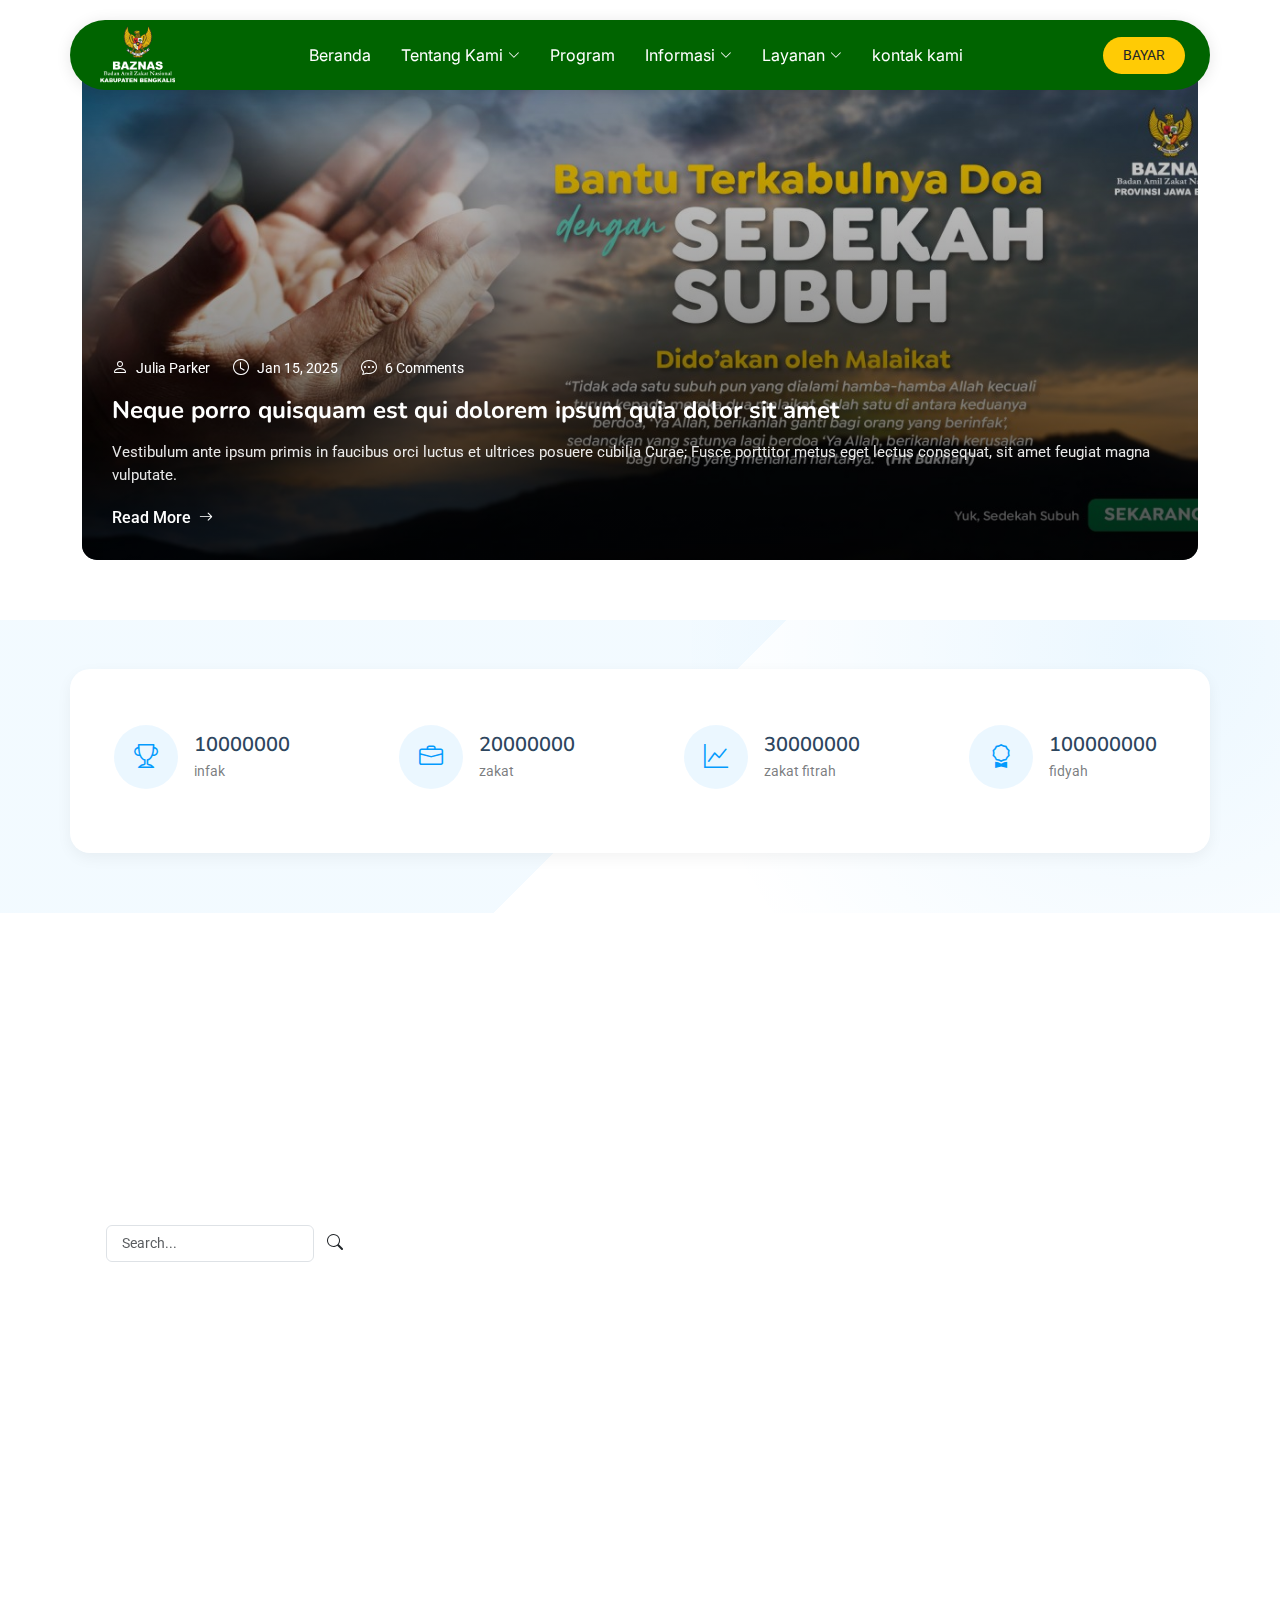
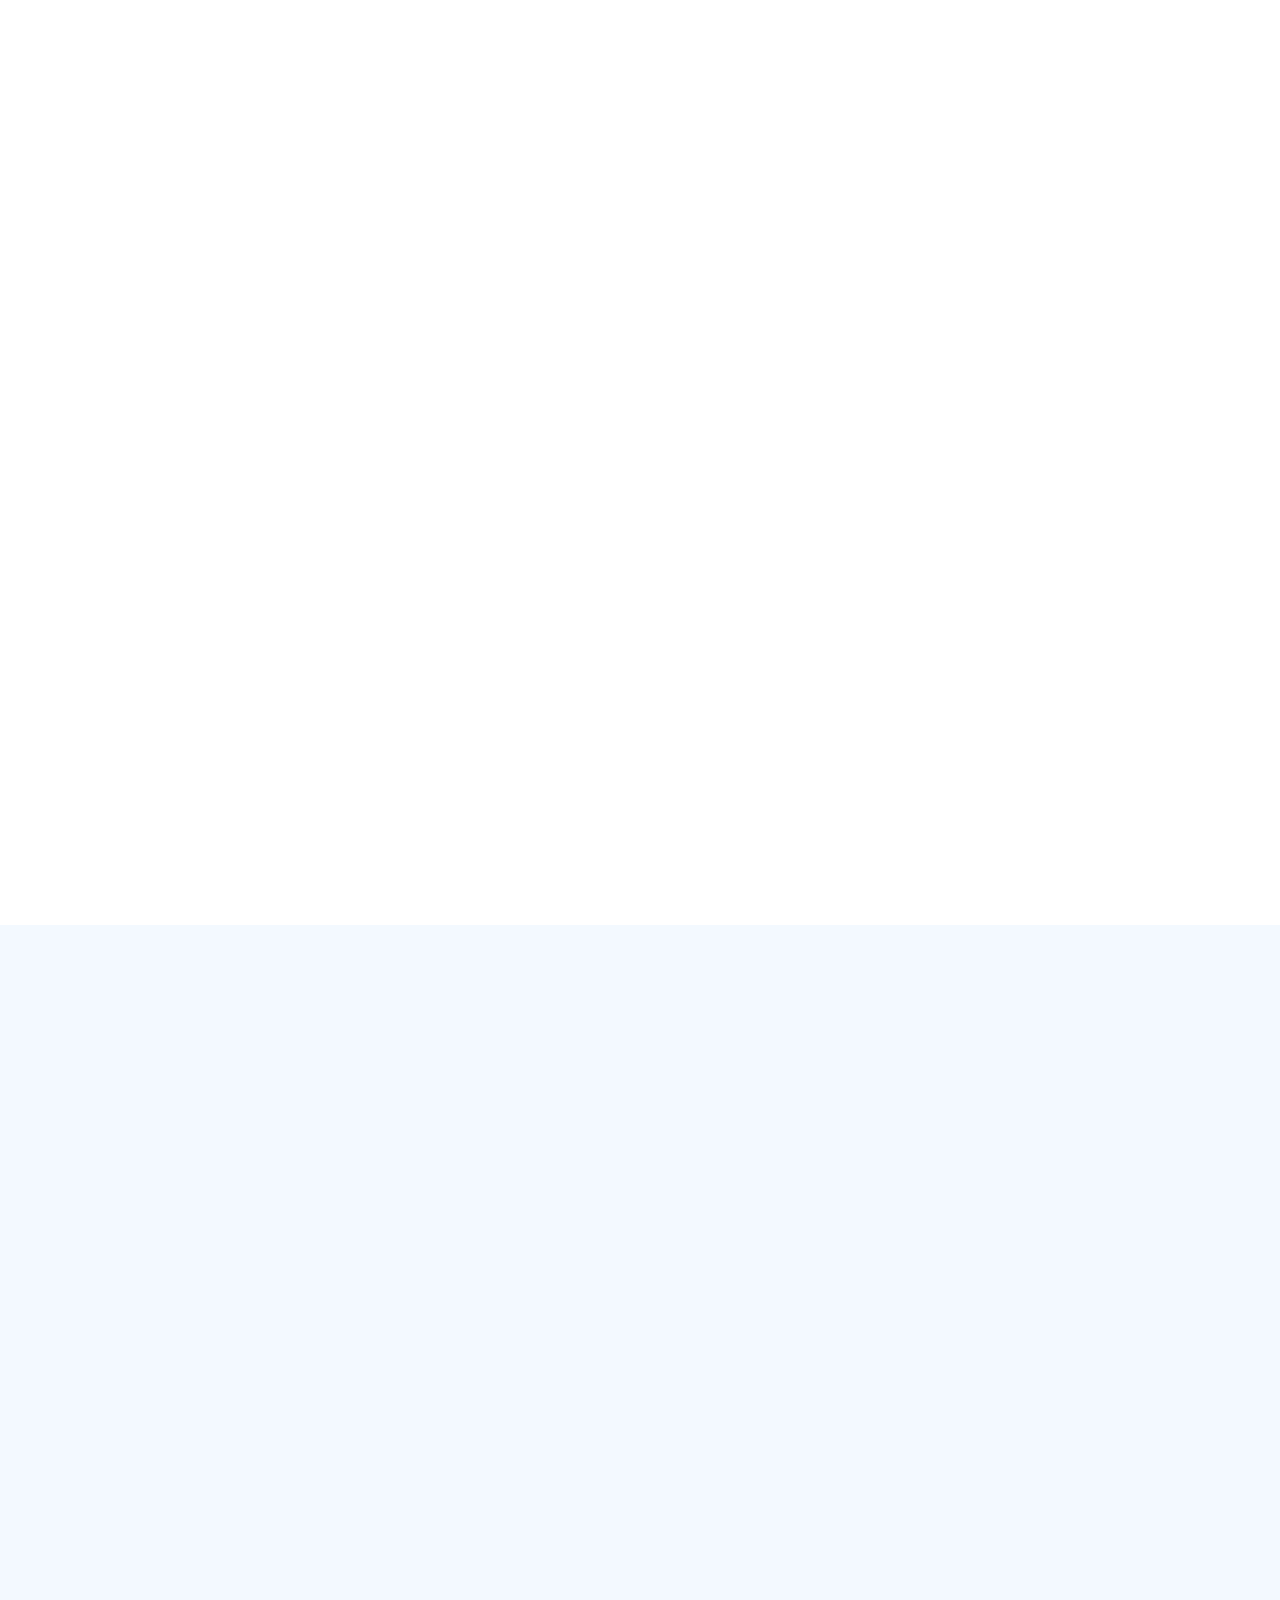
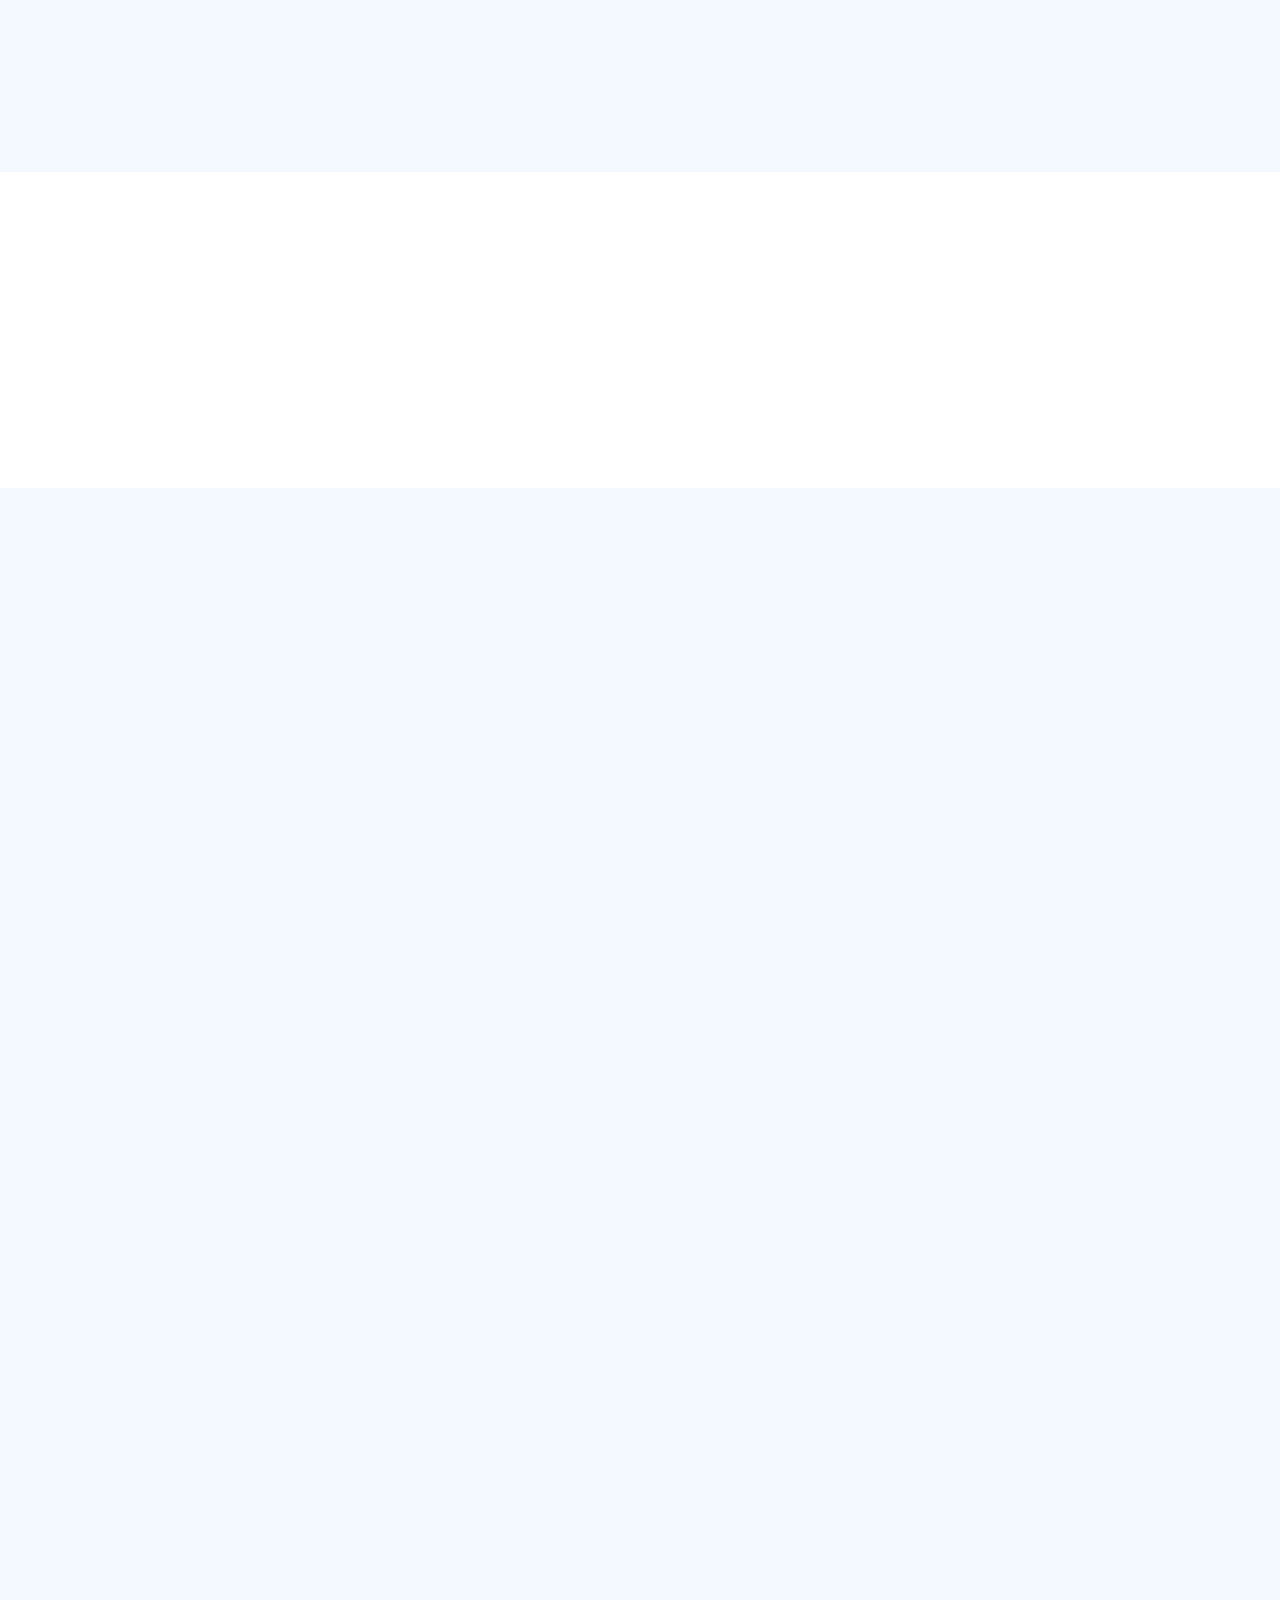
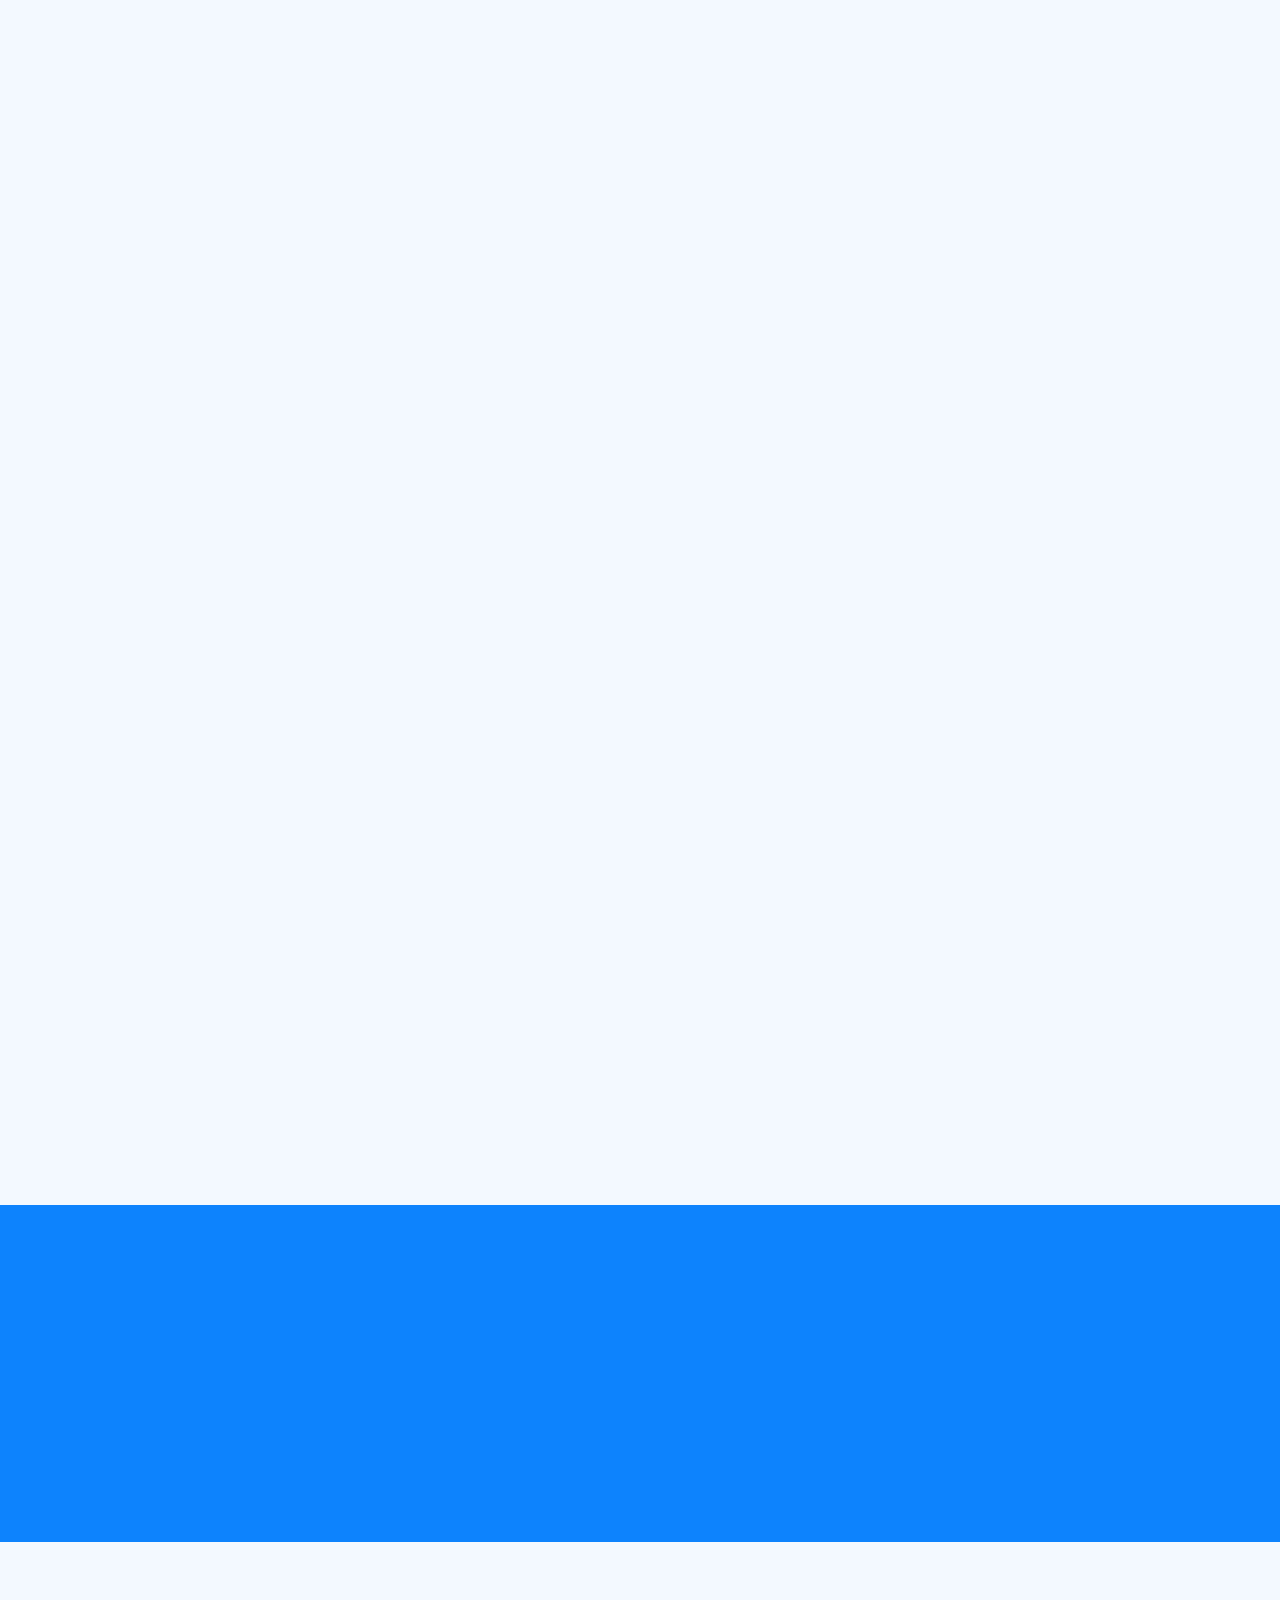
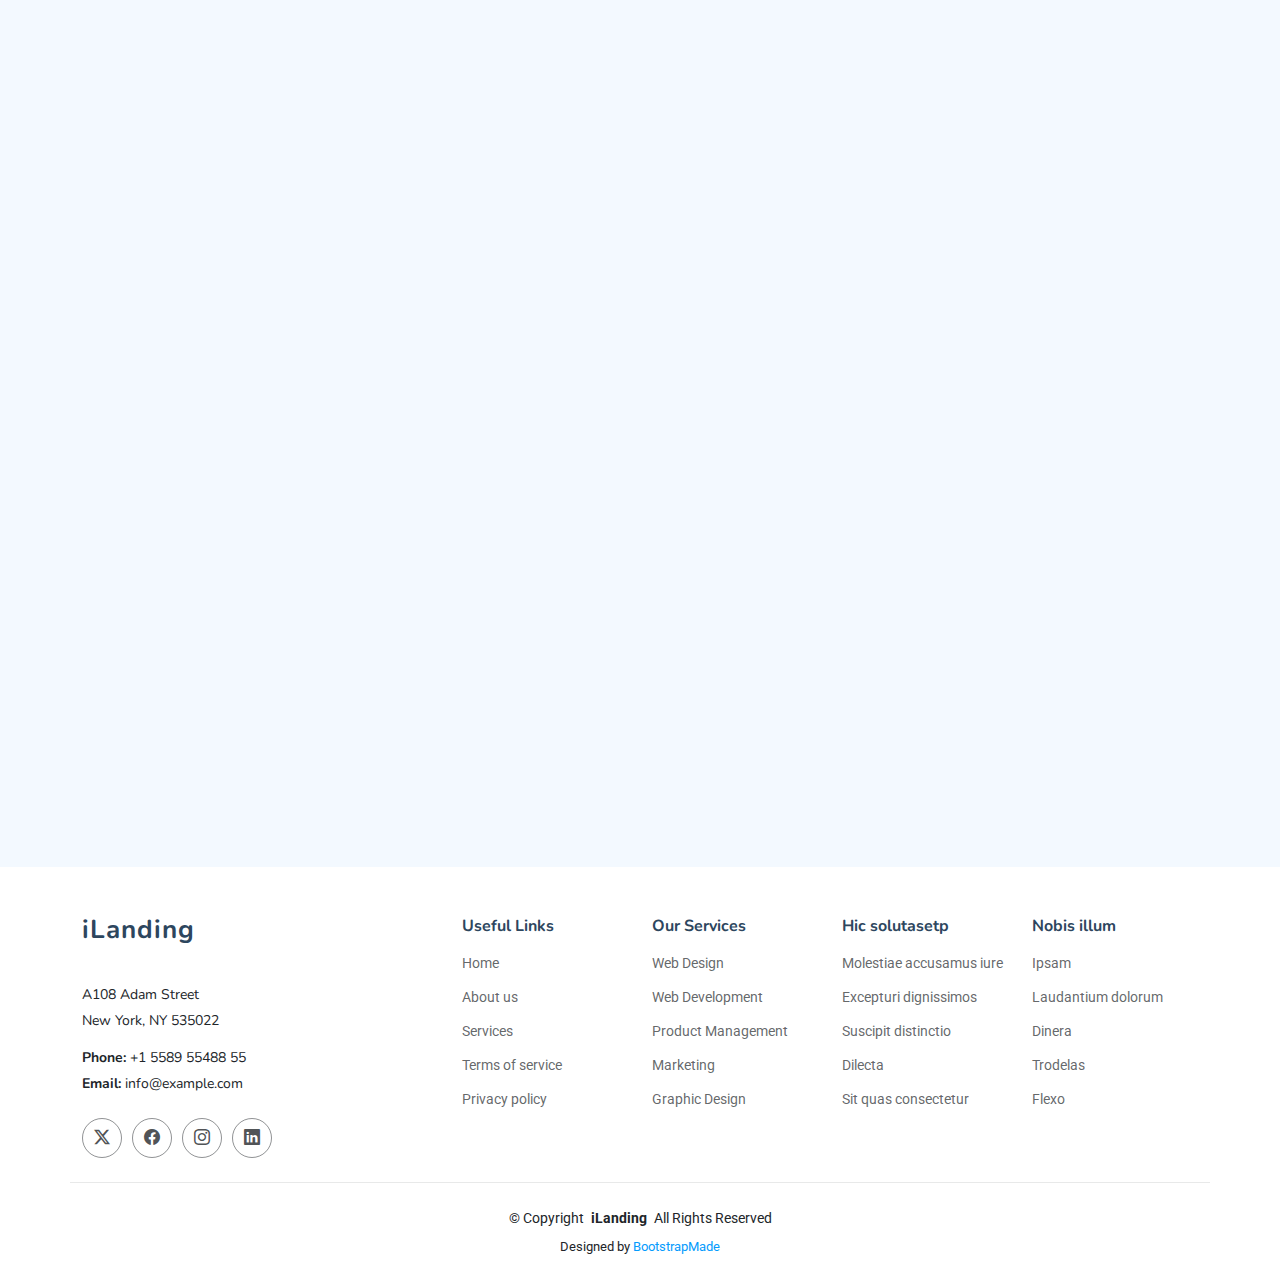
<file: index.html>
<!DOCTYPE html>
<html lang="en">

<head>
  <meta charset="utf-8" />
  <meta content="width=device-width, initial-scale=1.0" name="viewport" />
  <title>BAZNAS-BENGKALIS</title>
  <meta name="description" content="" />
  <meta name="keywords" content="" />

  <!-- Favicons -->
  <link href="assets/img/logo/LOGO BAZNAS HD putih.png" rel="icon" />
  <link href="assets/img/logo/LOGO BAZNAS HD putih.png" rel="apple-touch-icon" />

  <!-- Fonts -->
  <link href="https://fonts.googleapis.com" rel="preconnect" />
  <link href="https://fonts.gstatic.com" rel="preconnect" crossorigin />
  <link
    href="https://fonts.googleapis.com/css2?family=Roboto:ital,wght@0,100;0,300;0,400;0,500;0,700;0,900;1,100;1,300;1,400;1,500;1,700;1,900&family=Inter:wght@100;200;300;400;500;600;700;800;900&family=Nunito:ital,wght@0,200;0,300;0,400;0,500;0,600;0,700;0,800;0,900;1,200;1,300;1,400;1,500;1,600;1,700;1,800;1,900&display=swap"
    rel="stylesheet" />

  <!-- Vendor CSS Files -->
  <link href="assets/vendor/bootstrap/css/bootstrap.min.css" rel="stylesheet" />
  <link href="assets/vendor/bootstrap-icons/bootstrap-icons.css" rel="stylesheet" />
  <link href="assets/vendor/aos/aos.css" rel="stylesheet" />
  <link href="assets/vendor/glightbox/css/glightbox.min.css" rel="stylesheet" />
  <link href="assets/vendor/swiper/swiper-bundle.min.css" rel="stylesheet" />

  <!-- Main CSS File -->
  <link href="assets/css/main.css" rel="stylesheet" />
</head>

<body class="index-page">
  <!-- bagian heder -->
  <header id="header" class="header d-flex align-items-center fixed-top">
    <!-- di bawah ini nav item fix -->
    <div
      class="header-container container-fluid container-xl position-relative d-flex align-items-center justify-content-between">
      <!-- justify-content-between / -->
      <a href="#" class="logo d-flex align-items-center me-auto me-xl-0">
        <!-- Uncomment the line below if you also wish to use an image logo -->
        <img src="assets/img/logo/1.png" alt="" />
        <!-- <h1 class="sitename">BAZNAS</h1> -->
      </a>
      <nav id="navmenu" class="navmenu">
        <ul>
          <li><a href="#hero" class="active">Beranda</a></li>
          <li class="dropdown">
            <a href="#"><span>Tentang Kami</span>
              <i class="bi bi-chevron-down toggle-dropdown"></i></a>
            <ul>
              <li class="dropdown">
                <a href="#"><span>Profil</span>
                  <i class="bi bi-chevron-down toggle-dropdown"></i></a>
                <ul>
                  <li><a href="#">Kata Sambutan</a></li>
                  <li><a href="#">Sejarah</a></li>
                  <li><a href="#">Visi Misi</a></li>
                </ul>
              </li>
              <li><a href="#">Struktur</a></li>
              <li><a href="#">Penghargaan</a></li>
              <li><a href="#">Kontak</a></li>
            </ul>
          </li>
          <li><a href="#features">Program</a></li>
          <li class="dropdown">
            <a href="#"><span>Informasi</span>
              <i class="bi bi-chevron-down toggle-dropdown"></i></a>
            <ul>
              <li><a href="#">Berita</a></li>
              <li><a href="#">Laporan</a></li>
              <li><a href="#">Pengumuman</a></li>
              <li><a href="#faq">Tanya Jawab</a></li>
            </ul>
          </li>
          <li class="dropdown">
            <a href="#"><span>Layanan</span>
              <i class="bi bi-chevron-down toggle-dropdown"></i></a>
            <ul>
              <li><a href="#">Kalkulator Zakat</a></li>
              <li><a href="#">Jemput</a></li>
            </ul>
          </li>

          <li><a href="#contact">kontak kami</a></li>
        </ul>
        <i class="mobile-nav-toggle d-xl-none bi bi-list"></i>
      </nav>
      <a class="btn-getstarted" href="https://dev.xen.to/sJu4WEQ9">BAYAR</a>
    </div>
  </header>
  <!-- penutup heder -->

  <!-- bagian main -->
  <main class="main">
    <!-- slide show -->
    <section id="featured-posts" class="featured-posts section">
      <div class="container" data-aos="fade-up" data-aos-delay="100">
        <div class="blog-posts-slider swiper init-swiper">
          <script type="application/json" class="swiper-config">
            {
              "loop": true,
              "speed": 800,
              "autoplay": {
                "delay": 5000
              },
              "slidesPerView": 1,
              "spaceBetween": 20,
              "breakpoints": {
                "320": {
                  "slidesPerView": 1,
                  "spaceBetween": 20
                },
                "768": {
                  "slidesPerView": 1,
                  "spaceBetween": 20
                },
                "1200": {
                  "slidesPerView": 1,
                  "spaceBetween": 20
                }
              }
            }
          </script>

          <div class="swiper-wrapper">
            <div class="swiper-slide">
              <div class="blog-post-item">
                <img src="assets/img/blog/1.jpg" alt="Blog Image" />
                <div class="blog-post-content">
                  <div class="post-meta">
                    <span><i class="bi bi-person"></i> Julia Parker</span>
                    <span><i class="bi bi-clock"></i> Jan 15, 2025</span>
                    <span><i class="bi bi-chat-dots"></i> 6 Comments</span>
                  </div>
                  <h2>
                    <a href="#">Neque porro quisquam est qui dolorem ipsum quia dolor
                      sit amet</a>
                  </h2>
                  <p>
                    Vestibulum ante ipsum primis in faucibus orci luctus et
                    ultrices posuere cubilia Curae; Fusce porttitor metus eget
                    lectus consequat, sit amet feugiat magna vulputate.
                  </p>
                  <a href="#" class="read-more">Read More <i class="bi bi-arrow-right"></i></a>
                </div>
              </div>
            </div>
            <!-- End slide item -->

            <div class="swiper-slide">
              <div class="blog-post-item">
                <img src="assets/img/blog/2.jpeg" alt="Blog Image" />
                <div class="blog-post-content">
                  <div class="post-meta">
                    <span><i class="bi bi-person"></i> Mark Wilson</span>
                    <span><i class="bi bi-clock"></i> Jan 18, 2025</span>
                    <span><i class="bi bi-chat-dots"></i> 6 Comments</span>
                  </div>
                  <h2>
                    <a href="#">Sed ut perspiciatis unde omnis iste natus error sit
                      voluptatem</a>
                  </h2>
                  <p>
                    Maecenas tempus tellus eget condimentum rhoncus sem quam
                    semper libero sit amet adipiscing sem neque sed ipsum.
                  </p>
                  <a href="#" class="read-more">Read More <i class="bi bi-arrow-right"></i></a>
                </div>
              </div>
            </div>
            <!-- End slide item -->

            <div class="swiper-slide">
              <div class="blog-post-item">
                <img src="assets/img/blog/3.jpeg" alt="Blog Image" />
                <div class="blog-post-content">
                  <div class="post-meta">
                    <span><i class="bi bi-person"></i> Sarah Johnson</span>
                    <span><i class="bi bi-clock"></i> Jan 21, 2025</span>
                    <span><i class="bi bi-chat-dots"></i> 15 Comments</span>
                  </div>
                  <h2>
                    <a href="#">At vero eos et accusamus et iusto odio dignissimos
                      ducimus</a>
                  </h2>
                  <p>
                    Nullam dictum felis eu pede mollis pretium integer
                    tincidunt cras dapibus vivamus elementum semper nisi.
                  </p>
                  <a href="#" class="read-more">Read More <i class="bi bi-arrow-right"></i></a>
                </div>
              </div>
            </div>
            <!-- End slide item -->

            <div class="swiper-slide">
              <div class="blog-post-item">
                <img src="assets/img/blog/4.jpeg" alt="Blog Image" />
                <div class="blog-post-content">
                  <div class="post-meta">
                    <span><i class="bi bi-person"></i> David Brown</span>
                    <span><i class="bi bi-clock"></i> Jan 24, 2025</span>
                    <span><i class="bi bi-chat-dots"></i> 10 Comments</span>
                  </div>
                  <h2>
                    <a href="#">Et harum quidem rerum facilis est et expedita
                      distinctio</a>
                  </h2>
                  <p>
                    Donec quam felis ultricies nec pellentesque eu pretium
                    quis sem nulla consequat massa quis enim.
                  </p>
                  <a href="#" class="read-more">Read More <i class="bi bi-arrow-right"></i></a>
                </div>
              </div>
            </div>
            <!-- End slide item -->

            <div class="swiper-slide">
              <div class="blog-post-item">
                <img src="assets/img/blog/5.jpeg" alt="Blog Image" />
                <div class="blog-post-content">
                  <div class="post-meta">
                    <span><i class="bi bi-person"></i> Emma Davis</span>
                    <span><i class="bi bi-clock"></i> Jan 27, 2025</span>
                    <span><i class="bi bi-chat-dots"></i> 6 Comments</span>
                  </div>
                  <h2>
                    <a href="#">Nam libero tempore, cum soluta nobis est eligendi
                      optio</a>
                  </h2>
                  <p>
                    Aenean leo ligula porttitor eu consequat vitae eleifend ac
                    enim aliquam lorem ante dapibus in viverra.
                  </p>
                  <a href="#" class="read-more">Read More <i class="bi bi-arrow-right"></i></a>
                </div>
              </div>
            </div>
            <!-- End slide item -->
          </div>
        </div>
      </div>
    </section>
    <!-- /slide show -->

    <!-- view uang terkumpul -->
    <section id="hero" class="hero section">
      <div class="container" data-aos="fade-up" data-aos-delay="100">
        <div class="row stats-row gy-4 mt-5" data-aos="fade-up" data-aos-delay="500">
          <div class="col-lg-3 col-md-6">
            <div class="stat-item">
              <div class="stat-icon">
                <i class="bi bi-trophy"></i>
              </div>
              <div class="stat-content">
                <h4>10000000</h4>
                <p class="mb-0">infak</p>
              </div>
            </div>
          </div>
          <div class="col-lg-3 col-md-6">
            <div class="stat-item">
              <div class="stat-icon">
                <i class="bi bi-briefcase"></i>
              </div>
              <div class="stat-content">
                <h4>20000000</h4>
                <p class="mb-0">zakat</p>
              </div>
            </div>
          </div>
          <div class="col-lg-3 col-md-6">
            <div class="stat-item">
              <div class="stat-icon">
                <i class="bi bi-graph-up"></i>
              </div>
              <div class="stat-content">
                <h4>30000000</h4>
                <p class="mb-0">zakat fitrah</p>
              </div>
            </div>
          </div>
          <div class="col-lg-3 col-md-6">
            <div class="stat-item">
              <div class="stat-icon">
                <i class="bi bi-award"></i>
              </div>
              <div class="stat-content">
                <h4>100000000</h4>
                <p class="mb-0">fidyah</p>
              </div>
            </div>
          </div>
        </div>
      </div>
    </section>
    <!-- /view uang terkumpul -->

    <!-- Program -->
    <section id="features" class="features section">
      <!-- Section Title -->
      <div class="container section-title" data-aos="fade-up">
        <h2>Program</h2>
        <p>
          Mari ikut berperan dengan menyalurkan kepedulian anda pada sesama.
          Kepedulian anda adalah secercah kebahagiaan bagi mereka
        </p>
      </div>
      <!-- End Section Title -->

      <div class="container">
        <!-- tab nav item -->
        <div class="d-flex justify-content-center">
          <ul class="nav nav-tabs" data-aos="fade-up" data-aos-delay="100">
            <li class="nav-item">
              <a class="nav-link active show" data-bs-toggle="tab" data-bs-target="#features-tab-1">
                <h4>Pendistribusian</h4>
              </a>
            </li>
            <li class="nav-item">
              <a class="nav-link" data-bs-toggle="tab" data-bs-target="#features-tab-2">
                <h4>Pegumpulan</h4>
              </a>
            </li>
          </ul>
        </div>
        <!-- End tab nav item -->

      <!-- search form -->
      <div class="d-flex align-items-center">
        <form class="search-form ms-4">
          <input type="text" placeholder="Search..." class="form-control">
          <button type="submit" class="btn"><i class="bi bi-search"></i></button>
        </form>
      </div>
      <!-- end search form -->

        <!-- isi conten feature -->
        <div class="tab-content" data-aos="fade-up" data-aos-delay="200">
          <div class="tab-pane fade active show" id="features-tab-1">
            <!-- Category Section Section -->
            <section id="category-section" class="category-section section">
              <!-- Section Title -->
              <div class="container section-title" data-aos="fade-up">
                <h2>Category infak</h2>
                <div>
                  <span class="description-title">Category infak</span>
                </div>
              </div>
              <!-- End Section Title -->

              <div class="container" data-aos="fade-up" data-aos-delay="100">
                <!-- Featured Posts -->
                <div class="row gy-4 mb-4">
                  <div class="col-lg-4">
                    <article class="featured-post">
                      <div class="post-img">
                        <img src="assets/img/blog/infak.jpg" alt="" class="img-fluid" loading="lazy" />
                      </div>
                      <div class="post-content">
                        <div class="category-meta">
                          <span class="post-category">Health</span>
                          <div class="author-meta">
                            <!-- <img src="assets/img/person/person-f-13.webp" alt="" class="author-img" />
                            <span class="author-name">William G.</span> -->
                            <span class="post-date">28 April 2024</span>
                          </div>
                        </div>
                        <h2 class="title">
                          <a href="blog-details.html">Alirkan Pahala Tak Terputus dengan Sedekah
                            Quran</a>
                        </h2>
                      </div>
                    </article>
                  </div>

                  <div class="col-lg-4">
                    <article class="featured-post">
                      <div class="post-img">
                        <img src="assets/img/blog/infak.jpg" alt="" class="img-fluid" loading="lazy" />
                      </div>
                      <div class="post-content">
                        <div class="category-meta">
                          <span class="post-category">Education</span>
                          <div class="author-meta">
                            <!-- <img src="assets/img/person/person-m-10.webp" alt="" class="author-img" />
                            <span class="author-name">Emma D.</span> -->
                            <span class="post-date">30 May 2024</span>
                          </div>
                        </div>
                        <h2 class="title">
                          <a href="blog-details.html">Alirkan Pahala Tak Terputus dengan Sedekah
                            Quran</a>
                        </h2>
                      </div>
                    </article>
                  </div>

                  <div class="col-lg-4">
                    <article class="featured-post">
                      <div class="post-img">
                        <img src="assets/img/blog/infak.jpg" alt="" class="img-fluid" loading="lazy" />
                      </div>
                      <div class="post-content">
                        <div class="category-meta">
                          <span class="post-category">Gaming</span>
                          <div class="author-meta">
                            <!-- <img src="assets/img/person/person-f-14.webp" alt="" class="author-img" />
                            <span class="author-name">James F.</span> -->
                            <span class="post-date">3 June 2024</span>
                          </div>
                        </div>
                        <h2 class="title">
                          <a href="blog-details.html">Alirkan Pahala Tak Terputus dengan Sedekah
                            Quran</a>
                        </h2>
                      </div>
                    </article>
                  </div>
                </div>

                <!-- List Posts mini -->
                <div class="row">
                  <div class="col-xl-4 col-lg-6">
                    <article class="list-post">
                      <div class="post-img">
                        <img src="assets/img/blog/infak.jpg" alt="" class="img-fluid" loading="lazy" />
                      </div>
                      <div class="post-content">
                        <div class="category-meta">
                          <span class="post-category">Gaming</span>
                        </div>
                        <h3 class="title">
                          <a href="blog-details.html">Alirkan Pahala Tak Terputus dengan Sedekah
                            Quran</a>
                        </h3>
                        <div class="post-meta">
                          <span class="read-time">2 mins read</span>
                          <span class="post-date">6 April 2026</span>
                        </div>
                      </div>
                    </article>
                  </div>

                  <div class="col-xl-4 col-lg-6">
                    <article class="list-post">
                      <div class="post-img">
                        <img src="assets/img/blog/infak.jpg" alt="" class="img-fluid" loading="lazy" />
                      </div>
                      <div class="post-content">
                        <div class="category-meta">
                          <span class="post-category">Gaming</span>
                        </div>
                        <h3 class="title">
                          <a href="blog-details.html">Alirkan Pahala Tak Terputus dengan Sedekah
                            Quran</a>
                        </h3>
                        <div class="post-meta">
                          <span class="read-time">2 mins read</span>
                          <span class="post-date">12 June 2026</span>
                        </div>
                      </div>
                    </article>
                  </div>

                  <div class="col-xl-4 col-lg-6">
                    <article class="list-post">
                      <div class="post-img">
                        <img src="assets/img/blog/infak.jpg" alt="" class="img-fluid" loading="lazy" />
                      </div>
                      <div class="post-content">
                        <div class="category-meta">
                          <span class="post-category">Gaming</span>
                        </div>
                        <h3 class="title">
                          <a href="blog-details.html">Alirkan Pahala Tak Terputus dengan Sedekah
                            Quran</a>
                        </h3>
                        <div class="post-meta">
                          <span class="read-time">2 mins read</span>
                          <span class="post-date">9 May 2026</span>
                        </div>
                      </div>
                    </article>
                  </div>

                  <div class="col-xl-4 col-lg-6">
                    <article class="list-post">
                      <div class="post-img">
                        <img src="assets/img/blog/infak.jpg" alt="" class="img-fluid" loading="lazy" />
                      </div>
                      <div class="post-content">
                        <div class="category-meta">
                          <span class="post-category">Gaming</span>
                        </div>
                        <h3 class="title">
                          <a href="blog-details.html">Alirkan Pahala Tak Terputus dengan Sedekah
                            Quran</a>
                        </h3>
                        <div class="post-meta">
                          <span class="read-time">2 mins read</span>
                          <span class="post-date">15 July 2026</span>
                        </div>
                      </div>
                    </article>
                  </div>

                  <div class="col-xl-4 col-lg-6">
                    <article class="list-post">
                      <div class="post-img">
                        <img src="assets/img/blog/infak.jpg" alt="" class="img-fluid" loading="lazy" />
                      </div>
                      <div class="post-content">
                        <div class="category-meta">
                          <span class="post-category">Gaming</span>
                        </div>
                        <h3 class="title">
                          <a href="blog-details.html">Alirkan Pahala Tak Terputus dengan Sedekah
                            Quran</a>
                        </h3>
                        <div class="post-meta">
                          <span class="read-time">2 mins read</span>
                          <span class="post-date">18 August 2026</span>
                        </div>
                      </div>
                    </article>
                  </div>

                  <div class="col-xl-4 col-lg-6">
                    <article class="list-post">
                      <div class="post-img">
                        <img src="assets/img/blog/infak.jpg" alt="" class="img-fluid" loading="lazy" />
                      </div>
                      <div class="post-content">
                        <div class="category-meta">
                          <span class="post-category">Gaming</span>
                        </div>
                        <h3 class="title">
                          <a href="blog-details.html">Itaque earum rerum hic tenetur a sapiente
                            delectus</a>
                        </h3>
                        <div class="post-meta">
                          <span class="read-time">2 mins read</span>
                          <span class="post-date">21 September 2026</span>
                        </div>
                      </div>
                    </article>
                  </div>
                </div>
              </div>
            </section>
            <!-- /Category Section Section -->
          </div>
          <!-- End tab content item -->

          <div class="tab-pane fade" id="features-tab-2">
            <!-- Category Section Section -->
            <section id="category-section" class="category-section section">
              <!-- Section Title -->
              <div class="container section-title" data-aos="fade-up">
                <h2>Category zakat</h2>
                <div>
                  <span class="description-title">Category zakat</span>
                </div>
              </div>
              <!-- End Section Title -->

              <div class="container" data-aos="fade-up" data-aos-delay="100">
                <!-- Featured Posts -->
                <div class="row gy-4 mb-4">
                  <div class="col-lg-4">
                    <article class="featured-post">
                      <div class="post-img">
                        <img src="assets/img/blog/blog-post-6.webp" alt="" class="img-fluid" loading="lazy" />
                      </div>
                      <div class="post-content">
                        <div class="category-meta">
                          <span class="post-category">Health</span>
                          <div class="author-meta">
                            <img src="assets/img/person/person-f-13.webp" alt="" class="author-img" />
                            <span class="author-name">William G.</span>
                            <span class="post-date">28 April 2024</span>
                          </div>
                        </div>
                        <h2 class="title">
                          <a href="blog-details.html">Sed ut perspiciatis unde omnis iste natus error
                            sit voluptatem</a>
                        </h2>
                      </div>
                    </article>
                  </div>

                  <div class="col-lg-4">
                    <article class="featured-post">
                      <div class="post-img">
                        <img src="assets/img/blog/blog-post-7.webp" alt="" class="img-fluid" loading="lazy" />
                      </div>
                      <div class="post-content">
                        <div class="category-meta">
                          <span class="post-category">Education</span>
                          <div class="author-meta">
                            <img src="assets/img/person/person-m-10.webp" alt="" class="author-img" />
                            <span class="author-name">Emma D.</span>
                            <span class="post-date">30 May 2024</span>
                          </div>
                        </div>
                        <h2 class="title">
                          <a href="blog-details.html">Ut enim ad minima veniam, quis nostrum
                            exercitationem ullam corporis</a>
                        </h2>
                      </div>
                    </article>
                  </div>

                  <div class="col-lg-4">
                    <article class="featured-post">
                      <div class="post-img">
                        <img src="assets/img/blog/blog-post-5.webp" alt="" class="img-fluid" loading="lazy" />
                      </div>
                      <div class="post-content">
                        <div class="category-meta">
                          <span class="post-category">Gaming</span>
                          <div class="author-meta">
                            <img src="assets/img/person/person-f-14.webp" alt="" class="author-img" />
                            <span class="author-name">James F.</span>
                            <span class="post-date">3 June 2024</span>
                          </div>
                        </div>
                        <h2 class="title">
                          <a href="blog-details.html">Nemo enim ipsam voluptatem quia voluptas sit
                            aspernatur aut odit aut fugit</a>
                        </h2>
                      </div>
                    </article>
                  </div>
                </div>

                <!-- List Posts mini -->
                <div class="row">
                  <div class="col-xl-4 col-lg-6">
                    <article class="list-post">
                      <div class="post-img">
                        <img src="assets/img/blog/blog-post-6.webp" alt="" class="img-fluid" loading="lazy" />
                      </div>
                      <div class="post-content">
                        <div class="category-meta">
                          <span class="post-category">Gaming</span>
                        </div>
                        <h3 class="title">
                          <a href="blog-details.html">Quis autem vel eum iure reprehenderit qui in ea
                            voluptate</a>
                        </h3>
                        <div class="post-meta">
                          <span class="read-time">2 mins read</span>
                          <span class="post-date">6 April 2026</span>
                        </div>
                      </div>
                    </article>
                  </div>

                  <div class="col-xl-4 col-lg-6">
                    <article class="list-post">
                      <div class="post-img">
                        <img src="assets/img/blog/blog-post-9.webp" alt="" class="img-fluid" loading="lazy" />
                      </div>
                      <div class="post-content">
                        <div class="category-meta">
                          <span class="post-category">Gaming</span>
                        </div>
                        <h3 class="title">
                          <a href="blog-details.html">At vero eos et accusamus et iusto</a>
                        </h3>
                        <div class="post-meta">
                          <span class="read-time">2 mins read</span>
                          <span class="post-date">12 June 2026</span>
                        </div>
                      </div>
                    </article>
                  </div>

                  <div class="col-xl-4 col-lg-6">
                    <article class="list-post">
                      <div class="post-img">
                        <img src="assets/img/blog/blog-post-10.webp" alt="" class="img-fluid" loading="lazy" />
                      </div>
                      <div class="post-content">
                        <div class="category-meta">
                          <span class="post-category">Gaming</span>
                        </div>
                        <h3 class="title">
                          <a href="blog-details.html">Et harum quidem rerum facilis est et expedita
                            distinctio</a>
                        </h3>
                        <div class="post-meta">
                          <span class="read-time">2 mins read</span>
                          <span class="post-date">9 May 2026</span>
                        </div>
                      </div>
                    </article>
                  </div>

                  <div class="col-xl-4 col-lg-6">
                    <article class="list-post">
                      <div class="post-img">
                        <img src="assets/img/blog/blog-post-2.webp" alt="" class="img-fluid" loading="lazy" />
                      </div>
                      <div class="post-content">
                        <div class="category-meta">
                          <span class="post-category">Gaming</span>
                        </div>
                        <h3 class="title">
                          <a href="blog-details.html">Nam libero tempore, cum soluta nobis est
                            eligendi</a>
                        </h3>
                        <div class="post-meta">
                          <span class="read-time">2 mins read</span>
                          <span class="post-date">15 July 2026</span>
                        </div>
                      </div>
                    </article>
                  </div>

                  <div class="col-xl-4 col-lg-6">
                    <article class="list-post">
                      <div class="post-img">
                        <img src="assets/img/blog/blog-post-1.webp" alt="" class="img-fluid" loading="lazy" />
                      </div>
                      <div class="post-content">
                        <div class="category-meta">
                          <span class="post-category">Gaming</span>
                        </div>
                        <h3 class="title">
                          <a href="blog-details.html">Temporibus autem quibusdam et aut officiis
                            debitis</a>
                        </h3>
                        <div class="post-meta">
                          <span class="read-time">2 mins read</span>
                          <span class="post-date">18 August 2026</span>
                        </div>
                      </div>
                    </article>
                  </div>

                  <div class="col-xl-4 col-lg-6">
                    <article class="list-post">
                      <div class="post-img">
                        <img src="assets/img/blog/blog-post-3.webp" alt="" class="img-fluid" loading="lazy" />
                      </div>
                      <div class="post-content">
                        <div class="category-meta">
                          <span class="post-category">Gaming</span>
                        </div>
                        <h3 class="title">
                          <a href="blog-details.html">Itaque earum rerum hic tenetur a sapiente
                            delectus</a>
                        </h3>
                        <div class="post-meta">
                          <span class="read-time">2 mins read</span>
                          <span class="post-date">21 September 2026</span>
                        </div>
                      </div>
                    </article>
                  </div>
                </div>
              </div>
            </section>
            <!-- /Category Section Section -->
          </div>
          <!-- End tab content item -->

          <div class="tab-pane fade" id="features-tab-3">
            <div class="row">
              <div class="col-lg-6 order-2 order-lg-1 mt-3 mt-lg-0 d-flex flex-column justify-content-center">
                <h3>Voluptatibus commodi accusamu</h3>
                <ul>
                  <li>
                    <i class="bi bi-check2-all"></i>
                    <span>Ullamco laboris nisi ut aliquip ex ea commodo
                      consequat.</span>
                  </li>
                  <li>
                    <i class="bi bi-check2-all"></i>
                    <span>Duis aute irure dolor in reprehenderit in voluptate
                      velit.</span>
                  </li>
                  <li>
                    <i class="bi bi-check2-all"></i>
                    <span>Provident mollitia neque rerum asperiores dolores quos
                      qui a. Ipsum neque dolor voluptate nisi sed.</span>
                  </li>
                </ul>
                <p class="fst-italic">
                  Lorem ipsum dolor sit amet, consectetur adipiscing elit, sed
                  do eiusmod tempor incididunt ut labore et dolore magna
                  aliqua.
                </p>
              </div>
              <div class="col-lg-6 order-1 order-lg-2 text-center">
                <img src="assets/img/features-illustration-3.webp" alt="" class="img-fluid" />
              </div>
            </div>
          </div>
          <!-- End tab content item -->
        </div>
      </div>
    </section>
    <!-- /end program -->

    <!-- kerjasama/seponsor -->
    <section id="clients" class="clients section">
      <div class="container" data-aos="fade-up" data-aos-delay="100">
        <div class="swiper init-swiper">
          <script type="application/json" class="swiper-config">
            {
              "loop": true,
              "speed": 600,
              "autoplay": {
                "delay": 5000
              },
              "slidesPerView": "auto",
              "pagination": {
                "el": ".swiper-pagination",
                "type": "bullets",
                "clickable": true
              },
              "breakpoints": {
                "320": {
                  "slidesPerView": 2,
                  "spaceBetween": 40
                },
                "480": {
                  "slidesPerView": 3,
                  "spaceBetween": 60
                },
                "640": {
                  "slidesPerView": 4,
                  "spaceBetween": 80
                },
                "992": {
                  "slidesPerView": 6,
                  "spaceBetween": 120
                }
              }
            }
          </script>
          <div class="swiper-wrapper align-items-center">
            <div class="swiper-slide">
              <img src="assets/img/clients/client-1.png" class="img-fluid" alt="" />
            </div>
            <div class="swiper-slide">
              <img src="assets/img/clients/client-2.png" class="img-fluid" alt="" />
            </div>
            <div class="swiper-slide">
              <img src="assets/img/clients/client-3.png" class="img-fluid" alt="" />
            </div>
            <div class="swiper-slide">
              <img src="assets/img/clients/client-4.png" class="img-fluid" alt="" />
            </div>
            <div class="swiper-slide">
              <img src="assets/img/clients/client-5.png" class="img-fluid" alt="" />
            </div>
            <div class="swiper-slide">
              <img src="assets/img/clients/client-6.png" class="img-fluid" alt="" />
            </div>
            <div class="swiper-slide">
              <img src="assets/img/clients/client-7.png" class="img-fluid" alt="" />
            </div>
            <div class="swiper-slide">
              <img src="assets/img/clients/client-8.png" class="img-fluid" alt="" />
            </div>
          </div>
          <div class="swiper-pagination"></div>
        </div>
      </div>
    </section>
    <!-- /kerjasama/seponsor  -->

    <!-- Testimonials Section -->
    <section id="testimonials" class="testimonials section light-background">
      <!-- Section Title -->
      <div class="container section-title" data-aos="fade-up">
        <h2>Testimonials</h2>
        <p>
          Necessitatibus eius consequatur ex aliquid fuga eum quidem sint
          consectetur velit
        </p>
      </div>
      <!-- End Section Title -->

      <div class="container">
        <div class="row g-5">
          <div class="col-lg-6" data-aos="fade-up" data-aos-delay="100">
            <div class="testimonial-item">
              <img src="assets/img/testimonials/testimonials-1.jpg" class="testimonial-img" alt="" />
              <h3>Saul Goodman</h3>
              <h4>Ceo &amp; Founder</h4>
              <div class="stars">
                <i class="bi bi-star-fill"></i><i class="bi bi-star-fill"></i><i class="bi bi-star-fill"></i><i
                  class="bi bi-star-fill"></i><i class="bi bi-star-fill"></i>
              </div>
              <p>
                <i class="bi bi-quote quote-icon-left"></i>
                <span>Proin iaculis purus consequat sem cure digni ssim donec
                  porttitora entum suscipit rhoncus. Accusantium quam,
                  ultricies eget id, aliquam eget nibh et. Maecen aliquam,
                  risus at semper.</span>
                <i class="bi bi-quote quote-icon-right"></i>
              </p>
            </div>
          </div>
          <!-- End testimonial item -->

          <div class="col-lg-6" data-aos="fade-up" data-aos-delay="200">
            <div class="testimonial-item">
              <img src="assets/img/testimonials/testimonials-2.jpg" class="testimonial-img" alt="" />
              <h3>Sara Wilsson</h3>
              <h4>Designer</h4>
              <div class="stars">
                <i class="bi bi-star-fill"></i><i class="bi bi-star-fill"></i><i class="bi bi-star-fill"></i><i
                  class="bi bi-star-fill"></i><i class="bi bi-star-fill"></i>
              </div>
              <p>
                <i class="bi bi-quote quote-icon-left"></i>
                <span>Export tempor illum tamen malis malis eram quae irure esse
                  labore quem cillum quid cillum eram malis quorum velit fore
                  eram velit sunt aliqua noster fugiat irure amet legam anim
                  culpa.</span>
                <i class="bi bi-quote quote-icon-right"></i>
              </p>
            </div>
          </div>
          <!-- End testimonial item -->

          <div class="col-lg-6" data-aos="fade-up" data-aos-delay="300">
            <div class="testimonial-item">
              <img src="assets/img/testimonials/testimonials-3.jpg" class="testimonial-img" alt="" />
              <h3>Jena Karlis</h3>
              <h4>Store Owner</h4>
              <div class="stars">
                <i class="bi bi-star-fill"></i><i class="bi bi-star-fill"></i><i class="bi bi-star-fill"></i><i
                  class="bi bi-star-fill"></i><i class="bi bi-star-fill"></i>
              </div>
              <p>
                <i class="bi bi-quote quote-icon-left"></i>
                <span>Enim nisi quem export duis labore cillum quae magna enim
                  sint quorum nulla quem veniam duis minim tempor labore quem
                  eram duis noster aute amet eram fore quis sint minim.</span>
                <i class="bi bi-quote quote-icon-right"></i>
              </p>
            </div>
          </div>
          <!-- End testimonial item -->

          <div class="col-lg-6" data-aos="fade-up" data-aos-delay="400">
            <div class="testimonial-item">
              <img src="assets/img/testimonials/testimonials-4.jpg" class="testimonial-img" alt="" />
              <h3>Matt Brandon</h3>
              <h4>Freelancer</h4>
              <div class="stars">
                <i class="bi bi-star-fill"></i><i class="bi bi-star-fill"></i><i class="bi bi-star-fill"></i><i
                  class="bi bi-star-fill"></i><i class="bi bi-star-fill"></i>
              </div>
              <p>
                <i class="bi bi-quote quote-icon-left"></i>
                <span>Fugiat enim eram quae cillum dolore dolor amet nulla culpa
                  multos export minim fugiat minim velit minim dolor enim duis
                  veniam ipsum anim magna sunt elit fore quem dolore labore
                  illum veniam.</span>
                <i class="bi bi-quote quote-icon-right"></i>
              </p>
            </div>
          </div>
          <!-- End testimonial item -->
        </div>
      </div>
    </section>
    <!-- /Testimonials Section -->

    <!-- Stats Section -->
    <section id="stats" class="stats section">
      <div class="container" data-aos="fade-up" data-aos-delay="100">
        <div class="row gy-4">
          <div class="col-lg-3 col-md-6">
            <div class="stats-item text-center w-100 h-100">
              <span data-purecounter-start="0" data-purecounter-end="232" data-purecounter-duration="1"
                class="purecounter"></span>
              <p>Clients</p>
            </div>
          </div>
          <!-- End Stats Item -->

          <div class="col-lg-3 col-md-6">
            <div class="stats-item text-center w-100 h-100">
              <span data-purecounter-start="0" data-purecounter-end="521" data-purecounter-duration="1"
                class="purecounter"></span>
              <p>Projects</p>
            </div>
          </div>
          <!-- End Stats Item -->

          <div class="col-lg-3 col-md-6">
            <div class="stats-item text-center w-100 h-100">
              <span data-purecounter-start="0" data-purecounter-end="1453" data-purecounter-duration="1"
                class="purecounter"></span>
              <p>Hours Of Support</p>
            </div>
          </div>
          <!-- End Stats Item -->

          <div class="col-lg-3 col-md-6">
            <div class="stats-item text-center w-100 h-100">
              <span data-purecounter-start="0" data-purecounter-end="32" data-purecounter-duration="1"
                class="purecounter"></span>
              <p>Workers</p>
            </div>
          </div>
          <!-- End Stats Item -->
        </div>
      </div>
    </section>
    <!-- /Stats Section -->

    <!-- Services Section -->
    <section id="services" class="services section light-background">
      <!-- Section Title -->
      <div class="container section-title" data-aos="fade-up">
        <h2>Services</h2>
        <p>
          Necessitatibus eius consequatur ex aliquid fuga eum quidem sint
          consectetur velit
        </p>
      </div>
      <!-- End Section Title -->

      <div class="container" data-aos="fade-up" data-aos-delay="100">
        <div class="row g-4">
          <div class="col-lg-6" data-aos="fade-up" data-aos-delay="100">
            <div class="service-card d-flex">
              <div class="icon flex-shrink-0">
                <i class="bi bi-activity"></i>
              </div>
              <div>
                <h3>Nesciunt Mete</h3>
                <p>
                  Provident nihil minus qui consequatur non omnis maiores. Eos
                  accusantium minus dolores iure perferendis tempore et
                  consequatur.
                </p>
                <a href="service-details.html" class="read-more">Read More <i class="bi bi-arrow-right"></i></a>
              </div>
            </div>
          </div>
          <!-- End Service Card -->

          <div class="col-lg-6" data-aos="fade-up" data-aos-delay="200">
            <div class="service-card d-flex">
              <div class="icon flex-shrink-0">
                <i class="bi bi-diagram-3"></i>
              </div>
              <div>
                <h3>Eosle Commodi</h3>
                <p>
                  Ut autem aut autem non a. Sint sint sit facilis nam iusto
                  sint. Libero corrupti neque eum hic non ut nesciunt dolorem.
                </p>
                <a href="service-details.html" class="read-more">Read More <i class="bi bi-arrow-right"></i></a>
              </div>
            </div>
          </div>
          <!-- End Service Card -->

          <div class="col-lg-6" data-aos="fade-up" data-aos-delay="300">
            <div class="service-card d-flex">
              <div class="icon flex-shrink-0">
                <i class="bi bi-easel"></i>
              </div>
              <div>
                <h3>Ledo Markt</h3>
                <p>
                  Ut excepturi voluptatem nisi sed. Quidem fuga consequatur.
                  Minus ea aut. Vel qui id voluptas adipisci eos earum
                  corrupti.
                </p>
                <a href="service-details.html" class="read-more">Read More <i class="bi bi-arrow-right"></i></a>
              </div>
            </div>
          </div>
          <!-- End Service Card -->

          <div class="col-lg-6" data-aos="fade-up" data-aos-delay="400">
            <div class="service-card d-flex">
              <div class="icon flex-shrink-0">
                <i class="bi bi-clipboard-data"></i>
              </div>
              <div>
                <h3>Asperiores Commodit</h3>
                <p>
                  Non et temporibus minus omnis sed dolor esse consequatur.
                  Cupiditate sed error ea fuga sit provident adipisci neque.
                </p>
                <a href="service-details.html" class="read-more">Read More <i class="bi bi-arrow-right"></i></a>
              </div>
            </div>
          </div>
          <!-- End Service Card -->
        </div>
      </div>
    </section>
    <!-- /Services Section -->

    <!-- Pricing Section -->
    <section id="pricing" class="pricing section light-background">
      <!-- Section Title -->
      <div class="container section-title" data-aos="fade-up">
        <h2>Pricing</h2>
        <p>
          Necessitatibus eius consequatur ex aliquid fuga eum quidem sint
          consectetur velit
        </p>
      </div>
      <!-- End Section Title -->

      <div class="container" data-aos="fade-up" data-aos-delay="100">
        <div class="row g-4 justify-content-center">
          <!-- Basic Plan -->
          <div class="col-lg-4" data-aos="fade-up" data-aos-delay="100">
            <div class="pricing-card">
              <h3>Basic Plan</h3>
              <div class="price">
                <span class="currency">$</span>
                <span class="amount">9.9</span>
                <span class="period">/ month</span>
              </div>
              <p class="description">
                Sed ut perspiciatis unde omnis iste natus error sit voluptatem
                accusantium doloremque laudantium totam.
              </p>

              <h4>Featured Included:</h4>
              <ul class="features-list">
                <li>
                  <i class="bi bi-check-circle-fill"></i>
                  Duis aute irure dolor
                </li>
                <li>
                  <i class="bi bi-check-circle-fill"></i>
                  Excepteur sint occaecat
                </li>
                <li>
                  <i class="bi bi-check-circle-fill"></i>
                  Nemo enim ipsam voluptatem
                </li>
              </ul>

              <a href="#" class="btn btn-primary">
                Buy Now
                <i class="bi bi-arrow-right"></i>
              </a>
            </div>
          </div>

          <!-- Standard Plan -->
          <div class="col-lg-4" data-aos="fade-up" data-aos-delay="200">
            <div class="pricing-card popular">
              <div class="popular-badge">Most Popular</div>
              <h3>Standard Plan</h3>
              <div class="price">
                <span class="currency">$</span>
                <span class="amount">19.9</span>
                <span class="period">/ month</span>
              </div>
              <p class="description">
                At vero eos et accusamus et iusto odio dignissimos ducimus qui
                blanditiis praesentium voluptatum.
              </p>

              <h4>Featured Included:</h4>
              <ul class="features-list">
                <li>
                  <i class="bi bi-check-circle-fill"></i>
                  Lorem ipsum dolor sit amet
                </li>
                <li>
                  <i class="bi bi-check-circle-fill"></i>
                  Consectetur adipiscing elit
                </li>
                <li>
                  <i class="bi bi-check-circle-fill"></i>
                  Sed do eiusmod tempor
                </li>
                <li>
                  <i class="bi bi-check-circle-fill"></i>
                  Ut labore et dolore magna
                </li>
              </ul>

              <a href="#" class="btn btn-light">
                Buy Now
                <i class="bi bi-arrow-right"></i>
              </a>
            </div>
          </div>

          <!-- Premium Plan -->
          <div class="col-lg-4" data-aos="fade-up" data-aos-delay="300">
            <div class="pricing-card">
              <h3>Premium Plan</h3>
              <div class="price">
                <span class="currency">$</span>
                <span class="amount">39.9</span>
                <span class="period">/ month</span>
              </div>
              <p class="description">
                Quis autem vel eum iure reprehenderit qui in ea voluptate
                velit esse quam nihil molestiae.
              </p>

              <h4>Featured Included:</h4>
              <ul class="features-list">
                <li>
                  <i class="bi bi-check-circle-fill"></i>
                  Temporibus autem quibusdam
                </li>
                <li>
                  <i class="bi bi-check-circle-fill"></i>
                  Saepe eveniet ut et voluptates
                </li>
                <li>
                  <i class="bi bi-check-circle-fill"></i>
                  Nam libero tempore soluta
                </li>
                <li>
                  <i class="bi bi-check-circle-fill"></i>
                  Cumque nihil impedit quo
                </li>
                <li>
                  <i class="bi bi-check-circle-fill"></i>
                  Maxime placeat facere possimus
                </li>
              </ul>

              <a href="#" class="btn btn-primary">
                Buy Now
                <i class="bi bi-arrow-right"></i>
              </a>
            </div>
          </div>
        </div>
      </div>
    </section>
    <!-- /Pricing Section -->

    <!-- Faq Section -->
    <section class="faq-9 faq section light-background" id="faq">
      <div class="container">
        <div class="row">
          <div class="col-lg-5" data-aos="fade-up">
            <h2 class="faq-title">Have a question? Check out the FAQ</h2>
            <p class="faq-description">
              Maecenas tempus tellus eget condimentum rhoncus sem quam semper
              libero sit amet adipiscing sem neque sed ipsum.
            </p>
            <div class="faq-arrow d-none d-lg-block" data-aos="fade-up" data-aos-delay="200">
              <svg class="faq-arrow" width="200" height="211" viewBox="0 0 200 211" fill="none"
                xmlns="http://www.w3.org/2000/svg">
                <path
                  d="M198.804 194.488C189.279 189.596 179.529 185.52 169.407 182.07L169.384 182.049C169.227 181.994 169.07 181.939 168.912 181.884C166.669 181.139 165.906 184.546 167.669 185.615C174.053 189.473 182.761 191.837 189.146 195.695C156.603 195.912 119.781 196.591 91.266 179.049C62.5221 161.368 48.1094 130.695 56.934 98.891C84.5539 98.7247 112.556 84.0176 129.508 62.667C136.396 53.9724 146.193 35.1448 129.773 30.2717C114.292 25.6624 93.7109 41.8875 83.1971 51.3147C70.1109 63.039 59.63 78.433 54.2039 95.0087C52.1221 94.9842 50.0776 94.8683 48.0703 94.6608C30.1803 92.8027 11.2197 83.6338 5.44902 65.1074C-1.88449 41.5699 14.4994 19.0183 27.9202 1.56641C28.6411 0.625793 27.2862 -0.561638 26.5419 0.358501C13.4588 16.4098 -0.221091 34.5242 0.896608 56.5659C1.8218 74.6941 14.221 87.9401 30.4121 94.2058C37.7076 97.0203 45.3454 98.5003 53.0334 98.8449C47.8679 117.532 49.2961 137.487 60.7729 155.283C87.7615 197.081 139.616 201.147 184.786 201.155L174.332 206.827C172.119 208.033 174.345 211.287 176.537 210.105C182.06 207.125 187.582 204.122 193.084 201.144C193.346 201.147 195.161 199.887 195.423 199.868C197.08 198.548 193.084 201.144 195.528 199.81C196.688 199.192 197.846 198.552 199.006 197.935C200.397 197.167 200.007 195.087 198.804 194.488ZM60.8213 88.0427C67.6894 72.648 78.8538 59.1566 92.1207 49.0388C98.8475 43.9065 106.334 39.2953 114.188 36.1439C117.295 34.8947 120.798 33.6609 124.168 33.635C134.365 33.5511 136.354 42.9911 132.638 51.031C120.47 77.4222 86.8639 93.9837 58.0983 94.9666C58.8971 92.6666 59.783 90.3603 60.8213 88.0427Z"
                  fill="currentColor"></path>
              </svg>
            </div>
          </div>

          <div class="col-lg-7" data-aos="fade-up" data-aos-delay="300">
            <div class="faq-container">
              <div class="faq-item faq-active">
                <h3>Non consectetur a erat nam at lectus urna duis?</h3>
                <div class="faq-content">
                  <p>
                    Feugiat pretium nibh ipsum consequat. Tempus iaculis urna
                    id volutpat lacus laoreet non curabitur gravida. Venenatis
                    lectus magna fringilla urna porttitor rhoncus dolor purus
                    non.
                  </p>
                </div>
                <i class="faq-toggle bi bi-chevron-right"></i>
              </div>
              <!-- End Faq item-->

              <div class="faq-item">
                <h3>Feugiat scelerisque varius morbi enim nunc faucibus?</h3>
                <div class="faq-content">
                  <p>
                    Dolor sit amet consectetur adipiscing elit pellentesque
                    habitant morbi. Id interdum velit laoreet id donec
                    ultrices. Fringilla phasellus faucibus scelerisque
                    eleifend donec pretium. Est pellentesque elit ullamcorper
                    dignissim. Mauris ultrices eros in cursus turpis massa
                    tincidunt dui.
                  </p>
                </div>
                <i class="faq-toggle bi bi-chevron-right"></i>
              </div>
              <!-- End Faq item-->

              <div class="faq-item">
                <h3>
                  Dolor sit amet consectetur adipiscing elit pellentesque?
                </h3>
                <div class="faq-content">
                  <p>
                    Eleifend mi in nulla posuere sollicitudin aliquam ultrices
                    sagittis orci. Faucibus pulvinar elementum integer enim.
                    Sem nulla pharetra diam sit amet nisl suscipit. Rutrum
                    tellus pellentesque eu tincidunt. Lectus urna duis
                    convallis convallis tellus. Urna molestie at elementum eu
                    facilisis sed odio morbi quis
                  </p>
                </div>
                <i class="faq-toggle bi bi-chevron-right"></i>
              </div>
              <!-- End Faq item-->

              <div class="faq-item">
                <h3>
                  Ac odio tempor orci dapibus. Aliquam eleifend mi in nulla?
                </h3>
                <div class="faq-content">
                  <p>
                    Dolor sit amet consectetur adipiscing elit pellentesque
                    habitant morbi. Id interdum velit laoreet id donec
                    ultrices. Fringilla phasellus faucibus scelerisque
                    eleifend donec pretium. Est pellentesque elit ullamcorper
                    dignissim. Mauris ultrices eros in cursus turpis massa
                    tincidunt dui.
                  </p>
                </div>
                <i class="faq-toggle bi bi-chevron-right"></i>
              </div>
              <!-- End Faq item-->

              <div class="faq-item">
                <h3>
                  Tempus quam pellentesque nec nam aliquam sem et tortor?
                </h3>
                <div class="faq-content">
                  <p>
                    Molestie a iaculis at erat pellentesque adipiscing
                    commodo. Dignissim suspendisse in est ante in. Nunc vel
                    risus commodo viverra maecenas accumsan. Sit amet nisl
                    suscipit adipiscing bibendum est. Purus gravida quis
                    blandit turpis cursus in
                  </p>
                </div>
                <i class="faq-toggle bi bi-chevron-right"></i>
              </div>
              <!-- End Faq item-->

              <div class="faq-item">
                <h3>Perspiciatis quod quo quos nulla quo illum ullam?</h3>
                <div class="faq-content">
                  <p>
                    Enim ea facilis quaerat voluptas quidem et dolorem. Quis
                    et consequatur non sed in suscipit sequi. Distinctio ipsam
                    dolore et.
                  </p>
                </div>
                <i class="faq-toggle bi bi-chevron-right"></i>
              </div>
              <!-- End Faq item-->
            </div>
          </div>
        </div>
      </div>
    </section>
    <!-- /Faq Section -->

    <!-- Call To Action 2 Section -->
    <section id="call-to-action-2" class="call-to-action-2 section dark-background">
      <div class="container">
        <div class="row justify-content-center" data-aos="zoom-in" data-aos-delay="100">
          <div class="col-xl-10">
            <div class="text-center">
              <h3>Call To Action</h3>
              <p>
                Duis aute irure dolor in reprehenderit in voluptate velit esse
                cillum dolore eu fugiat nulla pariatur. Excepteur sint
                occaecat cupidatat non proident, sunt in culpa qui officia
                deserunt mollit anim id est laborum.
              </p>
              <a class="cta-btn" href="#">Call To Action</a>
            </div>
          </div>
        </div>
      </div>
    </section>
    <!-- /Call To Action 2 Section -->

    <!-- Contact Section -->
    <section id="contact" class="contact section light-background">
      <!-- Section Title -->
      <div class="container section-title" data-aos="fade-up">
        <h2>Contact</h2>
        <p>
          Necessitatibus eius consequatur ex aliquid fuga eum quidem sint
          consectetur velit
        </p>
      </div>
      <!-- End Section Title -->

      <div class="container" data-aos="fade-up" data-aos-delay="100">
        <div class="row g-4 g-lg-5">
          <div class="col-lg-5">
            <div class="info-box" data-aos="fade-up" data-aos-delay="200">
              <h3>Contact Info</h3>
              <p>
                Praesent sapien massa, convallis a pellentesque nec, egestas
                non nisi. Vestibulum ante ipsum primis.
              </p>

              <div class="info-item" data-aos="fade-up" data-aos-delay="300">
                <div class="icon-box">
                  <i class="bi bi-geo-alt"></i>
                </div>
                <div class="content">
                  <h4>Our Location</h4>
                  <p>A108 Adam Street</p>
                  <p>New York, NY 535022</p>
                </div>
              </div>

              <div class="info-item" data-aos="fade-up" data-aos-delay="400">
                <div class="icon-box">
                  <i class="bi bi-telephone"></i>
                </div>
                <div class="content">
                  <h4>Phone Number</h4>
                  <p>+1 5589 55488 55</p>
                  <p>+1 6678 254445 41</p>
                </div>
              </div>

              <div class="info-item" data-aos="fade-up" data-aos-delay="500">
                <div class="icon-box">
                  <i class="bi bi-envelope"></i>
                </div>
                <div class="content">
                  <h4>Email Address</h4>
                  <p>info@example.com</p>
                  <p>contact@example.com</p>
                </div>
              </div>
            </div>
          </div>

          <div class="col-lg-7">
            <div class="contact-form" data-aos="fade-up" data-aos-delay="300">
              <h3>Get In Touch</h3>
              <p>
                Praesent sapien massa, convallis a pellentesque nec, egestas
                non nisi. Vestibulum ante ipsum primis.
              </p>

              <form action="forms/contact.php" method="post" class="php-email-form" data-aos="fade-up"
                data-aos-delay="200">
                <div class="row gy-4">
                  <div class="col-md-6">
                    <input type="text" name="name" class="form-control" placeholder="Your Name" required="" />
                  </div>

                  <div class="col-md-6">
                    <input type="email" class="form-control" name="email" placeholder="Your Email" required="" />
                  </div>

                  <div class="col-12">
                    <input type="text" class="form-control" name="subject" placeholder="Subject" required="" />
                  </div>

                  <div class="col-12">
                    <textarea class="form-control" name="message" rows="6" placeholder="Message" required=""></textarea>
                  </div>

                  <div class="col-12 text-center">
                    <div class="loading">Loading</div>
                    <div class="error-message"></div>
                    <div class="sent-message">
                      Your message has been sent. Thank you!
                    </div>

                    <button type="submit" class="btn">Send Message</button>
                  </div>
                </div>
              </form>
            </div>
          </div>
        </div>
      </div>
    </section>
    <!-- /Contact Section -->
  </main>
  <!-- penutup main -->

  <!-- bagian footer -->
  <footer id="footer" class="footer">
    <div class="container footer-top">
      <div class="row gy-4">
        <div class="col-lg-4 col-md-6 footer-about">
          <a href="index.html" class="logo d-flex align-items-center">
            <span class="sitename">iLanding</span>
          </a>
          <div class="footer-contact pt-3">
            <p>A108 Adam Street</p>
            <p>New York, NY 535022</p>
            <p class="mt-3">
              <strong>Phone:</strong> <span>+1 5589 55488 55</span>
            </p>
            <p><strong>Email:</strong> <span>info@example.com</span></p>
          </div>
          <div class="social-links d-flex mt-4">
            <a href=""><i class="bi bi-twitter-x"></i></a>
            <a href=""><i class="bi bi-facebook"></i></a>
            <a href=""><i class="bi bi-instagram"></i></a>
            <a href=""><i class="bi bi-linkedin"></i></a>
          </div>
        </div>

        <div class="col-lg-2 col-md-3 footer-links">
          <h4>Useful Links</h4>
          <ul>
            <li><a href="#">Home</a></li>
            <li><a href="#">About us</a></li>
            <li><a href="#">Services</a></li>
            <li><a href="#">Terms of service</a></li>
            <li><a href="#">Privacy policy</a></li>
          </ul>
        </div>

        <div class="col-lg-2 col-md-3 footer-links">
          <h4>Our Services</h4>
          <ul>
            <li><a href="#">Web Design</a></li>
            <li><a href="#">Web Development</a></li>
            <li><a href="#">Product Management</a></li>
            <li><a href="#">Marketing</a></li>
            <li><a href="#">Graphic Design</a></li>
          </ul>
        </div>

        <div class="col-lg-2 col-md-3 footer-links">
          <h4>Hic solutasetp</h4>
          <ul>
            <li><a href="#">Molestiae accusamus iure</a></li>
            <li><a href="#">Excepturi dignissimos</a></li>
            <li><a href="#">Suscipit distinctio</a></li>
            <li><a href="#">Dilecta</a></li>
            <li><a href="#">Sit quas consectetur</a></li>
          </ul>
        </div>

        <div class="col-lg-2 col-md-3 footer-links">
          <h4>Nobis illum</h4>
          <ul>
            <li><a href="#">Ipsam</a></li>
            <li><a href="#">Laudantium dolorum</a></li>
            <li><a href="#">Dinera</a></li>
            <li><a href="#">Trodelas</a></li>
            <li><a href="#">Flexo</a></li>
          </ul>
        </div>
      </div>
    </div>

    <div class="container copyright text-center mt-4">
      <p>
        © <span>Copyright</span>
        <strong class="px-1 sitename">iLanding</strong>
        <span>All Rights Reserved</span>
      </p>
      <div class="credits">
        <!-- All the links in the footer should remain intact. -->
        <!-- You can delete the links only if you've purchased the pro version. -->
        <!-- Licensing information: https://bootstrapmade.com/license/ -->
        <!-- Purchase the pro version with working PHP/AJAX contact form: [buy-url] -->
        Designed by <a href="https://bootstrapmade.com/">BootstrapMade</a>
      </div>
    </div>
  </footer>
  <!-- penutup footer -->

  <!-- Scroll Top -->
  <a href="#" id="scroll-top" class="scroll-top d-flex align-items-center justify-content-center"><i
      class="bi bi-arrow-up-short"></i></a>

  <!-- Vendor JS Files -->
  <script src="assets/vendor/bootstrap/js/bootstrap.bundle.min.js"></script>
  <script src="assets/vendor/php-email-form/validate.js"></script>
  <script src="assets/vendor/aos/aos.js"></script>
  <script src="assets/vendor/glightbox/js/glightbox.min.js"></script>
  <script src="assets/vendor/swiper/swiper-bundle.min.js"></script>
  <script src="assets/vendor/purecounter/purecounter_vanilla.js"></script>

  <!-- Main JS File -->
  <script src="assets/js/main.js"></script>
</body>

</html>
</file>
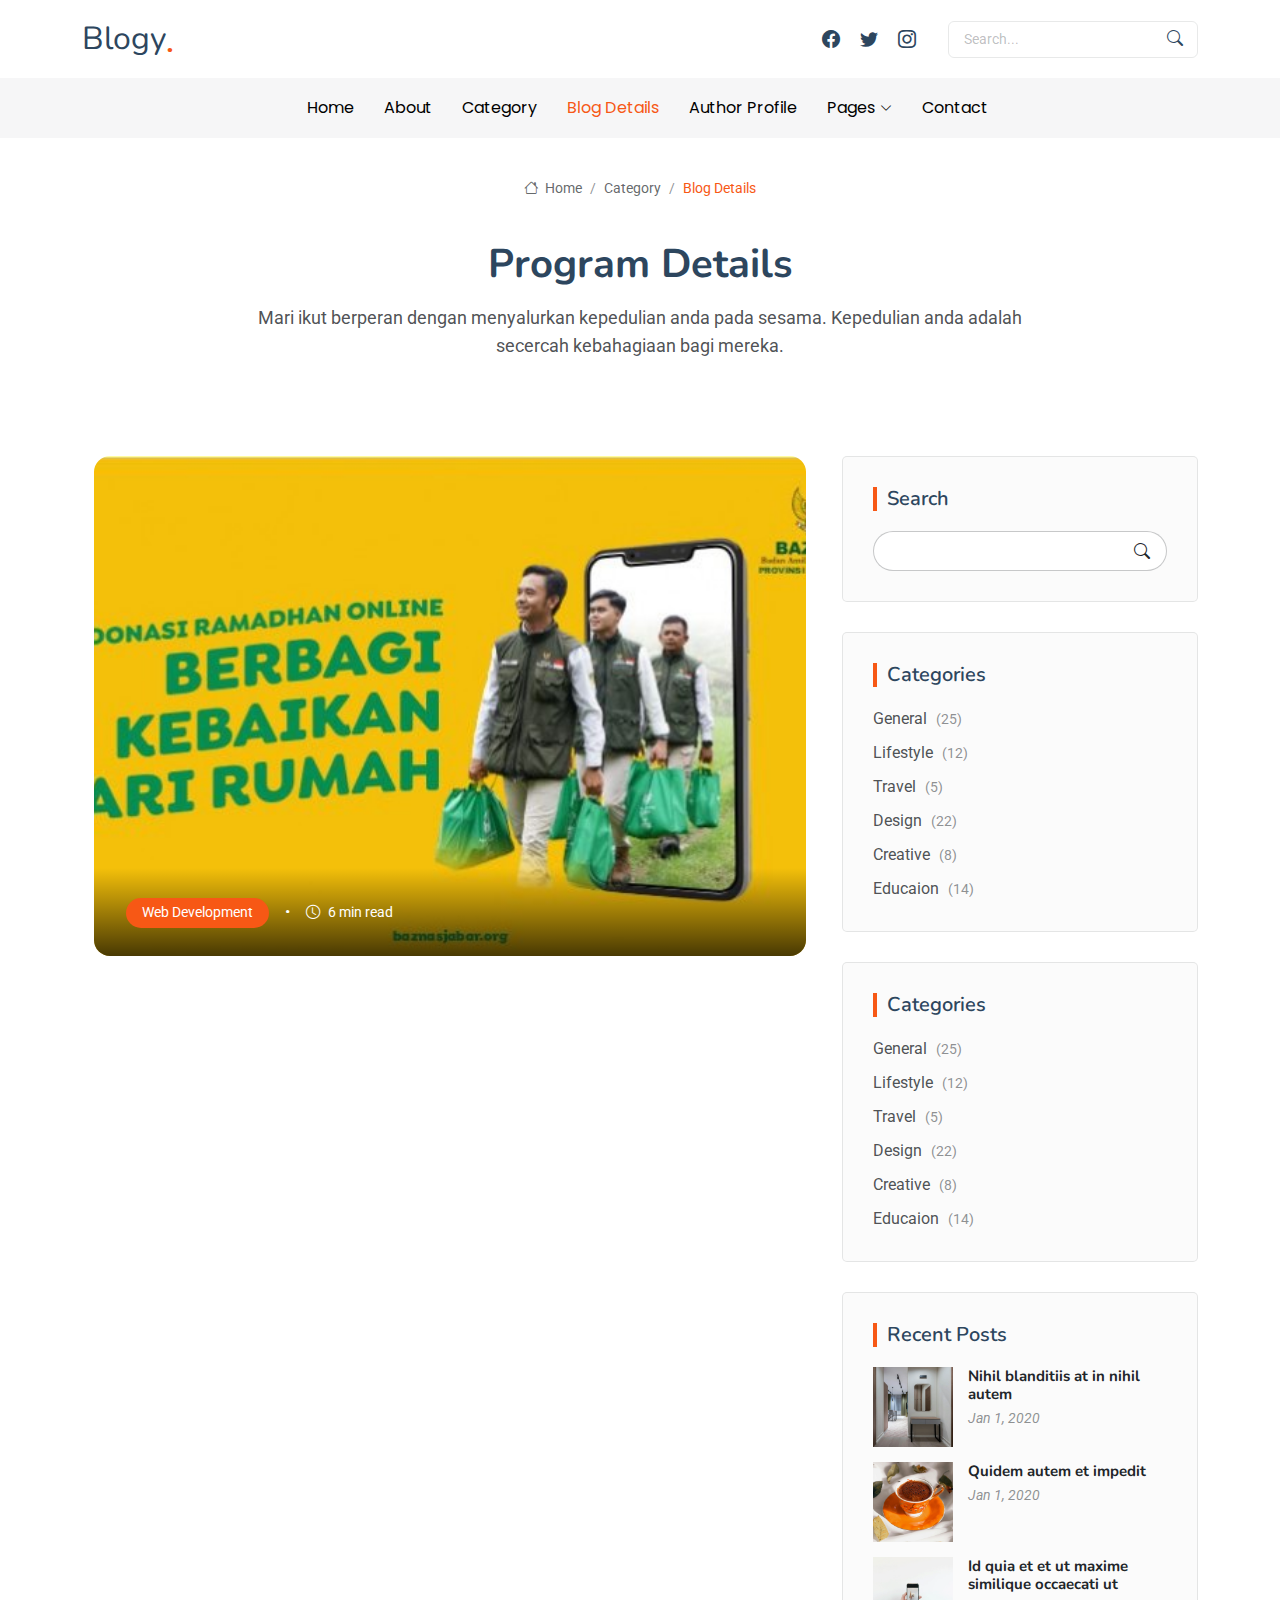
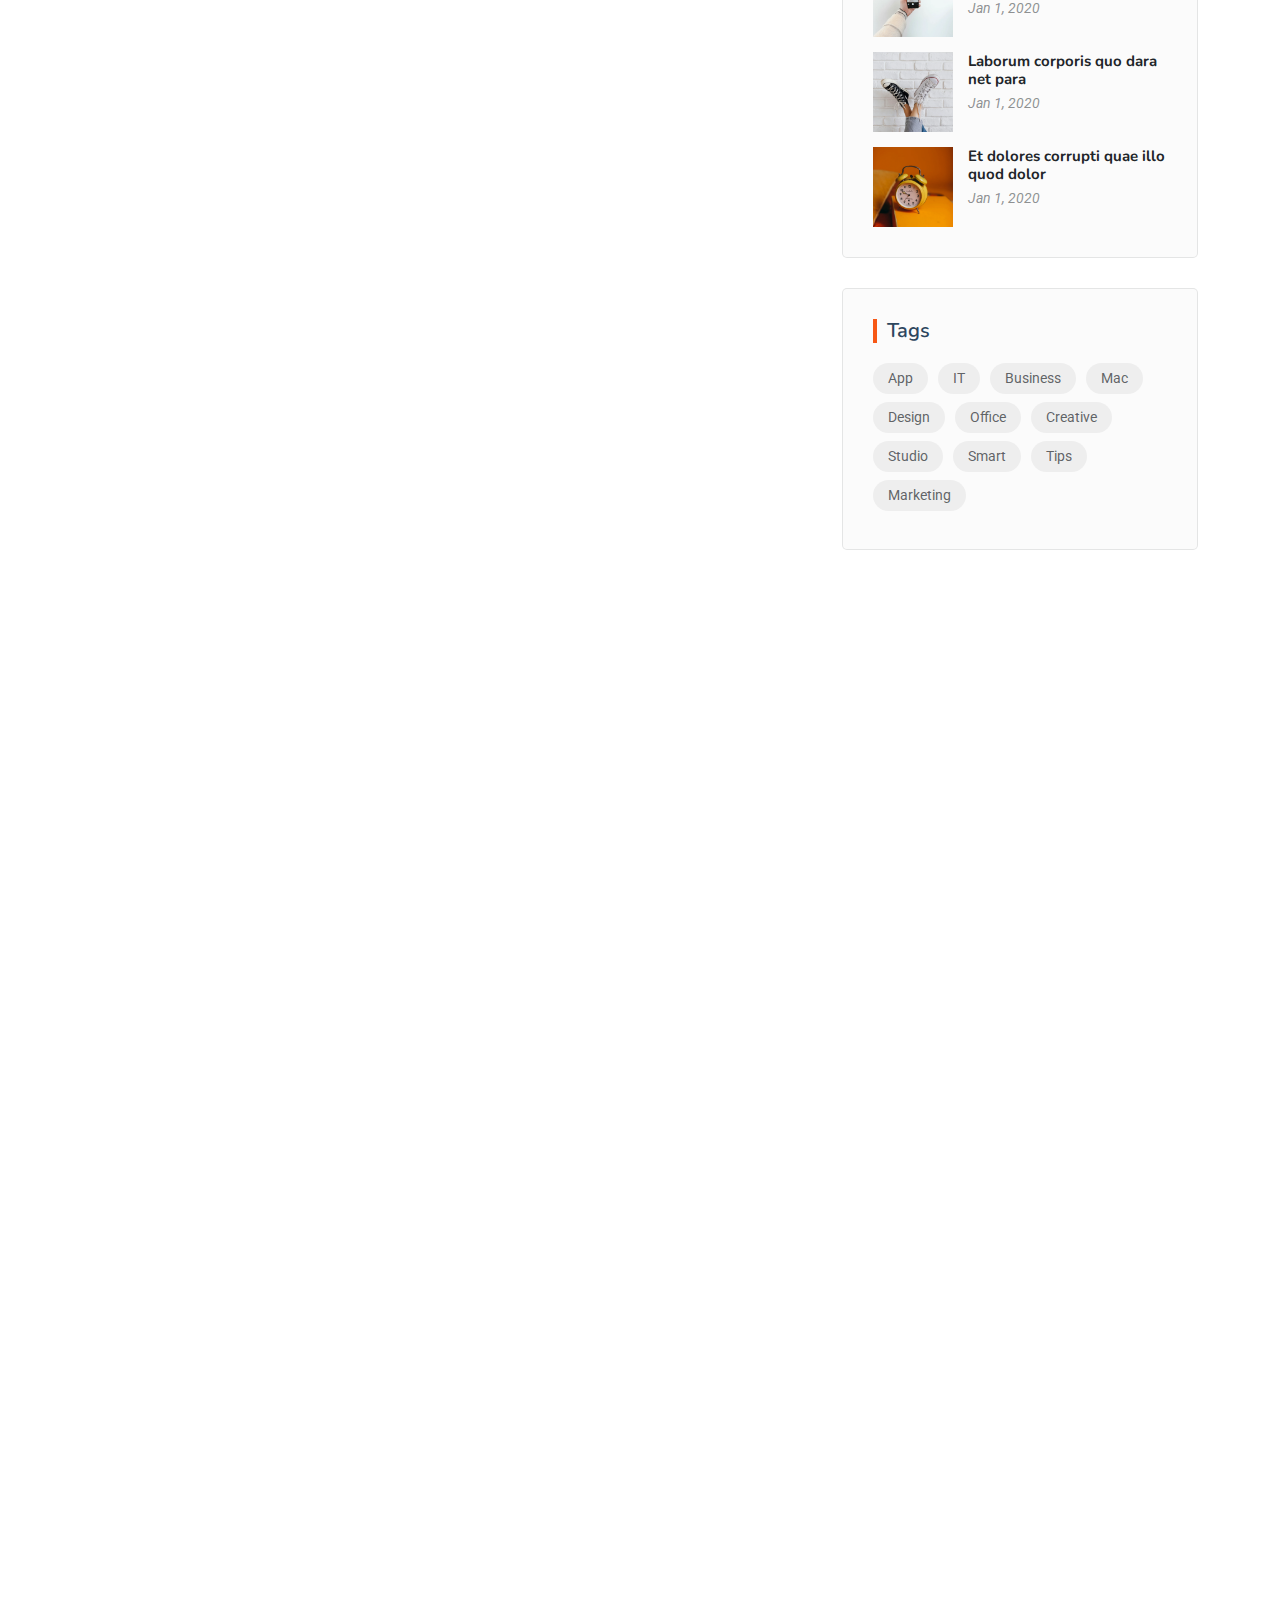
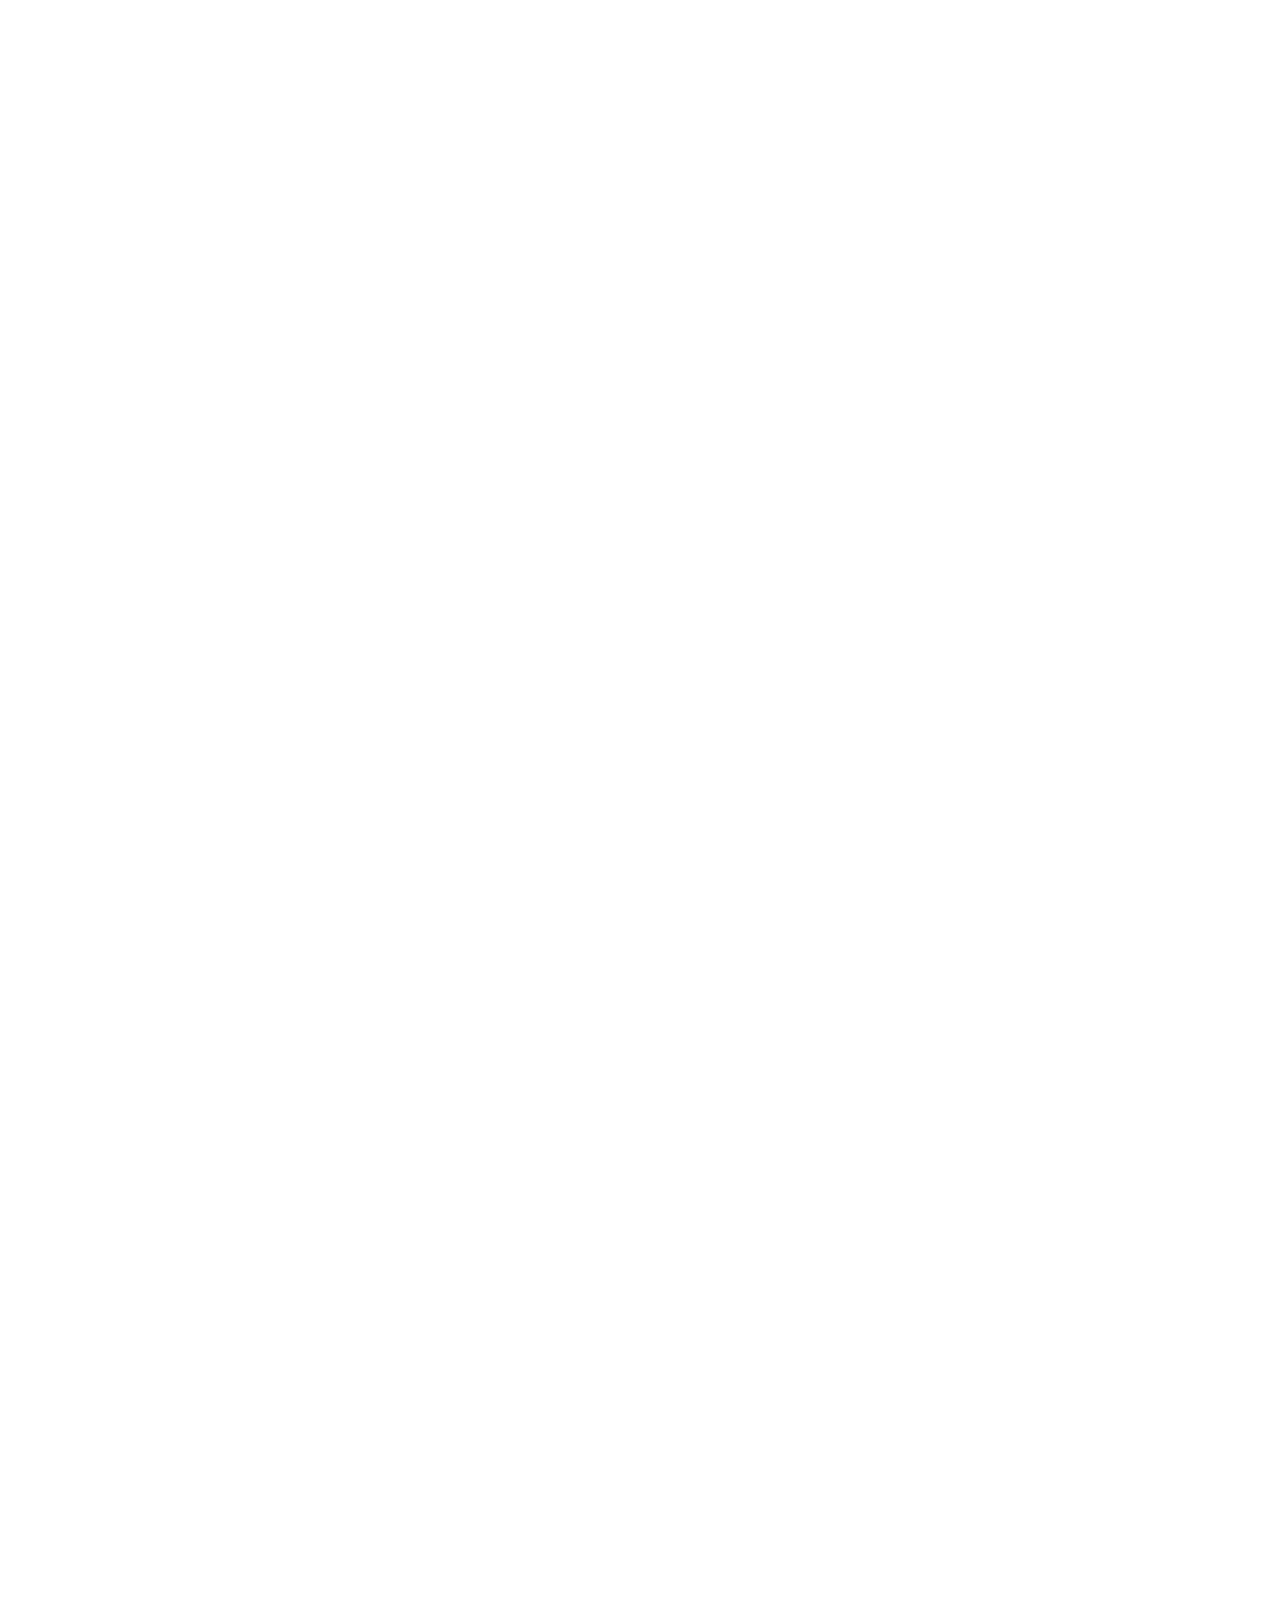
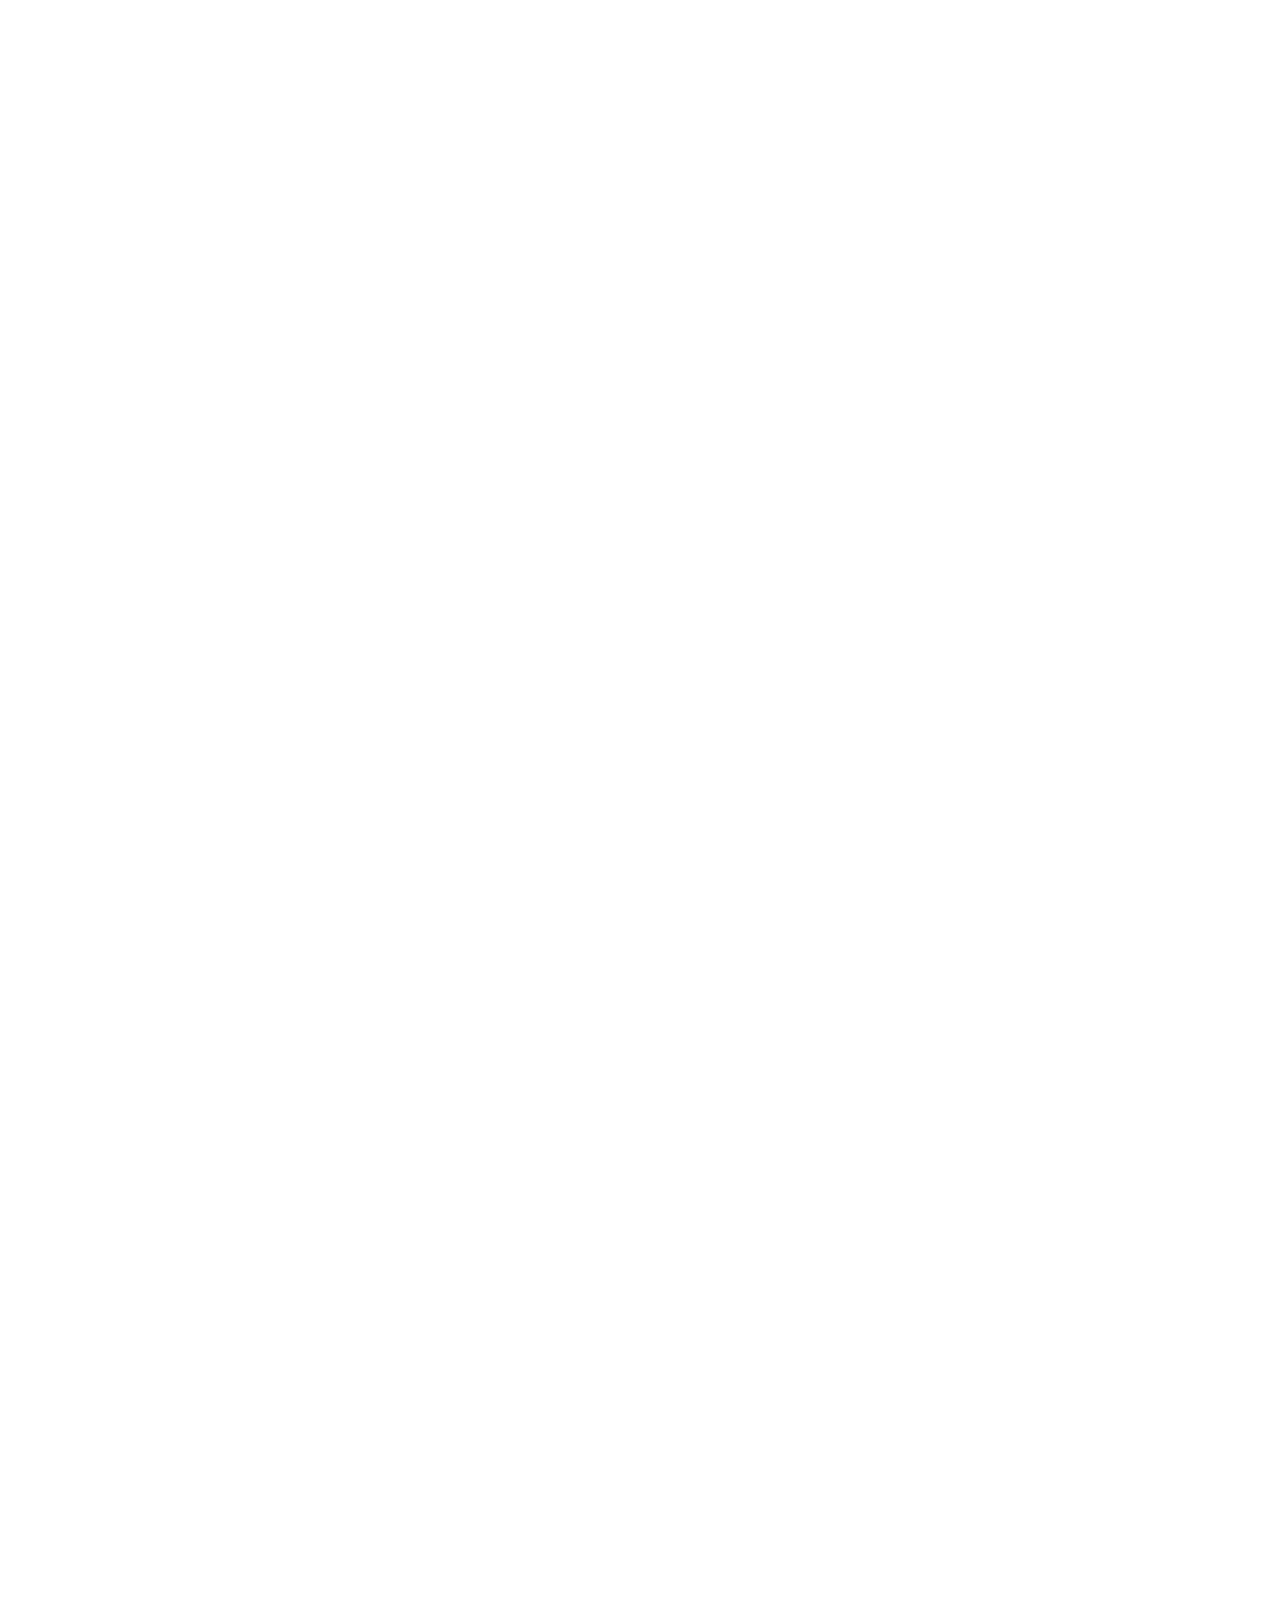
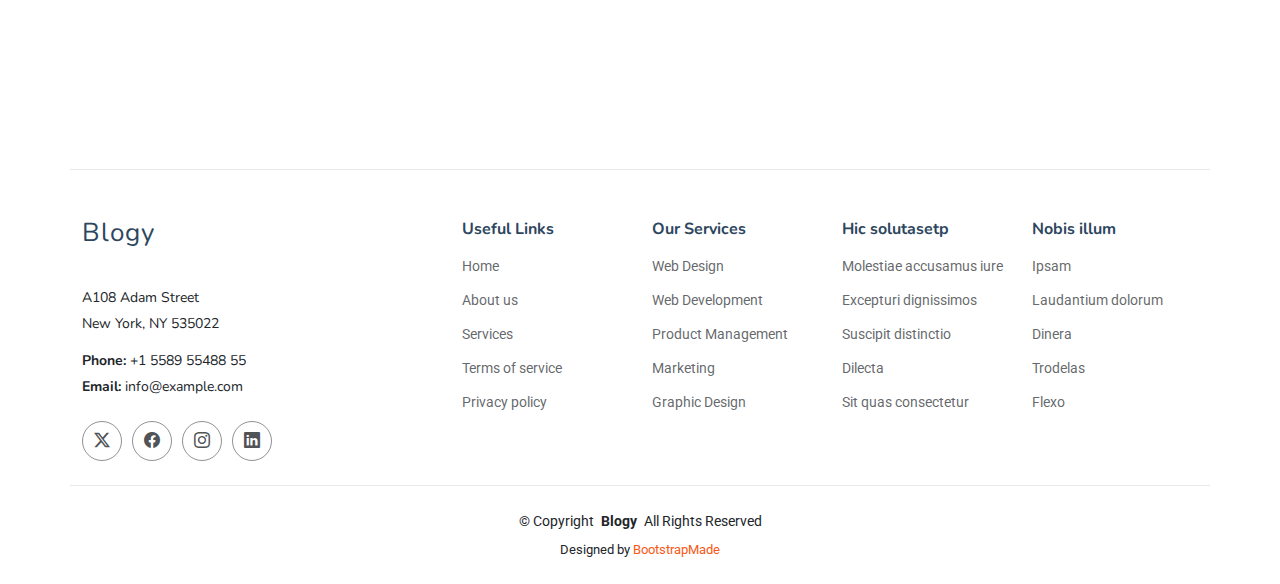
<file: blog-details.html>
<!DOCTYPE html>
<html lang="en">

<head>
  <meta charset="utf-8">
  <meta content="width=device-width, initial-scale=1.0" name="viewport">
  <title>Blog Details - Blogy Bootstrap Template</title>
  <meta name="description" content="">
  <meta name="keywords" content="">

  <!-- Favicons -->
  <link href="assets/img/favicon.png" rel="icon">
  <link href="assets/img/apple-touch-icon.png" rel="apple-touch-icon">

  <!-- Fonts -->
  <link href="https://fonts.googleapis.com" rel="preconnect">
  <link href="https://fonts.gstatic.com" rel="preconnect" crossorigin>
  <link href="https://fonts.googleapis.com/css2?family=Roboto:ital,wght@0,100;0,300;0,400;0,500;0,700;0,900;1,100;1,300;1,400;1,500;1,700;1,900&family=Poppins:ital,wght@0,100;0,200;0,300;0,400;0,500;0,600;0,700;0,800;0,900;1,100;1,200;1,300;1,400;1,500;1,600;1,700;1,800;1,900&family=Nunito:ital,wght@0,200;0,300;0,400;0,500;0,600;0,700;0,800;0,900;1,200;1,300;1,400;1,500;1,600;1,700;1,800;1,900&display=swap" rel="stylesheet">

  <!-- Vendor CSS Files -->
  <link href="assets/vendor/bootstrap/css/bootstrap.min.css" rel="stylesheet">
  <link href="assets/vendor/bootstrap-icons/bootstrap-icons.css" rel="stylesheet">
  <link href="assets/vendor/aos/aos.css" rel="stylesheet">
  <link href="assets/vendor/swiper/swiper-bundle.min.css" rel="stylesheet">
  <link href="assets/vendor/glightbox/css/glightbox.min.css" rel="stylesheet">

  <!-- Main CSS File -->
  <link href="assets/css/1.css" rel="stylesheet">

  <!-- =======================================================
  * Template Name: Blogy
  * Template URL: https://bootstrapmade.com/blogy-bootstrap-blog-template/
  * Updated: Feb 22 2025 with Bootstrap v5.3.3
  * Author: BootstrapMade.com
  * License: https://bootstrapmade.com/license/
  ======================================================== -->
</head>

<body class="blog-details-page">

  <header id="header" class="header position-relative">
    <div class="container-fluid container-xl position-relative">

      <div class="top-row d-flex align-items-center justify-content-between">
        <a href="index.html" class="logo d-flex align-items-end">
          <!-- Uncomment the line below if you also wish to use an image logo -->
          <!-- <img src="assets/img/logo.webp" alt=""> -->
          <h1 class="sitename">Blogy</h1><span>.</span>
        </a>

        <div class="d-flex align-items-center">
          <div class="social-links">
            <a href="#" class="facebook"><i class="bi bi-facebook"></i></a>
            <a href="#" class="twitter"><i class="bi bi-twitter"></i></a>
            <a href="#" class="instagram"><i class="bi bi-instagram"></i></a>
          </div>

          <form class="search-form ms-4">
            <input type="text" placeholder="Search..." class="form-control">
            <button type="submit" class="btn"><i class="bi bi-search"></i></button>
          </form>
        </div>
      </div>

    </div>

    <div class="nav-wrap">
      <div class="container d-flex justify-content-center position-relative">
        <nav id="navmenu" class="navmenu">
          <ul>
            <li><a href="index.html">Home</a></li>
            <li><a href="about.html">About</a></li>
            <li><a href="category.html">Category</a></li>
            <li><a href="blog-details.html" class="active">Blog Details</a></li>
            <li><a href="author-profile.html">Author Profile</a></li>
            <li class="dropdown"><a href="#"><span>Pages</span> <i class="bi bi-chevron-down toggle-dropdown"></i></a>
              <ul>
                <li><a href="about.html">About</a></li>
                <li><a href="category.html">Category</a></li>
                <li><a href="blog-details.html" class="active">Blog Details</a></li>
                <li><a href="author-profile.html">Author Profile</a></li>
                <li><a href="search-results.html">Search Results</a></li>
                <li><a href="404.html">404 Not Found Page</a></li>

                <li class="dropdown"><a href="#"><span>Deep Dropdown</span> <i class="bi bi-chevron-down toggle-dropdown"></i></a>
                  <ul>
                    <li><a href="#">Deep Dropdown 1</a></li>
                    <li><a href="#">Deep Dropdown 2</a></li>
                    <li><a href="#">Deep Dropdown 3</a></li>
                    <li><a href="#">Deep Dropdown 4</a></li>
                    <li><a href="#">Deep Dropdown 5</a></li>
                  </ul>
                </li>
              </ul>
            </li>
            <li><a href="contact.html">Contact</a></li>
          </ul>
          <i class="mobile-nav-toggle d-xl-none bi bi-list"></i>
        </nav>
      </div>
    </div>

  </header>

  <main class="main">

    <!-- Page Title -->
    <div class="page-title">
      <div class="breadcrumbs">
        <nav aria-label="breadcrumb">
          <ol class="breadcrumb">
            <li class="breadcrumb-item"><a href="#"><i class="bi bi-house"></i> Home</a></li>
            <li class="breadcrumb-item"><a href="#">Category</a></li>
            <li class="breadcrumb-item active current">Blog Details</li>
          </ol>
        </nav>
      </div>

      <div class="title-wrapper">
        <h1>Program Details</h1>
        <p>Mari ikut berperan dengan menyalurkan kepedulian anda pada sesama. Kepedulian anda adalah secercah kebahagiaan bagi mereka.</p>
      </div>
    </div><!-- End Page Title -->

    <div class="container">
      <div class="row">

        <div class="col-lg-8">

          <!-- Blog Details Section -->
          <section id="blog-details" class="blog-details section">
            <div class="container" data-aos="fade-up">

              <article class="article">

                <div class="hero-img" data-aos="zoom-in">
                  <img src="assets/img/blog/infak.jpg" alt="Featured blog image" class="img-fluid" loading="lazy">
                  <div class="meta-overlay">
                    <div class="meta-categories">
                      <a href="#" class="category">Web Development</a>
                      <span class="divider">•</span>
                      <span class="reading-time"><i class="bi bi-clock"></i> 6 min read</span>
                    </div>
                  </div>
                </div>

                <div class="article-content" data-aos="fade-up" data-aos-delay="100">
                  <div class="content-header">
                    <h1 class="title">Modern Web Development: Best Practices and Future Trends for 2025</h1>

                    <div class="author-info">
                      <div class="author-details">
                        <img src="assets/img/person/person-f-8.webp" alt="Author" class="author-img">
                        <div class="info">
                          <h4>Michael Chen</h4>
                          <span class="role">Senior Web Developer</span>
                        </div>
                      </div>
                      <div class="post-meta">
                        <span class="date"><i class="bi bi-calendar3"></i> Mar 15, 2025</span>
                        <span class="divider">•</span>
                        <span class="comments"><i class="bi bi-chat-text"></i> 18 Comments</span>
                      </div>
                    </div>
                  </div>

                  <div class="content">
                    <p class="lead">
                      The landscape of web development continues to evolve at an unprecedented pace, bringing new technologies, frameworks, and methodologies that reshape how we build modern web applications.
                    </p>

                    <p>
                      As we delve into 2025, the web development ecosystem has transformed dramatically, introducing innovative approaches to building faster, more secure, and highly engaging web experiences. This comprehensive guide explores the latest trends and best practices that are defining the future of web development.
                    </p>

                    <div class="content-image right-aligned">
                      <img src="assets/img/blog/blog-hero-2.webp" class="img-fluid" alt="Modern web development tools" loading="lazy">
                      <figcaption>Modern development environments emphasize collaboration and efficiency</figcaption>
                    </div>

                    <h2>The Rise of Web Components</h2>
                    <p>
                      Web Components have become increasingly crucial in modern web development, offering a standardized way to create reusable custom elements. Key advantages include:
                    </p>
                    <ul>
                      <li>Enhanced code reusability across different frameworks</li>
                      <li>Better encapsulation of functionality</li>
                      <li>Improved maintenance and scalability</li>
                      <li>Framework-agnostic component development</li>
                    </ul>

                    <div class="highlight-box">
                      <h3>Key Trends in 2025</h3>
                      <ul class="trend-list">
                        <li>
                          <i class="bi bi-lightning-charge"></i>
                          <span>Edge Computing and Serverless Architecture</span>
                        </li>
                        <li>
                          <i class="bi bi-shield-check"></i>
                          <span>Enhanced Security Measures</span>
                        </li>
                        <li>
                          <i class="bi bi-phone"></i>
                          <span>Progressive Web Apps (PWAs)</span>
                        </li>
                      </ul>
                    </div>

                    <h2>Performance Optimization</h2>
                    <p>
                      Performance remains a critical factor in web development, with an increasing focus on Core Web Vitals and user experience metrics. Modern applications must be optimized for both speed and efficiency.
                    </p>

                    <blockquote>
                      <p>
                        "The future of web development lies not just in writing code, but in creating seamless, accessible, and performant experiences that work for everyone, everywhere."
                      </p>
                      <cite>Emily Thompson, Web Performance Architect</cite>
                    </blockquote>

                    <div class="content-grid">
                      <div class="row g-4">
                        <div class="col-md-6">
                          <div class="info-card">
                            <i class="bi bi-speedometer2"></i>
                            <h4>Performance Metrics</h4>
                            <p>Focus on Core Web Vitals and user-centric performance metrics for better search rankings and user experience.</p>
                          </div>
                        </div>
                        <div class="col-md-6">
                          <div class="info-card">
                            <i class="bi bi-universal-access"></i>
                            <h4>Accessibility</h4>
                            <p>Implementing WCAG guidelines and ensuring web applications are accessible to all users across different devices.</p>
                          </div>
                        </div>
                      </div>
                    </div>

                    <h2>Looking Forward</h2>
                    <p>
                      As we continue through 2025, web development practices will further evolve, embracing new technologies while maintaining a strong foundation in performance, accessibility, and user experience. Staying updated with these trends and best practices is crucial for developers looking to build modern, scalable web applications.
                    </p>
                  </div>

                  <div class="meta-bottom">
                    <div class="tags-section">
                      <h4>Related Topics</h4>
                      <div class="tags">
                        <a href="#" class="tag">Web Development</a>
                        <a href="#" class="tag">Performance</a>
                        <a href="#" class="tag">Best Practices</a>
                        <a href="#" class="tag">Trends</a>
                        <a href="#" class="tag">2025</a>
                      </div>
                    </div>

                    <div class="share-section">
                      <h4>Share Article</h4>
                      <div class="social-links">
                        <a href="#" class="twitter"><i class="bi bi-twitter-x"></i></a>
                        <a href="#" class="facebook"><i class="bi bi-facebook"></i></a>
                        <a href="#" class="linkedin"><i class="bi bi-linkedin"></i></a>
                        <a href="#" class="copy-link" title="Copy Link"><i class="bi bi-link-45deg"></i></a>
                      </div>
                    </div>
                  </div>
                </div>

              </article>

            </div>
          </section><!-- /Blog Details Section -->

          <!-- Blog Author Section -->
          <section id="blog-author" class="blog-author section">

            <div class="container" data-aos="fade-up">
              <div class="author-box">
                <div class="row align-items-center">
                  <div class="col-lg-3 col-md-4 text-center">
                    <img src="assets/img/person/person-f-12.webp" class="author-img rounded-circle" alt="" loading="lazy">

                    <div class="author-social-links mt-3">
                      <a href="https://twitter.com/#" class="twitter"><i class="bi bi-twitter-x"></i></a>
                      <a href="https://linkedin.com/#" class="linkedin"><i class="bi bi-linkedin"></i></a>
                      <a href="https://github.com/#" class="github"><i class="bi bi-github"></i></a>
                      <a href="https://facebook.com/#" class="facebook"><i class="bi bi-facebook"></i></a>
                      <a href="https://instagram.com/#" class="instagram"><i class="bi bi-instagram"></i></a>
                    </div>
                  </div>

                  <div class="col-lg-9 col-md-8">
                    <div class="author-content">
                      <h3 class="author-name">Sarah Anderson</h3>
                      <span class="author-title">Senior Tech Writer &amp; Developer Advocate</span>

                      <div class="author-bio mt-3">
                        Sed ut perspiciatis unde omnis iste natus error sit voluptatem accusantium doloremque laudantium. Passionate about creating content that bridges the gap between developers and end-users.
                      </div>

                      <div class="author-website mt-3">
                        <a href="#" class="website-link">
                          <i class="bi bi-globe"></i>
                          <span>sarahanderson.dev</span>
                        </a>
                        <a href="#" class="more-posts">
                          Read More from Sarah <i class="bi bi-arrow-right"></i>
                        </a>
                      </div>
                    </div>
                  </div>
                </div>
              </div>
            </div>

          </section><!-- /Blog Author Section -->

          <!-- Blog Comments Section -->
          <section id="blog-comments" class="blog-comments section">

            <div class="container" data-aos="fade-up" data-aos-delay="100">

              <div class="blog-comments-3">
                <div class="section-header">
                  <h3>Discussion <span class="comment-count">(8)</span></h3>
                </div>

                <div class="comments-wrapper">
                  <!-- Comment 1 -->
                  <article class="comment-card">
                    <div class="comment-header">
                      <div class="user-info">
                        <img src="assets/img/person/person-f-9.webp" alt="User avatar" loading="lazy">
                        <div class="meta">
                          <h4 class="name">Sarah Williams</h4>
                          <span class="date"><i class="bi bi-calendar3"></i> February 13, 2025</span>
                        </div>
                      </div>
                    </div>
                    <div class="comment-content">
                      <p>Proin iaculis purus consequat sem cure digni ssim donec porttitora entum suscipit rhoncus. Accusantium quam, ultricies eget id, aliquam eget nibh et. Maecen aliquam, risus at semper.</p>
                    </div>
                    <div class="comment-actions">
                      <button class="action-btn like-btn">
                        <i class="bi bi-hand-thumbs-up"></i>
                        <span>12</span>
                      </button>
                      <button class="action-btn reply-btn">
                        <i class="bi bi-reply"></i>
                        <span>Reply</span>
                      </button>
                    </div>
                  </article>

                  <!-- Comment 2 with replies -->
                  <article class="comment-card">
                    <div class="comment-header">
                      <div class="user-info">
                        <img src="assets/img/person/person-m-9.webp" alt="User avatar" loading="lazy">
                        <div class="meta">
                          <h4 class="name">James Cooper</h4>
                          <span class="date"><i class="bi bi-calendar3"></i> February 13, 2025</span>
                        </div>
                      </div>
                    </div>
                    <div class="comment-content">
                      <p>Quisque ut nisi. Donec mi odio, faucibus at, scelerisque quis, convallis in, nisi. Suspendisse non nisl sit amet velit hendrerit rutrum. Ut leo. Ut a nisl id ante tempus hendrerit.</p>
                    </div>
                    <div class="comment-actions">
                      <button class="action-btn like-btn">
                        <i class="bi bi-hand-thumbs-up"></i>
                        <span>8</span>
                      </button>
                      <button class="action-btn reply-btn">
                        <i class="bi bi-reply"></i>
                        <span>Reply</span>
                      </button>
                    </div>

                    <!-- Reply Thread -->
                    <div class="reply-thread">
                      <!-- Reply 1 -->
                      <article class="comment-card reply">
                        <div class="comment-header">
                          <div class="user-info">
                            <img src="assets/img/person/person-f-9.webp" alt="User avatar" loading="lazy">
                            <div class="meta">
                              <h4 class="name">Emily Parker</h4>
                              <span class="date"><i class="bi bi-calendar3"></i> February 13, 2025</span>
                            </div>
                          </div>
                        </div>
                        <div class="comment-content">
                          <p>Cras ultricies mi eu turpis hendrerit fringilla. Vestibulum ante ipsum primis in faucibus orci luctus et ultrices posuere cubilia Curae.</p>
                        </div>
                        <div class="comment-actions">
                          <button class="action-btn like-btn">
                            <i class="bi bi-hand-thumbs-up"></i>
                            <span>5</span>
                          </button>
                          <button class="action-btn reply-btn">
                            <i class="bi bi-reply"></i>
                            <span>Reply</span>
                          </button>
                        </div>
                      </article>

                      <!-- Reply 2 -->
                      <article class="comment-card reply">
                        <div class="comment-header">
                          <div class="user-info">
                            <img src="assets/img/person/person-f-7.webp" alt="User avatar" loading="lazy">
                            <div class="meta">
                              <h4 class="name">Daniel Brown</h4>
                              <span class="date"><i class="bi bi-calendar3"></i> February 13, 2025</span>
                            </div>
                          </div>
                        </div>
                        <div class="comment-content">
                          <p>Nam commodo suscipit quam. Vestibulum ullamcorper mauris at ligula. Fusce fermentum odio nec arcu.</p>
                        </div>
                        <div class="comment-actions">
                          <button class="action-btn like-btn">
                            <i class="bi bi-hand-thumbs-up"></i>
                            <span>3</span>
                          </button>
                          <button class="action-btn reply-btn">
                            <i class="bi bi-reply"></i>
                            <span>Reply</span>
                          </button>
                        </div>
                      </article>
                    </div>
                  </article>

                  <!-- Comment 3 -->
                  <article class="comment-card">
                    <div class="comment-header">
                      <div class="user-info">
                        <img src="assets/img/person/person-m-6.webp" alt="User avatar" loading="lazy">
                        <div class="meta">
                          <h4 class="name">Rachel Adams</h4>
                          <span class="date"><i class="bi bi-calendar3"></i> February 13, 2025</span>
                        </div>
                      </div>
                    </div>
                    <div class="comment-content">
                      <p>Vivamus elementum semper nisi. Aenean vulputate eleifend tellus. Aenean leo ligula, porttitor eu, consequat vitae, eleifend ac, enim.</p>
                    </div>
                    <div class="comment-actions">
                      <button class="action-btn like-btn">
                        <i class="bi bi-hand-thumbs-up"></i>
                        <span>6</span>
                      </button>
                      <button class="action-btn reply-btn">
                        <i class="bi bi-reply"></i>
                        <span>Reply</span>
                      </button>
                    </div>
                  </article>
                </div>
              </div>

            </div>

          </section><!-- /Blog Comments Section -->

          <!-- Blog Comment Form Section -->
          <section id="blog-comment-form" class="blog-comment-form section">

            <div class="container" data-aos="fade-up" data-aos-delay="100">

              <form method="post" role="form">

                <div class="section-header">
                  <h3>Share Your Thoughts</h3>
                  <p>Your email address will not be published. Required fields are marked *</p>
                </div>

                <div class="row gy-3">
                  <div class="col-md-6 form-group">
                    <label for="name">Full Name *</label>
                    <input type="text" name="name" class="form-control" id="name" placeholder="Enter your full name" required="">
                  </div>

                  <div class="col-md-6 form-group">
                    <label for="email">Email Address *</label>
                    <input type="email" name="email" class="form-control" id="email" placeholder="Enter your email address" required="">
                  </div>

                  <div class="col-12 form-group">
                    <label for="website">Website</label>
                    <input type="url" name="website" class="form-control" id="website" placeholder="Your website (optional)">
                  </div>

                  <div class="col-12 form-group">
                    <label for="comment">Your Comment *</label>
                    <textarea class="form-control" name="comment" id="comment" rows="5" placeholder="Write your thoughts here..." required=""></textarea>
                  </div>

                  <div class="col-12 text-center">
                    <button type="submit" class="btn-submit">Post Comment</button>
                  </div>
                </div>

              </form>

            </div>

          </section><!-- /Blog Comment Form Section -->

        </div>

        <div class="col-lg-4 sidebar">

          <div class="widgets-container" data-aos="fade-up" data-aos-delay="200">

            <!-- Search Widget -->
            <div class="search-widget widget-item">

              <h3 class="widget-title">Search</h3>
              <form action="">
                <input type="text">
                <button type="submit" title="Search"><i class="bi bi-search"></i></button>
              </form>

            </div><!--/Search Widget -->

            <!-- Categories Widget -->
            <div class="categories-widget widget-item">

              <h3 class="widget-title">Categories</h3>
              <ul class="mt-3">
                <li><a href="#">General <span>(25)</span></a></li>
                <li><a href="#">Lifestyle <span>(12)</span></a></li>
                <li><a href="#">Travel <span>(5)</span></a></li>
                <li><a href="#">Design <span>(22)</span></a></li>
                <li><a href="#">Creative <span>(8)</span></a></li>
                <li><a href="#">Educaion <span>(14)</span></a></li>
              </ul>

            </div><!--/Categories Widget -->

            <!-- Categories Widget -->
            <div class="categories-widget widget-item">

              <h3 class="widget-title">Categories</h3>
              <ul class="mt-3">
                <li><a href="#">General <span>(25)</span></a></li>
                <li><a href="#">Lifestyle <span>(12)</span></a></li>
                <li><a href="#">Travel <span>(5)</span></a></li>
                <li><a href="#">Design <span>(22)</span></a></li>
                <li><a href="#">Creative <span>(8)</span></a></li>
                <li><a href="#">Educaion <span>(14)</span></a></li>
              </ul>

            </div><!--/Categories Widget -->

            <!-- Recent Posts Widget -->
            <div class="recent-posts-widget widget-item">

              <h3 class="widget-title">Recent Posts</h3>

              <div class="post-item">
                <img src="assets/img/blog/blog-post-square-1.webp" alt="" class="flex-shrink-0">
                <div>
                  <h4><a href="blog-details.html">Nihil blanditiis at in nihil autem</a></h4>
                  <time datetime="2020-01-01">Jan 1, 2020</time>
                </div>
              </div><!-- End recent post item-->

              <div class="post-item">
                <img src="assets/img/blog/blog-post-square-2.webp" alt="" class="flex-shrink-0">
                <div>
                  <h4><a href="blog-details.html">Quidem autem et impedit</a></h4>
                  <time datetime="2020-01-01">Jan 1, 2020</time>
                </div>
              </div><!-- End recent post item-->

              <div class="post-item">
                <img src="assets/img/blog/blog-post-square-3.webp" alt="" class="flex-shrink-0">
                <div>
                  <h4><a href="blog-details.html">Id quia et et ut maxime similique occaecati ut</a></h4>
                  <time datetime="2020-01-01">Jan 1, 2020</time>
                </div>
              </div><!-- End recent post item-->

              <div class="post-item">
                <img src="assets/img/blog/blog-post-square-4.webp" alt="" class="flex-shrink-0">
                <div>
                  <h4><a href="blog-details.html">Laborum corporis quo dara net para</a></h4>
                  <time datetime="2020-01-01">Jan 1, 2020</time>
                </div>
              </div><!-- End recent post item-->

              <div class="post-item">
                <img src="assets/img/blog/blog-post-square-5.webp" alt="" class="flex-shrink-0">
                <div>
                  <h4><a href="blog-details.html">Et dolores corrupti quae illo quod dolor</a></h4>
                  <time datetime="2020-01-01">Jan 1, 2020</time>
                </div>
              </div><!-- End recent post item-->

            </div><!--/Recent Posts Widget -->

            <!-- Tags Widget -->
            <div class="tags-widget widget-item">

              <h3 class="widget-title">Tags</h3>
              <ul>
                <li><a href="#">App</a></li>
                <li><a href="#">IT</a></li>
                <li><a href="#">Business</a></li>
                <li><a href="#">Mac</a></li>
                <li><a href="#">Design</a></li>
                <li><a href="#">Office</a></li>
                <li><a href="#">Creative</a></li>
                <li><a href="#">Studio</a></li>
                <li><a href="#">Smart</a></li>
                <li><a href="#">Tips</a></li>
                <li><a href="#">Marketing</a></li>
              </ul>

            </div><!--/Tags Widget -->

          </div>

        </div>

      </div>
    </div>

  </main>

  <footer id="footer" class="footer">

    <div class="container footer-top">
      <div class="row gy-4">
        <div class="col-lg-4 col-md-6 footer-about">
          <a href="index.html" class="logo d-flex align-items-center">
            <span class="sitename">Blogy</span>
          </a>
          <div class="footer-contact pt-3">
            <p>A108 Adam Street</p>
            <p>New York, NY 535022</p>
            <p class="mt-3"><strong>Phone:</strong> <span>+1 5589 55488 55</span></p>
            <p><strong>Email:</strong> <span>info@example.com</span></p>
          </div>
          <div class="social-links d-flex mt-4">
            <a href=""><i class="bi bi-twitter-x"></i></a>
            <a href=""><i class="bi bi-facebook"></i></a>
            <a href=""><i class="bi bi-instagram"></i></a>
            <a href=""><i class="bi bi-linkedin"></i></a>
          </div>
        </div>

        <div class="col-lg-2 col-md-3 footer-links">
          <h4>Useful Links</h4>
          <ul>
            <li><a href="#">Home</a></li>
            <li><a href="#">About us</a></li>
            <li><a href="#">Services</a></li>
            <li><a href="#">Terms of service</a></li>
            <li><a href="#">Privacy policy</a></li>
          </ul>
        </div>

        <div class="col-lg-2 col-md-3 footer-links">
          <h4>Our Services</h4>
          <ul>
            <li><a href="#">Web Design</a></li>
            <li><a href="#">Web Development</a></li>
            <li><a href="#">Product Management</a></li>
            <li><a href="#">Marketing</a></li>
            <li><a href="#">Graphic Design</a></li>
          </ul>
        </div>

        <div class="col-lg-2 col-md-3 footer-links">
          <h4>Hic solutasetp</h4>
          <ul>
            <li><a href="#">Molestiae accusamus iure</a></li>
            <li><a href="#">Excepturi dignissimos</a></li>
            <li><a href="#">Suscipit distinctio</a></li>
            <li><a href="#">Dilecta</a></li>
            <li><a href="#">Sit quas consectetur</a></li>
          </ul>
        </div>

        <div class="col-lg-2 col-md-3 footer-links">
          <h4>Nobis illum</h4>
          <ul>
            <li><a href="#">Ipsam</a></li>
            <li><a href="#">Laudantium dolorum</a></li>
            <li><a href="#">Dinera</a></li>
            <li><a href="#">Trodelas</a></li>
            <li><a href="#">Flexo</a></li>
          </ul>
        </div>

      </div>
    </div>

    <div class="container copyright text-center mt-4">
      <p>© <span>Copyright</span> <strong class="px-1 sitename">Blogy</strong> <span>All Rights Reserved</span></p>
      <div class="credits">
        <!-- All the links in the footer should remain intact. -->
        <!-- You can delete the links only if you've purchased the pro version. -->
        <!-- Licensing information: https://bootstrapmade.com/license/ -->
        <!-- Purchase the pro version with working PHP/AJAX contact form: [buy-url] -->
        Designed by <a href="https://bootstrapmade.com/">BootstrapMade</a>
      </div>
    </div>

  </footer>

  <!-- Scroll Top -->
  <a href="#" id="scroll-top" class="scroll-top d-flex align-items-center justify-content-center"><i class="bi bi-arrow-up-short"></i></a>

  <!-- Preloader -->
  <div id="preloader"></div>

  <!-- Vendor JS Files -->
  <script src="assets/vendor/bootstrap/js/bootstrap.bundle.min.js"></script>
  <script src="assets/vendor/php-email-form/validate.js"></script>
  <script src="assets/vendor/aos/aos.js"></script>
  <script src="assets/vendor/swiper/swiper-bundle.min.js"></script>
  <script src="assets/vendor/purecounter/purecounter_vanilla.js"></script>
  <script src="assets/vendor/glightbox/js/glightbox.min.js"></script>

  <!-- Main JS File -->
  <script src="assets/js/1.js"></script>

</body>

</html>
</file>
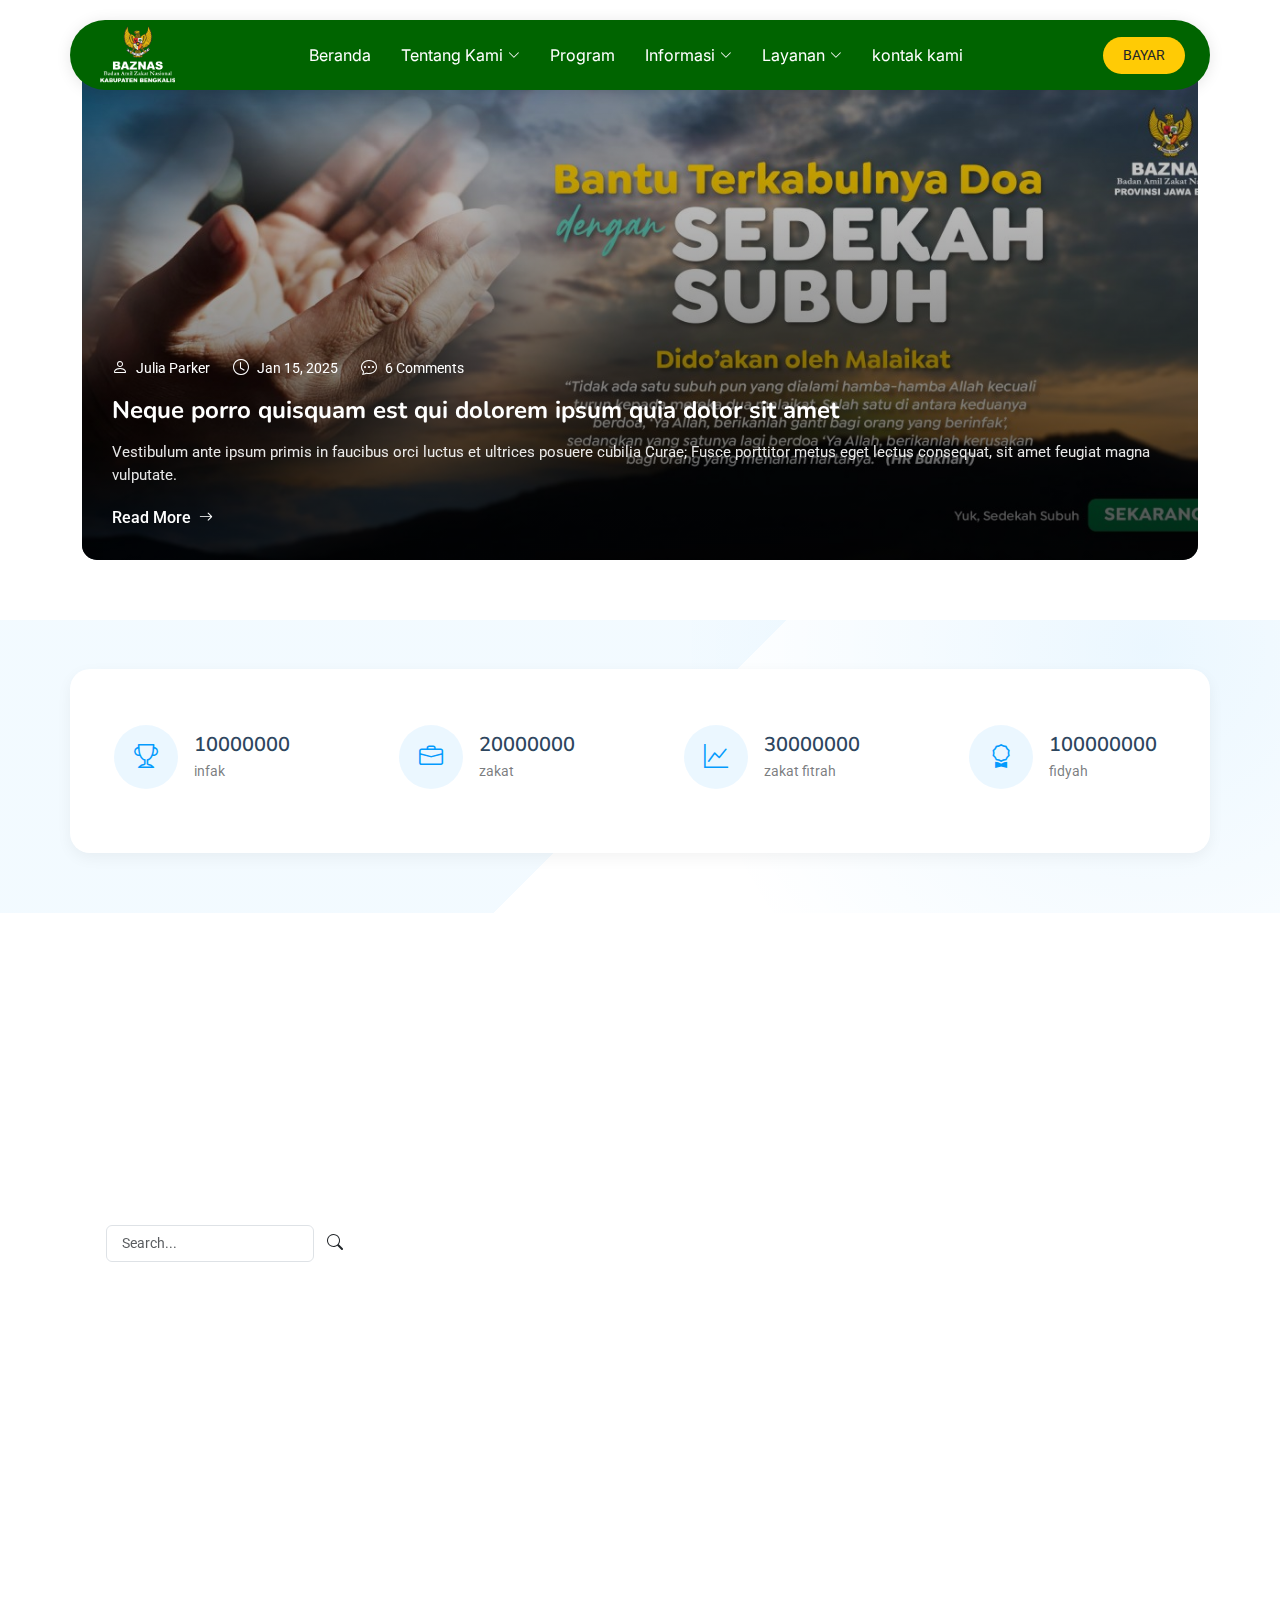
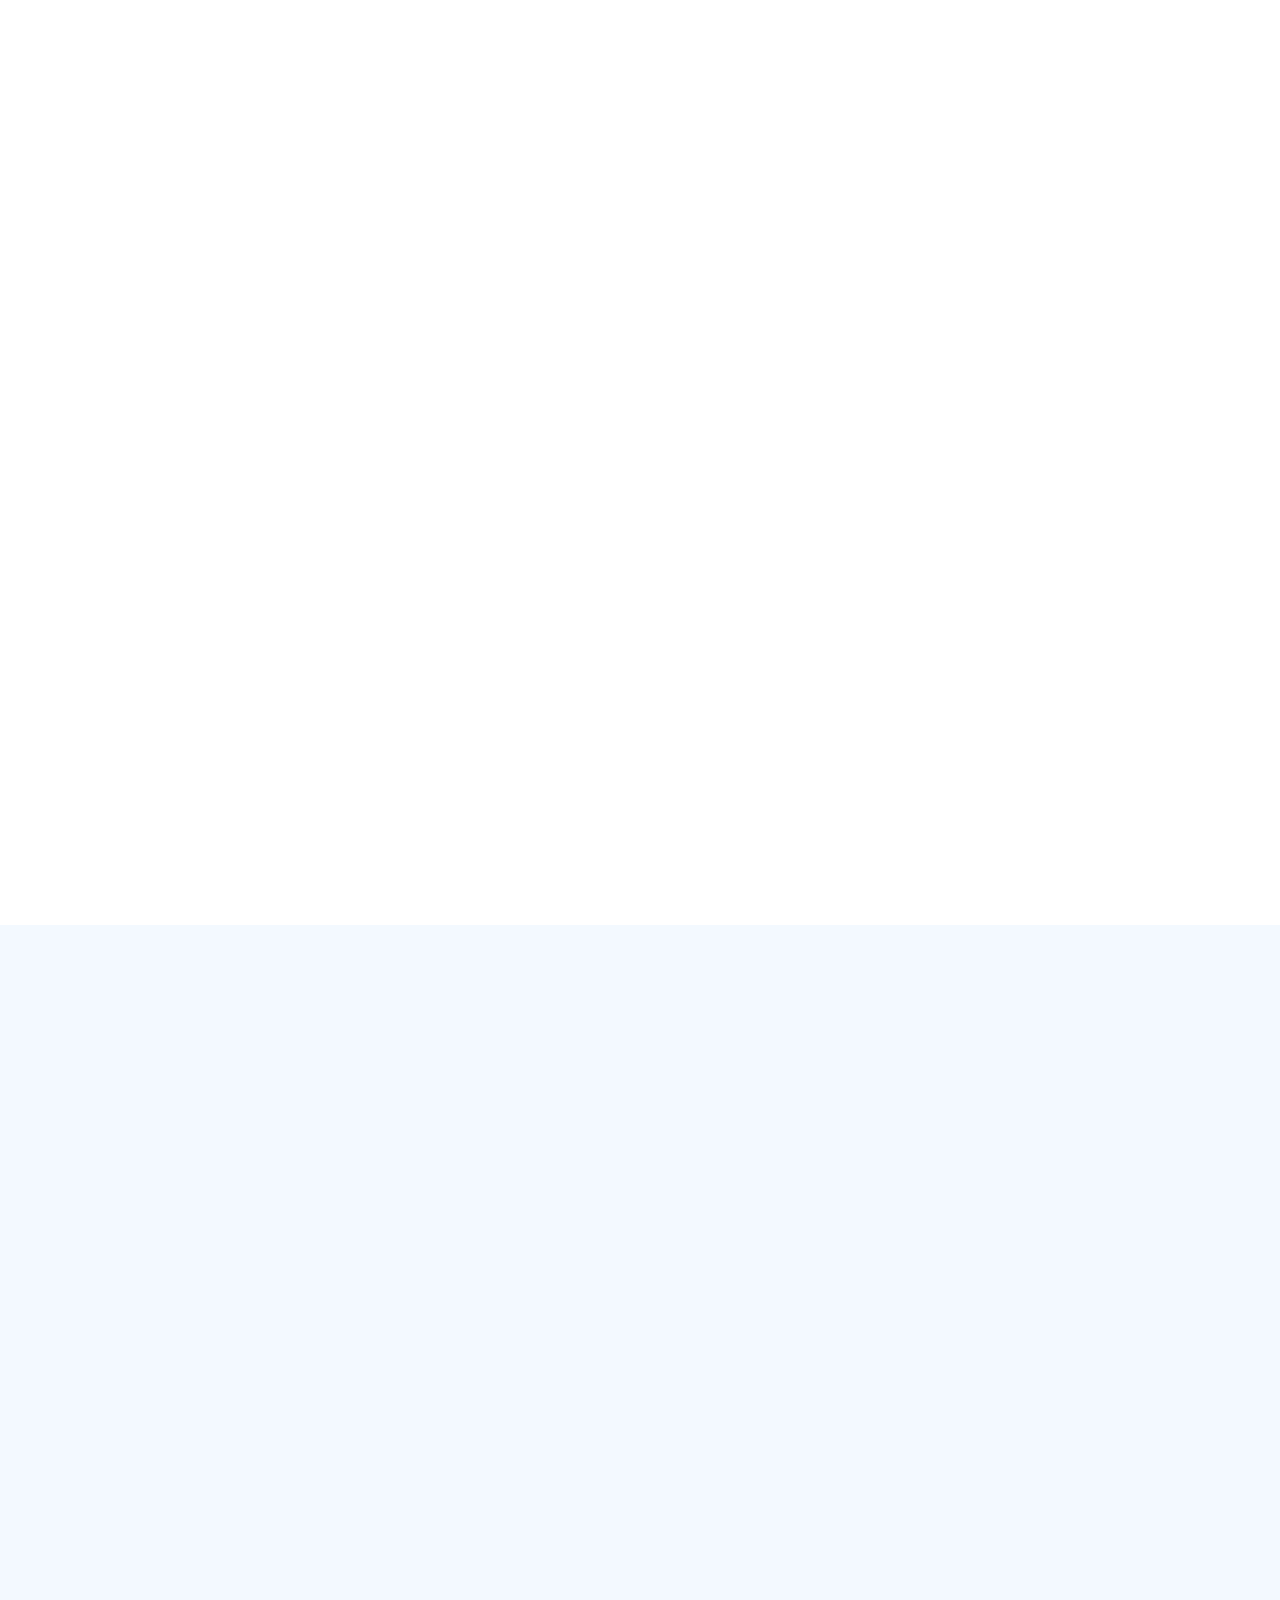
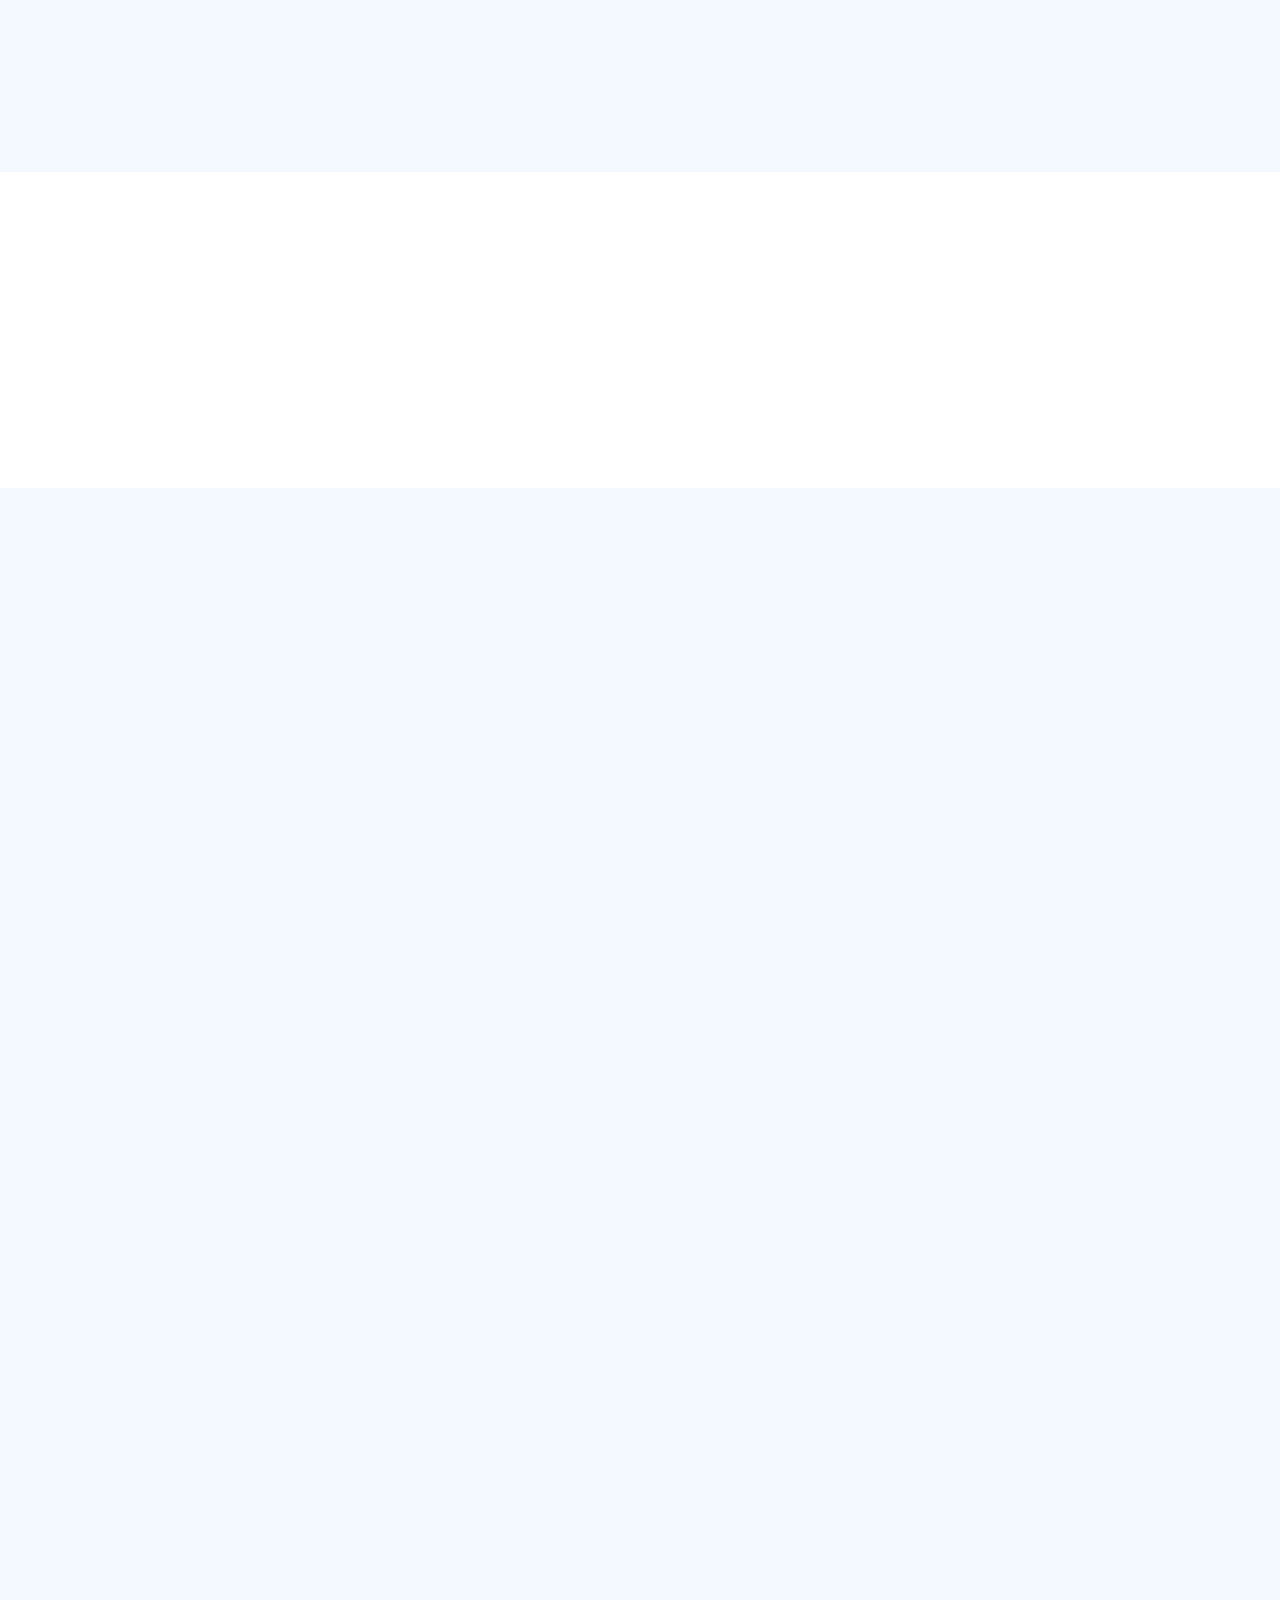
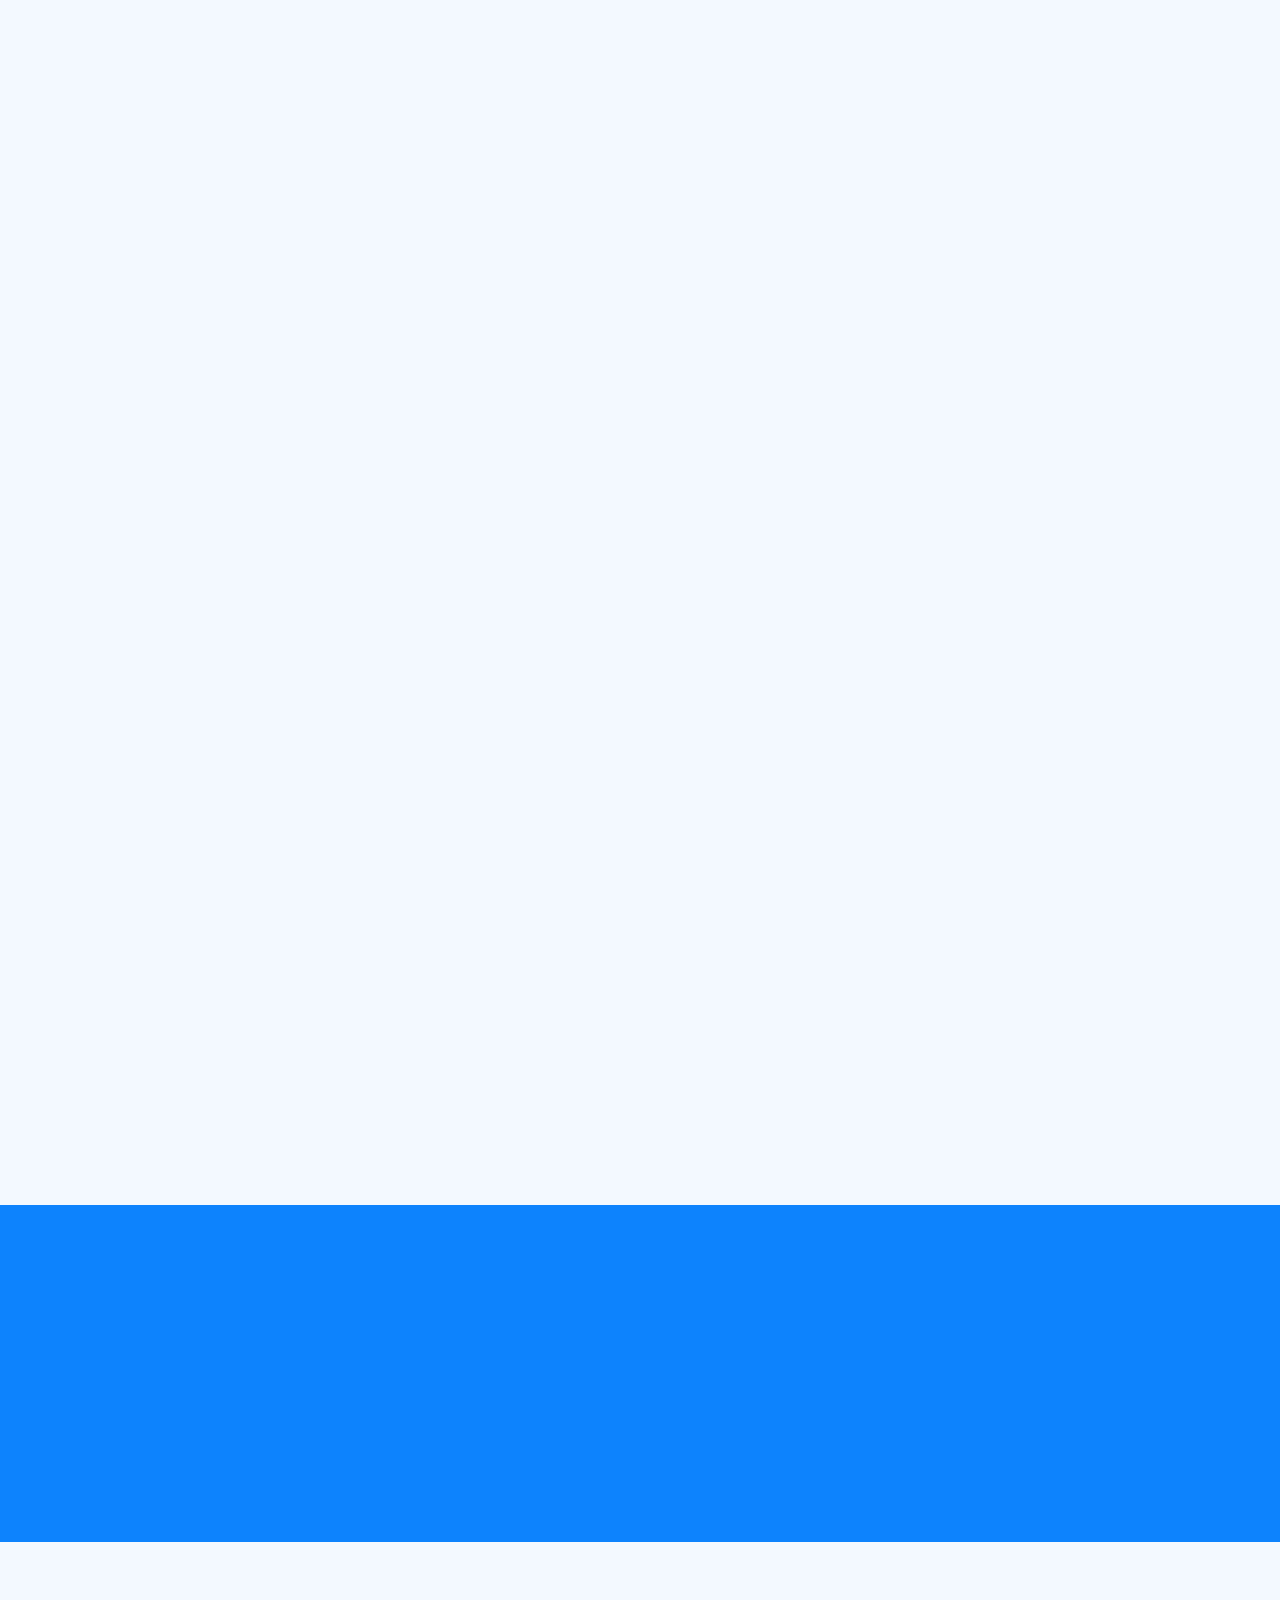
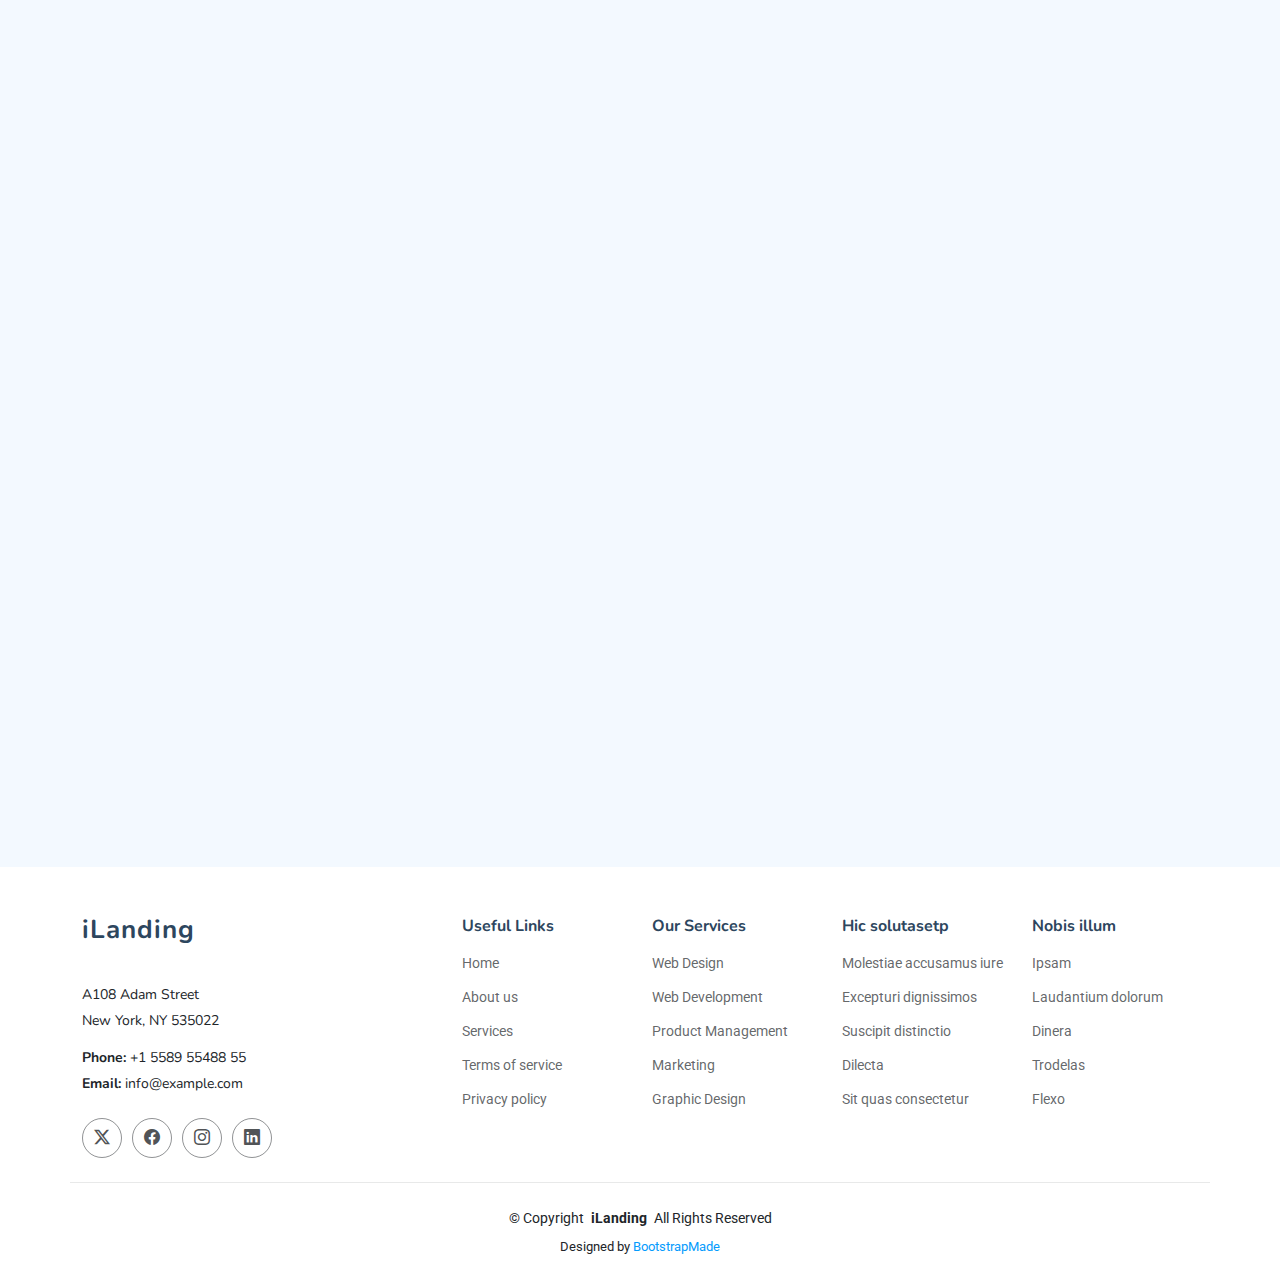
<file: index copy.html>
<!DOCTYPE html>
<html lang="en">

<head>
  <meta charset="utf-8" />
  <meta content="width=device-width, initial-scale=1.0" name="viewport" />
  <title>BAZNAS-BENGKALIS</title>
  <meta name="description" content="" />
  <meta name="keywords" content="" />

  <!-- Favicons -->
  <link href="assets/img/logo/LOGO BAZNAS HD putih.png" rel="icon" />
  <link href="assets/img/logo/LOGO BAZNAS HD putih.png" rel="apple-touch-icon" />

  <!-- Fonts -->
  <link href="https://fonts.googleapis.com" rel="preconnect" />
  <link href="https://fonts.gstatic.com" rel="preconnect" crossorigin />
  <link
    href="https://fonts.googleapis.com/css2?family=Roboto:ital,wght@0,100;0,300;0,400;0,500;0,700;0,900;1,100;1,300;1,400;1,500;1,700;1,900&family=Inter:wght@100;200;300;400;500;600;700;800;900&family=Nunito:ital,wght@0,200;0,300;0,400;0,500;0,600;0,700;0,800;0,900;1,200;1,300;1,400;1,500;1,600;1,700;1,800;1,900&display=swap"
    rel="stylesheet" />

  <!-- Vendor CSS Files -->
  <link href="assets/vendor/bootstrap/css/bootstrap.min.css" rel="stylesheet" />
  <link href="assets/vendor/bootstrap-icons/bootstrap-icons.css" rel="stylesheet" />
  <link href="assets/vendor/aos/aos.css" rel="stylesheet" />
  <link href="assets/vendor/glightbox/css/glightbox.min.css" rel="stylesheet" />
  <link href="assets/vendor/swiper/swiper-bundle.min.css" rel="stylesheet" />

  <!-- Main CSS File -->
  <link href="assets/css/main.css" rel="stylesheet" />
</head>

<body class="index-page">
  <!-- bagian heder -->
  <header id="header" class="header d-flex align-items-center fixed-top">
    <!-- di bawah ini nav item fix -->
    <div
      class="header-container container-fluid container-xl position-relative d-flex align-items-center justify-content-between">
      <!-- justify-content-between / -->
      <a href="#" class="logo d-flex align-items-center me-auto me-xl-0">
        <!-- Uncomment the line below if you also wish to use an image logo -->
        <img src="assets/img/logo/1.png" alt="" />
        <!-- <h1 class="sitename">BAZNAS</h1> -->
      </a>
      <nav id="navmenu" class="navmenu">
        <ul>
          <li><a href="#hero" class="active">Beranda</a></li>
          <li class="dropdown">
            <a href="#"><span>Tentang Kami</span>
              <i class="bi bi-chevron-down toggle-dropdown"></i></a>
            <ul>
              <li class="dropdown">
                <a href="#"><span>Profil</span>
                  <i class="bi bi-chevron-down toggle-dropdown"></i></a>
                <ul>
                  <li><a href="#">Kata Sambutan</a></li>
                  <li><a href="#">Sejarah</a></li>
                  <li><a href="#">Visi Misi</a></li>
                </ul>
              </li>
              <li><a href="#">Struktur</a></li>
              <li><a href="#">Penghargaan</a></li>
              <li><a href="#">Kontak</a></li>
            </ul>
          </li>
          <li><a href="#features">Program</a></li>
          <li class="dropdown">
            <a href="#"><span>Informasi</span>
              <i class="bi bi-chevron-down toggle-dropdown"></i></a>
            <ul>
              <li><a href="#">Berita</a></li>
              <li><a href="#">Laporan</a></li>
              <li><a href="#">Pengumuman</a></li>
              <li><a href="#faq">Tanya Jawab</a></li>
            </ul>
          </li>
          <li class="dropdown">
            <a href="#"><span>Layanan</span>
              <i class="bi bi-chevron-down toggle-dropdown"></i></a>
            <ul>
              <li><a href="#">Kalkulator Zakat</a></li>
              <li><a href="#">Jemput</a></li>
            </ul>
          </li>

          <li><a href="#contact">kontak kami</a></li>
        </ul>
        <i class="mobile-nav-toggle d-xl-none bi bi-list"></i>
      </nav>
      <a class="btn-getstarted" href="https://dev.xen.to/sJu4WEQ9">BAYAR</a>
    </div>
  </header>
  <!-- penutup heder -->

  <!-- bagian main -->
  <main class="main">

    <!-- slide show -->
    <section id="featured-posts" class="featured-posts section">
      <div class="container" data-aos="fade-up" data-aos-delay="100">
        <div class="blog-posts-slider swiper init-swiper">
          <script type="application/json" class="swiper-config">
            {
              "loop": true,
              "speed": 800,
              "autoplay": {
                "delay": 5000
              },
              "slidesPerView": 1,
              "spaceBetween": 20,
              "breakpoints": {
                "320": {
                  "slidesPerView": 1,
                  "spaceBetween": 20
                },
                "768": {
                  "slidesPerView": 1,
                  "spaceBetween": 20
                },
                "1200": {
                  "slidesPerView": 1,
                  "spaceBetween": 20
                }
              }
            }
          </script>

          <div class="swiper-wrapper">
            <div class="swiper-slide">
              <div class="blog-post-item">
                <img src="assets/img/blog/1.jpg" alt="Blog Image" />
                <div class="blog-post-content">
                  <div class="post-meta">
                    <span><i class="bi bi-person"></i> Julia Parker</span>
                    <span><i class="bi bi-clock"></i> Jan 15, 2025</span>
                    <span><i class="bi bi-chat-dots"></i> 6 Comments</span>
                  </div>
                  <h2>
                    <a href="#">Neque porro quisquam est qui dolorem ipsum quia dolor
                      sit amet</a>
                  </h2>
                  <p>
                    Vestibulum ante ipsum primis in faucibus orci luctus et
                    ultrices posuere cubilia Curae; Fusce porttitor metus eget
                    lectus consequat, sit amet feugiat magna vulputate.
                  </p>
                  <a href="#" class="read-more">Read More <i class="bi bi-arrow-right"></i></a>
                </div>
              </div>
            </div>
            <!-- End slide item -->

            <div class="swiper-slide">
              <div class="blog-post-item">
                <img src="assets/img/blog/2.jpeg" alt="Blog Image" />
                <div class="blog-post-content">
                  <div class="post-meta">
                    <span><i class="bi bi-person"></i> Mark Wilson</span>
                    <span><i class="bi bi-clock"></i> Jan 18, 2025</span>
                    <span><i class="bi bi-chat-dots"></i> 6 Comments</span>
                  </div>
                  <h2>
                    <a href="#">Sed ut perspiciatis unde omnis iste natus error sit
                      voluptatem</a>
                  </h2>
                  <p>
                    Maecenas tempus tellus eget condimentum rhoncus sem quam
                    semper libero sit amet adipiscing sem neque sed ipsum.
                  </p>
                  <a href="#" class="read-more">Read More <i class="bi bi-arrow-right"></i></a>
                </div>
              </div>
            </div>
            <!-- End slide item -->

            <div class="swiper-slide">
              <div class="blog-post-item">
                <img src="assets/img/blog/3.jpeg" alt="Blog Image" />
                <div class="blog-post-content">
                  <div class="post-meta">
                    <span><i class="bi bi-person"></i> Sarah Johnson</span>
                    <span><i class="bi bi-clock"></i> Jan 21, 2025</span>
                    <span><i class="bi bi-chat-dots"></i> 15 Comments</span>
                  </div>
                  <h2>
                    <a href="#">At vero eos et accusamus et iusto odio dignissimos
                      ducimus</a>
                  </h2>
                  <p>
                    Nullam dictum felis eu pede mollis pretium integer
                    tincidunt cras dapibus vivamus elementum semper nisi.
                  </p>
                  <a href="#" class="read-more">Read More <i class="bi bi-arrow-right"></i></a>
                </div>
              </div>
            </div>
            <!-- End slide item -->

            <div class="swiper-slide">
              <div class="blog-post-item">
                <img src="assets/img/blog/4.jpeg" alt="Blog Image" />
                <div class="blog-post-content">
                  <div class="post-meta">
                    <span><i class="bi bi-person"></i> David Brown</span>
                    <span><i class="bi bi-clock"></i> Jan 24, 2025</span>
                    <span><i class="bi bi-chat-dots"></i> 10 Comments</span>
                  </div>
                  <h2>
                    <a href="#">Et harum quidem rerum facilis est et expedita
                      distinctio</a>
                  </h2>
                  <p>
                    Donec quam felis ultricies nec pellentesque eu pretium
                    quis sem nulla consequat massa quis enim.
                  </p>
                  <a href="#" class="read-more">Read More <i class="bi bi-arrow-right"></i></a>
                </div>
              </div>
            </div>
            <!-- End slide item -->

            <div class="swiper-slide">
              <div class="blog-post-item">
                <img src="assets/img/blog/5.jpeg" alt="Blog Image" />
                <div class="blog-post-content">
                  <div class="post-meta">
                    <span><i class="bi bi-person"></i> Emma Davis</span>
                    <span><i class="bi bi-clock"></i> Jan 27, 2025</span>
                    <span><i class="bi bi-chat-dots"></i> 6 Comments</span>
                  </div>
                  <h2>
                    <a href="#">Nam libero tempore, cum soluta nobis est eligendi
                      optio</a>
                  </h2>
                  <p>
                    Aenean leo ligula porttitor eu consequat vitae eleifend ac
                    enim aliquam lorem ante dapibus in viverra.
                  </p>
                  <a href="#" class="read-more">Read More <i class="bi bi-arrow-right"></i></a>
                </div>
              </div>
            </div>
            <!-- End slide item -->
          </div>
        </div>
      </div>
    </section>
    <!-- /slide show -->

    <!-- view uang terkumpul -->
    <section id="hero" class="hero section">
      <div class="container" data-aos="fade-up" data-aos-delay="100">
        <div class="row stats-row gy-4 mt-5" data-aos="fade-up" data-aos-delay="500">
          <div class="col-lg-3 col-md-6">
            <div class="stat-item">
              <div class="stat-icon">
                <i class="bi bi-trophy"></i>
              </div>
              <div class="stat-content">
                <h4>10000000</h4>
                <p class="mb-0">infak</p>
              </div>
            </div>
          </div>
          <div class="col-lg-3 col-md-6">
            <div class="stat-item">
              <div class="stat-icon">
                <i class="bi bi-briefcase"></i>
              </div>
              <div class="stat-content">
                <h4>20000000</h4>
                <p class="mb-0">zakat</p>
              </div>
            </div>
          </div>
          <div class="col-lg-3 col-md-6">
            <div class="stat-item">
              <div class="stat-icon">
                <i class="bi bi-graph-up"></i>
              </div>
              <div class="stat-content">
                <h4>30000000</h4>
                <p class="mb-0">zakat fitrah</p>
              </div>
            </div>
          </div>
          <div class="col-lg-3 col-md-6">
            <div class="stat-item">
              <div class="stat-icon">
                <i class="bi bi-award"></i>
              </div>
              <div class="stat-content">
                <h4>100000000</h4>
                <p class="mb-0">fidyah</p>
              </div>
            </div>
          </div>
        </div>
      </div>
    </section>
    <!-- /view uang terkumpul -->

    <!-- Program -->
    <section id="features" class="features section">
      <!-- Section Title -->
      <div class="container section-title" data-aos="fade-up">
        <h2>Program</h2>
        <p>
          Mari ikut berperan dengan menyalurkan kepedulian anda pada sesama.
          Kepedulian anda adalah secercah kebahagiaan bagi mereka
        </p>
      </div>
      <!-- End Section Title -->

      <div class="container">
        <!-- tab nav item -->
        <div class="d-flex justify-content-center">
          <ul class="nav nav-tabs" data-aos="fade-up" data-aos-delay="100">
            <li class="nav-item">
              <a class="nav-link active show" data-bs-toggle="tab" data-bs-target="#features-tab-1">
                <h4>Pendistribusian</h4>
              </a>
            </li>
            <li class="nav-item">
              <a class="nav-link" data-bs-toggle="tab" data-bs-target="#features-tab-2">
                <h4>Pegumpulan</h4>
              </a>
            </li>
          </ul>
        </div>
        <!-- End tab nav item -->

      <!-- search form -->
      <div class="d-flex align-items-center">
        <form class="search-form ms-4">
          <input type="text" placeholder="Search..." class="form-control">
          <button type="submit" class="btn"><i class="bi bi-search"></i></button>
        </form>
      </div>
      <!-- end search form -->

        <!-- isi conten feature -->
        <div class="tab-content" data-aos="fade-up" data-aos-delay="200">
          <div class="tab-pane fade active show" id="features-tab-1">
            <!-- Category Section Section -->
            <section id="category-section" class="category-section section">
              <!-- Section Title -->
              <div class="container section-title" data-aos="fade-up">
                <h2>Category infak</h2>
                <div>
                  <span class="description-title">Category infak</span>
                </div>
              </div>
              <!-- End Section Title -->

              <div class="container" data-aos="fade-up" data-aos-delay="100">
                <!-- Featured Posts -->
                <div class="row gy-4 mb-4">
                  <div class="col-lg-4">
                    <article class="featured-post">
                      <div class="post-img">
                        <img src="assets/img/blog/infak.jpg" alt="" class="img-fluid" loading="lazy" />
                      </div>
                      <div class="post-content">
                        <div class="category-meta">
                          <span class="post-category">Health</span>
                          <div class="author-meta">
                            <!-- <img src="assets/img/person/person-f-13.webp" alt="" class="author-img" />
                            <span class="author-name">William G.</span> -->
                            <span class="post-date">28 April 2024</span>
                          </div>
                        </div>
                        <h2 class="title">
                          <a href="blog-details.html">Alirkan Pahala Tak Terputus dengan Sedekah
                            Quran</a>
                        </h2>
                      </div>
                    </article>
                  </div>

                  <div class="col-lg-4">
                    <article class="featured-post">
                      <div class="post-img">
                        <img src="assets/img/blog/infak.jpg" alt="" class="img-fluid" loading="lazy" />
                      </div>
                      <div class="post-content">
                        <div class="category-meta">
                          <span class="post-category">Education</span>
                          <div class="author-meta">
                            <!-- <img src="assets/img/person/person-m-10.webp" alt="" class="author-img" />
                            <span class="author-name">Emma D.</span> -->
                            <span class="post-date">30 May 2024</span>
                          </div>
                        </div>
                        <h2 class="title">
                          <a href="blog-details.html">Alirkan Pahala Tak Terputus dengan Sedekah
                            Quran</a>
                        </h2>
                      </div>
                    </article>
                  </div>

                  <div class="col-lg-4">
                    <article class="featured-post">
                      <div class="post-img">
                        <img src="assets/img/blog/infak.jpg" alt="" class="img-fluid" loading="lazy" />
                      </div>
                      <div class="post-content">
                        <div class="category-meta">
                          <span class="post-category">Gaming</span>
                          <div class="author-meta">
                            <!-- <img src="assets/img/person/person-f-14.webp" alt="" class="author-img" />
                            <span class="author-name">James F.</span> -->
                            <span class="post-date">3 June 2024</span>
                          </div>
                        </div>
                        <h2 class="title">
                          <a href="blog-details.html">Alirkan Pahala Tak Terputus dengan Sedekah
                            Quran</a>
                        </h2>
                      </div>
                    </article>
                  </div>
                </div>

                <!-- List Posts mini -->
                <div class="row">
                  <div class="col-xl-4 col-lg-6">
                    <article class="list-post">
                      <div class="post-img">
                        <img src="assets/img/blog/infak.jpg" alt="" class="img-fluid" loading="lazy" />
                      </div>
                      <div class="post-content">
                        <div class="category-meta">
                          <span class="post-category">Gaming</span>
                        </div>
                        <h3 class="title">
                          <a href="blog-details.html">Alirkan Pahala Tak Terputus dengan Sedekah
                            Quran</a>
                        </h3>
                        <div class="post-meta">
                          <span class="read-time">2 mins read</span>
                          <span class="post-date">6 April 2026</span>
                        </div>
                      </div>
                    </article>
                  </div>

                  <div class="col-xl-4 col-lg-6">
                    <article class="list-post">
                      <div class="post-img">
                        <img src="assets/img/blog/infak.jpg" alt="" class="img-fluid" loading="lazy" />
                      </div>
                      <div class="post-content">
                        <div class="category-meta">
                          <span class="post-category">Gaming</span>
                        </div>
                        <h3 class="title">
                          <a href="blog-details.html">Alirkan Pahala Tak Terputus dengan Sedekah
                            Quran</a>
                        </h3>
                        <div class="post-meta">
                          <span class="read-time">2 mins read</span>
                          <span class="post-date">12 June 2026</span>
                        </div>
                      </div>
                    </article>
                  </div>

                  <div class="col-xl-4 col-lg-6">
                    <article class="list-post">
                      <div class="post-img">
                        <img src="assets/img/blog/infak.jpg" alt="" class="img-fluid" loading="lazy" />
                      </div>
                      <div class="post-content">
                        <div class="category-meta">
                          <span class="post-category">Gaming</span>
                        </div>
                        <h3 class="title">
                          <a href="blog-details.html">Alirkan Pahala Tak Terputus dengan Sedekah
                            Quran</a>
                        </h3>
                        <div class="post-meta">
                          <span class="read-time">2 mins read</span>
                          <span class="post-date">9 May 2026</span>
                        </div>
                      </div>
                    </article>
                  </div>

                  <div class="col-xl-4 col-lg-6">
                    <article class="list-post">
                      <div class="post-img">
                        <img src="assets/img/blog/infak.jpg" alt="" class="img-fluid" loading="lazy" />
                      </div>
                      <div class="post-content">
                        <div class="category-meta">
                          <span class="post-category">Gaming</span>
                        </div>
                        <h3 class="title">
                          <a href="blog-details.html">Alirkan Pahala Tak Terputus dengan Sedekah
                            Quran</a>
                        </h3>
                        <div class="post-meta">
                          <span class="read-time">2 mins read</span>
                          <span class="post-date">15 July 2026</span>
                        </div>
                      </div>
                    </article>
                  </div>

                  <div class="col-xl-4 col-lg-6">
                    <article class="list-post">
                      <div class="post-img">
                        <img src="assets/img/blog/infak.jpg" alt="" class="img-fluid" loading="lazy" />
                      </div>
                      <div class="post-content">
                        <div class="category-meta">
                          <span class="post-category">Gaming</span>
                        </div>
                        <h3 class="title">
                          <a href="blog-details.html">Alirkan Pahala Tak Terputus dengan Sedekah
                            Quran</a>
                        </h3>
                        <div class="post-meta">
                          <span class="read-time">2 mins read</span>
                          <span class="post-date">18 August 2026</span>
                        </div>
                      </div>
                    </article>
                  </div>

                  <div class="col-xl-4 col-lg-6">
                    <article class="list-post">
                      <div class="post-img">
                        <img src="assets/img/blog/infak.jpg" alt="" class="img-fluid" loading="lazy" />
                      </div>
                      <div class="post-content">
                        <div class="category-meta">
                          <span class="post-category">Gaming</span>
                        </div>
                        <h3 class="title">
                          <a href="blog-details.html">Itaque earum rerum hic tenetur a sapiente
                            delectus</a>
                        </h3>
                        <div class="post-meta">
                          <span class="read-time">2 mins read</span>
                          <span class="post-date">21 September 2026</span>
                        </div>
                      </div>
                    </article>
                  </div>
                </div>
              </div>
            </section>
            <!-- /Category Section Section -->
          </div>
          <!-- End tab content item -->

          <div class="tab-pane fade" id="features-tab-2">
            <!-- Category Section Section -->
            <section id="category-section" class="category-section section">
              <!-- Section Title -->
              <div class="container section-title" data-aos="fade-up">
                <h2>Category zakat</h2>
                <div>
                  <span class="description-title">Category zakat</span>
                </div>
              </div>
              <!-- End Section Title -->

              <div class="container" data-aos="fade-up" data-aos-delay="100">
                <!-- Featured Posts -->
                <div class="row gy-4 mb-4">
                  <div class="col-lg-4">
                    <article class="featured-post">
                      <div class="post-img">
                        <img src="assets/img/blog/blog-post-6.webp" alt="" class="img-fluid" loading="lazy" />
                      </div>
                      <div class="post-content">
                        <div class="category-meta">
                          <span class="post-category">Health</span>
                          <div class="author-meta">
                            <img src="assets/img/person/person-f-13.webp" alt="" class="author-img" />
                            <span class="author-name">William G.</span>
                            <span class="post-date">28 April 2024</span>
                          </div>
                        </div>
                        <h2 class="title">
                          <a href="blog-details.html">Sed ut perspiciatis unde omnis iste natus error
                            sit voluptatem</a>
                        </h2>
                      </div>
                    </article>
                  </div>

                  <div class="col-lg-4">
                    <article class="featured-post">
                      <div class="post-img">
                        <img src="assets/img/blog/blog-post-7.webp" alt="" class="img-fluid" loading="lazy" />
                      </div>
                      <div class="post-content">
                        <div class="category-meta">
                          <span class="post-category">Education</span>
                          <div class="author-meta">
                            <img src="assets/img/person/person-m-10.webp" alt="" class="author-img" />
                            <span class="author-name">Emma D.</span>
                            <span class="post-date">30 May 2024</span>
                          </div>
                        </div>
                        <h2 class="title">
                          <a href="blog-details.html">Ut enim ad minima veniam, quis nostrum
                            exercitationem ullam corporis</a>
                        </h2>
                      </div>
                    </article>
                  </div>

                  <div class="col-lg-4">
                    <article class="featured-post">
                      <div class="post-img">
                        <img src="assets/img/blog/blog-post-5.webp" alt="" class="img-fluid" loading="lazy" />
                      </div>
                      <div class="post-content">
                        <div class="category-meta">
                          <span class="post-category">Gaming</span>
                          <div class="author-meta">
                            <img src="assets/img/person/person-f-14.webp" alt="" class="author-img" />
                            <span class="author-name">James F.</span>
                            <span class="post-date">3 June 2024</span>
                          </div>
                        </div>
                        <h2 class="title">
                          <a href="blog-details.html">Nemo enim ipsam voluptatem quia voluptas sit
                            aspernatur aut odit aut fugit</a>
                        </h2>
                      </div>
                    </article>
                  </div>
                </div>

                <!-- List Posts mini -->
                <div class="row">
                  <div class="col-xl-4 col-lg-6">
                    <article class="list-post">
                      <div class="post-img">
                        <img src="assets/img/blog/blog-post-6.webp" alt="" class="img-fluid" loading="lazy" />
                      </div>
                      <div class="post-content">
                        <div class="category-meta">
                          <span class="post-category">Gaming</span>
                        </div>
                        <h3 class="title">
                          <a href="blog-details.html">Quis autem vel eum iure reprehenderit qui in ea
                            voluptate</a>
                        </h3>
                        <div class="post-meta">
                          <span class="read-time">2 mins read</span>
                          <span class="post-date">6 April 2026</span>
                        </div>
                      </div>
                    </article>
                  </div>

                  <div class="col-xl-4 col-lg-6">
                    <article class="list-post">
                      <div class="post-img">
                        <img src="assets/img/blog/blog-post-9.webp" alt="" class="img-fluid" loading="lazy" />
                      </div>
                      <div class="post-content">
                        <div class="category-meta">
                          <span class="post-category">Gaming</span>
                        </div>
                        <h3 class="title">
                          <a href="blog-details.html">At vero eos et accusamus et iusto</a>
                        </h3>
                        <div class="post-meta">
                          <span class="read-time">2 mins read</span>
                          <span class="post-date">12 June 2026</span>
                        </div>
                      </div>
                    </article>
                  </div>

                  <div class="col-xl-4 col-lg-6">
                    <article class="list-post">
                      <div class="post-img">
                        <img src="assets/img/blog/blog-post-10.webp" alt="" class="img-fluid" loading="lazy" />
                      </div>
                      <div class="post-content">
                        <div class="category-meta">
                          <span class="post-category">Gaming</span>
                        </div>
                        <h3 class="title">
                          <a href="blog-details.html">Et harum quidem rerum facilis est et expedita
                            distinctio</a>
                        </h3>
                        <div class="post-meta">
                          <span class="read-time">2 mins read</span>
                          <span class="post-date">9 May 2026</span>
                        </div>
                      </div>
                    </article>
                  </div>

                  <div class="col-xl-4 col-lg-6">
                    <article class="list-post">
                      <div class="post-img">
                        <img src="assets/img/blog/blog-post-2.webp" alt="" class="img-fluid" loading="lazy" />
                      </div>
                      <div class="post-content">
                        <div class="category-meta">
                          <span class="post-category">Gaming</span>
                        </div>
                        <h3 class="title">
                          <a href="blog-details.html">Nam libero tempore, cum soluta nobis est
                            eligendi</a>
                        </h3>
                        <div class="post-meta">
                          <span class="read-time">2 mins read</span>
                          <span class="post-date">15 July 2026</span>
                        </div>
                      </div>
                    </article>
                  </div>

                  <div class="col-xl-4 col-lg-6">
                    <article class="list-post">
                      <div class="post-img">
                        <img src="assets/img/blog/blog-post-1.webp" alt="" class="img-fluid" loading="lazy" />
                      </div>
                      <div class="post-content">
                        <div class="category-meta">
                          <span class="post-category">Gaming</span>
                        </div>
                        <h3 class="title">
                          <a href="blog-details.html">Temporibus autem quibusdam et aut officiis
                            debitis</a>
                        </h3>
                        <div class="post-meta">
                          <span class="read-time">2 mins read</span>
                          <span class="post-date">18 August 2026</span>
                        </div>
                      </div>
                    </article>
                  </div>

                  <div class="col-xl-4 col-lg-6">
                    <article class="list-post">
                      <div class="post-img">
                        <img src="assets/img/blog/blog-post-3.webp" alt="" class="img-fluid" loading="lazy" />
                      </div>
                      <div class="post-content">
                        <div class="category-meta">
                          <span class="post-category">Gaming</span>
                        </div>
                        <h3 class="title">
                          <a href="blog-details.html">Itaque earum rerum hic tenetur a sapiente
                            delectus</a>
                        </h3>
                        <div class="post-meta">
                          <span class="read-time">2 mins read</span>
                          <span class="post-date">21 September 2026</span>
                        </div>
                      </div>
                    </article>
                  </div>
                </div>
              </div>
            </section>
            <!-- /Category Section Section -->
          </div>
          <!-- End tab content item -->

          <div class="tab-pane fade" id="features-tab-3">
            <div class="row">
              <div class="col-lg-6 order-2 order-lg-1 mt-3 mt-lg-0 d-flex flex-column justify-content-center">
                <h3>Voluptatibus commodi accusamu</h3>
                <ul>
                  <li>
                    <i class="bi bi-check2-all"></i>
                    <span>Ullamco laboris nisi ut aliquip ex ea commodo
                      consequat.</span>
                  </li>
                  <li>
                    <i class="bi bi-check2-all"></i>
                    <span>Duis aute irure dolor in reprehenderit in voluptate
                      velit.</span>
                  </li>
                  <li>
                    <i class="bi bi-check2-all"></i>
                    <span>Provident mollitia neque rerum asperiores dolores quos
                      qui a. Ipsum neque dolor voluptate nisi sed.</span>
                  </li>
                </ul>
                <p class="fst-italic">
                  Lorem ipsum dolor sit amet, consectetur adipiscing elit, sed
                  do eiusmod tempor incididunt ut labore et dolore magna
                  aliqua.
                </p>
              </div>
              <div class="col-lg-6 order-1 order-lg-2 text-center">
                <img src="assets/img/features-illustration-3.webp" alt="" class="img-fluid" />
              </div>
            </div>
          </div>
          <!-- End tab content item -->
        </div>
      </div>
    </section>
    <!-- /end program -->

    <!-- kerjasama/seponsor -->
    <section id="clients" class="clients section">
      <div class="container" data-aos="fade-up" data-aos-delay="100">
        <div class="swiper init-swiper">
          <script type="application/json" class="swiper-config">
            {
              "loop": true,
              "speed": 600,
              "autoplay": {
                "delay": 5000
              },
              "slidesPerView": "auto",
              "pagination": {
                "el": ".swiper-pagination",
                "type": "bullets",
                "clickable": true
              },
              "breakpoints": {
                "320": {
                  "slidesPerView": 2,
                  "spaceBetween": 40
                },
                "480": {
                  "slidesPerView": 3,
                  "spaceBetween": 60
                },
                "640": {
                  "slidesPerView": 4,
                  "spaceBetween": 80
                },
                "992": {
                  "slidesPerView": 6,
                  "spaceBetween": 120
                }
              }
            }
          </script>
          <div class="swiper-wrapper align-items-center">
            <div class="swiper-slide">
              <img src="assets/img/clients/client-1.png" class="img-fluid" alt="" />
            </div>
            <div class="swiper-slide">
              <img src="assets/img/clients/client-2.png" class="img-fluid" alt="" />
            </div>
            <div class="swiper-slide">
              <img src="assets/img/clients/client-3.png" class="img-fluid" alt="" />
            </div>
            <div class="swiper-slide">
              <img src="assets/img/clients/client-4.png" class="img-fluid" alt="" />
            </div>
            <div class="swiper-slide">
              <img src="assets/img/clients/client-5.png" class="img-fluid" alt="" />
            </div>
            <div class="swiper-slide">
              <img src="assets/img/clients/client-6.png" class="img-fluid" alt="" />
            </div>
            <div class="swiper-slide">
              <img src="assets/img/clients/client-7.png" class="img-fluid" alt="" />
            </div>
            <div class="swiper-slide">
              <img src="assets/img/clients/client-8.png" class="img-fluid" alt="" />
            </div>
          </div>
          <div class="swiper-pagination"></div>
        </div>
      </div>
    </section>
    <!-- /kerjasama/seponsor  -->

    <!-- Testimonials Section -->
    <section id="testimonials" class="testimonials section light-background">
      <!-- Section Title -->
      <div class="container section-title" data-aos="fade-up">
        <h2>Testimonials</h2>
        <p>
          Necessitatibus eius consequatur ex aliquid fuga eum quidem sint
          consectetur velit
        </p>
      </div>
      <!-- End Section Title -->

      <div class="container">
        <div class="row g-5">
          <div class="col-lg-6" data-aos="fade-up" data-aos-delay="100">
            <div class="testimonial-item">
              <img src="assets/img/testimonials/testimonials-1.jpg" class="testimonial-img" alt="" />
              <h3>Saul Goodman</h3>
              <h4>Ceo &amp; Founder</h4>
              <div class="stars">
                <i class="bi bi-star-fill"></i><i class="bi bi-star-fill"></i><i class="bi bi-star-fill"></i><i
                  class="bi bi-star-fill"></i><i class="bi bi-star-fill"></i>
              </div>
              <p>
                <i class="bi bi-quote quote-icon-left"></i>
                <span>Proin iaculis purus consequat sem cure digni ssim donec
                  porttitora entum suscipit rhoncus. Accusantium quam,
                  ultricies eget id, aliquam eget nibh et. Maecen aliquam,
                  risus at semper.</span>
                <i class="bi bi-quote quote-icon-right"></i>
              </p>
            </div>
          </div>
          <!-- End testimonial item -->

          <div class="col-lg-6" data-aos="fade-up" data-aos-delay="200">
            <div class="testimonial-item">
              <img src="assets/img/testimonials/testimonials-2.jpg" class="testimonial-img" alt="" />
              <h3>Sara Wilsson</h3>
              <h4>Designer</h4>
              <div class="stars">
                <i class="bi bi-star-fill"></i><i class="bi bi-star-fill"></i><i class="bi bi-star-fill"></i><i
                  class="bi bi-star-fill"></i><i class="bi bi-star-fill"></i>
              </div>
              <p>
                <i class="bi bi-quote quote-icon-left"></i>
                <span>Export tempor illum tamen malis malis eram quae irure esse
                  labore quem cillum quid cillum eram malis quorum velit fore
                  eram velit sunt aliqua noster fugiat irure amet legam anim
                  culpa.</span>
                <i class="bi bi-quote quote-icon-right"></i>
              </p>
            </div>
          </div>
          <!-- End testimonial item -->

          <div class="col-lg-6" data-aos="fade-up" data-aos-delay="300">
            <div class="testimonial-item">
              <img src="assets/img/testimonials/testimonials-3.jpg" class="testimonial-img" alt="" />
              <h3>Jena Karlis</h3>
              <h4>Store Owner</h4>
              <div class="stars">
                <i class="bi bi-star-fill"></i><i class="bi bi-star-fill"></i><i class="bi bi-star-fill"></i><i
                  class="bi bi-star-fill"></i><i class="bi bi-star-fill"></i>
              </div>
              <p>
                <i class="bi bi-quote quote-icon-left"></i>
                <span>Enim nisi quem export duis labore cillum quae magna enim
                  sint quorum nulla quem veniam duis minim tempor labore quem
                  eram duis noster aute amet eram fore quis sint minim.</span>
                <i class="bi bi-quote quote-icon-right"></i>
              </p>
            </div>
          </div>
          <!-- End testimonial item -->

          <div class="col-lg-6" data-aos="fade-up" data-aos-delay="400">
            <div class="testimonial-item">
              <img src="assets/img/testimonials/testimonials-4.jpg" class="testimonial-img" alt="" />
              <h3>Matt Brandon</h3>
              <h4>Freelancer</h4>
              <div class="stars">
                <i class="bi bi-star-fill"></i><i class="bi bi-star-fill"></i><i class="bi bi-star-fill"></i><i
                  class="bi bi-star-fill"></i><i class="bi bi-star-fill"></i>
              </div>
              <p>
                <i class="bi bi-quote quote-icon-left"></i>
                <span>Fugiat enim eram quae cillum dolore dolor amet nulla culpa
                  multos export minim fugiat minim velit minim dolor enim duis
                  veniam ipsum anim magna sunt elit fore quem dolore labore
                  illum veniam.</span>
                <i class="bi bi-quote quote-icon-right"></i>
              </p>
            </div>
          </div>
          <!-- End testimonial item -->
        </div>
      </div>
    </section>
    <!-- /Testimonials Section -->

    <!-- Stats Section -->
    <section id="stats" class="stats section">
      <div class="container" data-aos="fade-up" data-aos-delay="100">
        <div class="row gy-4">
          <div class="col-lg-3 col-md-6">
            <div class="stats-item text-center w-100 h-100">
              <span data-purecounter-start="0" data-purecounter-end="232" data-purecounter-duration="1"
                class="purecounter"></span>
              <p>Clients</p>
            </div>
          </div>
          <!-- End Stats Item -->

          <div class="col-lg-3 col-md-6">
            <div class="stats-item text-center w-100 h-100">
              <span data-purecounter-start="0" data-purecounter-end="521" data-purecounter-duration="1"
                class="purecounter"></span>
              <p>Projects</p>
            </div>
          </div>
          <!-- End Stats Item -->

          <div class="col-lg-3 col-md-6">
            <div class="stats-item text-center w-100 h-100">
              <span data-purecounter-start="0" data-purecounter-end="1453" data-purecounter-duration="1"
                class="purecounter"></span>
              <p>Hours Of Support</p>
            </div>
          </div>
          <!-- End Stats Item -->

          <div class="col-lg-3 col-md-6">
            <div class="stats-item text-center w-100 h-100">
              <span data-purecounter-start="0" data-purecounter-end="32" data-purecounter-duration="1"
                class="purecounter"></span>
              <p>Workers</p>
            </div>
          </div>
          <!-- End Stats Item -->
        </div>
      </div>
    </section>
    <!-- /Stats Section -->

    <!-- Services Section -->
    <section id="services" class="services section light-background">
      <!-- Section Title -->
      <div class="container section-title" data-aos="fade-up">
        <h2>Services</h2>
        <p>
          Necessitatibus eius consequatur ex aliquid fuga eum quidem sint
          consectetur velit
        </p>
      </div>
      <!-- End Section Title -->

      <div class="container" data-aos="fade-up" data-aos-delay="100">
        <div class="row g-4">
          <div class="col-lg-6" data-aos="fade-up" data-aos-delay="100">
            <div class="service-card d-flex">
              <div class="icon flex-shrink-0">
                <i class="bi bi-activity"></i>
              </div>
              <div>
                <h3>Nesciunt Mete</h3>
                <p>
                  Provident nihil minus qui consequatur non omnis maiores. Eos
                  accusantium minus dolores iure perferendis tempore et
                  consequatur.
                </p>
                <a href="service-details.html" class="read-more">Read More <i class="bi bi-arrow-right"></i></a>
              </div>
            </div>
          </div>
          <!-- End Service Card -->

          <div class="col-lg-6" data-aos="fade-up" data-aos-delay="200">
            <div class="service-card d-flex">
              <div class="icon flex-shrink-0">
                <i class="bi bi-diagram-3"></i>
              </div>
              <div>
                <h3>Eosle Commodi</h3>
                <p>
                  Ut autem aut autem non a. Sint sint sit facilis nam iusto
                  sint. Libero corrupti neque eum hic non ut nesciunt dolorem.
                </p>
                <a href="service-details.html" class="read-more">Read More <i class="bi bi-arrow-right"></i></a>
              </div>
            </div>
          </div>
          <!-- End Service Card -->

          <div class="col-lg-6" data-aos="fade-up" data-aos-delay="300">
            <div class="service-card d-flex">
              <div class="icon flex-shrink-0">
                <i class="bi bi-easel"></i>
              </div>
              <div>
                <h3>Ledo Markt</h3>
                <p>
                  Ut excepturi voluptatem nisi sed. Quidem fuga consequatur.
                  Minus ea aut. Vel qui id voluptas adipisci eos earum
                  corrupti.
                </p>
                <a href="service-details.html" class="read-more">Read More <i class="bi bi-arrow-right"></i></a>
              </div>
            </div>
          </div>
          <!-- End Service Card -->

          <div class="col-lg-6" data-aos="fade-up" data-aos-delay="400">
            <div class="service-card d-flex">
              <div class="icon flex-shrink-0">
                <i class="bi bi-clipboard-data"></i>
              </div>
              <div>
                <h3>Asperiores Commodit</h3>
                <p>
                  Non et temporibus minus omnis sed dolor esse consequatur.
                  Cupiditate sed error ea fuga sit provident adipisci neque.
                </p>
                <a href="service-details.html" class="read-more">Read More <i class="bi bi-arrow-right"></i></a>
              </div>
            </div>
          </div>
          <!-- End Service Card -->
        </div>
      </div>
    </section>
    <!-- /Services Section -->

    <!-- Pricing Section -->
    <section id="pricing" class="pricing section light-background">
      <!-- Section Title -->
      <div class="container section-title" data-aos="fade-up">
        <h2>Pricing</h2>
        <p>
          Necessitatibus eius consequatur ex aliquid fuga eum quidem sint
          consectetur velit
        </p>
      </div>
      <!-- End Section Title -->

      <div class="container" data-aos="fade-up" data-aos-delay="100">
        <div class="row g-4 justify-content-center">
          <!-- Basic Plan -->
          <div class="col-lg-4" data-aos="fade-up" data-aos-delay="100">
            <div class="pricing-card">
              <h3>Basic Plan</h3>
              <div class="price">
                <span class="currency">$</span>
                <span class="amount">9.9</span>
                <span class="period">/ month</span>
              </div>
              <p class="description">
                Sed ut perspiciatis unde omnis iste natus error sit voluptatem
                accusantium doloremque laudantium totam.
              </p>

              <h4>Featured Included:</h4>
              <ul class="features-list">
                <li>
                  <i class="bi bi-check-circle-fill"></i>
                  Duis aute irure dolor
                </li>
                <li>
                  <i class="bi bi-check-circle-fill"></i>
                  Excepteur sint occaecat
                </li>
                <li>
                  <i class="bi bi-check-circle-fill"></i>
                  Nemo enim ipsam voluptatem
                </li>
              </ul>

              <a href="#" class="btn btn-primary">
                Buy Now
                <i class="bi bi-arrow-right"></i>
              </a>
            </div>
          </div>

          <!-- Standard Plan -->
          <div class="col-lg-4" data-aos="fade-up" data-aos-delay="200">
            <div class="pricing-card popular">
              <div class="popular-badge">Most Popular</div>
              <h3>Standard Plan</h3>
              <div class="price">
                <span class="currency">$</span>
                <span class="amount">19.9</span>
                <span class="period">/ month</span>
              </div>
              <p class="description">
                At vero eos et accusamus et iusto odio dignissimos ducimus qui
                blanditiis praesentium voluptatum.
              </p>

              <h4>Featured Included:</h4>
              <ul class="features-list">
                <li>
                  <i class="bi bi-check-circle-fill"></i>
                  Lorem ipsum dolor sit amet
                </li>
                <li>
                  <i class="bi bi-check-circle-fill"></i>
                  Consectetur adipiscing elit
                </li>
                <li>
                  <i class="bi bi-check-circle-fill"></i>
                  Sed do eiusmod tempor
                </li>
                <li>
                  <i class="bi bi-check-circle-fill"></i>
                  Ut labore et dolore magna
                </li>
              </ul>

              <a href="#" class="btn btn-light">
                Buy Now
                <i class="bi bi-arrow-right"></i>
              </a>
            </div>
          </div>

          <!-- Premium Plan -->
          <div class="col-lg-4" data-aos="fade-up" data-aos-delay="300">
            <div class="pricing-card">
              <h3>Premium Plan</h3>
              <div class="price">
                <span class="currency">$</span>
                <span class="amount">39.9</span>
                <span class="period">/ month</span>
              </div>
              <p class="description">
                Quis autem vel eum iure reprehenderit qui in ea voluptate
                velit esse quam nihil molestiae.
              </p>

              <h4>Featured Included:</h4>
              <ul class="features-list">
                <li>
                  <i class="bi bi-check-circle-fill"></i>
                  Temporibus autem quibusdam
                </li>
                <li>
                  <i class="bi bi-check-circle-fill"></i>
                  Saepe eveniet ut et voluptates
                </li>
                <li>
                  <i class="bi bi-check-circle-fill"></i>
                  Nam libero tempore soluta
                </li>
                <li>
                  <i class="bi bi-check-circle-fill"></i>
                  Cumque nihil impedit quo
                </li>
                <li>
                  <i class="bi bi-check-circle-fill"></i>
                  Maxime placeat facere possimus
                </li>
              </ul>

              <a href="#" class="btn btn-primary">
                Buy Now
                <i class="bi bi-arrow-right"></i>
              </a>
            </div>
          </div>
        </div>
      </div>
    </section>
    <!-- /Pricing Section -->

    <!-- Faq Section -->
    <section class="faq-9 faq section light-background" id="faq">
      <div class="container">
        <div class="row">
          <div class="col-lg-5" data-aos="fade-up">
            <h2 class="faq-title">Have a question? Check out the FAQ</h2>
            <p class="faq-description">
              Maecenas tempus tellus eget condimentum rhoncus sem quam semper
              libero sit amet adipiscing sem neque sed ipsum.
            </p>
            <div class="faq-arrow d-none d-lg-block" data-aos="fade-up" data-aos-delay="200">
              <svg class="faq-arrow" width="200" height="211" viewBox="0 0 200 211" fill="none"
                xmlns="http://www.w3.org/2000/svg">
                <path
                  d="M198.804 194.488C189.279 189.596 179.529 185.52 169.407 182.07L169.384 182.049C169.227 181.994 169.07 181.939 168.912 181.884C166.669 181.139 165.906 184.546 167.669 185.615C174.053 189.473 182.761 191.837 189.146 195.695C156.603 195.912 119.781 196.591 91.266 179.049C62.5221 161.368 48.1094 130.695 56.934 98.891C84.5539 98.7247 112.556 84.0176 129.508 62.667C136.396 53.9724 146.193 35.1448 129.773 30.2717C114.292 25.6624 93.7109 41.8875 83.1971 51.3147C70.1109 63.039 59.63 78.433 54.2039 95.0087C52.1221 94.9842 50.0776 94.8683 48.0703 94.6608C30.1803 92.8027 11.2197 83.6338 5.44902 65.1074C-1.88449 41.5699 14.4994 19.0183 27.9202 1.56641C28.6411 0.625793 27.2862 -0.561638 26.5419 0.358501C13.4588 16.4098 -0.221091 34.5242 0.896608 56.5659C1.8218 74.6941 14.221 87.9401 30.4121 94.2058C37.7076 97.0203 45.3454 98.5003 53.0334 98.8449C47.8679 117.532 49.2961 137.487 60.7729 155.283C87.7615 197.081 139.616 201.147 184.786 201.155L174.332 206.827C172.119 208.033 174.345 211.287 176.537 210.105C182.06 207.125 187.582 204.122 193.084 201.144C193.346 201.147 195.161 199.887 195.423 199.868C197.08 198.548 193.084 201.144 195.528 199.81C196.688 199.192 197.846 198.552 199.006 197.935C200.397 197.167 200.007 195.087 198.804 194.488ZM60.8213 88.0427C67.6894 72.648 78.8538 59.1566 92.1207 49.0388C98.8475 43.9065 106.334 39.2953 114.188 36.1439C117.295 34.8947 120.798 33.6609 124.168 33.635C134.365 33.5511 136.354 42.9911 132.638 51.031C120.47 77.4222 86.8639 93.9837 58.0983 94.9666C58.8971 92.6666 59.783 90.3603 60.8213 88.0427Z"
                  fill="currentColor"></path>
              </svg>
            </div>
          </div>

          <div class="col-lg-7" data-aos="fade-up" data-aos-delay="300">
            <div class="faq-container">
              <div class="faq-item faq-active">
                <h3>Non consectetur a erat nam at lectus urna duis?</h3>
                <div class="faq-content">
                  <p>
                    Feugiat pretium nibh ipsum consequat. Tempus iaculis urna
                    id volutpat lacus laoreet non curabitur gravida. Venenatis
                    lectus magna fringilla urna porttitor rhoncus dolor purus
                    non.
                  </p>
                </div>
                <i class="faq-toggle bi bi-chevron-right"></i>
              </div>
              <!-- End Faq item-->

              <div class="faq-item">
                <h3>Feugiat scelerisque varius morbi enim nunc faucibus?</h3>
                <div class="faq-content">
                  <p>
                    Dolor sit amet consectetur adipiscing elit pellentesque
                    habitant morbi. Id interdum velit laoreet id donec
                    ultrices. Fringilla phasellus faucibus scelerisque
                    eleifend donec pretium. Est pellentesque elit ullamcorper
                    dignissim. Mauris ultrices eros in cursus turpis massa
                    tincidunt dui.
                  </p>
                </div>
                <i class="faq-toggle bi bi-chevron-right"></i>
              </div>
              <!-- End Faq item-->

              <div class="faq-item">
                <h3>
                  Dolor sit amet consectetur adipiscing elit pellentesque?
                </h3>
                <div class="faq-content">
                  <p>
                    Eleifend mi in nulla posuere sollicitudin aliquam ultrices
                    sagittis orci. Faucibus pulvinar elementum integer enim.
                    Sem nulla pharetra diam sit amet nisl suscipit. Rutrum
                    tellus pellentesque eu tincidunt. Lectus urna duis
                    convallis convallis tellus. Urna molestie at elementum eu
                    facilisis sed odio morbi quis
                  </p>
                </div>
                <i class="faq-toggle bi bi-chevron-right"></i>
              </div>
              <!-- End Faq item-->

              <div class="faq-item">
                <h3>
                  Ac odio tempor orci dapibus. Aliquam eleifend mi in nulla?
                </h3>
                <div class="faq-content">
                  <p>
                    Dolor sit amet consectetur adipiscing elit pellentesque
                    habitant morbi. Id interdum velit laoreet id donec
                    ultrices. Fringilla phasellus faucibus scelerisque
                    eleifend donec pretium. Est pellentesque elit ullamcorper
                    dignissim. Mauris ultrices eros in cursus turpis massa
                    tincidunt dui.
                  </p>
                </div>
                <i class="faq-toggle bi bi-chevron-right"></i>
              </div>
              <!-- End Faq item-->

              <div class="faq-item">
                <h3>
                  Tempus quam pellentesque nec nam aliquam sem et tortor?
                </h3>
                <div class="faq-content">
                  <p>
                    Molestie a iaculis at erat pellentesque adipiscing
                    commodo. Dignissim suspendisse in est ante in. Nunc vel
                    risus commodo viverra maecenas accumsan. Sit amet nisl
                    suscipit adipiscing bibendum est. Purus gravida quis
                    blandit turpis cursus in
                  </p>
                </div>
                <i class="faq-toggle bi bi-chevron-right"></i>
              </div>
              <!-- End Faq item-->

              <div class="faq-item">
                <h3>Perspiciatis quod quo quos nulla quo illum ullam?</h3>
                <div class="faq-content">
                  <p>
                    Enim ea facilis quaerat voluptas quidem et dolorem. Quis
                    et consequatur non sed in suscipit sequi. Distinctio ipsam
                    dolore et.
                  </p>
                </div>
                <i class="faq-toggle bi bi-chevron-right"></i>
              </div>
              <!-- End Faq item-->
            </div>
          </div>
        </div>
      </div>
    </section>
    <!-- /Faq Section -->

    <!-- Call To Action 2 Section -->
    <section id="call-to-action-2" class="call-to-action-2 section dark-background">
      <div class="container">
        <div class="row justify-content-center" data-aos="zoom-in" data-aos-delay="100">
          <div class="col-xl-10">
            <div class="text-center">
              <h3>Call To Action</h3>
              <p>
                Duis aute irure dolor in reprehenderit in voluptate velit esse
                cillum dolore eu fugiat nulla pariatur. Excepteur sint
                occaecat cupidatat non proident, sunt in culpa qui officia
                deserunt mollit anim id est laborum.
              </p>
              <a class="cta-btn" href="#">Call To Action</a>
            </div>
          </div>
        </div>
      </div>
    </section>
    <!-- /Call To Action 2 Section -->

    <!-- Contact Section -->
    <section id="contact" class="contact section light-background">
      <!-- Section Title -->
      <div class="container section-title" data-aos="fade-up">
        <h2>Contact</h2>
        <p>
          Necessitatibus eius consequatur ex aliquid fuga eum quidem sint
          consectetur velit
        </p>
      </div>
      <!-- End Section Title -->

      <div class="container" data-aos="fade-up" data-aos-delay="100">
        <div class="row g-4 g-lg-5">
          <div class="col-lg-5">
            <div class="info-box" data-aos="fade-up" data-aos-delay="200">
              <h3>Contact Info</h3>
              <p>
                Praesent sapien massa, convallis a pellentesque nec, egestas
                non nisi. Vestibulum ante ipsum primis.
              </p>

              <div class="info-item" data-aos="fade-up" data-aos-delay="300">
                <div class="icon-box">
                  <i class="bi bi-geo-alt"></i>
                </div>
                <div class="content">
                  <h4>Our Location</h4>
                  <p>A108 Adam Street</p>
                  <p>New York, NY 535022</p>
                </div>
              </div>

              <div class="info-item" data-aos="fade-up" data-aos-delay="400">
                <div class="icon-box">
                  <i class="bi bi-telephone"></i>
                </div>
                <div class="content">
                  <h4>Phone Number</h4>
                  <p>+1 5589 55488 55</p>
                  <p>+1 6678 254445 41</p>
                </div>
              </div>

              <div class="info-item" data-aos="fade-up" data-aos-delay="500">
                <div class="icon-box">
                  <i class="bi bi-envelope"></i>
                </div>
                <div class="content">
                  <h4>Email Address</h4>
                  <p>info@example.com</p>
                  <p>contact@example.com</p>
                </div>
              </div>
            </div>
          </div>

          <div class="col-lg-7">
            <div class="contact-form" data-aos="fade-up" data-aos-delay="300">
              <h3>Get In Touch</h3>
              <p>
                Praesent sapien massa, convallis a pellentesque nec, egestas
                non nisi. Vestibulum ante ipsum primis.
              </p>

              <form action="forms/contact.php" method="post" class="php-email-form" data-aos="fade-up"
                data-aos-delay="200">
                <div class="row gy-4">
                  <div class="col-md-6">
                    <input type="text" name="name" class="form-control" placeholder="Your Name" required="" />
                  </div>

                  <div class="col-md-6">
                    <input type="email" class="form-control" name="email" placeholder="Your Email" required="" />
                  </div>

                  <div class="col-12">
                    <input type="text" class="form-control" name="subject" placeholder="Subject" required="" />
                  </div>

                  <div class="col-12">
                    <textarea class="form-control" name="message" rows="6" placeholder="Message" required=""></textarea>
                  </div>

                  <div class="col-12 text-center">
                    <div class="loading">Loading</div>
                    <div class="error-message"></div>
                    <div class="sent-message">
                      Your message has been sent. Thank you!
                    </div>

                    <button type="submit" class="btn">Send Message</button>
                  </div>
                </div>
              </form>
            </div>
          </div>
        </div>
      </div>
    </section>
    <!-- /Contact Section -->
  </main>
  <!-- penutup main -->

  <!-- bagian footer -->
  <footer id="footer" class="footer">
    <div class="container footer-top">
      <div class="row gy-4">
        <div class="col-lg-4 col-md-6 footer-about">
          <a href="index.html" class="logo d-flex align-items-center">
            <span class="sitename">iLanding</span>
          </a>
          <div class="footer-contact pt-3">
            <p>A108 Adam Street</p>
            <p>New York, NY 535022</p>
            <p class="mt-3">
              <strong>Phone:</strong> <span>+1 5589 55488 55</span>
            </p>
            <p><strong>Email:</strong> <span>info@example.com</span></p>
          </div>
          <div class="social-links d-flex mt-4">
            <a href=""><i class="bi bi-twitter-x"></i></a>
            <a href=""><i class="bi bi-facebook"></i></a>
            <a href=""><i class="bi bi-instagram"></i></a>
            <a href=""><i class="bi bi-linkedin"></i></a>
          </div>
        </div>

        <div class="col-lg-2 col-md-3 footer-links">
          <h4>Useful Links</h4>
          <ul>
            <li><a href="#">Home</a></li>
            <li><a href="#">About us</a></li>
            <li><a href="#">Services</a></li>
            <li><a href="#">Terms of service</a></li>
            <li><a href="#">Privacy policy</a></li>
          </ul>
        </div>

        <div class="col-lg-2 col-md-3 footer-links">
          <h4>Our Services</h4>
          <ul>
            <li><a href="#">Web Design</a></li>
            <li><a href="#">Web Development</a></li>
            <li><a href="#">Product Management</a></li>
            <li><a href="#">Marketing</a></li>
            <li><a href="#">Graphic Design</a></li>
          </ul>
        </div>

        <div class="col-lg-2 col-md-3 footer-links">
          <h4>Hic solutasetp</h4>
          <ul>
            <li><a href="#">Molestiae accusamus iure</a></li>
            <li><a href="#">Excepturi dignissimos</a></li>
            <li><a href="#">Suscipit distinctio</a></li>
            <li><a href="#">Dilecta</a></li>
            <li><a href="#">Sit quas consectetur</a></li>
          </ul>
        </div>

        <div class="col-lg-2 col-md-3 footer-links">
          <h4>Nobis illum</h4>
          <ul>
            <li><a href="#">Ipsam</a></li>
            <li><a href="#">Laudantium dolorum</a></li>
            <li><a href="#">Dinera</a></li>
            <li><a href="#">Trodelas</a></li>
            <li><a href="#">Flexo</a></li>
          </ul>
        </div>
      </div>
    </div>

    <div class="container copyright text-center mt-4">
      <p>
        © <span>Copyright</span>
        <strong class="px-1 sitename">iLanding</strong>
        <span>All Rights Reserved</span>
      </p>
      <div class="credits">
        <!-- All the links in the footer should remain intact. -->
        <!-- You can delete the links only if you've purchased the pro version. -->
        <!-- Licensing information: https://bootstrapmade.com/license/ -->
        <!-- Purchase the pro version with working PHP/AJAX contact form: [buy-url] -->
        Designed by <a href="https://bootstrapmade.com/">BootstrapMade</a>
      </div>
    </div>
  </footer>
  <!-- penutup footer -->

  <!-- Scroll Top -->
  <a href="#" id="scroll-top" class="scroll-top d-flex align-items-center justify-content-center"><i
      class="bi bi-arrow-up-short"></i></a>

  <!-- Vendor JS Files -->
  <script src="assets/vendor/bootstrap/js/bootstrap.bundle.min.js"></script>
  <script src="assets/vendor/php-email-form/validate.js"></script>
  <script src="assets/vendor/aos/aos.js"></script>
  <script src="assets/vendor/glightbox/js/glightbox.min.js"></script>
  <script src="assets/vendor/swiper/swiper-bundle.min.js"></script>
  <script src="assets/vendor/purecounter/purecounter_vanilla.js"></script>

  <!-- Main JS File -->
  <script src="assets/js/main.js"></script>
</body>

</html>
</file>
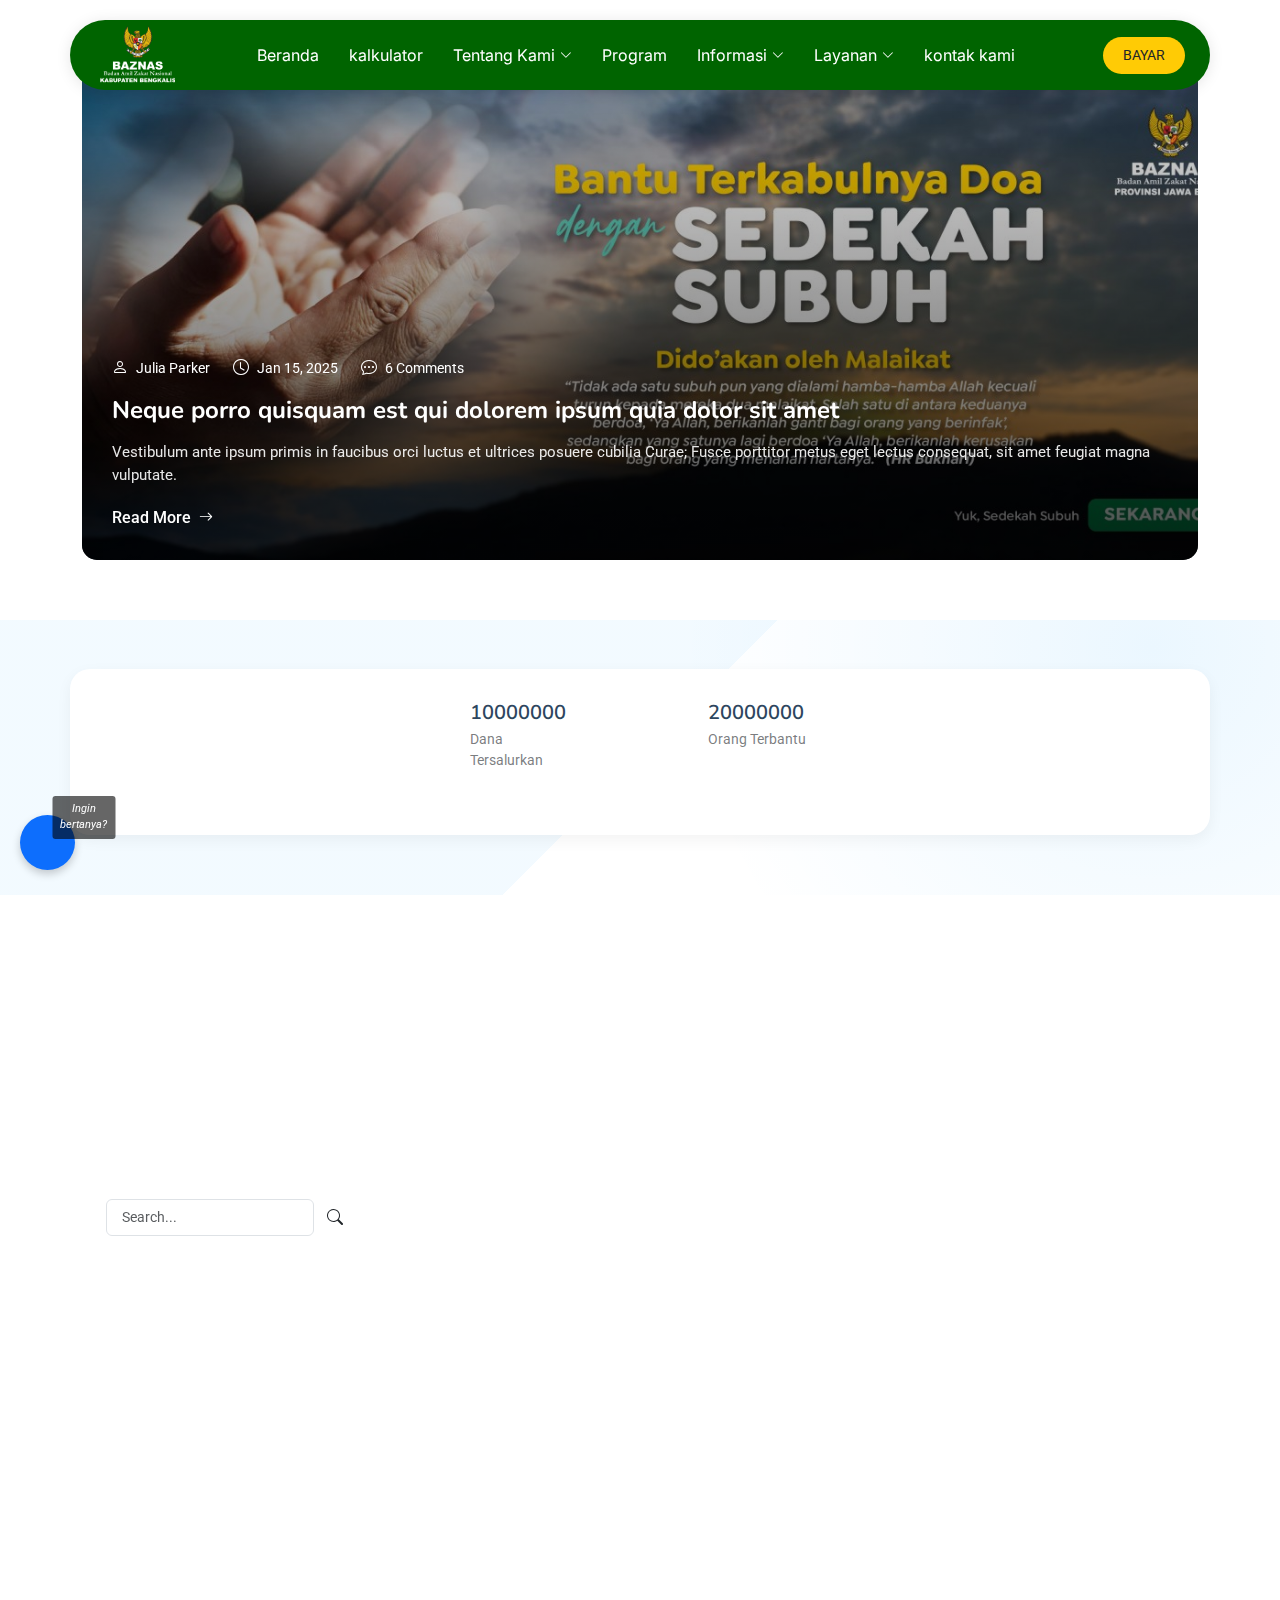
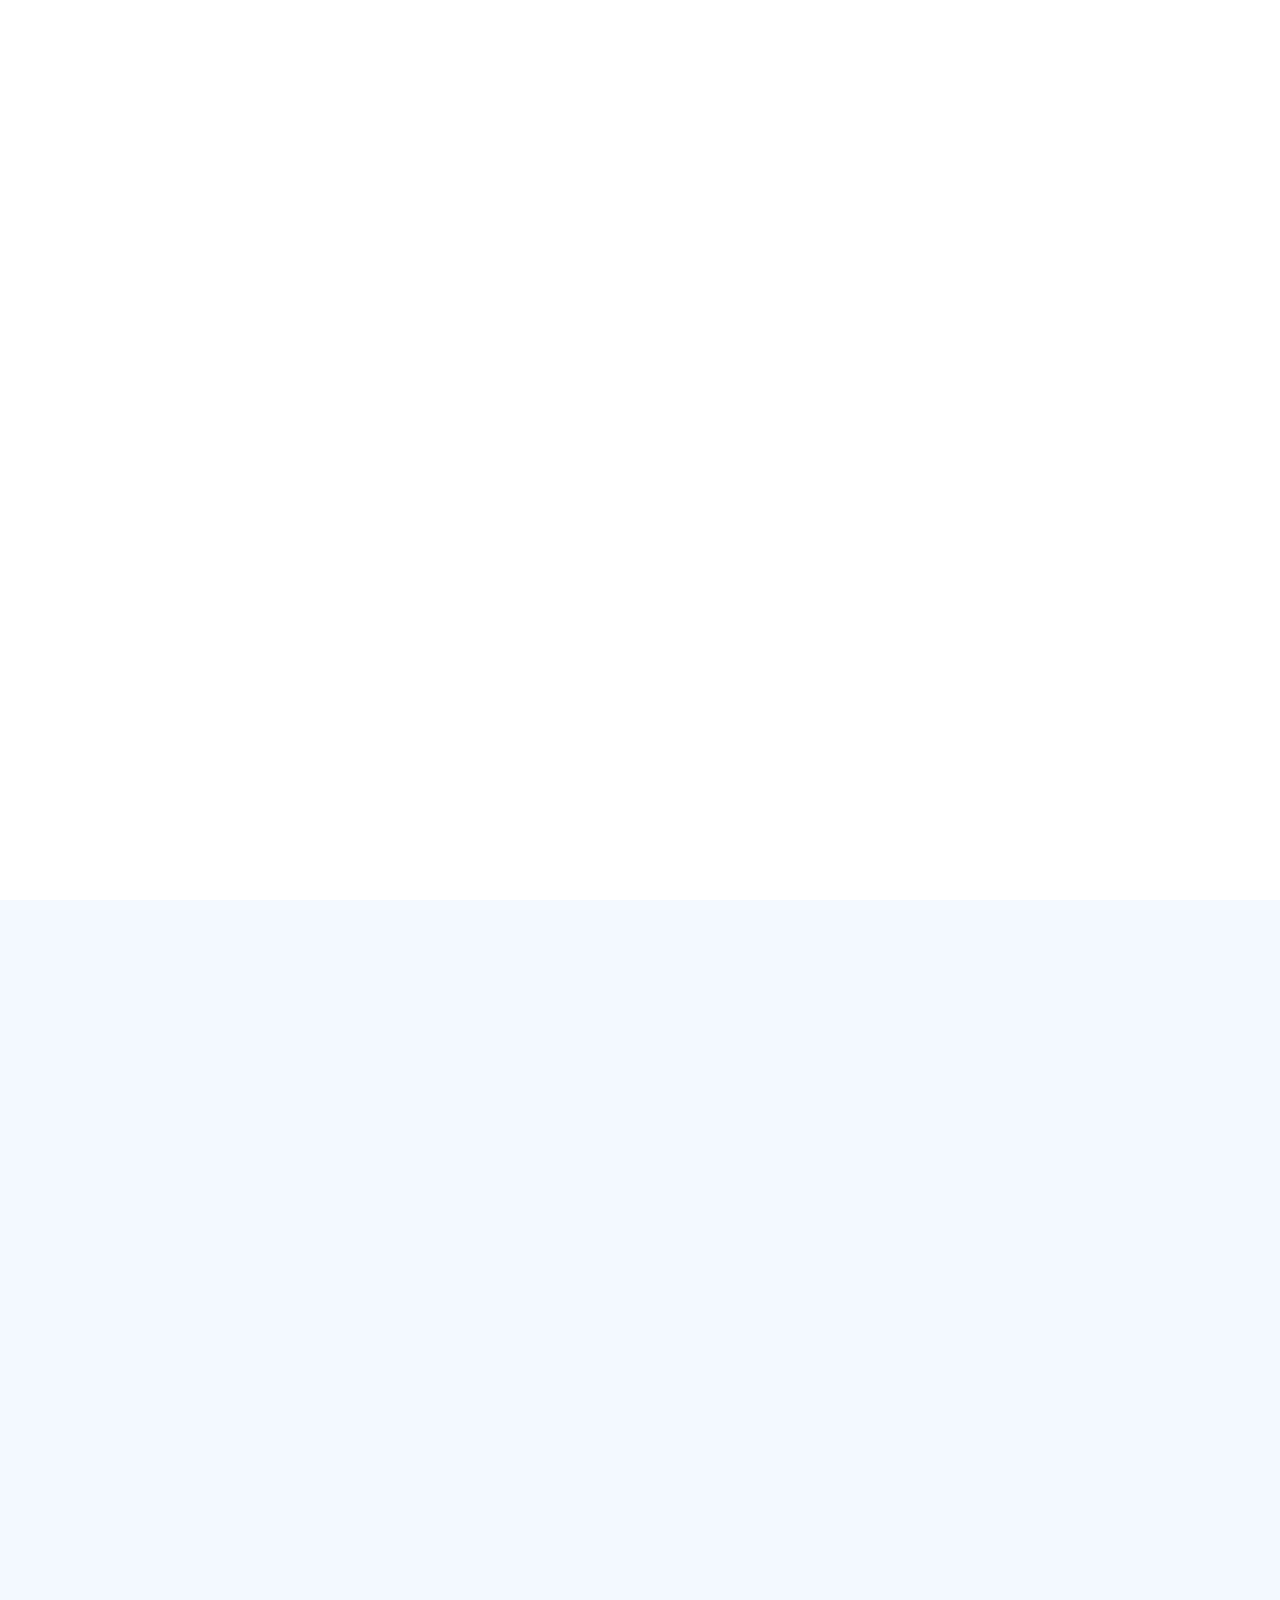
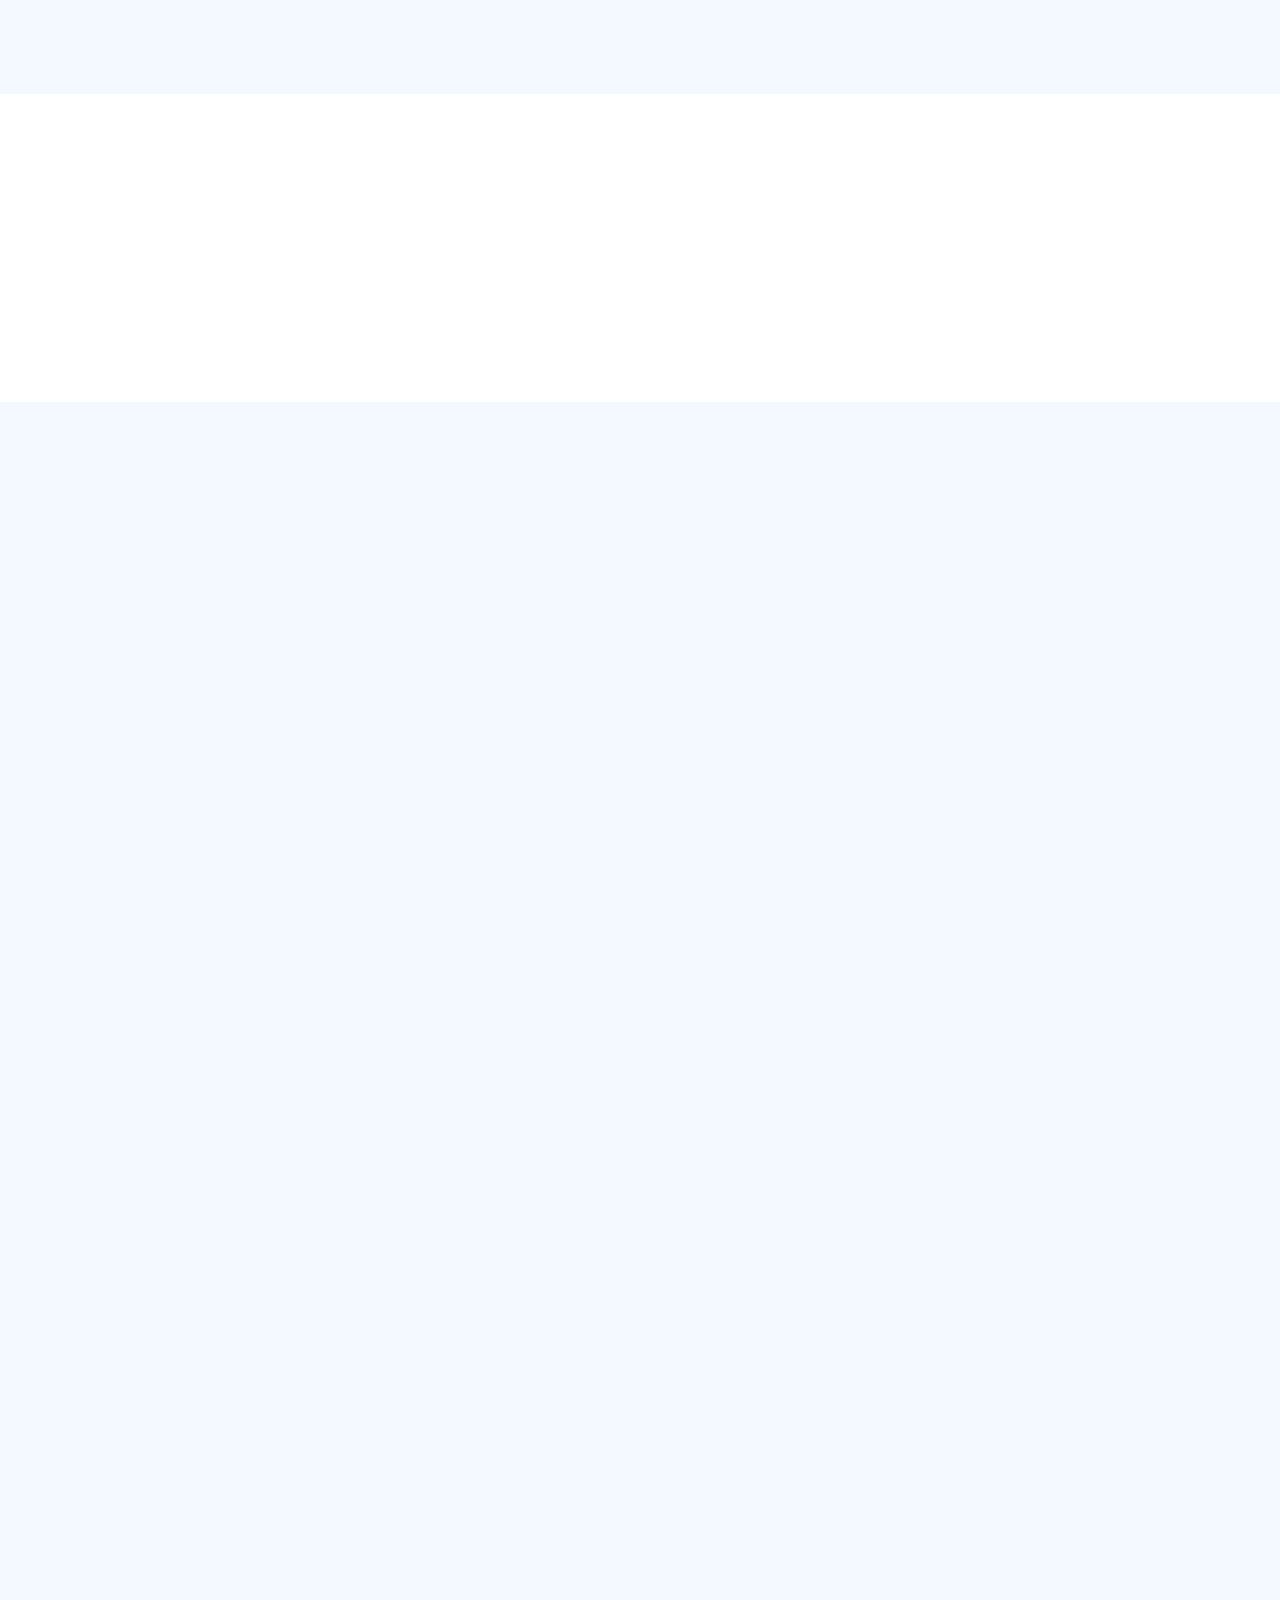
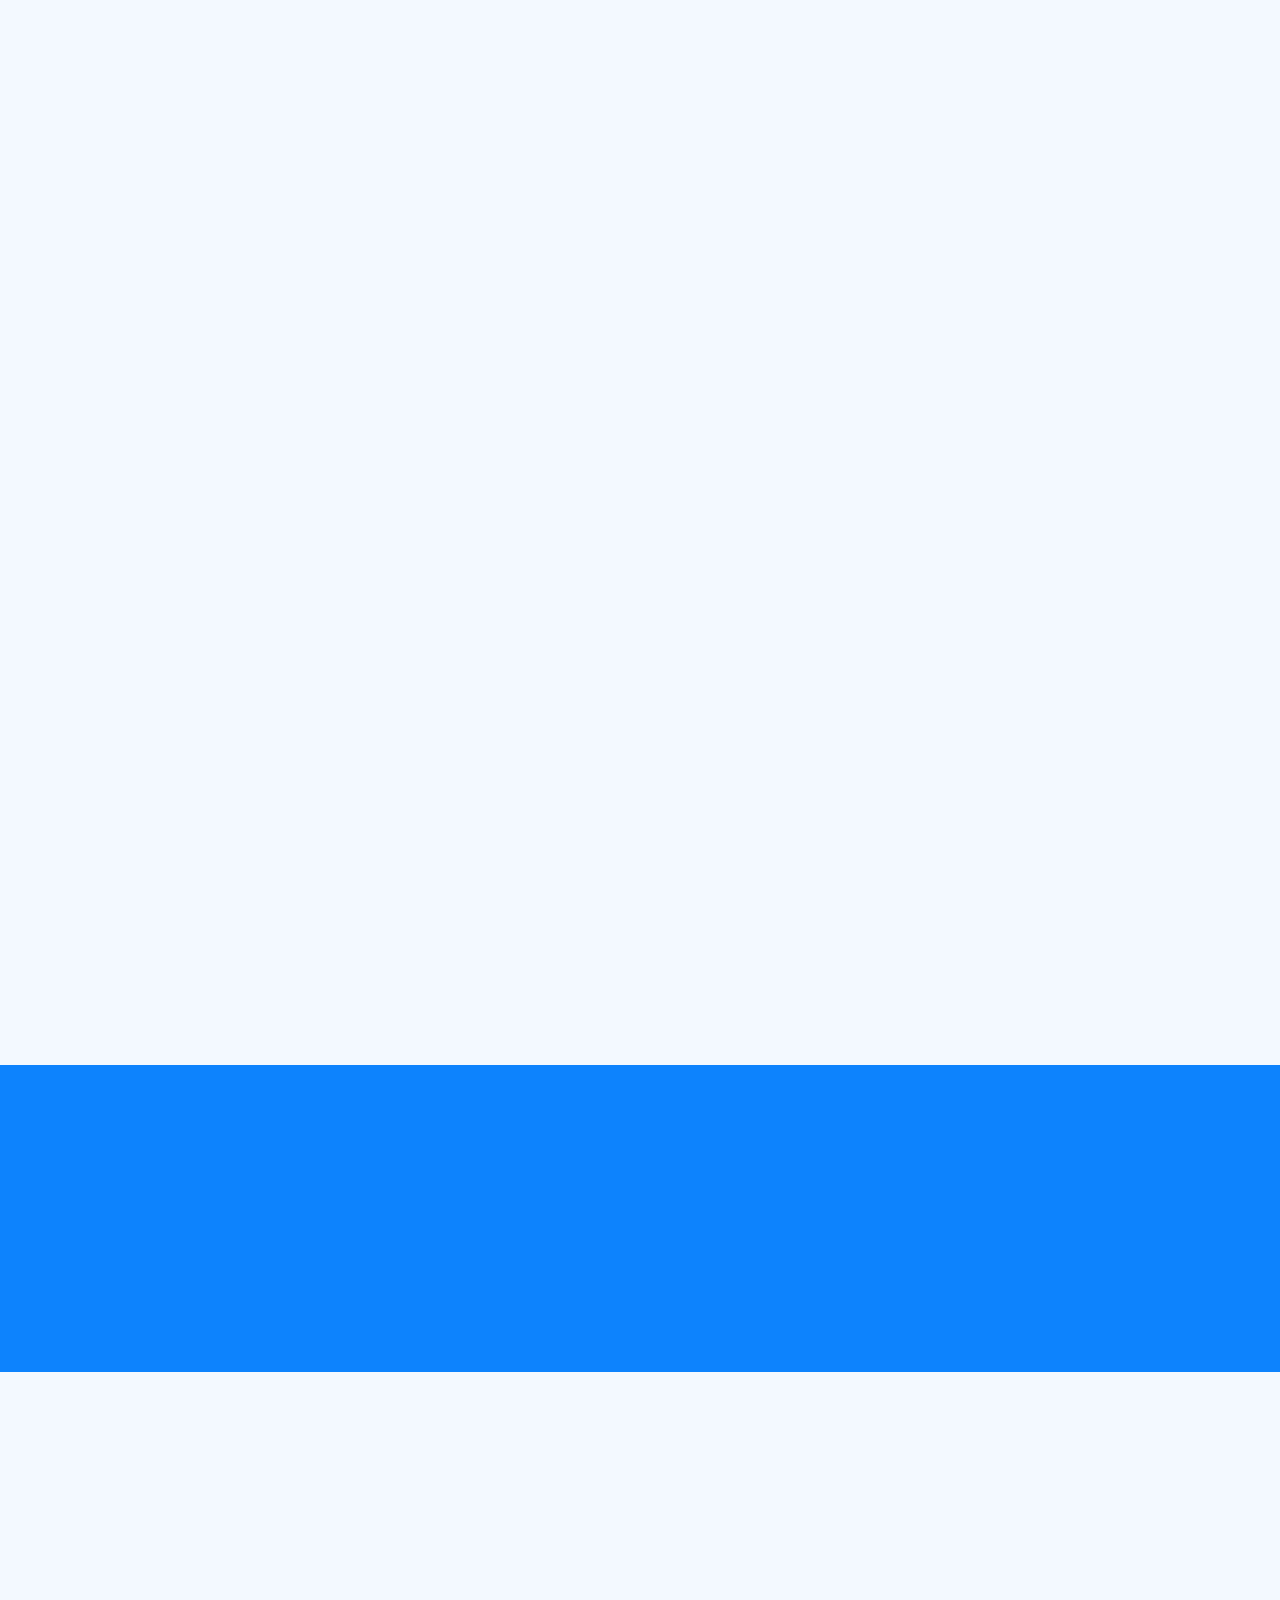
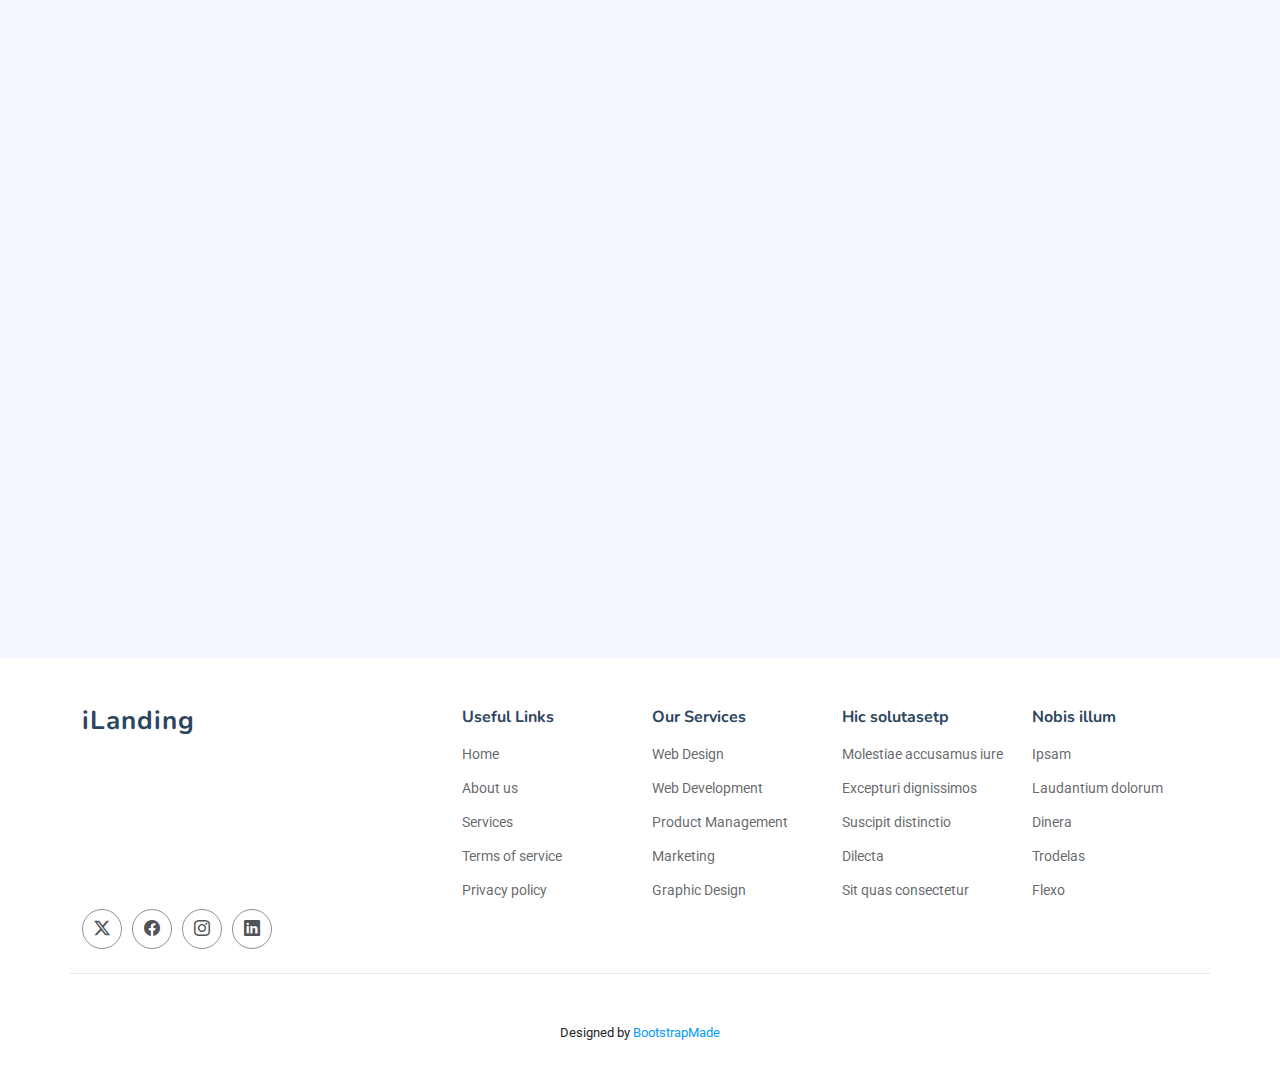
<file: index empat.html>
<!DOCTYPE html>
<html lang="en">

<head>
  <meta charset="utf-8" />
  <meta content="width=device-width, initial-scale=1.0" name="viewport" />
  <title>BAZNAS-BENGKALIS</title>
  <meta name="description" content="" />
  <meta name="keywords" content="" />

  <!-- Favicons -->
  <link href="assets/img/logo/LOGO BAZNAS HD putih.png" rel="icon" />
  <link href="assets/img/logo/LOGO BAZNAS HD putih.png" rel="apple-touch-icon" />

  <!-- Fonts -->
  <link href="https://fonts.googleapis.com" rel="preconnect" />
  <link href="https://fonts.gstatic.com" rel="preconnect" crossorigin />
  <link
    href="https://fonts.googleapis.com/css2?family=Roboto:ital,wght@0,100;0,300;0,400;0,500;0,700;0,900;1,100;1,300;1,400;1,500;1,700;1,900&family=Inter:wght@100;200;300;400;500;600;700;800;900&family=Nunito:ital,wght@0,200;0,300;0,400;0,500;0,600;0,700;0,800;0,900;1,200;1,300;1,400;1,500;1,600;1,700;1,800;1,900&display=swap"
    rel="stylesheet" />

  <!-- Vendor CSS Files -->
  <link href="assets/vendor/bootstrap/css/bootstrap.min.css" rel="stylesheet" />
  <link href="assets/vendor/bootstrap-icons/bootstrap-icons.css" rel="stylesheet" />
  <link href="assets/vendor/aos/aos.css" rel="stylesheet" />
  <link href="assets/vendor/glightbox/css/glightbox.min.css" rel="stylesheet" />
  <link href="assets/vendor/swiper/swiper-bundle.min.css" rel="stylesheet" />
  <link rel="stylesheet" href="https://cdnjs.cloudflare.com/ajax/libs/font-awesome/6.0.0-beta3/css/all.min.css" integrity="sha512-Fo3rlrZj/k7ujTnHg4CGR2D7kSs0v4LLanw2qksYuRlEzO+tcaEPQogQ0KaoGN26/zrn20ImR1DfuLWnOo7aBA==" crossorigin="anonymous" referrerpolicy="no-referrer" />
  <!-- Main CSS File -->
  <link href="assets/css/main copy.css" rel="stylesheet" />
</head>

<body class="index-page">
  <!-- bagian heder -->
  <header id="header" class="header d-flex align-items-center fixed-top">
    <!-- di bawah ini nav item fix -->
    <div
      class="header-container container-fluid container-xl position-relative d-flex align-items-center justify-content-between">
      <!-- justify-content-between / -->
      <a href="#" class="logo d-flex align-items-center me-auto me-xl-0">
        <!-- Uncomment the line below if you also wish to use an image logo -->
        <img src="assets/img/logo/1.png" alt="" />
        <!-- <h1 class="sitename">BAZNAS</h1> -->
      </a>
      <nav id="navmenu" class="navmenu">
        <ul>
          <li><a href="#hero" class="active">Beranda</a></li>
          <li><a href="kalkulator.html">kalkulator</a></li>
          <li class="dropdown">
            <a href="#"><span>Tentang Kami</span>
              <i class="bi bi-chevron-down toggle-dropdown"></i></a>
            <ul>
              <li class="dropdown">
                <a href="#"><span>Profil</span>
                  <i class="bi bi-chevron-down toggle-dropdown"></i></a>
                <ul>
                  <li><a href="#">Kata Sambutan</a></li>
                  <li><a href="#">Sejarah</a></li>
                  <li><a href="#">Visi Misi</a></li>
                </ul>
              </li>
              <li><a href="#">Struktur</a></li>
              <li><a href="#">Penghargaan</a></li>
              <li><a href="#">Kontak</a></li>
            </ul>
          </li>
          <li><a href="#features">Program</a></li>
          <li class="dropdown">
            <a href="#"><span>Informasi</span>
              <i class="bi bi-chevron-down toggle-dropdown"></i></a>
            <ul>
              <li><a href="#">Berita</a></li>
              <li><a href="#">Laporan</a></li>
              <li><a href="#">Pengumuman</a></li>
              <li><a href="#faq">Tanya Jawab</a></li>
            </ul>
          </li>
          <li class="dropdown">
            <a href="#"><span>Layanan</span>
              <i class="bi bi-chevron-down toggle-dropdown"></i></a>
            <ul>
              <li><a href="kalkulator.html">Kalkulator Zakat</a></li>
              <li><a href="#">Jemput</a></li>
            </ul>
          </li>

          <li><a href="#contact">kontak kami</a></li>
        </ul>
        <i class="mobile-nav-toggle d-xl-none bi bi-list"></i>
      </nav>
      <a class="btn-getstarted" href="https://dev.xen.to/sJu4WEQ9">BAYAR</a>
    </div>
  </header>
  <!-- penutup heder -->

  <!-- bagian main -->
  <main class="main">

    <!-- slide show -->
    <section id="featured-posts" class="featured-posts section">
      <div class="container" data-aos="fade-up" data-aos-delay="100">
        <div class="blog-posts-slider swiper init-swiper">
          <script type="application/json" class="swiper-config">
            {
              "loop": true,
              "speed": 800,
              "autoplay": {
                "delay": 5000
              },
              "slidesPerView": 1,
              "spaceBetween": 20,
              "breakpoints": {
                "320": {
                  "slidesPerView": 1,
                  "spaceBetween": 20
                },
                "768": {
                  "slidesPerView": 1,
                  "spaceBetween": 20
                },
                "1200": {
                  "slidesPerView": 1,
                  "spaceBetween": 20
                }
              }
            }
          </script>

          <div class="swiper-wrapper">
            <div class="swiper-slide">
              <div class="blog-post-item">
                <img src="assets/img/blog/1.jpg" alt="Blog Image" />
                <div class="blog-post-content">
                  <div class="post-meta">
                    <span><i class="bi bi-person"></i> Julia Parker</span>
                    <span><i class="bi bi-clock"></i> Jan 15, 2025</span>
                    <span><i class="bi bi-chat-dots"></i> 6 Comments</span>
                  </div>
                  <h2>
                    <a href="#">Neque porro quisquam est qui dolorem ipsum quia dolor
                      sit amet</a>
                  </h2>
                  <p>
                    Vestibulum ante ipsum primis in faucibus orci luctus et
                    ultrices posuere cubilia Curae; Fusce porttitor metus eget
                    lectus consequat, sit amet feugiat magna vulputate.
                  </p>
                  <a href="#" class="read-more">Read More <i class="bi bi-arrow-right"></i></a>
                </div>
              </div>
            </div>
            <!-- End slide item -->

            <div class="swiper-slide">
              <div class="blog-post-item">
                <img src="assets/img/blog/2.jpeg" alt="Blog Image" />
                <div class="blog-post-content">
                  <div class="post-meta">
                    <span><i class="bi bi-person"></i> Mark Wilson</span>
                    <span><i class="bi bi-clock"></i> Jan 18, 2025</span>
                    <span><i class="bi bi-chat-dots"></i> 6 Comments</span>
                  </div>
                  <h2>
                    <a href="#">Sed ut perspiciatis unde omnis iste natus error sit
                      voluptatem</a>
                  </h2>
                  <p>
                    Maecenas tempus tellus eget condimentum rhoncus sem quam
                    semper libero sit amet adipiscing sem neque sed ipsum.
                  </p>
                  <a href="#" class="read-more">Read More <i class="bi bi-arrow-right"></i></a>
                </div>
              </div>
            </div>
            <!-- End slide item -->

            <div class="swiper-slide">
              <div class="blog-post-item">
                <img src="assets/img/blog/3.jpeg" alt="Blog Image" />
                <div class="blog-post-content">
                  <div class="post-meta">
                    <span><i class="bi bi-person"></i> Sarah Johnson</span>
                    <span><i class="bi bi-clock"></i> Jan 21, 2025</span>
                    <span><i class="bi bi-chat-dots"></i> 15 Comments</span>
                  </div>
                  <h2>
                    <a href="#">At vero eos et accusamus et iusto odio dignissimos
                      ducimus</a>
                  </h2>
                  <p>
                    Nullam dictum felis eu pede mollis pretium integer
                    tincidunt cras dapibus vivamus elementum semper nisi.
                  </p>
                  <a href="#" class="read-more">Read More <i class="bi bi-arrow-right"></i></a>
                </div>
              </div>
            </div>
            <!-- End slide item -->

            <div class="swiper-slide">
              <div class="blog-post-item">
                <img src="assets/img/blog/4.jpeg" alt="Blog Image" />
                <div class="blog-post-content">
                  <div class="post-meta">
                    <span><i class="bi bi-person"></i> David Brown</span>
                    <span><i class="bi bi-clock"></i> Jan 24, 2025</span>
                    <span><i class="bi bi-chat-dots"></i> 10 Comments</span>
                  </div>
                  <h2>
                    <a href="#">Et harum quidem rerum facilis est et expedita
                      distinctio</a>
                  </h2>
                  <p>
                    Donec quam felis ultricies nec pellentesque eu pretium
                    quis sem nulla consequat massa quis enim.
                  </p>
                  <a href="#" class="read-more">Read More <i class="bi bi-arrow-right"></i></a>
                </div>
              </div>
            </div>
            <!-- End slide item -->

            <div class="swiper-slide">
              <div class="blog-post-item">
                <img src="assets/img/blog/5.jpeg" alt="Blog Image" />
                <div class="blog-post-content">
                  <div class="post-meta">
                    <span><i class="bi bi-person"></i> Emma Davis</span>
                    <span><i class="bi bi-clock"></i> Jan 27, 2025</span>
                    <span><i class="bi bi-chat-dots"></i> 6 Comments</span>
                  </div>
                  <h2>
                    <a href="#">Nam libero tempore, cum soluta nobis est eligendi
                      optio</a>
                  </h2>
                  <p>
                    Aenean leo ligula porttitor eu consequat vitae eleifend ac
                    enim aliquam lorem ante dapibus in viverra.
                  </p>
                  <a href="#" class="read-more">Read More <i class="bi bi-arrow-right"></i></a>
                </div>
              </div>
            </div>
            <!-- End slide item -->
          </div>
        </div>
      </div>
    </section>
    <!-- /slide show -->

    <!-- view uang terkumpul -->
    <section id="hero" class="hero section">
      <div class="container" data-aos="fade-up" data-aos-delay="100">
        <div class="row d-flex justify-content-center stats-row gap-5 mt-5" data-aos="fade-up" data-aos-delay="500">
          <div class="col-lg-2 col-md-2">
            <div class="stat-item">
              <div class="stat-content">
                <h4>10000000</h4>
                <p class="mb-0">Dana Tersalurkan</p>
              </div>
            </div>
          </div>
          <div class="col-lg-2 col-md-2">
            <div class="stat-item">
              <div class="stat-content">
                <h4>20000000</h4>
                <p class="mb-0">Orang Terbantu</p>
              </div>
            </div>
          </div>
        </div>
      </div>
    </section>
    <!-- /view uang terkumpul -->

    <!-- Program -->
    <section id="features" class="features section">
      <!-- Section Title -->
      <div class="container section-title" data-aos="fade-up">
        <h2>Program</h2>
        <p>
          Mari ikut berperan dengan menyalurkan kepedulian anda pada sesama.
          Kepedulian anda adalah secercah kebahagiaan bagi mereka
        </p>
      </div>
      <!-- End Section Title -->

      <div class="container">
        <!-- tab nav item -->
        <div class="d-flex justify-content-center">
          <ul class="nav nav-tabs" data-aos="fade-up" data-aos-delay="100">
            <li class="nav-item">
              <a class="nav-link active show" data-bs-toggle="tab" data-bs-target="#features-tab-1">
                <h4>Pendistribusian</h4>
              </a>
            </li>
            <li class="nav-item">
              <a class="nav-link" data-bs-toggle="tab" data-bs-target="#features-tab-2">
                <h4>Pegumpulan</h4>
              </a>
            </li>
          </ul>
        </div>
        <!-- End tab nav item -->

      <!-- search form -->
      <div class="d-flex align-items-center">
        <form class="search-form ms-4">
          <input type="text" placeholder="Search..." class="form-control">
          <button type="submit" class="btn"><i class="bi bi-search"></i></button>
        </form>
      </div>
      <!-- end search form -->

        <!-- isi conten feature -->
        <div class="tab-content" data-aos="fade-up" data-aos-delay="200">
          <div class="tab-pane fade active show" id="features-tab-1">
            <!-- Category Section Section -->
            <section id="category-section" class="category-section section">
              <!-- Section Title -->
              <div class="container section-title" data-aos="fade-up">
                <h2>Category infak</h2>
                <div>
                  <span class="description-title">Category infak</span>
                </div>
              </div>
              <!-- End Section Title -->

              <div class="container" data-aos="fade-up" data-aos-delay="100">
                <!-- Featured Posts -->
                <div class="row gy-4 mb-4">
                  <div class="col-lg-4">
                    <article class="featured-post">
                      <div class="post-img">
                        <img src="assets/img/blog/infak.jpg" alt="" class="img-fluid" loading="lazy" />
                      </div>
                      <div class="post-content">
                        <div class="category-meta">
                          <span class="post-category">Health</span>
                          <div class="author-meta">
                            <!-- <img src="assets/img/person/person-f-13.webp" alt="" class="author-img" />
                            <span class="author-name">William G.</span> -->
                            <span class="post-date">28 April 2024</span>
                          </div>
                        </div>
                        <h2 class="title">
                          <a href="blog-details.html">Alirkan Pahala Tak Terputus dengan Sedekah
                            Quran</a>
                        </h2>
                      </div>
                    </article>
                  </div>

                  <div class="col-lg-4">
                    <article class="featured-post">
                      <div class="post-img">
                        <img src="assets/img/blog/infak.jpg" alt="" class="img-fluid" loading="lazy" />
                      </div>
                      <div class="post-content">
                        <div class="category-meta">
                          <span class="post-category">Education</span>
                          <div class="author-meta">
                            <!-- <img src="assets/img/person/person-m-10.webp" alt="" class="author-img" />
                            <span class="author-name">Emma D.</span> -->
                            <span class="post-date">30 May 2024</span>
                          </div>
                        </div>
                        <h2 class="title">
                          <a href="blog-details.html">Alirkan Pahala Tak Terputus dengan Sedekah
                            Quran</a>
                        </h2>
                      </div>
                    </article>
                  </div>

                  <div class="col-lg-4">
                    <article class="featured-post">
                      <div class="post-img">
                        <img src="assets/img/blog/infak.jpg" alt="" class="img-fluid" loading="lazy" />
                      </div>
                      <div class="post-content">
                        <div class="category-meta">
                          <span class="post-category">Gaming</span>
                          <div class="author-meta">
                            <!-- <img src="assets/img/person/person-f-14.webp" alt="" class="author-img" />
                            <span class="author-name">James F.</span> -->
                            <span class="post-date">3 June 2024</span>
                          </div>
                        </div>
                        <h2 class="title">
                          <a href="blog-details.html">Alirkan Pahala Tak Terputus dengan Sedekah
                            Quran</a>
                        </h2>
                      </div>
                    </article>
                  </div>
                </div>

                <!-- List Posts mini -->
                <div class="row">
                  <div class="col-xl-4 col-lg-6">
                    <article class="list-post">
                      <div class="post-img">
                        <img src="assets/img/blog/infak.jpg" alt="" class="img-fluid" loading="lazy" />
                      </div>
                      <div class="post-content">
                        <div class="category-meta">
                          <span class="post-category">Gaming</span>
                        </div>
                        <h3 class="title">
                          <a href="blog-details.html">Alirkan Pahala Tak Terputus dengan Sedekah
                            Quran</a>
                        </h3>
                        <div class="post-meta">
                          <span class="read-time">2 mins read</span>
                          <span class="post-date">6 April 2026</span>
                        </div>
                      </div>
                    </article>
                  </div>

                  <div class="col-xl-4 col-lg-6">
                    <article class="list-post">
                      <div class="post-img">
                        <img src="assets/img/blog/infak.jpg" alt="" class="img-fluid" loading="lazy" />
                      </div>
                      <div class="post-content">
                        <div class="category-meta">
                          <span class="post-category">Gaming</span>
                        </div>
                        <h3 class="title">
                          <a href="blog-details.html">Alirkan Pahala Tak Terputus dengan Sedekah
                            Quran</a>
                        </h3>
                        <div class="post-meta">
                          <span class="read-time">2 mins read</span>
                          <span class="post-date">12 June 2026</span>
                        </div>
                      </div>
                    </article>
                  </div>

                  <div class="col-xl-4 col-lg-6">
                    <article class="list-post">
                      <div class="post-img">
                        <img src="assets/img/blog/infak.jpg" alt="" class="img-fluid" loading="lazy" />
                      </div>
                      <div class="post-content">
                        <div class="category-meta">
                          <span class="post-category">Gaming</span>
                        </div>
                        <h3 class="title">
                          <a href="blog-details.html">Alirkan Pahala Tak Terputus dengan Sedekah
                            Quran</a>
                        </h3>
                        <div class="post-meta">
                          <span class="read-time">2 mins read</span>
                          <span class="post-date">9 May 2026</span>
                        </div>
                      </div>
                    </article>
                  </div>

                  <div class="col-xl-4 col-lg-6">
                    <article class="list-post">
                      <div class="post-img">
                        <img src="assets/img/blog/infak.jpg" alt="" class="img-fluid" loading="lazy" />
                      </div>
                      <div class="post-content">
                        <div class="category-meta">
                          <span class="post-category">Gaming</span>
                        </div>
                        <h3 class="title">
                          <a href="blog-details.html">Alirkan Pahala Tak Terputus dengan Sedekah
                            Quran</a>
                        </h3>
                        <div class="post-meta">
                          <span class="read-time">2 mins read</span>
                          <span class="post-date">15 July 2026</span>
                        </div>
                      </div>
                    </article>
                  </div>

                  <div class="col-xl-4 col-lg-6">
                    <article class="list-post">
                      <div class="post-img">
                        <img src="assets/img/blog/infak.jpg" alt="" class="img-fluid" loading="lazy" />
                      </div>
                      <div class="post-content">
                        <div class="category-meta">
                          <span class="post-category">Gaming</span>
                        </div>
                        <h3 class="title">
                          <a href="blog-details.html">Alirkan Pahala Tak Terputus dengan Sedekah
                            Quran</a>
                        </h3>
                        <div class="post-meta">
                          <span class="read-time">2 mins read</span>
                          <span class="post-date">18 August 2026</span>
                        </div>
                      </div>
                    </article>
                  </div>

                  <div class="col-xl-4 col-lg-6">
                    <article class="list-post">
                      <div class="post-img">
                        <img src="assets/img/blog/infak.jpg" alt="" class="img-fluid" loading="lazy" />
                      </div>
                      <div class="post-content">
                        <div class="category-meta">
                          <span class="post-category">Gaming</span>
                        </div>
                        <h3 class="title">
                          <a href="blog-details.html">Itaque earum rerum hic tenetur a sapiente
                            delectus</a>
                        </h3>
                        <div class="post-meta">
                          <span class="read-time">2 mins read</span>
                          <span class="post-date">21 September 2026</span>
                        </div>
                      </div>
                    </article>
                  </div>
                </div>
              </div>
            </section>
            <!-- /Category Section Section -->
          </div>
          <!-- End tab content item -->

          <div class="tab-pane fade" id="features-tab-2">
            <!-- Category Section Section -->
            <section id="category-section" class="category-section section">
              <!-- Section Title -->
              <div class="container section-title" data-aos="fade-up">
                <h2>Category zakat</h2>
                <div>
                  <span class="description-title">Category zakat</span>
                </div>
              </div>
              <!-- End Section Title -->

              <div class="container" data-aos="fade-up" data-aos-delay="100">
                <!-- Featured Posts -->
                <div class="row gy-4 mb-4">
                  <div class="col-lg-4">
                    <article class="featured-post">
                      <div class="post-img">
                        <img src="assets/img/blog/blog-post-6.webp" alt="" class="img-fluid" loading="lazy" />
                      </div>
                      <div class="post-content">
                        <div class="category-meta">
                          <span class="post-category">Health</span>
                          <div class="author-meta">
                            <img src="assets/img/person/person-f-13.webp" alt="" class="author-img" />
                            <span class="author-name">William G.</span>
                            <span class="post-date">28 April 2024</span>
                          </div>
                        </div>
                        <h2 class="title">
                          <a href="blog-details.html">Sed ut perspiciatis unde omnis iste natus error
                            sit voluptatem</a>
                        </h2>
                      </div>
                    </article>
                  </div>

                  <div class="col-lg-4">
                    <article class="featured-post">
                      <div class="post-img">
                        <img src="assets/img/blog/blog-post-7.webp" alt="" class="img-fluid" loading="lazy" />
                      </div>
                      <div class="post-content">
                        <div class="category-meta">
                          <span class="post-category">Education</span>
                          <div class="author-meta">
                            <img src="assets/img/person/person-m-10.webp" alt="" class="author-img" />
                            <span class="author-name">Emma D.</span>
                            <span class="post-date">30 May 2024</span>
                          </div>
                        </div>
                        <h2 class="title">
                          <a href="blog-details.html">Ut enim ad minima veniam, quis nostrum
                            exercitationem ullam corporis</a>
                        </h2>
                      </div>
                    </article>
                  </div>

                  <div class="col-lg-4">
                    <article class="featured-post">
                      <div class="post-img">
                        <img src="assets/img/blog/blog-post-5.webp" alt="" class="img-fluid" loading="lazy" />
                      </div>
                      <div class="post-content">
                        <div class="category-meta">
                          <span class="post-category">Gaming</span>
                          <div class="author-meta">
                            <img src="assets/img/person/person-f-14.webp" alt="" class="author-img" />
                            <span class="author-name">James F.</span>
                            <span class="post-date">3 June 2024</span>
                          </div>
                        </div>
                        <h2 class="title">
                          <a href="blog-details.html">Nemo enim ipsam voluptatem quia voluptas sit
                            aspernatur aut odit aut fugit</a>
                        </h2>
                      </div>
                    </article>
                  </div>
                </div>

                <!-- List Posts mini -->
                <div class="row">
                  <div class="col-xl-4 col-lg-6">
                    <article class="list-post">
                      <div class="post-img">
                        <img src="assets/img/blog/blog-post-6.webp" alt="" class="img-fluid" loading="lazy" />
                      </div>
                      <div class="post-content">
                        <div class="category-meta">
                          <span class="post-category">Gaming</span>
                        </div>
                        <h3 class="title">
                          <a href="blog-details.html">Quis autem vel eum iure reprehenderit qui in ea
                            voluptate</a>
                        </h3>
                        <div class="post-meta">
                          <span class="read-time">2 mins read</span>
                          <span class="post-date">6 April 2026</span>
                        </div>
                      </div>
                    </article>
                  </div>

                  <div class="col-xl-4 col-lg-6">
                    <article class="list-post">
                      <div class="post-img">
                        <img src="assets/img/blog/blog-post-9.webp" alt="" class="img-fluid" loading="lazy" />
                      </div>
                      <div class="post-content">
                        <div class="category-meta">
                          <span class="post-category">Gaming</span>
                        </div>
                        <h3 class="title">
                          <a href="blog-details.html">At vero eos et accusamus et iusto</a>
                        </h3>
                        <div class="post-meta">
                          <span class="read-time">2 mins read</span>
                          <span class="post-date">12 June 2026</span>
                        </div>
                      </div>
                    </article>
                  </div>

                  <div class="col-xl-4 col-lg-6">
                    <article class="list-post">
                      <div class="post-img">
                        <img src="assets/img/blog/blog-post-10.webp" alt="" class="img-fluid" loading="lazy" />
                      </div>
                      <div class="post-content">
                        <div class="category-meta">
                          <span class="post-category">Gaming</span>
                        </div>
                        <h3 class="title">
                          <a href="blog-details.html">Et harum quidem rerum facilis est et expedita
                            distinctio</a>
                        </h3>
                        <div class="post-meta">
                          <span class="read-time">2 mins read</span>
                          <span class="post-date">9 May 2026</span>
                        </div>
                      </div>
                    </article>
                  </div>

                  <div class="col-xl-4 col-lg-6">
                    <article class="list-post">
                      <div class="post-img">
                        <img src="assets/img/blog/blog-post-2.webp" alt="" class="img-fluid" loading="lazy" />
                      </div>
                      <div class="post-content">
                        <div class="category-meta">
                          <span class="post-category">Gaming</span>
                        </div>
                        <h3 class="title">
                          <a href="blog-details.html">Nam libero tempore, cum soluta nobis est
                            eligendi</a>
                        </h3>
                        <div class="post-meta">
                          <span class="read-time">2 mins read</span>
                          <span class="post-date">15 July 2026</span>
                        </div>
                      </div>
                    </article>
                  </div>

                  <div class="col-xl-4 col-lg-6">
                    <article class="list-post">
                      <div class="post-img">
                        <img src="assets/img/blog/blog-post-1.webp" alt="" class="img-fluid" loading="lazy" />
                      </div>
                      <div class="post-content">
                        <div class="category-meta">
                          <span class="post-category">Gaming</span>
                        </div>
                        <h3 class="title">
                          <a href="blog-details.html">Temporibus autem quibusdam et aut officiis
                            debitis</a>
                        </h3>
                        <div class="post-meta">
                          <span class="read-time">2 mins read</span>
                          <span class="post-date">18 August 2026</span>
                        </div>
                      </div>
                    </article>
                  </div>

                  <div class="col-xl-4 col-lg-6">
                    <article class="list-post">
                      <div class="post-img">
                        <img src="assets/img/blog/blog-post-3.webp" alt="" class="img-fluid" loading="lazy" />
                      </div>
                      <div class="post-content">
                        <div class="category-meta">
                          <span class="post-category">Gaming</span>
                        </div>
                        <h3 class="title">
                          <a href="blog-details.html">Itaque earum rerum hic tenetur a sapiente
                            delectus</a>
                        </h3>
                        <div class="post-meta">
                          <span class="read-time">2 mins read</span>
                          <span class="post-date">21 September 2026</span>
                        </div>
                      </div>
                    </article>
                  </div>
                </div>
              </div>
            </section>
            <!-- /Category Section Section -->
          </div>
          <!-- End tab content item -->

          <div class="tab-pane fade" id="features-tab-3">
            <div class="row">
              <div class="col-lg-6 order-2 order-lg-1 mt-3 mt-lg-0 d-flex flex-column justify-content-center">
                <h3>Voluptatibus commodi accusamu</h3>
                <ul>
                  <li>
                    <i class="bi bi-check2-all"></i>
                    <span>Ullamco laboris nisi ut aliquip ex ea commodo
                      consequat.</span>
                  </li>
                  <li>
                    <i class="bi bi-check2-all"></i>
                    <span>Duis aute irure dolor in reprehenderit in voluptate
                      velit.</span>
                  </li>
                  <li>
                    <i class="bi bi-check2-all"></i>
                    <span>Provident mollitia neque rerum asperiores dolores quos
                      qui a. Ipsum neque dolor voluptate nisi sed.</span>
                  </li>
                </ul>
                <p class="fst-italic">
                  Lorem ipsum dolor sit amet, consectetur adipiscing elit, sed
                  do eiusmod tempor incididunt ut labore et dolore magna
                  aliqua.
                </p>
              </div>
              <div class="col-lg-6 order-1 order-lg-2 text-center">
                <img src="assets/img/features-illustration-3.webp" alt="" class="img-fluid" />
              </div>
            </div>
          </div>
          <!-- End tab content item -->
        </div>
      </div>
    </section>
    <!-- /end program -->

    <!-- kerjasama/seponsor -->
    <section id="clients" class="clients section">
      <div class="container" data-aos="fade-up" data-aos-delay="100">
        <div class="swiper init-swiper">
          <script type="application/json" class="swiper-config">
            {
              "loop": true,
              "speed": 600,
              "autoplay": {
                "delay": 5000
              },
              "slidesPerView": "auto",
              "pagination": {
                "el": ".swiper-pagination",
                "type": "bullets",
                "clickable": true
              },
              "breakpoints": {
                "320": {
                  "slidesPerView": 2,
                  "spaceBetween": 40
                },
                "480": {
                  "slidesPerView": 3,
                  "spaceBetween": 60
                },
                "640": {
                  "slidesPerView": 4,
                  "spaceBetween": 80
                },
                "992": {
                  "slidesPerView": 6,
                  "spaceBetween": 120
                }
              }
            }
          </script>
          <div class="swiper-wrapper align-items-center">
            <div class="swiper-slide">
              <img src="assets/img/clients/client-1.png" class="img-fluid" alt="" />
            </div>
            <div class="swiper-slide">
              <img src="assets/img/clients/client-2.png" class="img-fluid" alt="" />
            </div>
            <div class="swiper-slide">
              <img src="assets/img/clients/client-3.png" class="img-fluid" alt="" />
            </div>
            <div class="swiper-slide">
              <img src="assets/img/clients/client-4.png" class="img-fluid" alt="" />
            </div>
            <div class="swiper-slide">
              <img src="assets/img/clients/client-5.png" class="img-fluid" alt="" />
            </div>
            <div class="swiper-slide">
              <img src="assets/img/clients/client-6.png" class="img-fluid" alt="" />
            </div>
            <div class="swiper-slide">
              <img src="assets/img/clients/client-7.png" class="img-fluid" alt="" />
            </div>
            <div class="swiper-slide">
              <img src="assets/img/clients/client-8.png" class="img-fluid" alt="" />
            </div>
          </div>
          <div class="swiper-pagination"></div>
        </div>
      </div>
    </section>
    <!-- /kerjasama/seponsor  -->

    <!-- Testimonials Section -->
    <section id="testimonials" class="testimonials section light-background">
      <!-- Section Title -->
      <div class="container section-title" data-aos="fade-up">
        <h2>Testimonials</h2>
        <p>
          Necessitatibus eius consequatur ex aliquid fuga eum quidem sint
          consectetur velit
        </p>
      </div>
      <!-- End Section Title -->

      <div class="container">
        <div class="row g-5">
          <div class="col-lg-6" data-aos="fade-up" data-aos-delay="100">
            <div class="testimonial-item">
              <img src="assets/img/testimonials/testimonials-1.jpg" class="testimonial-img" alt="" />
              <h3>Saul Goodman</h3>
              <h4>Ceo &amp; Founder</h4>
              <div class="stars">
                <i class="bi bi-star-fill"></i><i class="bi bi-star-fill"></i><i class="bi bi-star-fill"></i><i
                  class="bi bi-star-fill"></i><i class="bi bi-star-fill"></i>
              </div>
              <p>
                <i class="bi bi-quote quote-icon-left"></i>
                <span>Proin iaculis purus consequat sem cure digni ssim donec
                  porttitora entum suscipit rhoncus. Accusantium quam,
                  ultricies eget id, aliquam eget nibh et. Maecen aliquam,
                  risus at semper.</span>
                <i class="bi bi-quote quote-icon-right"></i>
              </p>
            </div>
          </div>
          <!-- End testimonial item -->

          <div class="col-lg-6" data-aos="fade-up" data-aos-delay="200">
            <div class="testimonial-item">
              <img src="assets/img/testimonials/testimonials-2.jpg" class="testimonial-img" alt="" />
              <h3>Sara Wilsson</h3>
              <h4>Designer</h4>
              <div class="stars">
                <i class="bi bi-star-fill"></i><i class="bi bi-star-fill"></i><i class="bi bi-star-fill"></i><i
                  class="bi bi-star-fill"></i><i class="bi bi-star-fill"></i>
              </div>
              <p>
                <i class="bi bi-quote quote-icon-left"></i>
                <span>Export tempor illum tamen malis malis eram quae irure esse
                  labore quem cillum quid cillum eram malis quorum velit fore
                  eram velit sunt aliqua noster fugiat irure amet legam anim
                  culpa.</span>
                <i class="bi bi-quote quote-icon-right"></i>
              </p>
            </div>
          </div>
          <!-- End testimonial item -->

          <div class="col-lg-6" data-aos="fade-up" data-aos-delay="300">
            <div class="testimonial-item">
              <img src="assets/img/testimonials/testimonials-3.jpg" class="testimonial-img" alt="" />
              <h3>Jena Karlis</h3>
              <h4>Store Owner</h4>
              <div class="stars">
                <i class="bi bi-star-fill"></i><i class="bi bi-star-fill"></i><i class="bi bi-star-fill"></i><i
                  class="bi bi-star-fill"></i><i class="bi bi-star-fill"></i>
              </div>
              <p>
                <i class="bi bi-quote quote-icon-left"></i>
                <span>Enim nisi quem export duis labore cillum quae magna enim
                  sint quorum nulla quem veniam duis minim tempor labore quem
                  eram duis noster aute amet eram fore quis sint minim.</span>
                <i class="bi bi-quote quote-icon-right"></i>
              </p>
            </div>
          </div>
          <!-- End testimonial item -->

          <div class="col-lg-6" data-aos="fade-up" data-aos-delay="400">
            <div class="testimonial-item">
              <img src="assets/img/testimonials/testimonials-4.jpg" class="testimonial-img" alt="" />
              <h3>Matt Brandon</h3>
              <h4>Freelancer</h4>
              <div class="stars">
                <i class="bi bi-star-fill"></i><i class="bi bi-star-fill"></i><i class="bi bi-star-fill"></i><i
                  class="bi bi-star-fill"></i><i class="bi bi-star-fill"></i>
              </div>
              <p>
                <i class="bi bi-quote quote-icon-left"></i>
                <span>Fugiat enim eram quae cillum dolore dolor amet nulla culpa
                  multos export minim fugiat minim velit minim dolor enim duis
                  veniam ipsum anim magna sunt elit fore quem dolore labore
                  illum veniam.</span>
                <i class="bi bi-quote quote-icon-right"></i>
              </p>
            </div>
          </div>
          <!-- End testimonial item -->
        </div>
      </div>
    </section>
    <!-- /Testimonials Section -->

    <!-- Stats Section -->
    <section id="stats" class="stats section">
      <div class="container" data-aos="fade-up" data-aos-delay="100">
        <div class="row gy-4">
          <div class="col-lg-3 col-md-6">
            <div class="stats-item text-center w-100 h-100">
              <span data-purecounter-start="0" data-purecounter-end="232" data-purecounter-duration="1"
                class="purecounter"></span>
              <p>Clients</p>
            </div>
          </div>
          <!-- End Stats Item -->

          <div class="col-lg-3 col-md-6">
            <div class="stats-item text-center w-100 h-100">
              <span data-purecounter-start="0" data-purecounter-end="521" data-purecounter-duration="1"
                class="purecounter"></span>
              <p>Projects</p>
            </div>
          </div>
          <!-- End Stats Item -->

          <div class="col-lg-3 col-md-6">
            <div class="stats-item text-center w-100 h-100">
              <span data-purecounter-start="0" data-purecounter-end="1453" data-purecounter-duration="1"
                class="purecounter"></span>
              <p>Hours Of Support</p>
            </div>
          </div>
          <!-- End Stats Item -->

          <div class="col-lg-3 col-md-6">
            <div class="stats-item text-center w-100 h-100">
              <span data-purecounter-start="0" data-purecounter-end="32" data-purecounter-duration="1"
                class="purecounter"></span>
              <p>Workers</p>
            </div>
          </div>
          <!-- End Stats Item -->
        </div>
      </div>
    </section>
    <!-- /Stats Section -->

    <!-- Services Section -->
    <section id="services" class="services section light-background">
      <!-- Section Title -->
      <div class="container section-title" data-aos="fade-up">
        <h2>Services</h2>
        <p>
          Necessitatibus eius consequatur ex aliquid fuga eum quidem sint
          consectetur velit
        </p>
      </div>
      <!-- End Section Title -->

      <div class="container" data-aos="fade-up" data-aos-delay="100">
        <div class="row g-4">
          <div class="col-lg-6" data-aos="fade-up" data-aos-delay="100">
            <div class="service-card d-flex">
              <div class="icon flex-shrink-0">
                <i class="bi bi-activity"></i>
              </div>
              <div>
                <h3>Nesciunt Mete</h3>
                <p>
                  Provident nihil minus qui consequatur non omnis maiores. Eos
                  accusantium minus dolores iure perferendis tempore et
                  consequatur.
                </p>
                <a href="service-details.html" class="read-more">Read More <i class="bi bi-arrow-right"></i></a>
              </div>
            </div>
          </div>
          <!-- End Service Card -->

          <div class="col-lg-6" data-aos="fade-up" data-aos-delay="200">
            <div class="service-card d-flex">
              <div class="icon flex-shrink-0">
                <i class="bi bi-diagram-3"></i>
              </div>
              <div>
                <h3>Eosle Commodi</h3>
                <p>
                  Ut autem aut autem non a. Sint sint sit facilis nam iusto
                  sint. Libero corrupti neque eum hic non ut nesciunt dolorem.
                </p>
                <a href="service-details.html" class="read-more">Read More <i class="bi bi-arrow-right"></i></a>
              </div>
            </div>
          </div>
          <!-- End Service Card -->

          <div class="col-lg-6" data-aos="fade-up" data-aos-delay="300">
            <div class="service-card d-flex">
              <div class="icon flex-shrink-0">
                <i class="bi bi-easel"></i>
              </div>
              <div>
                <h3>Ledo Markt</h3>
                <p>
                  Ut excepturi voluptatem nisi sed. Quidem fuga consequatur.
                  Minus ea aut. Vel qui id voluptas adipisci eos earum
                  corrupti.
                </p>
                <a href="service-details.html" class="read-more">Read More <i class="bi bi-arrow-right"></i></a>
              </div>
            </div>
          </div>
          <!-- End Service Card -->

          <div class="col-lg-6" data-aos="fade-up" data-aos-delay="400">
            <div class="service-card d-flex">
              <div class="icon flex-shrink-0">
                <i class="bi bi-clipboard-data"></i>
              </div>
              <div>
                <h3>Asperiores Commodit</h3>
                <p>
                  Non et temporibus minus omnis sed dolor esse consequatur.
                  Cupiditate sed error ea fuga sit provident adipisci neque.
                </p>
                <a href="service-details.html" class="read-more">Read More <i class="bi bi-arrow-right"></i></a>
              </div>
            </div>
          </div>
          <!-- End Service Card -->
        </div>
      </div>
    </section>
    <!-- /Services Section -->

    <!-- Pricing Section -->
    <section id="pricing" class="pricing section light-background">
      <!-- Section Title -->
      <div class="container section-title" data-aos="fade-up">
        <h2>Pricing</h2>
        <p>
          Necessitatibus eius consequatur ex aliquid fuga eum quidem sint
          consectetur velit
        </p>
      </div>
      <!-- End Section Title -->

      <div class="container" data-aos="fade-up" data-aos-delay="100">
        <div class="row g-4 justify-content-center">
          <!-- Basic Plan -->
          <div class="col-lg-4" data-aos="fade-up" data-aos-delay="100">
            <div class="pricing-card">
              <h3>Basic Plan</h3>
              <div class="price">
                <span class="currency">$</span>
                <span class="amount">9.9</span>
                <span class="period">/ month</span>
              </div>
              <p class="description">
                Sed ut perspiciatis unde omnis iste natus error sit voluptatem
                accusantium doloremque laudantium totam.
              </p>

              <h4>Featured Included:</h4>
              <ul class="features-list">
                <li>
                  <i class="bi bi-check-circle-fill"></i>
                  Duis aute irure dolor
                </li>
                <li>
                  <i class="bi bi-check-circle-fill"></i>
                  Excepteur sint occaecat
                </li>
                <li>
                  <i class="bi bi-check-circle-fill"></i>
                  Nemo enim ipsam voluptatem
                </li>
              </ul>

              <a href="#" class="btn btn-primary">
                Buy Now
                <i class="bi bi-arrow-right"></i>
              </a>
            </div>
          </div>

          <!-- Standard Plan -->
          <div class="col-lg-4" data-aos="fade-up" data-aos-delay="200">
            <div class="pricing-card popular">
              <div class="popular-badge">Most Popular</div>
              <h3>Standard Plan</h3>
              <div class="price">
                <span class="currency">$</span>
                <span class="amount">19.9</span>
                <span class="period">/ month</span>
              </div>
              <p class="description">
                At vero eos et accusamus et iusto odio dignissimos ducimus qui
                blanditiis praesentium voluptatum.
              </p>

              <h4>Featured Included:</h4>
              <ul class="features-list">
                <li>
                  <i class="bi bi-check-circle-fill"></i>
                  Lorem ipsum dolor sit amet
                </li>
                <li>
                  <i class="bi bi-check-circle-fill"></i>
                  Consectetur adipiscing elit
                </li>
                <li>
                  <i class="bi bi-check-circle-fill"></i>
                  Sed do eiusmod tempor
                </li>
                <li>
                  <i class="bi bi-check-circle-fill"></i>
                  Ut labore et dolore magna
                </li>
              </ul>

              <a href="#" class="btn btn-light">
                Buy Now
                <i class="bi bi-arrow-right"></i>
              </a>
            </div>
          </div>

          <!-- Premium Plan -->
          <div class="col-lg-4" data-aos="fade-up" data-aos-delay="300">
            <div class="pricing-card">
              <h3>Premium Plan</h3>
              <div class="price">
                <span class="currency">$</span>
                <span class="amount">39.9</span>
                <span class="period">/ month</span>
              </div>
              <p class="description">
                Quis autem vel eum iure reprehenderit qui in ea voluptate
                velit esse quam nihil molestiae.
              </p>

              <h4>Featured Included:</h4>
              <ul class="features-list">
                <li>
                  <i class="bi bi-check-circle-fill"></i>
                  Temporibus autem quibusdam
                </li>
                <li>
                  <i class="bi bi-check-circle-fill"></i>
                  Saepe eveniet ut et voluptates
                </li>
                <li>
                  <i class="bi bi-check-circle-fill"></i>
                  Nam libero tempore soluta
                </li>
                <li>
                  <i class="bi bi-check-circle-fill"></i>
                  Cumque nihil impedit quo
                </li>
                <li>
                  <i class="bi bi-check-circle-fill"></i>
                  Maxime placeat facere possimus
                </li>
              </ul>

              <a href="#" class="btn btn-primary">
                Buy Now
                <i class="bi bi-arrow-right"></i>
              </a>
            </div>
          </div>
        </div>
      </div>
    </section>
    <!-- /Pricing Section -->

    <!-- Faq Section -->
    <section class="faq-9 faq section light-background" id="faq">
      <div class="container">
        <div class="row">
          <div class="col-lg-5" data-aos="fade-up">
            <h2 class="faq-title">Have a question? Check out the FAQ</h2>
            <p class="faq-description">
              Maecenas tempus tellus eget condimentum rhoncus sem quam semper
              libero sit amet adipiscing sem neque sed ipsum.
            </p>
            <div class="faq-arrow d-none d-lg-block" data-aos="fade-up" data-aos-delay="200">
              <svg class="faq-arrow" width="200" height="211" viewBox="0 0 200 211" fill="none"
                xmlns="http://www.w3.org/2000/svg">
                <path
                  d="M198.804 194.488C189.279 189.596 179.529 185.52 169.407 182.07L169.384 182.049C169.227 181.994 169.07 181.939 168.912 181.884C166.669 181.139 165.906 184.546 167.669 185.615C174.053 189.473 182.761 191.837 189.146 195.695C156.603 195.912 119.781 196.591 91.266 179.049C62.5221 161.368 48.1094 130.695 56.934 98.891C84.5539 98.7247 112.556 84.0176 129.508 62.667C136.396 53.9724 146.193 35.1448 129.773 30.2717C114.292 25.6624 93.7109 41.8875 83.1971 51.3147C70.1109 63.039 59.63 78.433 54.2039 95.0087C52.1221 94.9842 50.0776 94.8683 48.0703 94.6608C30.1803 92.8027 11.2197 83.6338 5.44902 65.1074C-1.88449 41.5699 14.4994 19.0183 27.9202 1.56641C28.6411 0.625793 27.2862 -0.561638 26.5419 0.358501C13.4588 16.4098 -0.221091 34.5242 0.896608 56.5659C1.8218 74.6941 14.221 87.9401 30.4121 94.2058C37.7076 97.0203 45.3454 98.5003 53.0334 98.8449C47.8679 117.532 49.2961 137.487 60.7729 155.283C87.7615 197.081 139.616 201.147 184.786 201.155L174.332 206.827C172.119 208.033 174.345 211.287 176.537 210.105C182.06 207.125 187.582 204.122 193.084 201.144C193.346 201.147 195.161 199.887 195.423 199.868C197.08 198.548 193.084 201.144 195.528 199.81C196.688 199.192 197.846 198.552 199.006 197.935C200.397 197.167 200.007 195.087 198.804 194.488ZM60.8213 88.0427C67.6894 72.648 78.8538 59.1566 92.1207 49.0388C98.8475 43.9065 106.334 39.2953 114.188 36.1439C117.295 34.8947 120.798 33.6609 124.168 33.635C134.365 33.5511 136.354 42.9911 132.638 51.031C120.47 77.4222 86.8639 93.9837 58.0983 94.9666C58.8971 92.6666 59.783 90.3603 60.8213 88.0427Z"
                  fill="currentColor"></path>
              </svg>
            </div>
          </div>

          <div class="col-lg-7" data-aos="fade-up" data-aos-delay="300">
            <div class="faq-container">
              <div class="faq-item faq-active">
                <h3>Non consectetur a erat nam at lectus urna duis?</h3>
                <div class="faq-content">
                  <p>
                    Feugiat pretium nibh ipsum consequat. Tempus iaculis urna
                    id volutpat lacus laoreet non curabitur gravida. Venenatis
                    lectus magna fringilla urna porttitor rhoncus dolor purus
                    non.
                  </p>
                </div>
                <i class="faq-toggle bi bi-chevron-right"></i>
              </div>
              <!-- End Faq item-->

              <div class="faq-item">
                <h3>Feugiat scelerisque varius morbi enim nunc faucibus?</h3>
                <div class="faq-content">
                  <p>
                    Dolor sit amet consectetur adipiscing elit pellentesque
                    habitant morbi. Id interdum velit laoreet id donec
                    ultrices. Fringilla phasellus faucibus scelerisque
                    eleifend donec pretium. Est pellentesque elit ullamcorper
                    dignissim. Mauris ultrices eros in cursus turpis massa
                    tincidunt dui.
                  </p>
                </div>
                <i class="faq-toggle bi bi-chevron-right"></i>
              </div>
              <!-- End Faq item-->

              <div class="faq-item">
                <h3>
                  Dolor sit amet consectetur adipiscing elit pellentesque?
                </h3>
                <div class="faq-content">
                  <p>
                    Eleifend mi in nulla posuere sollicitudin aliquam ultrices
                    sagittis orci. Faucibus pulvinar elementum integer enim.
                    Sem nulla pharetra diam sit amet nisl suscipit. Rutrum
                    tellus pellentesque eu tincidunt. Lectus urna duis
                    convallis convallis tellus. Urna molestie at elementum eu
                    facilisis sed odio morbi quis
                  </p>
                </div>
                <i class="faq-toggle bi bi-chevron-right"></i>
              </div>
              <!-- End Faq item-->

              <div class="faq-item">
                <h3>
                  Ac odio tempor orci dapibus. Aliquam eleifend mi in nulla?
                </h3>
                <div class="faq-content">
                  <p>
                    Dolor sit amet consectetur adipiscing elit pellentesque
                    habitant morbi. Id interdum velit laoreet id donec
                    ultrices. Fringilla phasellus faucibus scelerisque
                    eleifend donec pretium. Est pellentesque elit ullamcorper
                    dignissim. Mauris ultrices eros in cursus turpis massa
                    tincidunt dui.
                  </p>
                </div>
                <i class="faq-toggle bi bi-chevron-right"></i>
              </div>
              <!-- End Faq item-->

              <div class="faq-item">
                <h3>
                  Tempus quam pellentesque nec nam aliquam sem et tortor?
                </h3>
                <div class="faq-content">
                  <p>
                    Molestie a iaculis at erat pellentesque adipiscing
                    commodo. Dignissim suspendisse in est ante in. Nunc vel
                    risus commodo viverra maecenas accumsan. Sit amet nisl
                    suscipit adipiscing bibendum est. Purus gravida quis
                    blandit turpis cursus in
                  </p>
                </div>
                <i class="faq-toggle bi bi-chevron-right"></i>
              </div>
              <!-- End Faq item-->

              <div class="faq-item">
                <h3>Perspiciatis quod quo quos nulla quo illum ullam?</h3>
                <div class="faq-content">
                  <p>
                    Enim ea facilis quaerat voluptas quidem et dolorem. Quis
                    et consequatur non sed in suscipit sequi. Distinctio ipsam
                    dolore et.
                  </p>
                </div>
                <i class="faq-toggle bi bi-chevron-right"></i>
              </div>
              <!-- End Faq item-->
            </div>
          </div>
        </div>
      </div>
    </section>
    <!-- /Faq Section -->

    <!-- Call To Action 2 Section -->
    <section id="call-to-action-2" class="call-to-action-2 section dark-background">
      <div class="container">
        <div class="row justify-content-center" data-aos="zoom-in" data-aos-delay="100">
          <div class="col-xl-10">
            <div class="text-center">
              <h3>Call To Action</h3>
              <p>
                Duis aute irure dolor in reprehenderit in voluptate velit esse
                cillum dolore eu fugiat nulla pariatur. Excepteur sint
                occaecat cupidatat non proident, sunt in culpa qui officia
                deserunt mollit anim id est laborum.
              </p>
              <a class="cta-btn" href="#">Call To Action</a>
            </div>
          </div>
        </div>
      </div>
    </section>
    <!-- /Call To Action 2 Section -->

    <!-- Contact Section -->
    <section id="contact" class="contact section light-background">
      <!-- Section Title -->
      <div class="container section-title" data-aos="fade-up">
        <h2>Contact</h2>
        <p>
          Necessitatibus eius consequatur ex aliquid fuga eum quidem sint
          consectetur velit
        </p>
      </div>
      <!-- End Section Title -->

      <div class="container" data-aos="fade-up" data-aos-delay="100">
        <div class="row g-4 g-lg-5">
          <div class="col-lg-5">
            <div class="info-box" data-aos="fade-up" data-aos-delay="200">
              <h3>Contact Info</h3>
              <p>
                Praesent sapien massa, convallis a pellentesque nec, egestas
                non nisi. Vestibulum ante ipsum primis.
              </p>

              <div class="info-item" data-aos="fade-up" data-aos-delay="300">
                <div class="icon-box">
                  <i class="bi bi-geo-alt"></i>
                </div>
                <div class="content">
                  <h4>Our Location</h4>
                  <p>A108 Adam Street</p>
                  <p>New York, NY 535022</p>
                </div>
              </div>

              <div class="info-item" data-aos="fade-up" data-aos-delay="400">
                <div class="icon-box">
                  <i class="bi bi-telephone"></i>
                </div>
                <div class="content">
                  <h4>Phone Number</h4>
                  <p>+1 5589 55488 55</p>
                  <p>+1 6678 254445 41</p>
                </div>
              </div>

              <div class="info-item" data-aos="fade-up" data-aos-delay="500">
                <div class="icon-box">
                  <i class="bi bi-envelope"></i>
                </div>
                <div class="content">
                  <h4>Email Address</h4>
                  <p>info@example.com</p>
                  <p>contact@example.com</p>
                </div>
              </div>
            </div>
          </div>

          <div class="col-lg-7">
            <div class="contact-form" data-aos="fade-up" data-aos-delay="300">
              <h3>Get In Touch</h3>
              <p>
                Praesent sapien massa, convallis a pellentesque nec, egestas
                non nisi. Vestibulum ante ipsum primis.
              </p>

              <form action="forms/contact.php" method="post" class="php-email-form" data-aos="fade-up"
                data-aos-delay="200">
                <div class="row gy-4">
                  <div class="col-md-6">
                    <input type="text" name="name" class="form-control" placeholder="Your Name" required="" />
                  </div>

                  <div class="col-md-6">
                    <input type="email" class="form-control" name="email" placeholder="Your Email" required="" />
                  </div>

                  <div class="col-12">
                    <input type="text" class="form-control" name="subject" placeholder="Subject" required="" />
                  </div>

                  <div class="col-12">
                    <textarea class="form-control" name="message" rows="6" placeholder="Message" required=""></textarea>
                  </div>

                  <div class="col-12 text-center">
                    <div class="loading">Loading</div>
                    <div class="error-message"></div>
                    <div class="sent-message">
                      Your message has been sent. Thank you!
                    </div>

                    <button type="submit" class="btn">Send Message</button>
                  </div>
                </div>
              </form>
            </div>
          </div>
        </div>
      </div>
    </section>
    <!-- /Contact Section -->
  </main>
  <!-- penutup main -->

  <!-- bagian footer -->
  <footer id="footer" class="footer">
    <div class="container footer-top">
      <div class="row gy-4">
        <div class="col-lg-4 col-md-6 footer-about">
          <a href="index.html" class="logo d-flex align-items-center">
            <span class="sitename">iLanding</span>
          </a>
          <div class="footer-contact pt-3">
            <p>A108 Adam Street</p>
            <p>New York, NY 535022</p>
            <p class="mt-3">
              <strong>Phone:</strong> <span>+1 5589 55488 55</span>
            </p>
            <p><strong>Email:</strong> <span>info@example.com</span></p>
          </div>
          <div class="social-links d-flex mt-4">
            <a href=""><i class="bi bi-twitter-x"></i></a>
            <a href=""><i class="bi bi-facebook"></i></a>
            <a href=""><i class="bi bi-instagram"></i></a>
            <a href=""><i class="bi bi-linkedin"></i></a>
          </div>
        </div>

        <div class="col-lg-2 col-md-3 footer-links">
          <h4>Useful Links</h4>
          <ul>
            <li><a href="#">Home</a></li>
            <li><a href="#">About us</a></li>
            <li><a href="#">Services</a></li>
            <li><a href="#">Terms of service</a></li>
            <li><a href="#">Privacy policy</a></li>
          </ul>
        </div>

        <div class="col-lg-2 col-md-3 footer-links">
          <h4>Our Services</h4>
          <ul>
            <li><a href="#">Web Design</a></li>
            <li><a href="#">Web Development</a></li>
            <li><a href="#">Product Management</a></li>
            <li><a href="#">Marketing</a></li>
            <li><a href="#">Graphic Design</a></li>
          </ul>
        </div>

        <div class="col-lg-2 col-md-3 footer-links">
          <h4>Hic solutasetp</h4>
          <ul>
            <li><a href="#">Molestiae accusamus iure</a></li>
            <li><a href="#">Excepturi dignissimos</a></li>
            <li><a href="#">Suscipit distinctio</a></li>
            <li><a href="#">Dilecta</a></li>
            <li><a href="#">Sit quas consectetur</a></li>
          </ul>
        </div>

        <div class="col-lg-2 col-md-3 footer-links">
          <h4>Nobis illum</h4>
          <ul>
            <li><a href="#">Ipsam</a></li>
            <li><a href="#">Laudantium dolorum</a></li>
            <li><a href="#">Dinera</a></li>
            <li><a href="#">Trodelas</a></li>
            <li><a href="#">Flexo</a></li>
          </ul>
        </div>
      </div>
    </div>

    <div class="container copyright text-center mt-4">
      <p>
        © <span>Copyright</span>
        <strong class="px-1 sitename">iLanding</strong>
        <span>All Rights Reserved</span>
      </p>
      <div class="credits">
        <!-- All the links in the footer should remain intact. -->
        <!-- You can delete the links only if you've purchased the pro version. -->
        <!-- Licensing information: https://bootstrapmade.com/license/ -->
        <!-- Purchase the pro version with working PHP/AJAX contact form: [buy-url] -->
        Designed by <a href="https://bootstrapmade.com/">BootstrapMade</a>
      </div>
    </div>
  </footer>
  <!-- penutup footer -->

  <!-- chat bot -->
  <div id="chatbot-container">
    <div class="chatbot-box" id="chatbox">
        <div class="chatbot-header">Pertanyaan Umum</div>
        <div class="chatbot-body" id="chatMessages">
          <p class="text-muted small">Pilih pertanyaan di bawah ini:</p>
    <div class="chatbot-options">
        </div>
        </div>
        <div class="chatbot-input">
            <div class="input-group">
                <input type="text" class="form-control" id="userInput" placeholder="Ketik pesan..." />
                <button class="btn btn-primary" onclick="sendMessage()">Kirim</button>
            </div>
        </div>
    </div>
    

    <div class="option-group">
        <button class="option-btn hidden" id="btn-wa" onclick="sendToWhatsApp()">
            <svg xmlns="http://www.w3.org/2000/svg" viewBox="0 0 32 32" fill="white">
                <path d="M16.004 2.003A13.96 13.96 0 0 0 2 16.004a13.82 13.82 0 0 0 2.04 7.173L2 30l6.933-1.972a13.884 13.884 0 0 0 7.071 1.884h.002A13.998 13.998 0 0 0 30 16.003c0-7.731-6.27-14-13.996-14zM16 26.928a11.89 11.89 0 0 1-6.044-1.635l-.432-.257-4.117 1.171 1.096-4.014-.281-.414A11.883 11.883 0 0 1 4.114 16 11.96 11.96 0 1 1 16 26.928zm6.395-8.204c-.349-.175-2.062-1.018-2.382-1.131-.319-.112-.551-.174-.782.174-.233.349-.896 1.131-1.1 1.364-.202.233-.404.262-.753.087-.349-.175-1.472-.542-2.804-1.728-1.037-.925-1.738-2.07-1.94-2.419-.202-.349-.021-.537.153-.712.158-.157.349-.407.524-.611.175-.202.233-.349.349-.582.117-.233.059-.437-.029-.611-.087-.174-.782-1.893-1.071-2.595-.282-.68-.57-.588-.782-.598l-.662-.012c-.233 0-.611.087-.931.437s-1.22 1.193-1.22 2.914 1.25 3.381 1.422 3.616c.175.233 2.456 3.747 5.952 5.256.832.359 1.48.572 1.985.731.834.265 1.593.228 2.191.138.669-.099 2.062-.84 2.353-1.648.291-.807.291-1.5.204-1.648-.087-.145-.32-.233-.669-.407z"/>
            </svg>
        </button>

        <button class="option-btn hidden" id="btn-chat" onclick="toggleChat()" style="background-color: #0d6efd;">
            <svg xmlns="http://www.w3.org/2000/svg" viewBox="0 0 24 24" fill="white">
                <path d="M20,2H4C2.89,2 2,2.89 2,4V22L6,18H20C21.1,18 22,17.1 22,16V4C22,2.89 21.1,2 20,2Z"/>
            </svg>
        </button>
    </div>
    
    <button class="chatbot-toggle-btn" onclick="toggleOptions()" style="font-size: 24px;">
        <i class="fas fa-question-circle">
          <span class="chatbot-popup"><p>Ingin <br> bertanya?</p></span>
        </i>
    </button>
</div>
  <!-- penutup chat bot -->

  <!-- Scroll Top -->
  <a href="#" id="scroll-top" class="scroll-top d-flex align-items-center justify-content-center">
    <i class="bi bi-arrow-up-short"></i>
  </a>

  <!-- Vendor JS Files -->
  <script src="assets/vendor/bootstrap/js/bootstrap.bundle.min.js"></script>
  <script src="assets/vendor/php-email-form/validate.js"></script>
  <script src="assets/vendor/aos/aos.js"></script>
  <script src="assets/vendor/glightbox/js/glightbox.min.js"></script>
  <script src="assets/vendor/swiper/swiper-bundle.min.js"></script>
  <script src="assets/vendor/purecounter/purecounter_vanilla.js"></script>

  <!-- Main JS File -->
  <script src="assets/js/main.js"></script>
      <script>
        function toggleOptions() {
            const btnWa = document.getElementById("btn-wa");
            const btnChat = document.getElementById("btn-chat");
            const popup = document.querySelector('.chatbot-popup');
            [btnWa, btnChat].forEach(btn => {
                btn.classList.toggle("hidden");
                btn.classList.toggle("show");
            });
            // Toggle kelas show-popup pada elemen popup
    if (popup) {
        popup.classList.toggle('show-popup');
    }
        }

        function toggleChat() {
            const box = document.getElementById("chatbox");
            box.style.display = box.style.display === "block" ? "none" : "block";
        }

        function sendMessage() {
            const input = document.getElementById("userInput");
            const msg = input.value.trim();
            if (msg) {
                const chatBody = document.getElementById("chatMessages");
                const newMsg = document.createElement("div");
                newMsg.classList.add("text-end", "mb-2");
                newMsg.innerHTML = `<span class="badge bg-primary">${msg}</span>`;
                chatBody.appendChild(newMsg);
                input.value = "";
                chatBody.scrollTop = chatBody.scrollHeight;
            }
        }

        function sendToWhatsApp() {
            const phone = '6282284852905'; // Ganti dengan nomor tujuan
            const message = encodeURIComponent("Halo! Saya ingin bertanya...");
            window.open(`https://wa.me/${phone}?text=${message}`, '_blank');
        }
        document.addEventListener('DOMContentLoaded', function() {
    const popup = document.querySelector('.chatbot-popup');
    if (popup) {
        popup.classList.add('show');
    }
});

// pertanyyaan umum 

const faqData = [
    {
        question: "Apa saja program unggulan BAZNAS Kabupaten Bengkalis dalam menyalurkan zakat, infaq, dan sedekah?",
        answer: "BAZNAS Kabupaten Bengkalis memiliki beberapa program unggulan seperti Bengkalis Cerdas (beasiswa dan bantuan pendidikan), Bengkalis Sehat (bantuan pengobatan dan alat kesehatan), Bengkalis Taqwa (pembinaan keagamaan), Bengkalis Peduli (bantuan untuk dhuafa dan korban bencana), serta Bengkalis Makmur (program pemberdayaan ekonomi produktif untuk mustahik)."
    },
    {
        question: "Bagaimana mekanisme pendistribusian dana zakat yang dilakukan oleh BAZNAS Kabupaten Bengkalis?",
        answer: "Dana zakat didistribusikan melalui proses verifikasi dan validasi data mustahik. Setelah itu, bantuan diberikan dalam bentuk uang tunai, barang, atau program pemberdayaan yang sesuai dengan kebutuhan mustahik dan sesuai dengan asnaf yang berhak menerima."
    },
    {
        question: "Apa kriteria mustahik yang berhak menerima bantuan dari BAZNAS Kabupaten Bengkalis?",
        answer: "Mustahik yang berhak menerima bantuan adalah mereka yang termasuk dalam delapan golongan (asnaf), seperti fakir, miskin, amil, muallaf, riqab, gharim, fisabilillah, dan ibnu sabil, dengan syarat telah diverifikasi oleh tim BAZNAS."
    },
    {
        question: "Bagaimana BAZNAS Kabupaten Bengkalis memastikan transparansi dan akuntabilitas dalam pengelolaan dana?",
        answer: "BAZNAS Kabupaten Bengkalis melakukan pelaporan secara berkala, baik ke publik maupun ke BAZNAS pusat. Laporan keuangan diaudit oleh auditor independen, dan informasi kegiatan disampaikan melalui media sosial serta website resmi BAZNAS."
    },
    {
        question: "Apakah BAZNAS Kabupaten Bengkalis memiliki program pemberdayaan ekonomi umat?",
        answer: "Ya, melalui program Bengkalis Makmur, BAZNAS memberikan bantuan modal usaha dan pelatihan kewirausahaan kepada mustahik untuk mendorong kemandirian ekonomi mereka."
    },
    {
        question: "Bagaimana proses pengumpulan zakat dari para muzakki di Kabupaten Bengkalis?",
        answer: "Zakat dikumpulkan melalui Unit Pengumpul Zakat (UPZ) di setiap instansi dan desa, serta melalui layanan pembayaran zakat secara langsung ke kantor BAZNAS atau melalui transfer bank dan layanan digital."
    },
    {
        question: "Apa saja tantangan yang dihadapi BAZNAS Kabupaten Bengkalis dalam meningkatkan kesadaran masyarakat untuk berzakat?",
        answer: "Tantangannya meliputi rendahnya literasi zakat, kurangnya pemahaman masyarakat tentang kewajiban zakat, serta kepercayaan terhadap lembaga amil zakat yang masih perlu terus dibangun melalui edukasi dan transparansi."
    },
    {
        question: "Bagaimana cara masyarakat Kabupaten Bengkalis menyalurkan zakat melalui BAZNAS?",
        answer: "Masyarakat dapat menyalurkan zakat melalui UPZ, datang langsung ke kantor BAZNAS Kabupaten Bengkalis, atau melalui layanan digital dan rekening resmi BAZNAS."
    },
    {
        question: "Apakah BAZNAS Kabupaten Bengkalis bekerja sama dengan instansi pemerintah atau swasta dalam pelaksanaan program sosialnya?",
        answer: "Ya, BAZNAS aktif menjalin kerja sama dengan instansi pemerintah, perusahaan swasta, dan organisasi masyarakat untuk memperluas jangkauan program sosial dan meningkatkan efektivitas pendistribusian zakat."
    },
    {
        question: "Bagaimana dampak program BAZNAS terhadap pengentasan kemiskinan di Kabupaten Bengkalis?",
        answer: "Program BAZNAS telah membantu banyak mustahik untuk bangkit dari keterpurukan ekonomi melalui bantuan langsung dan program pemberdayaan. Hal ini turut mendukung upaya pemerintah dalam mengurangi angka kemiskinan di Kabupaten Bengkalis."
    }
];

document.addEventListener('DOMContentLoaded', function() {
    const popup = document.querySelector('.chatbot-popup');
    if (popup) {
        popup.classList.add('show');
    }

    const chatMessages = document.getElementById("chatMessages");
    const userInput = document.getElementById("userInput");
    const sendButton = document.querySelector('.chatbot-input .btn-primary');
    const chatbotOptionsContainer = chatMessages.querySelector('.chatbot-options');

    if (chatbotOptionsContainer) {
        chatbotOptionsContainer.addEventListener('click', function(event) {
            if (event.target.classList.contains('option-item')) {
                const selectedQuestion = event.target.getAttribute('data-question');

                const userMessageDiv = document.createElement("div");
                userMessageDiv.classList.add("text-end", "mb-2");
                userMessageDiv.innerHTML = `<span class="badge bg-primary">${selectedQuestion}</span>`;
                chatMessages.appendChild(userMessageDiv);

                userInput.value = "";
                userInput.focus();
                chatMessages.scrollTop = chatMessages.scrollHeight;

                const selectedAnswer = faqData.find(item => item.question === selectedQuestion)?.answer;

                if (selectedAnswer) {
                    setTimeout(() => {
                        const botMessageDiv = document.createElement("div");
                        botMessageDiv.classList.add("text-start", "mb-2");
                        botMessageDiv.innerHTML = `<span class="badge bg-secondary">${selectedAnswer}</span>`;
                        chatMessages.appendChild(botMessageDiv);
                        chatMessages.scrollTop = chatMessages.scrollHeight;
                    }, 500);
                } else {
                    setTimeout(() => {
                        const botMessageDiv = document.createElement("div");
                        botMessageDiv.classList.add("text-start", "mb-2", "text-muted", "small");
                        botMessageDiv.innerHTML = `Maaf, jawaban untuk pertanyaan tersebut belum tersedia.`;
                        chatMessages.appendChild(botMessageDiv);
                        chatMessages.scrollTop = chatMessages.scrollHeight;
                    }, 500);
                }
            }
        });
    }

    if (sendButton) {
        sendButton.addEventListener('click', sendMessage);
    }

    userInput.addEventListener('keypress', function(event) {
        if (event.key === 'Enter') {
            sendMessage();
        }
    });
});

function toggleChat() {
    const box = document.getElementById("chatbox");
    const chatMessages = document.getElementById("chatMessages");
    const chatbotOptionsContainer = chatMessages.querySelector('.chatbot-options');

    if (box.style.display === "none") {
        box.style.display = "block";
        if (chatbotOptionsContainer) {
            chatbotOptionsContainer.innerHTML = '';
            faqData.forEach((faqItem) => {
                const button = document.createElement('button');
                button.classList.add('btn', 'btn-light', 'btn-sm', 'mb-2', 'option-item');
                button.dataset.question = faqItem.question;
                button.textContent = faqItem.question;
                chatbotOptionsContainer.appendChild(button);
                chatbotOptionsContainer.appendChild(document.createElement('br'));
            });
        } else {
            chatMessages.innerHTML = `
                <p class="text-muted small">Pilih pertanyaan di bawah ini:</p>
                <div class="chatbot-options">
                    ${faqData.map(item => `<button class="btn btn-light btn-sm mb-2 option-item" data-question="${item.question}">${item.question}</button><br>`).join('')}
                </div>
            `;
        }
    } else {
        box.style.display = "none";
    }
    chatMessages.scrollTop = chatMessages.scrollHeight;
}

function sendMessage() {
    const input = document.getElementById("userInput");
    const msg = input.value.trim();
    if (msg) {
        const chatBody = document.getElementById("chatMessages");
        const newMsg = document.createElement("div");
        newMsg.classList.add("text-end", "mb-2");
        newMsg.innerHTML = `<span class="badge bg-primary">${msg}</span>`;
        chatBody.appendChild(newMsg);
        input.value = "";
        chatBody.scrollTop = chatBody.scrollHeight;

        // Tambahkan logika respons bot untuk input teks manual di sini jika diperlukan
    }
}

function sendToWhatsApp() {
    const phone = '6282284852905'; // Ganti dengan nomor tujuan
    const message = encodeURIComponent("Halo! Saya ingin bertanya...");
    window.open(`https://wa.me/<span class="math-inline">\{phone\}?text\=</span>{message}`, '_blank');

}
// penutup pertanyaan ini

    </script>
</body>

</html>
</file>
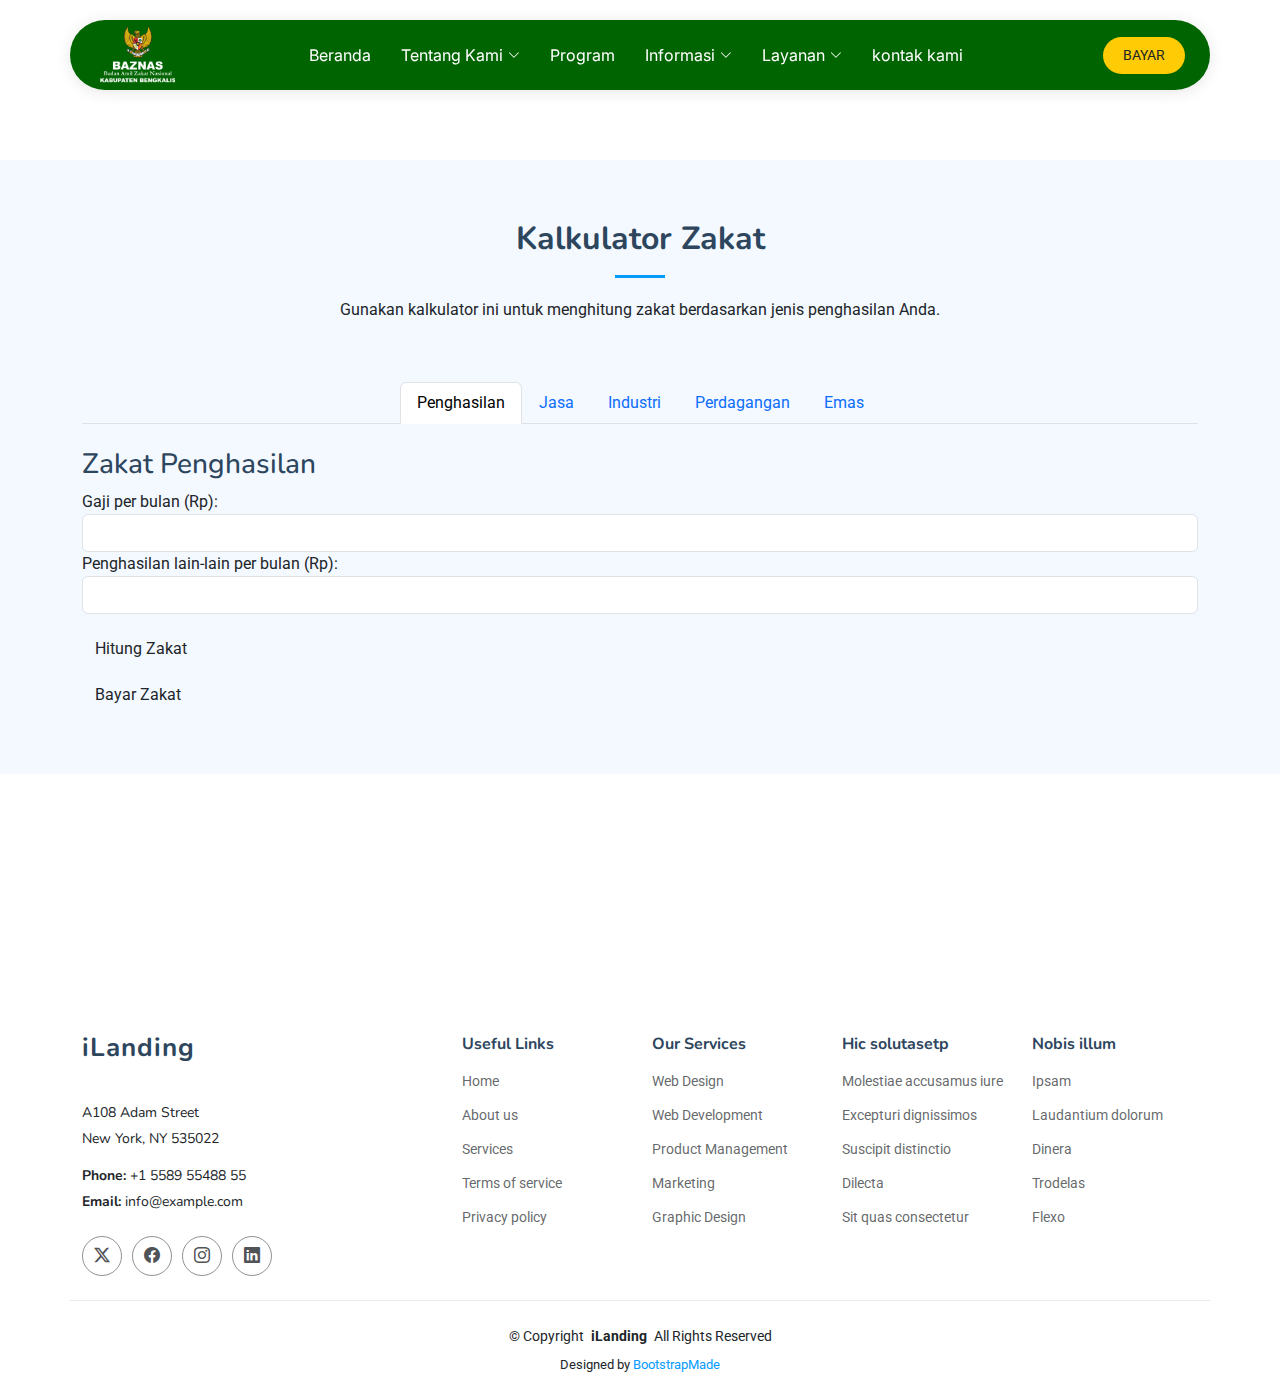
<file: kalkulator.html>
<!DOCTYPE html>
<html lang="en">

<head>
  <meta charset="utf-8" />
  <meta content="width=device-width, initial-scale=1.0" name="viewport" />
  <title>BAZNAS-BENGKALIS</title>
  <meta name="description" content="" />
  <meta name="keywords" content="" />

  <!-- Favicons -->
  <link href="assets/img/logo/LOGO BAZNAS HD putih.png" rel="icon" />
  <link href="assets/img/logo/LOGO BAZNAS HD putih.png" rel="apple-touch-icon" />

  <!-- Fonts -->
  <link href="https://fonts.googleapis.com" rel="preconnect" />
  <link href="https://fonts.gstatic.com" rel="preconnect" crossorigin />
  <link
    href="https://fonts.googleapis.com/css2?family=Roboto:ital,wght@0,100;0,300;0,400;0,500;0,700;0,900;1,100;1,300;1,400;1,500;1,700;1,900&family=Inter:wght@100;200;300;400;500;600;700;800;900&family=Nunito:ital,wght@0,200;0,300;0,400;0,500;0,600;0,700;0,800;0,900;1,200;1,300;1,400;1,500;1,600;1,700;1,800;1,900&display=swap"
    rel="stylesheet" />

  <!-- Vendor CSS Files -->
  <link href="assets/vendor/bootstrap/css/bootstrap.min.css" rel="stylesheet" />
  <link href="assets/vendor/bootstrap-icons/bootstrap-icons.css" rel="stylesheet" />
  <link href="assets/vendor/aos/aos.css" rel="stylesheet" />
  <link href="assets/vendor/glightbox/css/glightbox.min.css" rel="stylesheet" />
  <link href="assets/vendor/swiper/swiper-bundle.min.css" rel="stylesheet" />

  <!-- Main CSS File -->
  <link href="assets/css/main.css" rel="stylesheet" />
</head>

<body class="index-page">
  <!-- bagian heder -->
  <header id="header" class="header d-flex align-items-center fixed-top">
    <!-- di bawah ini nav item fix -->
    <div
      class="header-container container-fluid container-xl position-relative d-flex align-items-center justify-content-between">
      <!-- justify-content-between / -->
      <a href="#" class="logo d-flex align-items-center me-auto me-xl-0">
        <!-- Uncomment the line below if you also wish to use an image logo -->
        <img src="assets/img/logo/1.png" alt="" />
        <!-- <h1 class="sitename">BAZNAS</h1> -->
      </a>
      <nav id="navmenu" class="navmenu">
        <ul>
          <li><a href="index.html" >Beranda</a></li>
          <li class="dropdown">
            <a href="#"><span>Tentang Kami</span>
              <i class="bi bi-chevron-down toggle-dropdown"></i></a>
            <ul>
              <li class="dropdown">
                <a href="#"><span>Profil</span>
                  <i class="bi bi-chevron-down toggle-dropdown"></i></a>
                <ul>
                  <li><a href="#">Kata Sambutan</a></li>
                  <li><a href="#">Sejarah</a></li>
                  <li><a href="#">Visi Misi</a></li>
                </ul>
              </li>
              <li><a href="#">Struktur</a></li>
              <li><a href="#">Penghargaan</a></li>
              <li><a href="#">Kontak</a></li>
            </ul>
          </li>
          <li><a href="#features">Program</a></li>
          <li class="dropdown">
            <a href="#"><span>Informasi</span>
              <i class="bi bi-chevron-down toggle-dropdown"></i></a>
            <ul>
              <li><a href="#">Berita</a></li>
              <li><a href="#">Laporan</a></li>
              <li><a href="#">Pengumuman</a></li>
              <li><a href="#faq">Tanya Jawab</a></li>
            </ul>
          </li>
          <li class="dropdown">
            <a href="#"><span>Layanan</span>
              <i class="bi bi-chevron-down toggle-dropdown"></i></a>
            <ul>
              <li><a href="#" class="active">Kalkulator Zakat</a></li>
              <li><a href="#">Jemput</a></li>
            </ul>
          </li>

          <li><a href="#contact">kontak kami</a></li>
        </ul>
        <i class="mobile-nav-toggle d-xl-none bi bi-list"></i>
      </nav>
      <a class="btn-getstarted" href="https://dev.xen.to/sJu4WEQ9">BAYAR</a>
    </div>
  </header>
  <!-- penutup heder -->

  <!-- bagian main -->
  <main class="main">

    <!-- Call To Action 2 Section -->
    <section id="call-to-action-2" class="call-to-action-2 section">
    </section>
    <!-- /Call To Action 2 Section -->

    <!-- Contact calculator -->
    <section id="zakat" class="services contact section light-background">
      <div class="container section-title" data-aos="fade-up">
        <h2>Kalkulator Zakat</h2>
        <p>Gunakan kalkulator ini untuk menghitung zakat berdasarkan jenis penghasilan Anda.</p>
      </div>
    
      <div class="container" data-aos="fade-up" data-aos-delay="100">
        <ul class="nav nav-tabs justify-content-center">
          <li class="nav-item"><a class="nav-link active" data-bs-toggle="tab" href="#zakat-penghasilan">Penghasilan</a></li>
          <li class="nav-item"><a class="nav-link" data-bs-toggle="tab" href="#zakat-jasa">Jasa</a></li>
          <li class="nav-item"><a class="nav-link" data-bs-toggle="tab" href="#zakat-industri">Industri</a></li>
          <li class="nav-item"><a class="nav-link" data-bs-toggle="tab" href="#zakat-perdagangan">Perdagangan</a></li>
          <li class="nav-item"><a class="nav-link" data-bs-toggle="tab" href="#zakat-emas">Emas</a></li>
        </ul>
    
        <div class="tab-content mt-4">
          <!-- Penghasilan -->
          <div class="tab-pane fade show active" id="zakat-penghasilan">
            <h3>Zakat Penghasilan</h3>
            <label>Gaji per bulan (Rp):</label>
            <input type="text" id="gaji" oninput="formatInput(this, 'terbilangGaji')" class="form-control" />
            <div class="terbilang" id="terbilangGaji"></div>
    
            <label>Penghasilan lain-lain per bulan (Rp):</label>
            <input type="text" id="lain" oninput="formatInput(this, 'terbilangLain')" class="form-control" />
            <div class="terbilang" id="terbilangLain"></div>
    
            <button onclick="hitungZakat({idList: ['gaji', 'lain'], nisab: 6530000, hasilKey: 'penghasilan', outputId: 'hasilPenghasilan'})" class="btn mt-3">Hitung Zakat</button>
            <div class="result" id="hasilPenghasilan"></div>
            <button onclick="bayarZakat('penghasilan', hasilZakat.penghasilan)" class="btn mt-2">Bayar Zakat</button>
          </div>
    
          <!-- Jasa -->
          <div class="tab-pane fade" id="zakat-jasa">
            <h3>Zakat Jasa</h3>
            <label>Penghasilan dari jasa (Rp):</label>
            <input type="text" id="penghasilanJasa" oninput="formatInput(this, 'terbilangJasa')" class="form-control" />
            <div class="terbilang" id="terbilangJasa"></div>
            <button onclick="hitungZakat({idList: ['penghasilanJasa'], nisab: 6530000, hasilKey: 'jasa', outputId: 'hasilJasa'})" class="btn mt-3">Hitung Zakat</button>
            <div class="result" id="hasilJasa"></div>
            <button onclick="bayarZakat('jasa', hasilZakat.jasa)" class="btn mt-2">Bayar Zakat</button>
          </div>
    
          <!-- Industri -->
          <div class="tab-pane fade" id="zakat-industri">
            <h3>Zakat Industri</h3>
            <label>Nilai Aset (Rp):</label>
            <input type="text" id="asetIndustri" oninput="formatInput(this, 'terbilangAsetIndustri')" class="form-control" />
            <div class="terbilang" id="terbilangAsetIndustri"></div>
            <label>Hutang (Rp):</label>
            <input type="text" id="utangIndustri" oninput="formatInput(this, 'terbilangUtangIndustri')" class="form-control" />
            <div class="terbilang" id="terbilangUtangIndustri"></div>
            <button onclick="(() => {
              const total = getNumber('asetIndustri') - getNumber('utangIndustri');
              hasilZakat.industri = total >= 6530000 ? total * 0.025 : 0;
              document.getElementById('hasilIndustri').innerText = 'Zakat: Rp ' + Math.round(hasilZakat.industri).toLocaleString();
            })()" class="btn mt-3">Hitung Zakat</button>
            <div class="result" id="hasilIndustri"></div>
            <button onclick="bayarZakat('industri', hasilZakat.industri)" class="btn mt-2">Bayar Zakat</button>
          </div>
    
          <!-- Perdagangan -->
          <div class="tab-pane fade" id="zakat-perdagangan">
            <h3>Zakat Perdagangan</h3>
            <label>Nilai Aset (Rp):</label>
            <input type="text" id="asetPerdagangan" oninput="formatInput(this, 'terbilangAsetPerdagangan')" class="form-control" />
            <div class="terbilang" id="terbilangAsetPerdagangan"></div>
            <label>Laba (Rp):</label>
            <input type="text" id="labaPerdagangan" oninput="formatInput(this, 'terbilangLabaPerdagangan')" class="form-control" />
            <div class="terbilang" id="terbilangLabaPerdagangan"></div>
            <button onclick="hitungZakat({idList: ['asetPerdagangan', 'labaPerdagangan'], nisab: 6530000, hasilKey: 'perdagangan', outputId: 'hasilPerdagangan'})" class="btn mt-3">Hitung Zakat</button>
            <div class="result" id="hasilPerdagangan"></div>
            <button onclick="bayarZakat('perdagangan', hasilZakat.perdagangan)" class="btn mt-2">Bayar Zakat</button>
          </div>
    
          <!-- Emas -->
          <div class="tab-pane fade" id="zakat-emas">
            <h3>Zakat Emas</h3>
            <label>Nilai Emas (Rp):</label>
            <input type="text" id="nilaiEmas" oninput="formatInput(this, 'terbilangEmas')" class="form-control" />
            <div class="terbilang" id="terbilangEmas"></div>
            <button onclick="hitungZakat({idList: ['nilaiEmas'], nisab: 104550000, hasilKey: 'emas', outputId: 'hasilEmas'})" class="btn mt-3">Hitung Zakat</button>
            <div class="result" id="hasilEmas"></div>
            <button onclick="bayarZakat('emas', hasilZakat.emas)" class="btn mt-2">Bayar Zakat</button>
          </div>
        </div>
      </div>
    </section>
    
    <script>
    const hasilZakat = {};
    
    function getNumber(id) {
      const value = document.getElementById(id)?.value?.replace(/[^0-9]/g, '') || '0';
      return parseInt(value, 10);
    }
    
    function hitungZakat({ idList, nisab, hasilKey, outputId }) {
      const total = idList.reduce((sum, id) => sum + getNumber(id), 0);
      const zakat = total >= nisab ? total * 0.025 : 0;
      hasilZakat[hasilKey] = zakat;
      document.getElementById(outputId).innerText = 'Zakat: Rp ' + Math.round(zakat).toLocaleString();
    }
    function formatInput(input, targetTerbilangId) {
  let value = input.value.replace(/[^0-9]/g, '');

  // Format angka dengan titik ribuan
  input.value = new Intl.NumberFormat('id-ID').format(value);

  // Ubah ke angka
  const number = parseInt(value, 10) || 0;

  // Ubah ke huruf
  document.getElementById(targetTerbilangId).innerText = number === 0 
    ? '' 
    : '(' + terbilang(number).trim() + ' rupiah)';
}

// Fungsi untuk mengubah angka ke teks (terbilang)
function terbilang(bilangan) {
  const angka = ["", "satu", "dua", "tiga", "empat", "lima", "enam", "tujuh", "delapan", "sembilan"];
  const satuan = ["", "ribu", "juta", "miliar", "triliun"];

  if (bilangan === 0) return "nol";

  let hasil = "";
  let i = 0;

  while (bilangan > 0) {
    const sisa = bilangan % 1000;
    if (sisa > 0) {
      let strSisa = "";
      const ratusan = Math.floor(sisa / 100);
      const puluhan = Math.floor((sisa % 100) / 10);
      const satuanAkhir = sisa % 10;

      if (ratusan > 0) {
        strSisa += ratusan === 1 ? "seratus " : angka[ratusan] + " ratus ";
      }

      if (puluhan > 1) {
        strSisa += angka[puluhan] + " puluh ";
        if (satuanAkhir > 0) {
          strSisa += angka[satuanAkhir] + " ";
        }
      } else if (puluhan === 1) {
        if (satuanAkhir === 0) {
          strSisa += "sepuluh ";
        } else if (satuanAkhir === 1) {
          strSisa += "sebelas ";
        } else {
          strSisa += angka[satuanAkhir] + " belas ";
        }
      } else if (satuanAkhir > 0) {
        strSisa += angka[satuanAkhir] + " ";
      }

      hasil = strSisa + satuan[i] + " " + hasil;
    }

    bilangan = Math.floor(bilangan / 1000);
    i++;
  }

  hasil = hasil.replace(/satu ribu/, "seribu");

  return hasil.trim();
}
    </script>
    
    
    
    <!-- /Contact calculator -->

    <!-- kerjasama/seponsor -->
    <section id="clients" class="clients section">
      <div class="container" data-aos="fade-up" data-aos-delay="100">
        <div class="swiper init-swiper">
          <script type="application/json" class="swiper-config">
            {
              "loop": true,
              "speed": 600,
              "autoplay": {
                "delay": 5000
              },
              "slidesPerView": "auto",
              "pagination": {
                "el": ".swiper-pagination",
                "type": "bullets",
                "clickable": true
              },
              "breakpoints": {
                "320": {
                  "slidesPerView": 2,
                  "spaceBetween": 40
                },
                "480": {
                  "slidesPerView": 3,
                  "spaceBetween": 60
                },
                "640": {
                  "slidesPerView": 4,
                  "spaceBetween": 80
                },
                "992": {
                  "slidesPerView": 6,
                  "spaceBetween": 120
                }
              }
            }
          </script>
          <div class="swiper-wrapper align-items-center">
            <div class="swiper-slide">
              <img src="assets/img/clients/client-1.png" class="img-fluid" alt="" />
            </div>
            <div class="swiper-slide">
              <img src="assets/img/clients/client-2.png" class="img-fluid" alt="" />
            </div>
            <div class="swiper-slide">
              <img src="assets/img/clients/client-3.png" class="img-fluid" alt="" />
            </div>
            <div class="swiper-slide">
              <img src="assets/img/clients/client-4.png" class="img-fluid" alt="" />
            </div>
            <div class="swiper-slide">
              <img src="assets/img/clients/client-5.png" class="img-fluid" alt="" />
            </div>
            <div class="swiper-slide">
              <img src="assets/img/clients/client-6.png" class="img-fluid" alt="" />
            </div>
            <div class="swiper-slide">
              <img src="assets/img/clients/client-7.png" class="img-fluid" alt="" />
            </div>
            <div class="swiper-slide">
              <img src="assets/img/clients/client-8.png" class="img-fluid" alt="" />
            </div>
          </div>
          <div class="swiper-pagination"></div>
        </div>
      </div>
    </section>
    <!-- /kerjasama/seponsor  -->
    
  </main>
  <!-- penutup main -->

  <!-- bagian footer -->
  <footer id="footer" class="footer">
    <div class="container footer-top">
      <div class="row gy-4">
        <div class="col-lg-4 col-md-6 footer-about">
          <a href="index.html" class="logo d-flex align-items-center">
            <span class="sitename">iLanding</span>
          </a>
          <div class="footer-contact pt-3">
            <p>A108 Adam Street</p>
            <p>New York, NY 535022</p>
            <p class="mt-3">
              <strong>Phone:</strong> <span>+1 5589 55488 55</span>
            </p>
            <p><strong>Email:</strong> <span>info@example.com</span></p>
          </div>
          <div class="social-links d-flex mt-4">
            <a href=""><i class="bi bi-twitter-x"></i></a>
            <a href=""><i class="bi bi-facebook"></i></a>
            <a href=""><i class="bi bi-instagram"></i></a>
            <a href=""><i class="bi bi-linkedin"></i></a>
          </div>
        </div>

        <div class="col-lg-2 col-md-3 footer-links">
          <h4>Useful Links</h4>
          <ul>
            <li><a href="#">Home</a></li>
            <li><a href="#">About us</a></li>
            <li><a href="#">Services</a></li>
            <li><a href="#">Terms of service</a></li>
            <li><a href="#">Privacy policy</a></li>
          </ul>
        </div>

        <div class="col-lg-2 col-md-3 footer-links">
          <h4>Our Services</h4>
          <ul>
            <li><a href="#">Web Design</a></li>
            <li><a href="#">Web Development</a></li>
            <li><a href="#">Product Management</a></li>
            <li><a href="#">Marketing</a></li>
            <li><a href="#">Graphic Design</a></li>
          </ul>
        </div>

        <div class="col-lg-2 col-md-3 footer-links">
          <h4>Hic solutasetp</h4>
          <ul>
            <li><a href="#">Molestiae accusamus iure</a></li>
            <li><a href="#">Excepturi dignissimos</a></li>
            <li><a href="#">Suscipit distinctio</a></li>
            <li><a href="#">Dilecta</a></li>
            <li><a href="#">Sit quas consectetur</a></li>
          </ul>
        </div>

        <div class="col-lg-2 col-md-3 footer-links">
          <h4>Nobis illum</h4>
          <ul>
            <li><a href="#">Ipsam</a></li>
            <li><a href="#">Laudantium dolorum</a></li>
            <li><a href="#">Dinera</a></li>
            <li><a href="#">Trodelas</a></li>
            <li><a href="#">Flexo</a></li>
          </ul>
        </div>
      </div>
    </div>

    <div class="container copyright text-center mt-4">
      <p>
        © <span>Copyright</span>
        <strong class="px-1 sitename">iLanding</strong>
        <span>All Rights Reserved</span>
      </p>
      <div class="credits">
        <!-- All the links in the footer should remain intact. -->
        <!-- You can delete the links only if you've purchased the pro version. -->
        <!-- Licensing information: https://bootstrapmade.com/license/ -->
        <!-- Purchase the pro version with working PHP/AJAX contact form: [buy-url] -->
        Designed by <a href="https://bootstrapmade.com/">BootstrapMade</a>
      </div>
    </div>
  </footer>
  <!-- penutup footer -->

  <!-- Scroll Top -->
  <a href="#" id="scroll-top" class="scroll-top d-flex align-items-center justify-content-center"><i
      class="bi bi-arrow-up-short"></i></a>

  <!-- Vendor JS Files -->
  <script src="assets/vendor/bootstrap/js/bootstrap.bundle.min.js"></script>
  <script src="assets/vendor/php-email-form/validate.js"></script>
  <script src="assets/vendor/aos/aos.js"></script>
  <script src="assets/vendor/glightbox/js/glightbox.min.js"></script>
  <script src="assets/vendor/swiper/swiper-bundle.min.js"></script>
  <script src="assets/vendor/purecounter/purecounter_vanilla.js"></script>

  <!-- Main JS File -->
  <script src="assets/js/main.js"></script>
</body>

</html>
</file>
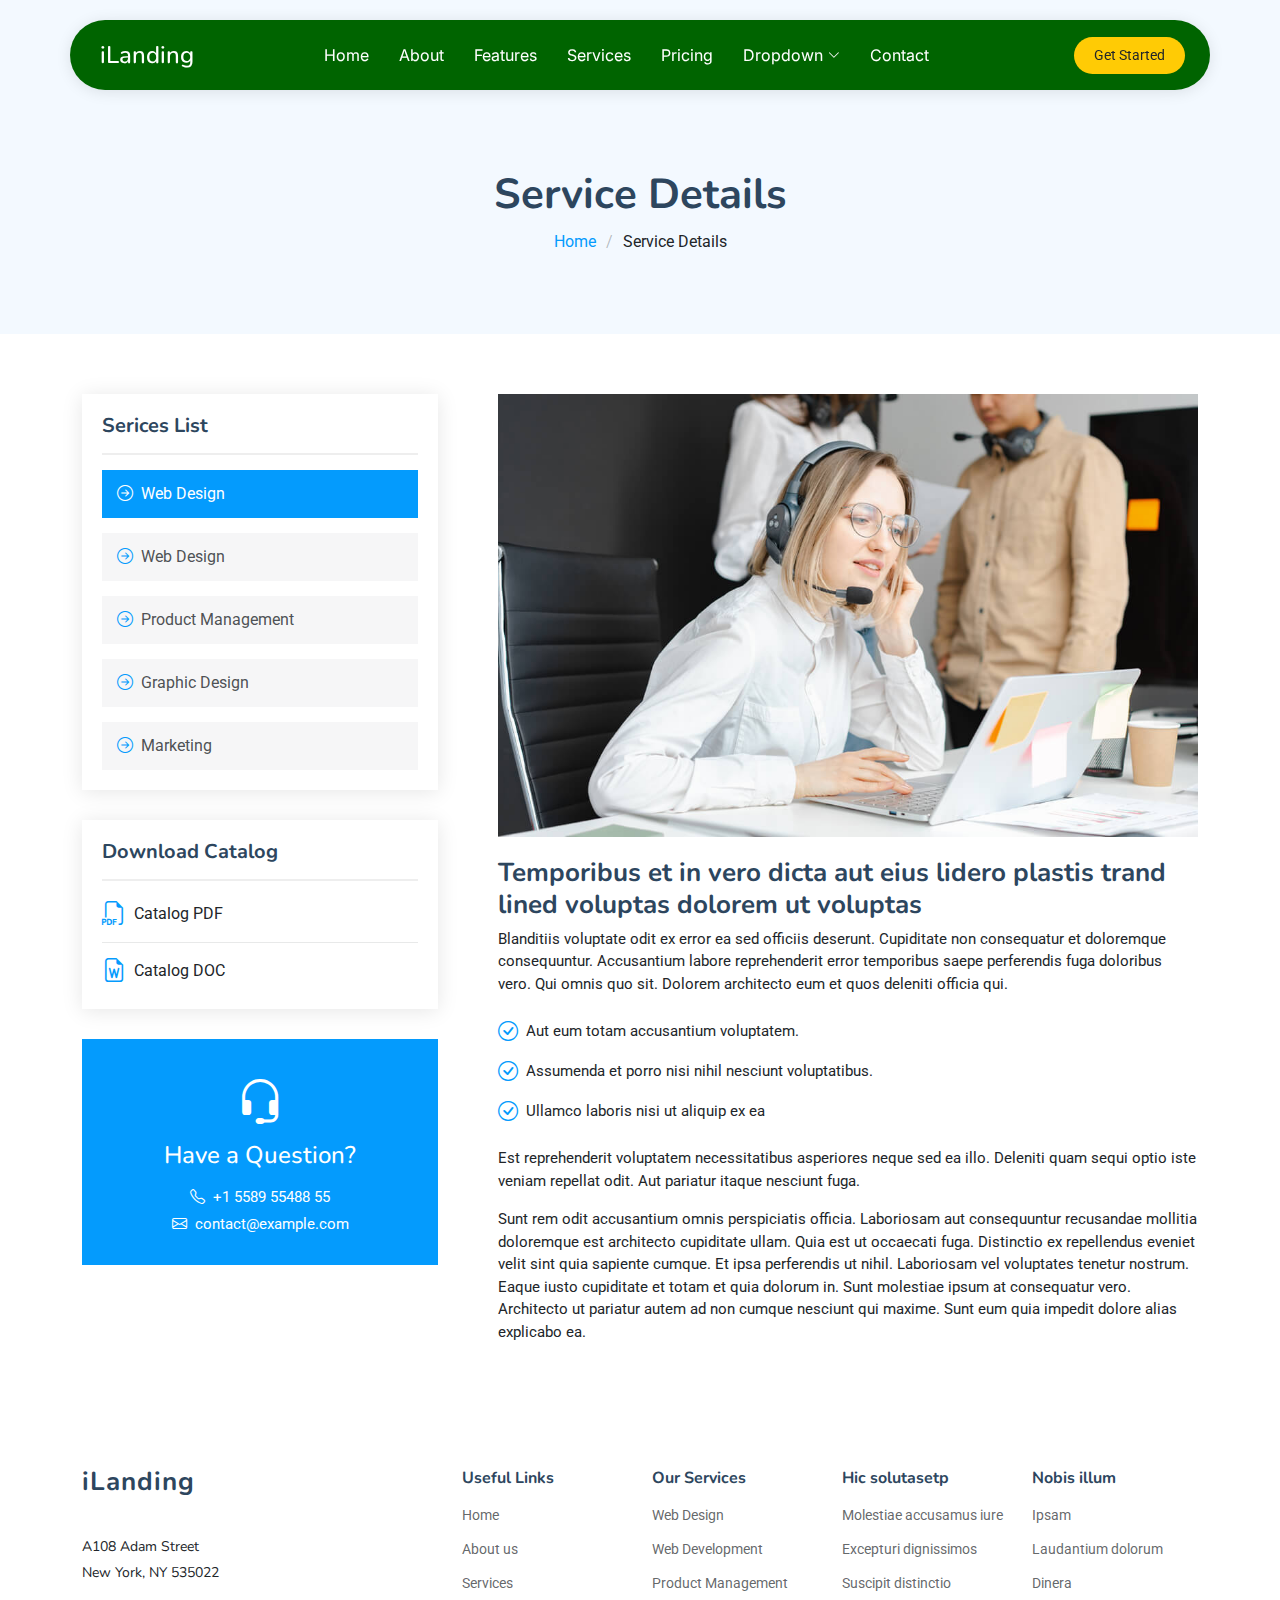
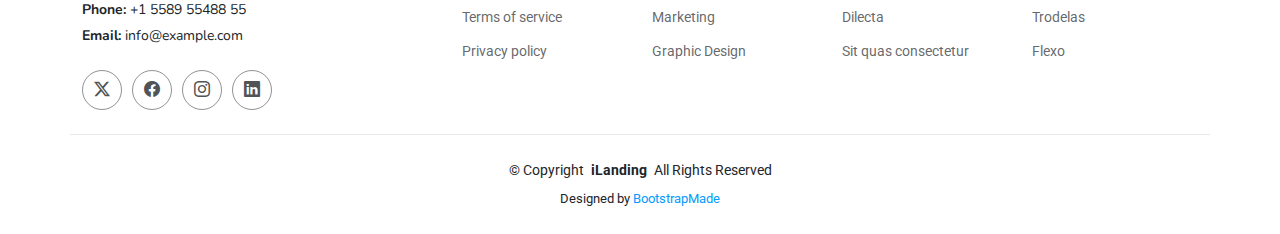
<file: service-details.html>
<!DOCTYPE html>
<html lang="en">

<head>
  <meta charset="utf-8">
  <meta content="width=device-width, initial-scale=1.0" name="viewport">
  <title>Service Details - iLanding Bootstrap Template</title>
  <meta name="description" content="">
  <meta name="keywords" content="">

  <!-- Favicons -->
  <link href="assets/img/favicon.png" rel="icon">
  <link href="assets/img/apple-touch-icon.png" rel="apple-touch-icon">

  <!-- Fonts -->
  <link href="https://fonts.googleapis.com" rel="preconnect">
  <link href="https://fonts.gstatic.com" rel="preconnect" crossorigin>
  <link href="https://fonts.googleapis.com/css2?family=Roboto:ital,wght@0,100;0,300;0,400;0,500;0,700;0,900;1,100;1,300;1,400;1,500;1,700;1,900&family=Inter:wght@100;200;300;400;500;600;700;800;900&family=Nunito:ital,wght@0,200;0,300;0,400;0,500;0,600;0,700;0,800;0,900;1,200;1,300;1,400;1,500;1,600;1,700;1,800;1,900&display=swap" rel="stylesheet">

  <!-- Vendor CSS Files -->
  <link href="assets/vendor/bootstrap/css/bootstrap.min.css" rel="stylesheet">
  <link href="assets/vendor/bootstrap-icons/bootstrap-icons.css" rel="stylesheet">
  <link href="assets/vendor/aos/aos.css" rel="stylesheet">
  <link href="assets/vendor/glightbox/css/glightbox.min.css" rel="stylesheet">
  <link href="assets/vendor/swiper/swiper-bundle.min.css" rel="stylesheet">

  <!-- Main CSS File -->
  <link href="assets/css/main.css" rel="stylesheet">

  <!-- =======================================================
  * Template Name: iLanding
  * Template URL: https://bootstrapmade.com/ilanding-bootstrap-landing-page-template/
  * Updated: Nov 12 2024 with Bootstrap v5.3.3
  * Author: BootstrapMade.com
  * License: https://bootstrapmade.com/license/
  ======================================================== -->
</head>

<body class="service-details-page">

  <header id="header" class="header d-flex align-items-center fixed-top">
    <div class="header-container container-fluid container-xl position-relative d-flex align-items-center justify-content-between">

      <a href="index.html" class="logo d-flex align-items-center me-auto me-xl-0">
        <!-- Uncomment the line below if you also wish to use an image logo -->
        <!-- <img src="assets/img/logo.png" alt=""> -->
        <h1 class="sitename">iLanding</h1>
      </a>

      <nav id="navmenu" class="navmenu">
        <ul>
          <li><a href="#hero">Home</a></li>
          <li><a href="#about">About</a></li>
          <li><a href="#features">Features</a></li>
          <li><a href="#services">Services</a></li>
          <li><a href="#pricing">Pricing</a></li>
          <li class="dropdown"><a href="#"><span>Dropdown</span> <i class="bi bi-chevron-down toggle-dropdown"></i></a>
            <ul>
              <li><a href="#">Dropdown 1</a></li>
              <li class="dropdown"><a href="#"><span>Deep Dropdown</span> <i class="bi bi-chevron-down toggle-dropdown"></i></a>
                <ul>
                  <li><a href="#">Deep Dropdown 1</a></li>
                  <li><a href="#">Deep Dropdown 2</a></li>
                  <li><a href="#">Deep Dropdown 3</a></li>
                  <li><a href="#">Deep Dropdown 4</a></li>
                  <li><a href="#">Deep Dropdown 5</a></li>
                </ul>
              </li>
              <li><a href="#">Dropdown 2</a></li>
              <li><a href="#">Dropdown 3</a></li>
              <li><a href="#">Dropdown 4</a></li>
            </ul>
          </li>
          <li><a href="#contact">Contact</a></li>
        </ul>
        <i class="mobile-nav-toggle d-xl-none bi bi-list"></i>
      </nav>

      <a class="btn-getstarted" href="index.html#about">Get Started</a>

    </div>
  </header>

  <main class="main">

    <!-- Page Title -->
    <div class="page-title light-background">
      <div class="container">
        <h1>Service Details</h1>
        <nav class="breadcrumbs">
          <ol>
            <li><a href="index.html">Home</a></li>
            <li class="current">Service Details</li>
          </ol>
        </nav>
      </div>
    </div><!-- End Page Title -->

    <!-- Service Details Section -->
    <section id="service-details" class="service-details section">

      <div class="container">

        <div class="row gy-5">

          <div class="col-lg-4" data-aos="fade-up" data-aos-delay="100">

            <div class="service-box">
              <h4>Serices List</h4>
              <div class="services-list">
                <a href="#" class="active"><i class="bi bi-arrow-right-circle"></i><span>Web Design</span></a>
                <a href="#"><i class="bi bi-arrow-right-circle"></i><span>Web Design</span></a>
                <a href="#"><i class="bi bi-arrow-right-circle"></i><span>Product Management</span></a>
                <a href="#"><i class="bi bi-arrow-right-circle"></i><span>Graphic Design</span></a>
                <a href="#"><i class="bi bi-arrow-right-circle"></i><span>Marketing</span></a>
              </div>
            </div><!-- End Services List -->

            <div class="service-box">
              <h4>Download Catalog</h4>
              <div class="download-catalog">
                <a href="#"><i class="bi bi-filetype-pdf"></i><span>Catalog PDF</span></a>
                <a href="#"><i class="bi bi-file-earmark-word"></i><span>Catalog DOC</span></a>
              </div>
            </div><!-- End Services List -->

            <div class="help-box d-flex flex-column justify-content-center align-items-center">
              <i class="bi bi-headset help-icon"></i>
              <h4>Have a Question?</h4>
              <p class="d-flex align-items-center mt-2 mb-0"><i class="bi bi-telephone me-2"></i> <span>+1 5589 55488 55</span></p>
              <p class="d-flex align-items-center mt-1 mb-0"><i class="bi bi-envelope me-2"></i> <a href="mailto:contact@example.com">contact@example.com</a></p>
            </div>

          </div>

          <div class="col-lg-8 ps-lg-5" data-aos="fade-up" data-aos-delay="200">
            <img src="assets/img/services.jpg" alt="" class="img-fluid services-img">
            <h3>Temporibus et in vero dicta aut eius lidero plastis trand lined voluptas dolorem ut voluptas</h3>
            <p>
              Blanditiis voluptate odit ex error ea sed officiis deserunt. Cupiditate non consequatur et doloremque consequuntur. Accusantium labore reprehenderit error temporibus saepe perferendis fuga doloribus vero. Qui omnis quo sit. Dolorem architecto eum et quos deleniti officia qui.
            </p>
            <ul>
              <li><i class="bi bi-check-circle"></i> <span>Aut eum totam accusantium voluptatem.</span></li>
              <li><i class="bi bi-check-circle"></i> <span>Assumenda et porro nisi nihil nesciunt voluptatibus.</span></li>
              <li><i class="bi bi-check-circle"></i> <span>Ullamco laboris nisi ut aliquip ex ea</span></li>
            </ul>
            <p>
              Est reprehenderit voluptatem necessitatibus asperiores neque sed ea illo. Deleniti quam sequi optio iste veniam repellat odit. Aut pariatur itaque nesciunt fuga.
            </p>
            <p>
              Sunt rem odit accusantium omnis perspiciatis officia. Laboriosam aut consequuntur recusandae mollitia doloremque est architecto cupiditate ullam. Quia est ut occaecati fuga. Distinctio ex repellendus eveniet velit sint quia sapiente cumque. Et ipsa perferendis ut nihil. Laboriosam vel voluptates tenetur nostrum. Eaque iusto cupiditate et totam et quia dolorum in. Sunt molestiae ipsum at consequatur vero. Architecto ut pariatur autem ad non cumque nesciunt qui maxime. Sunt eum quia impedit dolore alias explicabo ea.
            </p>
          </div>

        </div>

      </div>

    </section><!-- /Service Details Section -->

  </main>

  <footer id="footer" class="footer">

    <div class="container footer-top">
      <div class="row gy-4">
        <div class="col-lg-4 col-md-6 footer-about">
          <a href="index.html" class="logo d-flex align-items-center">
            <span class="sitename">iLanding</span>
          </a>
          <div class="footer-contact pt-3">
            <p>A108 Adam Street</p>
            <p>New York, NY 535022</p>
            <p class="mt-3"><strong>Phone:</strong> <span>+1 5589 55488 55</span></p>
            <p><strong>Email:</strong> <span>info@example.com</span></p>
          </div>
          <div class="social-links d-flex mt-4">
            <a href=""><i class="bi bi-twitter-x"></i></a>
            <a href=""><i class="bi bi-facebook"></i></a>
            <a href=""><i class="bi bi-instagram"></i></a>
            <a href=""><i class="bi bi-linkedin"></i></a>
          </div>
        </div>

        <div class="col-lg-2 col-md-3 footer-links">
          <h4>Useful Links</h4>
          <ul>
            <li><a href="#">Home</a></li>
            <li><a href="#">About us</a></li>
            <li><a href="#">Services</a></li>
            <li><a href="#">Terms of service</a></li>
            <li><a href="#">Privacy policy</a></li>
          </ul>
        </div>

        <div class="col-lg-2 col-md-3 footer-links">
          <h4>Our Services</h4>
          <ul>
            <li><a href="#">Web Design</a></li>
            <li><a href="#">Web Development</a></li>
            <li><a href="#">Product Management</a></li>
            <li><a href="#">Marketing</a></li>
            <li><a href="#">Graphic Design</a></li>
          </ul>
        </div>

        <div class="col-lg-2 col-md-3 footer-links">
          <h4>Hic solutasetp</h4>
          <ul>
            <li><a href="#">Molestiae accusamus iure</a></li>
            <li><a href="#">Excepturi dignissimos</a></li>
            <li><a href="#">Suscipit distinctio</a></li>
            <li><a href="#">Dilecta</a></li>
            <li><a href="#">Sit quas consectetur</a></li>
          </ul>
        </div>

        <div class="col-lg-2 col-md-3 footer-links">
          <h4>Nobis illum</h4>
          <ul>
            <li><a href="#">Ipsam</a></li>
            <li><a href="#">Laudantium dolorum</a></li>
            <li><a href="#">Dinera</a></li>
            <li><a href="#">Trodelas</a></li>
            <li><a href="#">Flexo</a></li>
          </ul>
        </div>

      </div>
    </div>

    <div class="container copyright text-center mt-4">
      <p>© <span>Copyright</span> <strong class="px-1 sitename">iLanding</strong> <span>All Rights Reserved</span></p>
      <div class="credits">
        <!-- All the links in the footer should remain intact. -->
        <!-- You can delete the links only if you've purchased the pro version. -->
        <!-- Licensing information: https://bootstrapmade.com/license/ -->
        <!-- Purchase the pro version with working PHP/AJAX contact form: [buy-url] -->
        Designed by <a href="https://bootstrapmade.com/">BootstrapMade</a>
      </div>
    </div>

  </footer>

  <!-- Scroll Top -->
  <a href="#" id="scroll-top" class="scroll-top d-flex align-items-center justify-content-center"><i class="bi bi-arrow-up-short"></i></a>

  <!-- Vendor JS Files -->
  <script src="assets/vendor/bootstrap/js/bootstrap.bundle.min.js"></script>
  <script src="assets/vendor/php-email-form/validate.js"></script>
  <script src="assets/vendor/aos/aos.js"></script>
  <script src="assets/vendor/glightbox/js/glightbox.min.js"></script>
  <script src="assets/vendor/swiper/swiper-bundle.min.js"></script>
  <script src="assets/vendor/purecounter/purecounter_vanilla.js"></script>

  <!-- Main JS File -->
  <script src="assets/js/main.js"></script>

</body>

</html>
</file>
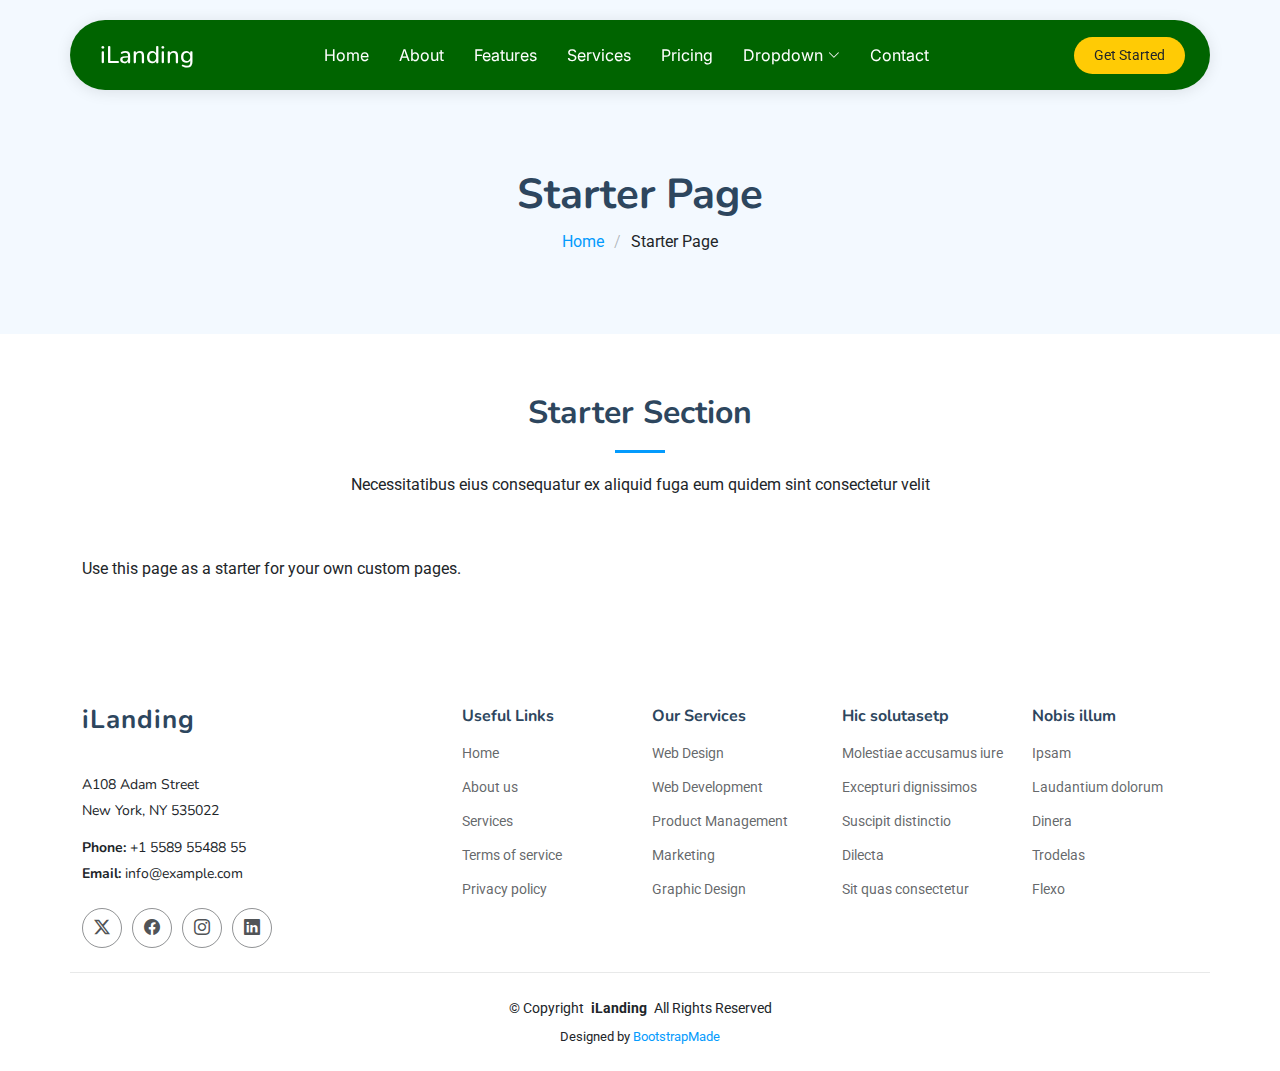
<file: starter-page.html>
<!DOCTYPE html>
<html lang="en">

<head>
  <meta charset="utf-8">
  <meta content="width=device-width, initial-scale=1.0" name="viewport">
  <title>Starter Page - iLanding Bootstrap Template</title>
  <meta name="description" content="">
  <meta name="keywords" content="">

  <!-- Favicons -->
  <link href="assets/img/favicon.png" rel="icon">
  <link href="assets/img/apple-touch-icon.png" rel="apple-touch-icon">

  <!-- Fonts -->
  <link href="https://fonts.googleapis.com" rel="preconnect">
  <link href="https://fonts.gstatic.com" rel="preconnect" crossorigin>
  <link href="https://fonts.googleapis.com/css2?family=Roboto:ital,wght@0,100;0,300;0,400;0,500;0,700;0,900;1,100;1,300;1,400;1,500;1,700;1,900&family=Inter:wght@100;200;300;400;500;600;700;800;900&family=Nunito:ital,wght@0,200;0,300;0,400;0,500;0,600;0,700;0,800;0,900;1,200;1,300;1,400;1,500;1,600;1,700;1,800;1,900&display=swap" rel="stylesheet">

  <!-- Vendor CSS Files -->
  <link href="assets/vendor/bootstrap/css/bootstrap.min.css" rel="stylesheet">
  <link href="assets/vendor/bootstrap-icons/bootstrap-icons.css" rel="stylesheet">
  <link href="assets/vendor/aos/aos.css" rel="stylesheet">
  <link href="assets/vendor/glightbox/css/glightbox.min.css" rel="stylesheet">
  <link href="assets/vendor/swiper/swiper-bundle.min.css" rel="stylesheet">

  <!-- Main CSS File -->
  <link href="assets/css/main.css" rel="stylesheet">

  <!-- =======================================================
  * Template Name: iLanding
  * Template URL: https://bootstrapmade.com/ilanding-bootstrap-landing-page-template/
  * Updated: Nov 12 2024 with Bootstrap v5.3.3
  * Author: BootstrapMade.com
  * License: https://bootstrapmade.com/license/
  ======================================================== -->
</head>

<body class="starter-page-page">

  <header id="header" class="header d-flex align-items-center fixed-top">
    <div class="header-container container-fluid container-xl position-relative d-flex align-items-center justify-content-between">

      <a href="index.html" class="logo d-flex align-items-center me-auto me-xl-0">
        <!-- Uncomment the line below if you also wish to use an image logo -->
        <!-- <img src="assets/img/logo.png" alt=""> -->
        <h1 class="sitename">iLanding</h1>
      </a>

      <nav id="navmenu" class="navmenu">
        <ul>
          <li><a href="#hero">Home</a></li>
          <li><a href="#about">About</a></li>
          <li><a href="#features">Features</a></li>
          <li><a href="#services">Services</a></li>
          <li><a href="#pricing">Pricing</a></li>
          <li class="dropdown"><a href="#"><span>Dropdown</span> <i class="bi bi-chevron-down toggle-dropdown"></i></a>
            <ul>
              <li><a href="#">Dropdown 1</a></li>
              <li class="dropdown"><a href="#"><span>Deep Dropdown</span> <i class="bi bi-chevron-down toggle-dropdown"></i></a>
                <ul>
                  <li><a href="#">Deep Dropdown 1</a></li>
                  <li><a href="#">Deep Dropdown 2</a></li>
                  <li><a href="#">Deep Dropdown 3</a></li>
                  <li><a href="#">Deep Dropdown 4</a></li>
                  <li><a href="#">Deep Dropdown 5</a></li>
                </ul>
              </li>
              <li><a href="#">Dropdown 2</a></li>
              <li><a href="#">Dropdown 3</a></li>
              <li><a href="#">Dropdown 4</a></li>
            </ul>
          </li>
          <li><a href="#contact">Contact</a></li>
        </ul>
        <i class="mobile-nav-toggle d-xl-none bi bi-list"></i>
      </nav>

      <a class="btn-getstarted" href="index.html#about">Get Started</a>

    </div>
  </header>

  <main class="main">

    <!-- Page Title -->
    <div class="page-title light-background">
      <div class="container">
        <h1>Starter Page</h1>
        <nav class="breadcrumbs">
          <ol>
            <li><a href="index.html">Home</a></li>
            <li class="current">Starter Page</li>
          </ol>
        </nav>
      </div>
    </div><!-- End Page Title -->

    <!-- Starter Section Section -->
    <section id="starter-section" class="starter-section section">

      <!-- Section Title -->
      <div class="container section-title" data-aos="fade-up">
        <h2>Starter Section</h2>
        <p>Necessitatibus eius consequatur ex aliquid fuga eum quidem sint consectetur velit</p>
      </div><!-- End Section Title -->

      <div class="container" data-aos="fade-up">
        <p>Use this page as a starter for your own custom pages.</p>
      </div>

    </section><!-- /Starter Section Section -->

  </main>

  <footer id="footer" class="footer">

    <div class="container footer-top">
      <div class="row gy-4">
        <div class="col-lg-4 col-md-6 footer-about">
          <a href="index.html" class="logo d-flex align-items-center">
            <span class="sitename">iLanding</span>
          </a>
          <div class="footer-contact pt-3">
            <p>A108 Adam Street</p>
            <p>New York, NY 535022</p>
            <p class="mt-3"><strong>Phone:</strong> <span>+1 5589 55488 55</span></p>
            <p><strong>Email:</strong> <span>info@example.com</span></p>
          </div>
          <div class="social-links d-flex mt-4">
            <a href=""><i class="bi bi-twitter-x"></i></a>
            <a href=""><i class="bi bi-facebook"></i></a>
            <a href=""><i class="bi bi-instagram"></i></a>
            <a href=""><i class="bi bi-linkedin"></i></a>
          </div>
        </div>

        <div class="col-lg-2 col-md-3 footer-links">
          <h4>Useful Links</h4>
          <ul>
            <li><a href="#">Home</a></li>
            <li><a href="#">About us</a></li>
            <li><a href="#">Services</a></li>
            <li><a href="#">Terms of service</a></li>
            <li><a href="#">Privacy policy</a></li>
          </ul>
        </div>

        <div class="col-lg-2 col-md-3 footer-links">
          <h4>Our Services</h4>
          <ul>
            <li><a href="#">Web Design</a></li>
            <li><a href="#">Web Development</a></li>
            <li><a href="#">Product Management</a></li>
            <li><a href="#">Marketing</a></li>
            <li><a href="#">Graphic Design</a></li>
          </ul>
        </div>

        <div class="col-lg-2 col-md-3 footer-links">
          <h4>Hic solutasetp</h4>
          <ul>
            <li><a href="#">Molestiae accusamus iure</a></li>
            <li><a href="#">Excepturi dignissimos</a></li>
            <li><a href="#">Suscipit distinctio</a></li>
            <li><a href="#">Dilecta</a></li>
            <li><a href="#">Sit quas consectetur</a></li>
          </ul>
        </div>

        <div class="col-lg-2 col-md-3 footer-links">
          <h4>Nobis illum</h4>
          <ul>
            <li><a href="#">Ipsam</a></li>
            <li><a href="#">Laudantium dolorum</a></li>
            <li><a href="#">Dinera</a></li>
            <li><a href="#">Trodelas</a></li>
            <li><a href="#">Flexo</a></li>
          </ul>
        </div>

      </div>
    </div>

    <div class="container copyright text-center mt-4">
      <p>© <span>Copyright</span> <strong class="px-1 sitename">iLanding</strong> <span>All Rights Reserved</span></p>
      <div class="credits">
        <!-- All the links in the footer should remain intact. -->
        <!-- You can delete the links only if you've purchased the pro version. -->
        <!-- Licensing information: https://bootstrapmade.com/license/ -->
        <!-- Purchase the pro version with working PHP/AJAX contact form: [buy-url] -->
        Designed by <a href="https://bootstrapmade.com/">BootstrapMade</a>
      </div>
    </div>

  </footer>

  <!-- Scroll Top -->
  <a href="#" id="scroll-top" class="scroll-top d-flex align-items-center justify-content-center"><i class="bi bi-arrow-up-short"></i></a>

  <!-- Vendor JS Files -->
  <script src="assets/vendor/bootstrap/js/bootstrap.bundle.min.js"></script>
  <script src="assets/vendor/php-email-form/validate.js"></script>
  <script src="assets/vendor/aos/aos.js"></script>
  <script src="assets/vendor/glightbox/js/glightbox.min.js"></script>
  <script src="assets/vendor/swiper/swiper-bundle.min.js"></script>
  <script src="assets/vendor/purecounter/purecounter_vanilla.js"></script>

  <!-- Main JS File -->
  <script src="assets/js/main.js"></script>

</body>

</html>
</file>
<file: assets/css/main.css>
/**
* Template Name: iLanding
* Template URL: https://bootstrapmade.com/ilanding-bootstrap-landing-page-template/
* Updated: Nov 12 2024 with Bootstrap v5.3.3
* Author: BootstrapMade.com
* License: https://bootstrapmade.com/license/
*/

/*--------------------------------------------------------------
# Font & Color Variables
# Help: https://bootstrapmade.com/color-system/
--------------------------------------------------------------*/
/* Fonts */
:root {
  --default-font: "Roboto",  system-ui, -apple-system, "Segoe UI", Roboto, "Helvetica Neue", Arial, "Noto Sans", "Liberation Sans", sans-serif, "Apple Color Emoji", "Segoe UI Emoji", "Segoe UI Symbol", "Noto Color Emoji";
  --heading-font: "Nunito",  sans-serif;
  --nav-font: "Inter",  sans-serif;
}

/* Global Colors - The following color variables are used throughout the website. Updating them here will change the color scheme of the entire website */
:root { 
  --background-color: #ffffff; /* Background color for the entire website, including individual sections */
  --default-color: #212529; /* Default color used for the majority of the text content across the entire website */
  --heading-color: #2d465e; /* Color for headings, subheadings and title throughout the website */
  --accent-color: #049bfd; /* Accent color that represents your brand on the website. It's used for buttons, links, and other elements that need to stand out */
  --surface-color: #ffffff; /* The surface color is used as a background of boxed elements within sections, such as cards, icon boxes, or other elements that require a visual separation from the global background. */
  --contrast-color: #ffffff;
  --primary-color: #006400; 
  --primary-culor: #FFCB05;
   /* Contrast color for text, ensuring readability against backgrounds of accent, heading, or default colors. */
}

/* Nav Menu Colors - The following color variables are used specifically for the navigation menu. They are separate from the global colors to allow for more customization options */
:root {
  --nav-color: #212529;  /* The default color of the main navmenu links */
  --nav-hover-color: #049bfd; /* Applied to main navmenu links when they are hovered over or active */
  --nav-mobile-background-color: #ffffff; /* Used as the background color for mobile navigation menu */
  --nav-dropdown-background-color: #ffffff; /* Used as the background color for dropdown items that appear when hovering over primary navigation items */
  --nav-dropdown-color: #212529; /* Used for navigation links of the dropdown items in the navigation menu. */
  --nav-dropdown-hover-color: #049bfd; /* Similar to --nav-hover-color, this color is applied to dropdown navigation links when they are hovered over. */
}

/* Color Presets - These classes override global colors when applied to any section or element, providing reuse of the sam color scheme. */

.light-background {
  --background-color: #f3f9ff;
  --surface-color: #ffffff;
}

.dark-background {
  --background-color: #0d83fd;
  --default-color: #ffffff;
  --heading-color: #ffffff;
  --surface-color: #409dfd;
  --contrast-color: #ffffff;
}

/* Smooth scroll */
:root {
  scroll-behavior: smooth;
}

/*--------------------------------------------------------------
# General Styling & Shared Classes
--------------------------------------------------------------*/
body {
  color: var(--default-color);
  background-color: var(--background-color);
  font-family: var(--default-font);
}

a {
  color: var(--accent-color);
  text-decoration: none;
  transition: 0.3s;
}

a:hover {
  color: color-mix(in srgb, var(--accent-color), transparent 25%);
  text-decoration: none;
}

h1,
h2,
h3,
h4,
h5,
h6 {
  color: var(--heading-color);
  font-family: var(--heading-font);
}

/* PHP Email Form Messages
------------------------------*/
.php-email-form .error-message {
  display: none;
  background: #df1529;
  color: #ffffff;
  text-align: left;
  padding: 15px;
  margin-bottom: 24px;
  font-weight: 600;
}

.php-email-form .sent-message {
  display: none;
  color: #ffffff;
  background: #059652;
  text-align: center;
  padding: 15px;
  margin-bottom: 24px;
  font-weight: 600;
}

.php-email-form .loading {
  display: none;
  background: var(--surface-color);
  text-align: center;
  padding: 15px;
  margin-bottom: 24px;
}

.php-email-form .loading:before {
  content: "";
  display: inline-block;
  border-radius: 50%;
  width: 24px;
  height: 24px;
  margin: 0 10px -6px 0;
  border: 3px solid var(--accent-color);
  border-top-color: var(--surface-color);
  animation: php-email-form-loading 1s linear infinite;
}

@keyframes php-email-form-loading {
  0% {
    transform: rotate(0deg);
  }

  100% {
    transform: rotate(360deg);
  }
}

/*--------------------------------------------------------------
# Global Header
--------------------------------------------------------------*/
.header {
  --background-color: rgba(255, 255, 255, 0);
  color: var(--default-color);
  background-color: var(--background-color);
  padding: 20px 0;
  transition: all 0.5s;
  z-index: 997;
}

.header .header-container {
  background: var(--primary-color); /* Change the color of the toggle button */
  border-radius: 50px;
  padding: 5px 25px;
  box-shadow: 0px 2px 15px rgba(0, 0, 0, 0.1);
  
}

.scrolled .header .header-container {
  background: color-mix(in srgb, var(--primary-color), transparent 5%);
  
}

.header .logo {
  line-height: 1;
  padding-left: 5px;
}

.header .logo img {
  max-height: 60px;  /* Change the sise of the toggle button */
  margin-right: 8px;
}

.header .logo h1 {
  font-size: 24px;
  margin: 0;
  font-weight: 500;
  color: var(--surface-color); /* Change the color of the toggle button */
}

.header  .btn-getstarted,
.header  .btn-getstarted:focus {
  color: var(--nav-color);
  background: var(--primary-culor); /* Change the color of the toggle button */
  font-size: 14px;
  padding: 8px 20px;
  margin: 0 0 0 30px;
  border-radius: 50px;
  transition: 0.3s;
  
}



.header  .btn-getstarted:hover,
.header  .btn-getstarted:focus:hover {
  color: var(--contrast-color);
  background: color-mix(in srgb, var(--accent-color), transparent 15%);
}

@media (max-width: 1200px) {
  .header {
    padding-top: 10px;
  }

  .header .header-container {
    margin-left: 10px;
    margin-right: 10px;
    padding: 10px 5px 10px 15px;
    
  }

  .header .logo {
    order: 1;
  }

  /* di bawah */
  .header .logo img {
    max-height: 40px;  /* Change the sise of the toggle button */
    margin-right: 8px;
  }

  .header  .btn-getstarted {
    order: 2;
    margin: 0 10px 0 0;
    padding: 6px 15px;
  }

  .header .navmenu {
    order: 3;
  }
}

/*--------------------------------------------------------------
# Navigation Menu
--------------------------------------------------------------*/
/* Navmenu - Desktop */
@media (min-width: 1200px) {
  .navmenu {
    padding: 0;
  }

  .navmenu ul {
    margin: 0;
    padding: 0;
    display: flex;
    list-style: none;
    align-items: center;
  }

  .navmenu li {
    position: relative;
  }

  .navmenu a,
  .navmenu a:focus {
    color: var(--nav-mobile-background-color); /* Change the color of the toggle button */
    padding: 18px 15px;
    font-size: 16px;
    font-family: var(--nav-font);
    font-weight: 400;
    display: flex;
    align-items: center;
    justify-content: space-between;
    white-space: nowrap;
    transition: 0.3s;
  }

  .navmenu a i,
  .navmenu a:focus i {
    font-size: 12px;
    line-height: 0;
    margin-left: 5px;
    transition: 0.3s;
  }

  .navmenu li:last-child a {
    padding-right: 0;
  }

  .navmenu li:hover>a,
  .navmenu .active,
  .navmenu .active:focus {
    color: var(--primary-culor);
  }

  .navmenu .dropdown ul {
    margin: 0;
    padding: 10px 0;
    background: var(--nav-dropdown-background-color);
    display: block;
    position: absolute;
    visibility: hidden;
    left: 14px;
    top: 130%;
    opacity: 0;
    transition: 0.3s;
    border-radius: 4px;
    z-index: 99;
    box-shadow: 0px 0px 30px rgba(0, 0, 0, 0.1);
  }

  .navmenu .dropdown ul li {
    min-width: 200px;
  }

  .navmenu .dropdown ul a {
    padding: 10px 20px;
    font-size: 15px;
    text-transform: none;
    color: var(--nav-dropdown-color);
  }

  .navmenu .dropdown ul a i {
    font-size: 12px;
  }

  .navmenu .dropdown ul a:hover,
  .navmenu .dropdown ul .active:hover,
  .navmenu .dropdown ul li:hover>a {
    color: var(--nav-dropdown-hover-color);
  }

  .navmenu .dropdown:hover>ul {
    opacity: 1;
    top: 100%;
    visibility: visible;
  }

  .navmenu .dropdown .dropdown ul {
    top: 0;
    left: -90%;
    visibility: hidden;
  }

  .navmenu .dropdown .dropdown:hover>ul {
    opacity: 1;
    top: 0;
    left: -100%;
    visibility: visible;
  }
}

/* Navmenu - Mobile */
@media (max-width: 1199px) {
  .mobile-nav-toggle {
    color: var(--nav-mobile-background-color); /* Change the color of the toggle button */
    font-size: 28px;
    line-height: 0;
    margin-right: 10px;
    cursor: pointer;
    transition: color 0.3s;
  }

  .navmenu {
    padding: 0;
    z-index: 9997;
  }

  .navmenu ul {
    display: none;
    list-style: none;
    position: absolute;
    inset: 60px 20px 20px 20px;
    padding: 10px 0;
    margin: 0;
    border-radius: 6px;
    background-color: var(--nav-mobile-background-color);
    overflow-y: auto;
    transition: 0.3s;
    z-index: 9998;
    box-shadow: 0px 0px 30px rgba(0, 0, 0, 0.1);
  }

  .navmenu a,
  .navmenu a:focus {
    color: var(--nav-dropdown-color);
    padding: 10px 20px;
    font-family: var(--nav-font);
    font-size: 17px;
    font-weight: 500;
    display: flex;
    align-items: center;
    justify-content: space-between;
    white-space: nowrap;
    transition: 0.3s;
  }

  .navmenu a i,
  .navmenu a:focus i {
    font-size: 12px;
    line-height: 0;
    margin-left: 5px;
    width: 30px;
    height: 30px;
    display: flex;
    align-items: center;
    justify-content: center;
    border-radius: 50%;
    transition: 0.3s;
    background-color: color-mix(in srgb, var(--accent-color), transparent 90%);
  }

  .navmenu a i:hover,
  .navmenu a:focus i:hover {
    background-color: var(--accent-color);
    color: var(--contrast-color);
  }

  .navmenu a:hover,
  .navmenu .active,
  .navmenu .active:focus {
    color: var(--nav-dropdown-hover-color);
  }

  .navmenu .active i,
  .navmenu .active:focus i {
    background-color: var(--accent-color);
    color: var(--contrast-color);
    transform: rotate(180deg);
  }

  .navmenu .dropdown ul {
    position: static;
    display: none;
    z-index: 99;
    padding: 10px 0;
    margin: 10px 20px;
    background-color: var(--nav-dropdown-background-color);
    border: 1px solid color-mix(in srgb, var(--default-color), transparent 90%);
    box-shadow: none;
    transition: all 0.5s ease-in-out;
  }

  .navmenu .dropdown ul ul {
    background-color: rgba(33, 37, 41, 0.1);
  }

  .navmenu .dropdown>.dropdown-active {
    display: block;
    background-color: rgba(33, 37, 41, 0.03);
  }

  .mobile-nav-active {
    overflow: hidden;
  }

  .mobile-nav-active .mobile-nav-toggle {
    color: #fff;
    position: absolute;
    font-size: 32px;
    top: 15px;
    right: 15px;
    margin-right: 0;
    z-index: 9999;
  }

  .mobile-nav-active .navmenu {
    position: fixed;
    overflow: hidden;
    inset: 0;
    background: rgba(33, 37, 41, 0.8);
    transition: 0.3s;
  }

  .mobile-nav-active .navmenu>ul {
    display: block;
  }
}

/*--------------------------------------------------------------
# Featured Posts Section
--------------------------------------------------------------*/
.featured-posts {
  overflow: hidden;
  position: relative;
}

.featured-posts .blog-posts-slider .swiper-wrapper {
  height: auto !important;
}

.featured-posts .blog-post-item {
  position: relative;
  height: 500px;
  overflow: hidden;
  border-radius: 15px;
}


/* form search */
.features .search-form {
  position: relative;
  width: 250px;
  display: flex;
  align-items: center;
  padding: 0;
  margin: 40px 0 0 0;
}

.features .search-form .form-control {
  padding: 7px 40px 7px 15px;
  background: transparent;
  transition: 0.3s;
  color: var(--default-color);
  font-size: 14px;
}
/* end form search */

@media (max-width: 1200px) {
  .featured-posts .blog-post-item {
    height: 450px;
  }
}

@media (max-width: 991px) {
  .featured-posts .blog-post-item {
    height: 400px;
  }
}

@media (max-width: 768px) {
  .featured-posts .blog-post-item {
    height: 450px;
  }
}

.featured-posts .blog-post-item img {
  position: absolute;
  inset: 0;
  width: 100%;
  height: 100%;
  object-fit: cover;
}

.featured-posts .blog-post-item::after {
  content: "";
  position: absolute;
  inset: 0;
  background: linear-gradient(0deg, rgba(0, 0, 0, 0.7) 0%, rgba(0, 0, 0, 0.4) 50%, rgba(0, 0, 0, 0.1) 100%);
}

.featured-posts .blog-post-content {
  position: absolute;
  bottom: 0;
  left: 0;
  right: 0;
  padding: 30px;
  color: var(--contrast-color);
  z-index: 2;
}

@media (max-width: 1200px) {
  .featured-posts .blog-post-content {
    padding: 25px;
  }
}

@media (max-width: 991px) {
  .featured-posts .blog-post-content {
    padding: 25px;
  }
}

@media (max-width: 768px) {
  .featured-posts .blog-post-content {
    padding: 30px;
  }
}

.featured-posts .blog-post-content .post-meta {
  margin-bottom: 15px;
  font-size: 14px;
}

.featured-posts .blog-post-content .post-meta span {
  display: inline-block;
  margin-right: 20px;
}

.featured-posts .blog-post-content .post-meta span i {
  margin-right: 5px;
  font-size: 16px;
}

.featured-posts .blog-post-content .post-meta span:last-child {
  margin-right: 0;
}

.featured-posts .blog-post-content h2 {
  font-size: 24px;
  font-weight: 700;
  margin-bottom: 15px;
  color: var(--contrast-color);
  line-height: 1.3;
}

@media (max-width: 1200px) {
  .featured-posts .blog-post-content h2 {
    font-size: 20px;
  }
}

@media (max-width: 991px) {
  .featured-posts .blog-post-content h2 {
    font-size: 20px;
  }
}

@media (max-width: 768px) {
  .featured-posts .blog-post-content h2 {
    font-size: 22px;
  }
}

.featured-posts .blog-post-content h2 a {
  color: var(--contrast-color);
  transition: 0.3s;
}

.featured-posts .blog-post-content h2 a:hover {
  color: color-mix(in srgb, var(--contrast-color), transparent 20%);
}

.featured-posts .blog-post-content p {
  font-size: 15px;
  margin-bottom: 20px;
  line-height: 1.5;
  display: -webkit-box;
  -webkit-line-clamp: 2;
  line-clamp: 2;
  -webkit-box-orient: vertical;
  overflow: hidden;
  opacity: 0.9;
}

@media (max-width: 768px) {
  .featured-posts .blog-post-content p {
    -webkit-line-clamp: 3;
    line-clamp: 3;
    -webkit-line-clamp: 3;
  }
}

.featured-posts .blog-post-content .read-more {
  display: inline-flex;
  align-items: center;
  color: var(--contrast-color);
  font-weight: 500;
  transition: 0.3s;
}

.featured-posts .blog-post-content .read-more i {
  margin-left: 8px;
  font-size: 14px;
  transition: 0.3s;
}

.featured-posts .blog-post-content .read-more:hover {
  color: color-mix(in srgb, var(--contrast-color), transparent 20%);
}

.featured-posts .blog-post-content .read-more:hover i {
  transform: translateX(5px);
}

/*--------------------------------------------------------------
# Category Section Section
--------------------------------------------------------------*/
.category-section .featured-post {
  margin-bottom: 40px;
}

.category-section .featured-post .post-img {
  border-radius: 12px;
  overflow: hidden;
  margin-bottom: 20px;
}

.category-section .featured-post .post-img img {
  width: 100%;
  aspect-ratio: 16/9;
  object-fit: cover;
}

.category-section .featured-post .category-meta {
  display: flex;
  justify-content: space-between;
  align-items: center;
  margin-bottom: 15px;
}

.category-section .featured-post .post-category {
  font-size: 13px;
  font-weight: 600;
  color: var(--accent-color);
  text-transform: uppercase;
  letter-spacing: 0.5px;
}

.category-section .featured-post .author-meta {
  display: flex;
  align-items: center;
  gap: 10px;
  font-size: 14px;
}

.category-section .featured-post .author-meta .author-img {
  width: 30px;
  height: 30px;
  border-radius: 50%;
}

.category-section .featured-post .author-meta .author-name {
  color: var(--heading-color);
  font-weight: 500;
}

.category-section .featured-post .author-meta .post-date {
  color: color-mix(in srgb, var(--default-color), transparent 40%);
}

.category-section .featured-post .author-meta .post-date:before {
  content: "-";
  margin: 0 8px;
}

.category-section .featured-post .title {
  font-size: 20px;
  line-height: 1.4;
  margin: 0;
}

.category-section .featured-post .title a {
  color: var(--heading-color);
  transition: color 0.3s;
}

.category-section .featured-post .title a:hover {
  color: var(--accent-color);
}

.category-section .list-post {
  display: flex;
  align-items: flex-start;
  gap: 20px;
  margin-bottom: 25px;
}

.category-section .list-post .post-img {
  flex: 0 0 100px;
  border-radius: 8px;
  overflow: hidden;
}

.category-section .list-post .post-img img {
  width: 100px;
  height: 100px;
  object-fit: cover;
}

.category-section .list-post .post-content {
  flex: 1;
}

.category-section .list-post .post-category {
  font-size: 13px;
  font-weight: 500;
  color: var(--accent-color);
  margin-bottom: 8px;
  display: inline-block;
}

.category-section .list-post .title {
  font-size: 17px;
  line-height: 1.5;
  margin: 0 0 8px 0;
}

.category-section .list-post .title a {
  color: var(--heading-color);
  transition: color 0.3s;
}

.category-section .list-post .title a:hover {
  color: var(--accent-color);
}

.category-section .list-post .post-meta {
  font-size: 13px;
  color: color-mix(in srgb, var(--default-color), transparent 40%);
}

.category-section .list-post .post-meta .read-time:after {
  content: "•";
  margin: 0 8px;
}

@media (max-width: 992px) {
  .category-section .featured-post .title {
    font-size: 18px;
  }
}

@media (max-width: 768px) {
  .category-section .list-post .post-img {
    flex: 0 0 80px;
  }

  .category-section .list-post .post-img img {
    width: 80px;
    height: 80px;
  }

  .category-section .list-post .title {
    font-size: 15px;
  }
}

/*--------------------------------------------------------------
# Global Footer
--------------------------------------------------------------*/
.footer {
  color: var(--default-color);
  background-color: var(--background-color);
  font-size: 14px;
  position: relative;
}

.footer .footer-top {
  padding-top: 50px;
}

.footer .footer-about .logo {
  line-height: 1;
  margin-bottom: 25px;
}

.footer .footer-about .logo img {
  max-height: 40px;
  margin-right: 6px;
}

.footer .footer-about .logo span {
  color: var(--heading-color);
  font-family: var(--heading-font);
  font-size: 26px;
  font-weight: 700;
  letter-spacing: 1px;
}

.footer .footer-about p {
  font-size: 14px;
  font-family: var(--heading-font);
}

.footer .social-links a {
  display: flex;
  align-items: center;
  justify-content: center;
  width: 40px;
  height: 40px;
  border-radius: 50%;
  border: 1px solid color-mix(in srgb, var(--default-color), transparent 50%);
  font-size: 16px;
  color: color-mix(in srgb, var(--default-color), transparent 20%);
  margin-right: 10px;
  transition: 0.3s;
}

.footer .social-links a:hover {
  color: var(--accent-color);
  border-color: var(--accent-color);
}

.footer h4 {
  font-size: 16px;
  font-weight: bold;
  position: relative;
  padding-bottom: 12px;
}

.footer .footer-links {
  margin-bottom: 30px;
}

.footer .footer-links ul {
  list-style: none;
  padding: 0;
  margin: 0;
}

.footer .footer-links ul i {
  padding-right: 2px;
  font-size: 12px;
  line-height: 0;
}

.footer .footer-links ul li {
  padding: 10px 0;
  display: flex;
  align-items: center;
}

.footer .footer-links ul li:first-child {
  padding-top: 0;
}

.footer .footer-links ul a {
  color: color-mix(in srgb, var(--default-color), transparent 30%);
  display: inline-block;
  line-height: 1;
}

.footer .footer-links ul a:hover {
  color: var(--accent-color);
}

.footer .footer-contact p {
  margin-bottom: 5px;
}

.footer .copyright {
  padding: 25px 0;
  border-top: 1px solid color-mix(in srgb, var(--default-color), transparent 90%);
}

.footer .copyright p {
  margin-bottom: 0;
}

.footer .credits {
  margin-top: 8px;
  font-size: 13px;
}

/*--------------------------------------------------------------
# Scroll Top Button
--------------------------------------------------------------*/
.scroll-top {
  position: fixed;
  visibility: hidden;
  opacity: 0;
  right: 15px;
  bottom: -15px;
  z-index: 99999;
  background-color: var(--accent-color);
  width: 44px;
  height: 44px;
  border-radius: 50px;
  transition: all 0.4s;
}

.scroll-top i {
  font-size: 24px;
  color: var(--contrast-color);
  line-height: 0;
}

.scroll-top:hover {
  background-color: color-mix(in srgb, var(--accent-color), transparent 20%);
  color: var(--contrast-color);
}

.scroll-top.active {
  visibility: visible;
  opacity: 1;
  bottom: 15px;
}

/*--------------------------------------------------------------
# Disable aos animation delay on mobile devices
--------------------------------------------------------------*/
@media screen and (max-width: 768px) {
  [data-aos-delay] {
    transition-delay: 0 !important;
  }
}

/*--------------------------------------------------------------
# Global Page Titles & Breadcrumbs
--------------------------------------------------------------*/
.page-title {
  color: var(--default-color);
  background-color: var(--background-color);
  padding: 170px 0 80px 0;
  text-align: center;
  position: relative;
}

.page-title h1 {
  font-size: 42px;
  font-weight: 700;
  margin-bottom: 10px;
}

.page-title .breadcrumbs ol {
  display: flex;
  flex-wrap: wrap;
  list-style: none;
  justify-content: center;
  padding: 0;
  margin: 0;
  font-size: 16px;
  font-weight: 400;
}

.page-title .breadcrumbs ol li+li {
  padding-left: 10px;
}

.page-title .breadcrumbs ol li+li::before {
  content: "/";
  display: inline-block;
  padding-right: 10px;
  color: color-mix(in srgb, var(--default-color), transparent 70%);
}

/*--------------------------------------------------------------
# Blog Details Section
--------------------------------------------------------------*/
.blog-details {
  max-width: 1000px;
  margin: 0 auto;
}

.blog-details .hero-img {
  position: relative;
  width: 100%;
  height: 500px;
  margin: 0 auto 3rem;
  border-radius: 16px;
  overflow: hidden;
}

.blog-details .hero-img img {
  width: 100%;
  height: 100%;
  object-fit: cover;
}

.blog-details .hero-img .meta-overlay {
  position: absolute;
  bottom: 0;
  left: 0;
  right: 0;
  padding: 2rem;
  background: linear-gradient(to top, rgba(0, 0, 0, 0.7), transparent);
}

.blog-details .hero-img .meta-overlay .meta-categories .category {
  color: var(--contrast-color);
  background-color: var(--accent-color);
  padding: 0.4rem 1rem;
  border-radius: 30px;
  font-size: 0.9rem;
  text-decoration: none;
  transition: all 0.3s ease;
}

.blog-details .hero-img .meta-overlay .meta-categories .category:hover {
  background-color: color-mix(in srgb, var(--accent-color), transparent 15%);
}

.blog-details .hero-img .meta-overlay .meta-categories .divider {
  color: var(--contrast-color);
  margin: 0 0.75rem;
}

.blog-details .hero-img .meta-overlay .meta-categories .reading-time {
  color: var(--contrast-color);
  font-size: 0.9rem;
}

.blog-details .hero-img .meta-overlay .meta-categories .reading-time i {
  margin-right: 0.3rem;
}

@media (max-width: 768px) {
  .blog-details .hero-img {
    height: 350px;
    margin-top: -30px;
    margin-bottom: 2rem;
  }
}

.blog-details .article-content {
  padding: 0 1rem;
}

.blog-details .article-content .content-header {
  margin-bottom: 3rem;
}

.blog-details .article-content .content-header .title {
  font-size: 2.8rem;
  line-height: 1.2;
  margin-bottom: 2rem;
  font-weight: 700;
  color: var(--heading-color);
}

@media (max-width: 768px) {
  .blog-details .article-content .content-header .title {
    font-size: 2rem;
  }
}

.blog-details .article-content .content-header .author-info {
  display: flex;
  justify-content: space-between;
  align-items: center;
  flex-wrap: wrap;
  gap: 1rem;
  padding-bottom: 2rem;
  border-bottom: 1px solid color-mix(in srgb, var(--default-color), transparent 90%);
}

.blog-details .article-content .content-header .author-info .author-details {
  display: flex;
  align-items: center;
  gap: 1rem;
}

.blog-details .article-content .content-header .author-info .author-details .author-img {
  width: 50px;
  height: 50px;
  border-radius: 50%;
  object-fit: cover;
}

.blog-details .article-content .content-header .author-info .author-details .info h4 {
  margin: 0;
  font-size: 1.1rem;
  color: var(--heading-color);
}

.blog-details .article-content .content-header .author-info .author-details .info .role {
  font-size: 0.9rem;
  color: color-mix(in srgb, var(--default-color), transparent 30%);
}

.blog-details .article-content .content-header .author-info .post-meta {
  color: color-mix(in srgb, var(--default-color), transparent 30%);
  font-size: 0.95rem;
}

.blog-details .article-content .content-header .author-info .post-meta i {
  margin-right: 0.3rem;
}

.blog-details .article-content .content-header .author-info .post-meta .divider {
  margin: 0 0.75rem;
}

.blog-details .article-content .content {
  font-size: 1.15rem;
  line-height: 1.8;
  color: color-mix(in srgb, var(--default-color), transparent 10%);
}

.blog-details .article-content .content .lead {
  font-size: 1.3rem;
  color: var(--heading-color);
  margin-bottom: 2rem;
  font-weight: 500;
}

.blog-details .article-content .content h2 {
  font-size: 2rem;
  color: var(--heading-color);
  margin: 3rem 0 1.5rem;
}

.blog-details .article-content .content p {
  margin-bottom: 1.5rem;
}

.blog-details .article-content .content ul {
  margin-bottom: 2rem;
  padding-left: 1.2rem;
}

.blog-details .article-content .content ul li {
  margin-bottom: 0.75rem;
  position: relative;
}

.blog-details .article-content .content .content-image {
  margin: 2.5rem 0;
  border-radius: 12px;
  overflow: hidden;
  box-shadow: 0 5px 15px rgba(0, 0, 0, 0.08);
}

.blog-details .article-content .content .content-image.right-aligned {
  float: right;
  max-width: 450px;
  margin: 1rem 0 2rem 2rem;
}

@media (max-width: 768px) {
  .blog-details .article-content .content .content-image.right-aligned {
    float: none;
    max-width: 100%;
    margin: 2rem 0;
  }
}

.blog-details .article-content .content .content-image img {
  width: 100%;
  height: auto;
}

.blog-details .article-content .content .content-image figcaption {
  padding: 1rem;
  text-align: center;
  font-size: 0.9rem;
  color: color-mix(in srgb, var(--default-color), transparent 30%);
  background-color: color-mix(in srgb, var(--surface-color), transparent 50%);
}

.blog-details .article-content .content .highlight-box {
  background: color-mix(in srgb, var(--accent-color), transparent 95%);
  border-radius: 12px;
  padding: 2rem;
  margin: 2.5rem 0;
}

.blog-details .article-content .content .highlight-box h3 {
  color: var(--heading-color);
  margin-bottom: 1.5rem;
  font-size: 1.5rem;
}

.blog-details .article-content .content .highlight-box .trend-list {
  list-style: none;
  padding: 0;
  margin: 0;
}

.blog-details .article-content .content .highlight-box .trend-list li {
  display: flex;
  align-items: center;
  margin-bottom: 1rem;
  padding: 0.5rem 0;
}

.blog-details .article-content .content .highlight-box .trend-list li i {
  color: var(--accent-color);
  font-size: 1.5rem;
  margin-right: 1rem;
}

.blog-details .article-content .content .highlight-box .trend-list li span {
  color: var(--heading-color);
  font-weight: 500;
}

.blog-details .article-content .content .content-grid {
  margin: 3rem 0;
}

.blog-details .article-content .content .content-grid .info-card {
  background: var(--surface-color);
  border-radius: 12px;
  padding: 2rem;
  height: 100%;
  box-shadow: 0 3px 10px rgba(0, 0, 0, 0.05);
  transition: transform 0.3s ease;
}

.blog-details .article-content .content .content-grid .info-card:hover {
  transform: translateY(-5px);
}

.blog-details .article-content .content .content-grid .info-card i {
  font-size: 2rem;
  color: var(--accent-color);
  margin-bottom: 1rem;
}

.blog-details .article-content .content .content-grid .info-card h4 {
  color: var(--heading-color);
  margin-bottom: 1rem;
  font-size: 1.3rem;
}

.blog-details .article-content .content .content-grid .info-card p {
  margin: 0;
  font-size: 1rem;
  line-height: 1.6;
}

.blog-details .article-content .content blockquote {
  position: relative;
  margin: 3rem 0;
  padding: 2rem 3rem;
  background: var(--surface-color);
  border-radius: 12px;
  box-shadow: 0 3px 15px rgba(0, 0, 0, 0.05);
}

.blog-details .article-content .content blockquote::before {
  content: '"';
  position: absolute;
  top: -20px;
  left: 20px;
  font-size: 8rem;
  color: color-mix(in srgb, var(--accent-color), transparent 85%);
  font-family: serif;
  line-height: 1;
}

.blog-details .article-content .content blockquote p {
  font-size: 1.3rem;
  font-style: italic;
  color: var(--heading-color);
  margin: 0 0 1rem;
  position: relative;
}

.blog-details .article-content .content blockquote cite {
  font-style: normal;
  color: color-mix(in srgb, var(--default-color), transparent 30%);
  font-size: 0.95rem;
  display: block;
}

.blog-details .article-content .meta-bottom {
  margin-top: 4rem;
  padding-top: 2rem;
  border-top: 1px solid color-mix(in srgb, var(--default-color), transparent 90%);
  display: grid;
  gap: 2rem;
}

.blog-details .article-content .meta-bottom h4 {
  color: var(--heading-color);
  font-size: 1.1rem;
  margin-bottom: 1rem;
}

.blog-details .article-content .meta-bottom .tags {
  display: flex;
  flex-wrap: wrap;
  gap: 0.5rem;
}

.blog-details .article-content .meta-bottom .tags .tag {
  background: color-mix(in srgb, var(--accent-color), transparent 90%);
  color: var(--accent-color);
  padding: 0.5rem 1rem;
  border-radius: 30px;
  font-size: 0.9rem;
  text-decoration: none;
  transition: all 0.3s ease;
}

.blog-details .article-content .meta-bottom .tags .tag:hover {
  background: var(--accent-color);
  color: var(--contrast-color);
}

.blog-details .article-content .meta-bottom .social-links {
  display: flex;
  gap: 1rem;
}

.blog-details .article-content .meta-bottom .social-links a {
  display: flex;
  align-items: center;
  justify-content: center;
  width: 40px;
  height: 40px;
  border-radius: 50%;
  background: color-mix(in srgb, var(--accent-color), transparent 90%);
  color: var(--accent-color);
  transition: all 0.3s ease;
}

.blog-details .article-content .meta-bottom .social-links a:hover {
  background: var(--accent-color);
  color: var(--contrast-color);
  transform: translateY(-2px);
}

.blog-details .article-content .meta-bottom .social-links a i {
  font-size: 1.2rem;
}

/*--------------------------------------------------------------
# Blog Author Section
--------------------------------------------------------------*/
.blog-author .author-box {
  padding: 2rem;
  background-color: var(--surface-color);
  border-radius: 15px;
  box-shadow: 0 5px 20px rgba(0, 0, 0, 0.05);
  transition: transform 0.3s ease;
}

.blog-author .author-box:hover {
  transform: translateY(-5px);
}

.blog-author .author-img {
  width: 150px;
  height: 150px;
  object-fit: cover;
  border: 4px solid var(--surface-color);
  box-shadow: 0 0 20px rgba(0, 0, 0, 0.1);
  transition: transform 0.3s ease;
}

.blog-author .author-img:hover {
  transform: scale(1.05);
}

.blog-author .author-social-links a {
  display: inline-flex;
  align-items: center;
  justify-content: center;
  width: 35px;
  height: 35px;
  border-radius: 50%;
  background-color: color-mix(in srgb, var(--accent-color), transparent 92%);
  color: var(--accent-color);
  margin: 0 5px;
  font-size: 1rem;
  transition: all 0.3s ease;
}

.blog-author .author-social-links a:hover {
  background-color: var(--accent-color);
  color: var(--contrast-color);
  transform: translateY(-3px);
}

.blog-author .author-social-links a.linkedin:hover {
  background-color: #0077b5;
}

.blog-author .author-social-links a.twitter:hover {
  background-color: #000000;
}

.blog-author .author-social-links a.github:hover {
  background-color: #333333;
}

.blog-author .author-social-links a.facebook:hover {
  background-color: #1877f2;
}

.blog-author .author-social-links a.instagram:hover {
  background: linear-gradient(45deg, #405de6, #5851db, #833ab4, #c13584, #e1306c, #fd1d1d);
}

.blog-author .author-content {
  padding-left: 1rem;
}

@media (max-width: 767.98px) {
  .blog-author .author-content {
    padding-left: 0;
    margin-top: 2rem;
    text-align: center;
  }
}

.blog-author .author-content .author-name {
  font-size: 1.75rem;
  margin: 0;
  color: var(--heading-color);
  font-weight: 700;
}

.blog-author .author-content .author-title {
  display: inline-block;
  font-size: 1rem;
  color: color-mix(in srgb, var(--default-color), transparent 40%);
  margin-top: 0.5rem;
  font-family: var(--heading-font);
}

.blog-author .author-content .author-bio {
  font-size: 1rem;
  line-height: 1.6;
  color: var(--default-color);
  margin: 1rem 0;
}

.blog-author .author-content .author-website {
  display: flex;
  gap: 1.5rem;
  flex-wrap: wrap;
}

@media (max-width: 767.98px) {
  .blog-author .author-content .author-website {
    justify-content: center;
  }
}

.blog-author .author-content .author-website a {
  display: inline-flex;
  align-items: center;
  gap: 0.5rem;
  font-size: 0.95rem;
  color: var(--accent-color);
  transition: all 0.3s ease;
}

.blog-author .author-content .author-website a i {
  font-size: 1.1rem;
}

.blog-author .author-content .author-website a:hover {
  color: color-mix(in srgb, var(--accent-color), transparent 25%);
  transform: translateX(3px);
}

.blog-author .author-content .author-website .more-posts {
  font-weight: 500;
}

/*--------------------------------------------------------------
# Blog Comments Section
--------------------------------------------------------------*/
.blog-comments {
  padding-bottom: 30px;
}

.blog-comments .section-header {
  margin-bottom: 40px;
}

.blog-comments .section-header h3 {
  color: var(--heading-color);
  font-size: 32px;
  font-weight: 700;
  font-family: var(--heading-font);
  display: flex;
  align-items: center;
  gap: 12px;
}

.blog-comments .section-header h3 .comment-count {
  color: color-mix(in srgb, var(--heading-color), transparent 40%);
  font-size: 24px;
  font-weight: 500;
}

.blog-comments .comments-wrapper {
  display: flex;
  flex-direction: column;
  gap: 25px;
}

.blog-comments .comment-card {
  background-color: var(--surface-color);
  border-radius: 12px;
  padding: 25px;
  border-left: 4px solid transparent;
  box-shadow: 0 2px 15px rgba(0, 0, 0, 0.03);
  transition: all 0.3s ease;
}

.blog-comments .comment-card:hover {
  border-left-color: var(--accent-color);
  transform: translateX(5px);
}

.blog-comments .comment-card.reply {
  margin-left: 48px;
  border-left-color: color-mix(in srgb, var(--accent-color), transparent 70%);
  background-color: color-mix(in srgb, var(--surface-color), transparent 3%);
}

@media (min-width: 768px) {
  .blog-comments .comment-card.reply {
    margin-left: 85px;
  }
}

.blog-comments .reply-thread {
  margin-top: 25px;
  padding-top: 25px;
  border-top: 1px solid color-mix(in srgb, var(--default-color), transparent 92%);
  display: flex;
  flex-direction: column;
  gap: 25px;
}

.blog-comments .comment-header {
  margin-bottom: 20px;
}

.blog-comments .comment-header .user-info {
  display: flex;
  align-items: center;
  gap: 15px;
}

.blog-comments .comment-header .user-info img {
  width: 45px;
  height: 45px;
  border-radius: 50%;
  object-fit: cover;
  border: 2px solid color-mix(in srgb, var(--accent-color), transparent 85%);
}

.blog-comments .comment-header .user-info .meta .name {
  color: var(--heading-color);
  font-size: 16px;
  font-weight: 600;
  margin: 0 0 5px;
}

.blog-comments .comment-header .user-info .meta .date {
  color: color-mix(in srgb, var(--default-color), transparent 45%);
  font-size: 14px;
  display: flex;
  align-items: center;
  gap: 6px;
}

.blog-comments .comment-header .user-info .meta .date i {
  font-size: 13px;
}

.blog-comments .comment-content p {
  color: var(--default-color);
  font-size: 15px;
  line-height: 1.65;
  margin-bottom: 20px;
}

.blog-comments .comment-actions {
  display: flex;
  gap: 20px;
}

.blog-comments .comment-actions .action-btn {
  background: none;
  border: none;
  padding: 8px 12px;
  border-radius: 6px;
  color: color-mix(in srgb, var(--default-color), transparent 35%);
  font-size: 14px;
  font-weight: 500;
  display: flex;
  align-items: center;
  gap: 6px;
  cursor: pointer;
  transition: all 0.3s ease;
}

.blog-comments .comment-actions .action-btn i {
  font-size: 15px;
  transition: transform 0.3s ease;
}

.blog-comments .comment-actions .action-btn:hover {
  color: var(--accent-color);
  background-color: color-mix(in srgb, var(--accent-color), transparent 95%);
}

.blog-comments .comment-actions .action-btn:hover.like-btn i {
  transform: scale(1.2);
}

.blog-comments .comment-actions .action-btn:hover.reply-btn i {
  transform: translateX(-3px);
}

.blog-comments .comment-actions .action-btn.like-btn.active {
  color: var(--accent-color);
}

@media (max-width: 768px) {
  .blog-comments .section-header {
    margin-bottom: 30px;
  }

  .blog-comments .section-header h3 {
    font-size: 28px;
  }

  .blog-comments .section-header h3 .comment-count {
    font-size: 20px;
  }

  .blog-comments .comment-card {
    padding: 20px;
  }

  .blog-comments .comment-card.reply {
    margin-left: 35px;
  }

  .blog-comments .comment-header .user-info img {
    width: 40px;
    height: 40px;
  }

  .blog-comments .comment-header .user-info .meta .name {
    font-size: 15px;
  }

  .blog-comments .comment-header .user-info .meta .date {
    font-size: 13px;
  }

  .blog-comments .comment-content p {
    font-size: 14px;
    margin-bottom: 15px;
  }

  .blog-comments .comment-actions .action-btn {
    padding: 6px 10px;
    font-size: 13px;
  }
}

/*--------------------------------------------------------------
# Blog Comment Form Section
--------------------------------------------------------------*/
.blog-comment-form {
  max-width: 900px;
  margin: 0 auto 0 auto;
  padding-top: 30px;
}

.blog-comment-form form {
  padding: 30px;
  background-color: var(--surface-color);
  border-radius: 15px;
  box-shadow: 0 4px 16px rgba(0, 0, 0, 0.1);
}

.blog-comment-form .section-header {
  text-align: center;
  margin-bottom: 30px;
}

.blog-comment-form .section-header h3 {
  font-size: 28px;
  margin-bottom: 15px;
  position: relative;
  padding-bottom: 15px;
}

.blog-comment-form .section-header h3:after {
  content: "";
  position: absolute;
  display: block;
  width: 50px;
  height: 3px;
  background: var(--accent-color);
  bottom: 0;
  left: 50%;
  transform: translateX(-50%);
}

.blog-comment-form .section-header p {
  color: color-mix(in srgb, var(--default-color), transparent 30%);
  font-size: 15px;
  margin: 0;
}

.blog-comment-form .form-group {
  margin-bottom: 20px;
}

.blog-comment-form .form-group label {
  display: block;
  margin-bottom: 8px;
  font-weight: 500;
  color: var(--heading-color);
  font-size: 14px;
}

.blog-comment-form .form-group .form-control {
  height: 48px;
  padding: 10px 15px;
  color: var(--default-color);
  background-color: var(--surface-color);
  border-radius: 8px;
  border: 1px solid color-mix(in srgb, var(--default-color), transparent 80%);
  font-size: 14px;
  transition: all 0.3s ease-in-out;
}

.blog-comment-form .form-group .form-control:focus {
  border-color: var(--accent-color);
  box-shadow: 0 0 0 3px color-mix(in srgb, var(--accent-color), transparent 85%);
}

.blog-comment-form .form-group .form-control::placeholder {
  color: color-mix(in srgb, var(--default-color), transparent 70%);
}

.blog-comment-form .form-group .form-control:hover:not(:focus) {
  border-color: color-mix(in srgb, var(--default-color), transparent 60%);
}

.blog-comment-form .form-group textarea.form-control {
  height: auto;
  min-height: 120px;
  resize: vertical;
}

.blog-comment-form .btn-submit {
  padding: 12px 32px;
  border-radius: 50px;
  background: var(--accent-color);
  color: var(--contrast-color);
  border: none;
  font-size: 16px;
  font-weight: 500;
  transition: 0.3s;
  position: relative;
  overflow: hidden;
}

.blog-comment-form .btn-submit:hover {
  background: color-mix(in srgb, var(--accent-color), transparent 15%);
  transform: translateY(-2px);
  box-shadow: 0 5px 15px color-mix(in srgb, var(--accent-color), transparent 70%);
}

.blog-comment-form .btn-submit:active {
  transform: translateY(0);
  box-shadow: none;
}

@media (max-width: 768px) {
  .blog-comment-form {
    padding: 20px;
  }

  .blog-comment-form .section-header h3 {
    font-size: 24px;
  }

  .blog-comment-form .btn-submit {
    width: 100%;
    padding: 12px 20px;
  }
}

/*--------------------------------------------------------------
# Global Sections
--------------------------------------------------------------*/
section,
.section {
  color: var(--default-color);
  background-color: var(--background-color);
  padding: 60px 0;
  scroll-margin-top: 90px;
  overflow: clip;
}

@media (max-width: 1199px) {

  section,
  .section {
    scroll-margin-top: 66px;
  }
}

/*--------------------------------------------------------------
# Global Section Titles
--------------------------------------------------------------*/
.section-title {
  text-align: center;
  padding-bottom: 60px;
  position: relative;
}

.section-title h2 {
  font-size: 32px;
  font-weight: 700;
  margin-bottom: 20px;
  padding-bottom: 20px;
  position: relative;
}

.section-title h2:after {
  content: "";
  position: absolute;
  display: block;
  width: 50px;
  height: 3px;
  background: var(--accent-color);
  left: 0;
  right: 0;
  bottom: 0;
  margin: auto;
}

.section-title p {
  margin-bottom: 0;
}

/*--------------------------------------------------------------
# Hero Section
--------------------------------------------------------------*/
.hero {
  position: relative;
  padding-top: 1px;
  background: linear-gradient(135deg, color-mix(in srgb, var(--accent-color), transparent 95%) 50%, color-mix(in srgb, var(--accent-color), transparent 98%) 25%, transparent 50%);
}

.hero::before {
  content: "";
  position: absolute;
  top: 0;
  left: 0;
  width: 100%;
  height: 100%;
  background: radial-gradient(circle at 90% 10%, color-mix(in srgb, var(--accent-color), transparent 92%), transparent 40%);
  pointer-events: none;
}

.hero .hero-content {
  position: relative;
  z-index: 1;
}

.hero .hero-content h1 {
  font-size: 3.5rem;
  font-weight: 700;
  line-height: 1.2;
  margin-bottom: 1.5rem;
}

.hero .hero-content h1 .accent-text {
  color: var(--accent-color);
}

@media (max-width: 992px) {
  .hero .hero-content {
    text-align: center;
    margin-bottom: 3rem;
  }

  .hero .hero-content h1 {
    font-size: 2.5rem;
  }

  .hero .hero-content .hero-buttons {
    justify-content: center;
  }
}

@media (max-width: 575px) {
  .hero .hero-content h1 {
    font-size: 2rem;
  }
}

.hero .company-badge {
  display: inline-flex;
  align-items: center;
  padding: 0.5rem 1rem;
  background-color: color-mix(in srgb, var(--accent-color), transparent 92%);
  border-radius: 50px;
  color: var(--accent-color);
  font-weight: 500;
}

.hero .company-badge i {
  font-size: 1.25rem;
}

.hero .btn-primary {
  background-color: var(--accent-color);
  border-color: var(--accent-color);
  color: var(--contrast-color);
  padding: 0.75rem 2.5rem;
  border-radius: 50px;
  font-weight: 500;
  transition: all 0.3s ease;
}

.hero .btn-primary:hover {
  background-color: color-mix(in srgb, var(--accent-color), black 20%);
  border-color: color-mix(in srgb, var(--accent-color), black 20%);
}

.hero .btn-link {
  color: var(--heading-color);
  text-decoration: none;
  font-weight: 500;
  transition: all 0.3s ease;
}

.hero .btn-link:hover {
  color: var(--accent-color);
}

.hero .btn-link i {
  font-size: 1.5rem;
  vertical-align: middle;
}

.hero .hero-image {
  position: relative;
  text-align: center;
  z-index: 1;
}

.hero .hero-image img {
  max-width: 100%;
  height: auto;
}

.hero .customers-badge {
  position: absolute;
  bottom: 10px;
  right: 30px;
  background-color: var(--surface-color);
  padding: 1rem;
  border-radius: 10px;
  box-shadow: 0 5px 20px rgba(0, 0, 0, 0.1);
  max-width: 300px;
  animation: float-badge 3s ease-in-out infinite;
  will-change: transform;
}

.hero .customers-badge .customer-avatars {
  display: flex;
  align-items: center;
  margin-bottom: 0.5rem;
}

.hero .customers-badge .avatar {
  width: 35px;
  height: 35px;
  border-radius: 50%;
  border: 2px solid var(--surface-color);
  margin-left: -8px;
}

.hero .customers-badge .avatar:first-child {
  margin-left: 0;
}

.hero .customers-badge .avatar.more {
  background-color: var(--accent-color);
  color: var(--contrast-color);
  display: flex;
  align-items: center;
  justify-content: center;
  font-size: 0.75rem;
  font-weight: 600;
}

.hero .customers-badge p {
  font-size: 0.875rem;
  color: color-mix(in srgb, var(--default-color), transparent 40%);
}

@media (max-width: 992px) {
  .hero .customers-badge {
    position: static;
    margin: 1rem auto;
    max-width: 250px;
  }
}

.hero .stats-row {
  position: relative;
  z-index: 1;
  margin-top: 5rem;
  background-color: var(--surface-color);
  border-radius: 20px;
  box-shadow: 0 5px 15px rgba(0, 0, 0, 0.05);
  padding-bottom: 2rem;
}

.hero .stat-item {
  display: flex;
  align-items: center;
  gap: 1rem;
  padding: 2rem;
}

.hero .stat-item .stat-icon {
  flex-shrink: 0;
  width: 64px;
  height: 64px;
  display: flex;
  align-items: center;
  justify-content: center;
  background-color: color-mix(in srgb, var(--accent-color), transparent 92%);
  border-radius: 50px;
  transition: 0.3s;
}

.hero .stat-item .stat-icon i {
  font-size: 1.5rem;
  color: var(--accent-color);
}

.hero .stat-item:hover .stat-icon {
  background-color: var(--accent-color);
}

.hero .stat-item:hover .stat-icon i {
  color: var(--contrast-color);
}

.hero .stat-item .stat-content {
  flex-grow: 1;
}

.hero .stat-item .stat-content h4 {
  font-size: 1.25rem;
  margin-bottom: 0.25rem;
  font-weight: 600;
}

.hero .stat-item .stat-content p {
  font-size: 0.875rem;
  color: color-mix(in srgb, var(--default-color), transparent 40%);
  margin: 0;
}

@media (max-width: 575px) {
  .hero .stat-item {
    padding: 1.5rem;
  }
}

@keyframes float-badge {
  0% {
    transform: translateY(0);
  }

  50% {
    transform: translateY(-10px);
  }

  100% {
    transform: translateY(0);
  }
}

/*--------------------------------------------------------------
# About Section
--------------------------------------------------------------*/
.about .about-meta {
  color: var(--accent-color);
  font-weight: 600;
  margin-bottom: 1rem;
  display: inline-block;
}

.about .about-title {
  font-size: 1.75rem;
  margin-bottom: 1rem;
  line-height: 1.2;
  font-weight: 700;
}

@media (max-width: 992px) {
  .about .about-title {
    font-size: 2rem;
  }
}

.about .about-description {
  margin-bottom: 2rem;
  color: color-mix(in srgb, var(--default-color), transparent 20%);
}

.about .feature-list-wrapper {
  margin-bottom: 2rem;
}

.about .feature-list {
  list-style: none;
  padding: 0;
  margin: 0;
}

.about .feature-list li {
  display: flex;
  align-items: center;
  gap: 0.75rem;
  margin-bottom: 1rem;
  font-size: 1rem;
}

.about .feature-list li i {
  color: var(--accent-color);
  font-size: 1.25rem;
}

.about .profile .profile-image {
  width: 60px;
  height: 60px;
  border-radius: 50%;
  object-fit: cover;
}

.about .profile .profile-name {
  font-size: 1.125rem;
  margin: 0;
}

.about .profile .profile-position {
  color: var(--accent-color);
  margin: 0;
  font-size: 0.875rem;
}

.about .contact-info {
  padding: 1rem 1.5rem;
  background-color: var(--surface-color);
  border-radius: 0.5rem;
  box-shadow: 0 0 15px rgba(0, 0, 0, 0.06);
}

.about .contact-info i {
  color: var(--accent-color);
  font-size: 1.5rem;
}

.about .contact-info .contact-label {
  color: color-mix(in srgb, var(--default-color), transparent 30%);
  font-size: 0.875rem;
  margin: 0;
}

.about .contact-info .contact-number {
  font-weight: 600;
  margin: 0;
}

.about .image-wrapper {
  position: relative;
}

@media (max-width: 992px) {
  .about .image-wrapper {
    padding-left: 0;
    margin-top: 3rem;
    display: flex;
    flex-direction: column;
    gap: 2rem;
  }
}

@media (max-width: 992px) {
  .about .image-wrapper .images {
    display: flex;
    flex-direction: column;
    gap: 1.5rem;
  }
}

@media (max-width: 992px) {
  .about .image-wrapper .main-image {
    margin-left: 0;
  }
}

.about .image-wrapper .small-image {
  position: absolute;
  top: 20%;
  left: -10%;
  width: 45%;
  border: 8px solid var(--surface-color);
}

@media (max-width: 992px) {
  .about .image-wrapper .small-image {
    position: static;
    width: 100%;
    margin: 0 auto;
    border: 0;
  }
}

.about .image-wrapper .experience-badge {
  position: absolute;
  bottom: 5%;
  right: 5%;
  background-color: var(--accent-color);
  color: var(--contrast-color);
  padding: 1.5rem;
  border-radius: 0.5rem;
  text-align: center;
  min-width: 200px;
  animation: experience-float 3s ease-in-out infinite;
}

@media (max-width: 992px) {
  .about .image-wrapper .experience-badge {
    position: static;
    width: fit-content;
    margin: 0 auto;
  }
}

.about .image-wrapper .experience-badge h3 {
  color: var(--contrast-color);
  font-size: 2.5rem;
  margin: 0;
  line-height: 0.5;
}

.about .image-wrapper .experience-badge h3 span {
  font-size: 1rem;
  display: inline-block;
  margin-left: 0.25rem;
}

.about .image-wrapper .experience-badge p {
  margin: 0.5rem 0 0;
  font-size: 0.875rem;
}

@keyframes experience-float {
  0% {
    transform: translateY(0);
  }

  50% {
    transform: translateY(-10px);
  }

  100% {
    transform: translateY(0);
  }
}

/*--------------------------------------------------------------
# Features Section
--------------------------------------------------------------*/
.features .nav-tabs {
  border: 0;
  background-color: color-mix(in srgb, var(--default-color), transparent 96%);
  display: inline-flex;
  align-items: center;
  justify-content: center;
  border-radius: 50px;
  padding: 6px;
  width: auto;
}

.features .nav-item {
  margin: 0;
  padding: 0 5px 0 0;
}

.features .nav-item:last-child {
  padding-right: 0;
}

.features .nav-link {
  background-color: none;
  color: var(--heading-color);
  padding: 10px 30px;
  transition: 0.3s;
  border-radius: 50px;
  display: flex;
  align-items: center;
  justify-content: center;
  cursor: pointer;
  height: 100%;
  border: 0;
  margin: 0;
}

@media (max-width: 468px) {
  .features .nav-link {
    padding: 8px 20px;
  }
}

.features .nav-link i {
  padding-right: 15px;
  font-size: 48px;
}

.features .nav-link h4 {
  font-size: 14px;
  font-weight: 500;
  margin: 0;
}

.features .nav-link:hover {
  border-color: color-mix(in srgb, var(--default-color), transparent 80%);
}

.features .nav-link:hover h4 {
  color: var(--accent-color);
}

.features .nav-link.active {
  background-color: var(--primary-culor); /* Change the color of the toggle button */
  border-color: var(--accent-color);
}

.features .nav-link.active h4 {
  color: var(--heading-color); /* Change the color of the toggle button */
}

.features .tab-content {
  margin-top: 30px;
}

.features .tab-pane h3 {
  color: var(--heading-color);
  font-weight: 700;
  font-size: 32px;
  position: relative;
  margin-bottom: 20px;
  padding-bottom: 20px;
}

.features .tab-pane h3:after {
  content: "";
  position: absolute;
  display: block;
  width: 60px;
  height: 3px;
  background: var(--accent-color);
  left: 0;
  bottom: 0;
}

.features .tab-pane ul {
  list-style: none;
  padding: 0;
}

.features .tab-pane ul li {
  padding-top: 10px;
}

.features .tab-pane ul i {
  font-size: 20px;
  padding-right: 4px;
  color: var(--accent-color);
}

.features .tab-pane p:last-child {
  margin-bottom: 0;
}

/*--------------------------------------------------------------
# Features Cards Section
--------------------------------------------------------------*/
.features-cards {
  --default-color: #555;
  --heading-color: #333;
}

.features-cards .feature-box {
  height: 100%;
  padding: 40px 30px;
  border-radius: 10px;
}

.features-cards .feature-box i {
  font-size: 44px;
  display: inline-block;
  line-height: 0;
  color: var(--accent-color);
  margin-bottom: 20px;
}

.features-cards .feature-box h4 {
  font-size: 20px;
  font-weight: 700;
  margin: 0 0 10px 0;
}

.features-cards .feature-box p {
  font-size: 15px;
  margin-bottom: 0;
}

.features-cards .feature-box.orange {
  background-color: #fff3e2;
}

.features-cards .feature-box.orange i {
  color: #edb86e;
}

.features-cards .feature-box.blue {
  background-color: #deedfd;
}

.features-cards .feature-box.blue i {
  color: #20a5f8;
}

.features-cards .feature-box.green {
  background-color: #d5f1e4;
}

.features-cards .feature-box.green i {
  color: #48c88a;
}

.features-cards .feature-box.red {
  background-color: #fdeded;
}

.features-cards .feature-box.red i {
  color: #f28484;
}

/*--------------------------------------------------------------
# Features 2 Section
--------------------------------------------------------------*/
.features-2 .feature-item .feature-icon {
  width: 60px;
  height: 60px;
  display: flex;
  align-items: center;
  justify-content: center;
  border-radius: 50%;
  background-color: color-mix(in srgb, var(--accent-color), transparent 92%);
}

.features-2 .feature-item .feature-icon i {
  font-size: 24px;
  color: var(--accent-color);
}

.features-2 .feature-item .feature-content h3 {
  font-size: 20px;
  font-weight: 600;
  margin-bottom: 10px;
}

.features-2 .feature-item .feature-content p {
  color: color-mix(in srgb, var(--default-color), transparent 25%);
  font-size: 15px;
  margin-bottom: 0;
}

.features-2 .phone-mockup {
  position: relative;
  padding: 30px 0;
}

.features-2 .phone-mockup img {
  max-width: 300px;
  height: auto;
  filter: drop-shadow(0 5px 15px rgba(0, 0, 0, 0.1));
}

@media (max-width: 991.98px) {
  .features-2 .feature-item {
    text-align: center !important;
    margin-bottom: 2rem;
  }

  .features-2 .feature-item .d-flex {
    flex-direction: column;
    text-align: center;
    justify-content: center !important;
  }

  .features-2 .phone-mockup {
    margin: 3rem 0;
  }
}

/*--------------------------------------------------------------
# Call To Action Section
--------------------------------------------------------------*/
.call-to-action .container {
  background: var(--accent-color);
  color: var(--contrast-color);
  position: relative;
  overflow: hidden;
  border-radius: 1rem;
  padding: 4rem 2rem;
}

.call-to-action .content h2,
.call-to-action .content p {
  color: var(--contrast-color);
  position: relative;
  z-index: 2;
}

.call-to-action .btn-cta {
  background-color: color-mix(in srgb, var(--contrast-color) 15%, transparent);
  color: var(--contrast-color);
  padding: 12px 40px;
  border-radius: 50px;
  transition: all 0.3s ease;
  border: 2px solid var(--contrast-color);
  position: relative;
  z-index: 2;
}

.call-to-action .btn-cta:hover {
  background-color: var(--contrast-color);
  color: var(--accent-color);
}

.call-to-action .shape {
  position: absolute;
  pointer-events: none;
  z-index: 1;
}

.call-to-action .shape svg {
  width: 100%;
  height: 100%;
}

.call-to-action .shape svg path {
  fill: color-mix(in srgb, var(--contrast-color) 50%, transparent);
}

.call-to-action .shape-1 {
  width: 300px;
  height: 300px;
  top: -100px;
  right: -50px;
  opacity: 0.1;
  transform: rotate(45deg);
  animation: shapes-float 3s ease-in-out infinite;
}

.call-to-action .shape-2 {
  width: 200px;
  height: 200px;
  bottom: -50px;
  left: -50px;
  opacity: 0.15;
  transform: rotate(-15deg);
  animation: shapes-float 4s ease-in-out infinite;
}

.call-to-action .shape-3 {
  width: 150px;
  height: 150px;
  top: 20%;
  right: 15%;
  opacity: 0.08;
  transform: rotate(15deg);
}

.call-to-action .dots {
  position: absolute;
  pointer-events: none;
  z-index: 1;
  color: var(--contrast-color);
}

.call-to-action .dots svg {
  width: 100%;
  height: 100%;
}

.call-to-action .dots-1 {
  width: 200px;
  height: 200px;
  top: -30px;
  left: 10%;
  opacity: 0.1;
  transform: rotate(15deg);
  animation: shapes-float 4s ease-in-out infinite;
}

.call-to-action .dots-2 {
  width: 150px;
  height: 150px;
  bottom: 20px;
  right: 15%;
  opacity: 0.15;
  transform: rotate(-10deg);
}

@keyframes shapes-float {

  0%,
  100% {
    transform: scale(0.8) rotate(45deg) translateY(0);
  }

  50% {
    transform: scale(0.8) rotate(45deg) translateY(-20px);
  }
}

@media (max-width: 992px) {
  .call-to-action .container {
    padding: 3rem 1.5rem;
  }

  .call-to-action .shape-1 {
    width: 200px;
    height: 200px;
  }

  .call-to-action .shape-2 {
    width: 150px;
    height: 150px;
  }

  .call-to-action .shape-3 {
    width: 100px;
    height: 100px;
  }

  .call-to-action .dots-1 {
    width: 150px;
    height: 150px;
  }

  .call-to-action .dots-2 {
    width: 120px;
    height: 120px;
  }

  .call-to-action .dots-3 {
    width: 80px;
    height: 80px;
  }
}

@media (max-width: 575px) {
  .call-to-action .container {
    border-radius: 0;
  }
}

/*--------------------------------------------------------------
# Clients Section
--------------------------------------------------------------*/
.clients .swiper-slide img {
  opacity: 0.5;
  transition: 0.3s;
  filter: grayscale(100);
}

.clients .swiper-slide img:hover {
  filter: none;
  opacity: 1;
}

.clients .swiper-wrapper {
  height: auto;
}

.clients .swiper-pagination {
  margin-top: 20px;
  position: relative;
}

.clients .swiper-pagination .swiper-pagination-bullet {
  width: 12px;
  height: 12px;
  opacity: 1;
  background-color: color-mix(in srgb, var(--default-color), transparent 80%);
}

.clients .swiper-pagination .swiper-pagination-bullet-active {
  background-color: var(--accent-color);
}

/*--------------------------------------------------------------
# Testimonials Section
--------------------------------------------------------------*/
.testimonials .testimonial-item {
  background-color: var(--surface-color);
  box-shadow: 0px 2px 30px rgba(0, 0, 0, 0.08);
  padding: 30px;
  position: relative;
  height: 100%;
}

.testimonials .testimonial-item .testimonial-img {
  width: 90px;
  border-radius: 50px;
  border: 6px solid var(--background-color);
  float: left;
  margin: 0 10px 0 0;
}

.testimonials .testimonial-item h3 {
  font-size: 18px;
  font-weight: bold;
  margin: 10px 0 5px 0;
}

.testimonials .testimonial-item h4 {
  font-size: 14px;
  color: color-mix(in srgb, var(--default-color), transparent 20%);
  margin: 0;
}

.testimonials .testimonial-item .stars {
  margin: 10px 0;
}

.testimonials .testimonial-item .stars i {
  color: #ffc107;
  margin: 0 1px;
}

.testimonials .testimonial-item .quote-icon-left,
.testimonials .testimonial-item .quote-icon-right {
  color: color-mix(in srgb, var(--accent-color), transparent 50%);
  font-size: 26px;
  line-height: 0;
}

.testimonials .testimonial-item .quote-icon-left {
  display: inline-block;
  left: -5px;
  position: relative;
}

.testimonials .testimonial-item .quote-icon-right {
  display: inline-block;
  right: -5px;
  position: relative;
  top: 10px;
  transform: scale(-1, -1);
}

.testimonials .testimonial-item p {
  font-style: italic;
  margin: 15px 0 0 0;
  padding: 0;
}

/*--------------------------------------------------------------
# Stats Section
--------------------------------------------------------------*/
.stats .stats-item {
  padding: 30px;
  width: 100%;
}

.stats .stats-item span {
  color: var(--heading-color);
  font-size: 48px;
  display: block;
  font-weight: 700;
  margin-bottom: 20px;
  padding-bottom: 20px;
  position: relative;
}

.stats .stats-item span:after {
  content: "";
  position: absolute;
  display: block;
  width: 25px;
  height: 3px;
  background: var(--accent-color);
  left: 0;
  right: 0;
  bottom: 0;
  margin: auto;
}

.stats .stats-item p {
  color: color-mix(in srgb, var(--default-color), transparent 40%);
  padding: 0;
  margin: 0;
  font-family: var(--heading-font);
  font-weight: 500;
}

/*--------------------------------------------------------------
# Services Section
--------------------------------------------------------------*/
.services .service-card {
  height: 100%;
  padding: 30px;
  background: var(--surface-color);
  border-radius: 10px;
  transition: all 0.3s ease;
}

.services .service-card:hover {
  box-shadow: 0 0 15px rgba(0, 0, 0, 0.08);
}

.services .service-card:hover .icon {
  background: var(--accent-color);
  color: var(--contrast-color);
}

.services .service-card:hover .read-more {
  color: color-mix(in srgb, var(--accent-color), transparent 25%);
}

.services .service-card .icon {
  width: 60px;
  height: 60px;
  margin-right: 30px;
  background: color-mix(in srgb, var(--accent-color), transparent 90%);
  display: flex;
  align-items: center;
  justify-content: center;
  border-radius: 8px;
  color: var(--accent-color);
  font-size: 28px;
  transition: all 0.3s ease;
  line-height: 1;
}

.services .service-card h3 {
  font-size: 22px;
  font-weight: 700;
  margin-bottom: 15px;
}

.services .service-card p {
  margin-bottom: 25px;
  color: color-mix(in srgb, var(--default-color), transparent 25%);
  font-size: 15px;
  line-height: 1.6;
}

.services .service-card .read-more {
  display: inline-flex;
  align-items: center;
  gap: 8px;
  color: var(--accent-color);
  font-weight: 500;
  transition: all 0.3s ease;
}

.services .service-card .read-more i {
  font-size: 14px;
  transition: transform 0.3s ease;
}

.services .service-card .read-more:hover i {
  transform: translateX(5px);
}

/*--------------------------------------------------------------
# Pricing Section
--------------------------------------------------------------*/
.pricing .pricing-card {
  height: 100%;
  padding: 2rem;
  background: var(--surface-color);
  border-radius: 1rem;
  transition: all 0.3s ease;
  position: relative;
}

.pricing .pricing-card:hover {
  box-shadow: 0 10px 30px rgba(0, 0, 0, 0.1);
}

.pricing .pricing-card.popular {
  background: var(--accent-color);
  color: var(--contrast-color);
}

.pricing .pricing-card.popular h3,
.pricing .pricing-card.popular h4 {
  color: var(--contrast-color);
}

.pricing .pricing-card.popular .price .currency,
.pricing .pricing-card.popular .price .amount,
.pricing .pricing-card.popular .price .period {
  color: var(--contrast-color);
}

.pricing .pricing-card.popular .features-list li {
  color: var(--contrast-color);
}

.pricing .pricing-card.popular .features-list li i {
  color: var(--contrast-color);
}

.pricing .pricing-card.popular .btn-light {
  background: var(--contrast-color);
  color: var(--accent-color);
}

.pricing .pricing-card.popular .btn-light:hover {
  background: color-mix(in srgb, var(--contrast-color), transparent 10%);
}

.pricing .pricing-card .popular-badge {
  position: absolute;
  top: -12px;
  left: 50%;
  transform: translateX(-50%);
  background: var(--contrast-color);
  color: var(--accent-color);
  padding: 0.5rem 1rem;
  border-radius: 2rem;
  font-size: 0.875rem;
  font-weight: 600;
  box-shadow: 0px -2px 10px rgba(0, 0, 0, 0.08);
}

.pricing .pricing-card h3 {
  font-size: 1.5rem;
  margin-bottom: 1rem;
}

.pricing .pricing-card .price {
  margin-bottom: 1.5rem;
}

.pricing .pricing-card .price .currency {
  font-size: 1.5rem;
  font-weight: 600;
  vertical-align: top;
  line-height: 1;
}

.pricing .pricing-card .price .amount {
  font-size: 3.5rem;
  font-weight: 700;
  line-height: 1;
}

.pricing .pricing-card .price .period {
  font-size: 1rem;
  color: color-mix(in srgb, var(--default-color), transparent 40%);
}

.pricing .pricing-card .description {
  margin-bottom: 2rem;
  font-size: 0.975rem;
}

.pricing .pricing-card h4 {
  font-size: 1.125rem;
  margin-bottom: 1rem;
}

.pricing .pricing-card .features-list {
  list-style: none;
  padding: 0;
  margin: 0 0 2rem 0;
}

.pricing .pricing-card .features-list li {
  display: flex;
  align-items: center;
  margin-bottom: 1rem;
}

.pricing .pricing-card .features-list li i {
  color: var(--accent-color);
  margin-right: 0.75rem;
  font-size: 1.25rem;
}

.pricing .pricing-card .btn {
  width: 100%;
  padding: 0.75rem 1.5rem;
  display: flex;
  align-items: center;
  justify-content: center;
  gap: 0.5rem;
  font-weight: 500;
  border-radius: 50px;
}

.pricing .pricing-card .btn.btn-primary {
  background: var(--accent-color);
  border: none;
  color: var(--contrast-color);
}

.pricing .pricing-card .btn.btn-primary:hover {
  background: color-mix(in srgb, var(--accent-color), transparent 15%);
}

/*--------------------------------------------------------------
# Faq Section
--------------------------------------------------------------*/
.faq .faq-title {
  font-size: 2.5rem;
  font-weight: 700;
  margin-bottom: 1rem;
  color: var(--heading-color);
}

.faq .faq-description {
  font-size: 1rem;
  color: var(--default-color);
  margin-bottom: 2rem;
}

.faq .faq-arrow {
  color: var(--accent-color);
}

.faq .faq-container .faq-item {
  background-color: var(--surface-color);
  position: relative;
  padding: 20px;
  margin-bottom: 15px;
  border-radius: 10px;
  overflow: hidden;
}

.faq .faq-container .faq-item:last-child {
  margin-bottom: 0;
}

.faq .faq-container .faq-item h3 {
  font-weight: 600;
  font-size: 16px;
  line-height: 24px;
  margin: 0 30px 0 0;
  transition: 0.3s;
  cursor: pointer;
  display: flex;
  align-items: center;
}

.faq .faq-container .faq-item h3 .num {
  color: var(--accent-color);
  padding-right: 5px;
}

.faq .faq-container .faq-item h3:hover {
  color: var(--accent-color);
}

.faq .faq-container .faq-item .faq-content {
  display: grid;
  grid-template-rows: 0fr;
  transition: 0.3s ease-in-out;
  visibility: hidden;
  opacity: 0;
}

.faq .faq-container .faq-item .faq-content p {
  margin-bottom: 0;
  overflow: hidden;
}

.faq .faq-container .faq-item .faq-toggle {
  position: absolute;
  top: 20px;
  right: 20px;
  font-size: 16px;
  line-height: 0;
  transition: 0.3s;
  cursor: pointer;
}

.faq .faq-container .faq-item .faq-toggle:hover {
  color: var(--accent-color);
}

.faq .faq-container .faq-active h3 {
  color: var(--accent-color);
}

.faq .faq-container .faq-active .faq-content {
  grid-template-rows: 1fr;
  visibility: visible;
  opacity: 1;
  padding-top: 10px;
}

.faq .faq-container .faq-active .faq-toggle {
  transform: rotate(90deg);
  color: var(--accent-color);
}

/*--------------------------------------------------------------
# Call To Action 2 Section
--------------------------------------------------------------*/
.call-to-action-2 {
  padding: 80px 0;
}

.call-to-action-2 .container {
  position: relative;
  z-index: 3;
}

.call-to-action-2 h3 {
  font-size: 28px;
  font-weight: 700;
  color: var(--default-color);
}

.call-to-action-2 p {
  color: var(--default-color);
}

.call-to-action-2 .cta-btn {
  font-family: var(--heading-font);
  font-weight: 500;
  font-size: 16px;
  letter-spacing: 1px;
  display: inline-block;
  padding: 12px 40px;
  border-radius: 50px;
  transition: 0.5s;
  margin: 10px;
  border: 2px solid color-mix(in srgb, var(--contrast-color), transparent 30%);
  color: var(--contrast-color);
}

.call-to-action-2 .cta-btn:hover {
  border-color: var(--contrast-color);
}

/*--------------------------------------------------------------
# Contact Section
--------------------------------------------------------------*/
.contact .info-box {
  background-color: var(--accent-color);
  color: var(--contrast-color);
  padding: 3rem;
  border-radius: 1rem;
  height: 100%;
}

.contact .info-box h3 {
  color: var(--contrast-color);
  font-size: 2rem;
  margin-bottom: 1rem;
}

@media (max-width: 767.98px) {
  .contact .info-box h3 {
    font-size: 1.75rem;
  }
}

.contact .info-box p {
  opacity: 0.8;
  margin-bottom: 2rem;
}

.contact .info-box a {
  color: var(--contrast-color);
}

@media (max-width: 992px) {
  .contact .info-box {
    padding: 1.5rem;
  }
}

.contact .info-item {
  display: flex;
  gap: 1.5rem;
  margin-bottom: 2rem;
}

.contact .info-item:last-child {
  margin-bottom: 0;
}

.contact .info-item .icon-box {
  width: 3.5rem;
  height: 3.5rem;
  background-color: color-mix(in srgb, var(--contrast-color), transparent 85%);
  border-radius: 50%;
  display: flex;
  align-items: center;
  justify-content: center;
  flex-shrink: 0;
  transition: 0.3s;
}

.contact .info-item .icon-box i {
  font-size: 1.5rem;
  color: var(--contrast-color);
}

.contact .info-item:hover .icon-box {
  background-color: color-mix(in srgb, var(--contrast-color), transparent 70%);
}

.contact .info-item .content h4 {
  color: var(--contrast-color);
  font-size: 1.25rem;
  margin-bottom: 0.5rem;
  font-weight: 700;
}

.contact .info-item .content p {
  margin-bottom: 0.25rem;
  font-size: 0.95rem;
}

.contact .info-item .content p:last-child {
  margin-bottom: 0;
}

.contact .contact-form {
  background-color: var(--surface-color);
  padding: 3rem;
  border-radius: 1rem;
  height: 100%;
  box-shadow: 0 0 25px rgba(0, 0, 0, 0.05);
}

@media (max-width: 992px) {
  .contact .contact-form {
    padding: 1.5rem;
  }
}

.contact .contact-form h3 {
  font-size: 2rem;
  margin-bottom: 1rem;
}

@media (max-width: 768px) {
  .contact .contact-form h3 {
    font-size: 1.75rem;
  }
}

.contact .contact-form p {
  color: color-mix(in srgb, var(--default-color), transparent 25%);
  margin-bottom: 2rem;
}

.contact .contact-form .form-control,
.contact .contact-form .form-select {
  padding: 0.875rem 1.25rem;
  border-color: color-mix(in srgb, var(--default-color), transparent 90%);
  border-radius: 0.5rem;
  background-color: color-mix(in srgb, var(--surface-color) 90%, white 5%);
  color: var(--default-color);
}

.contact .contact-form .form-control:focus,
.contact .contact-form .form-select:focus {
  box-shadow: none;
  border-color: var(--accent-color);
}

.contact .contact-form .form-control::placeholder,
.contact .contact-form .form-select::placeholder {
  color: color-mix(in srgb, var(--default-color), transparent 50%);
}

.contact .contact-form .btn {
  background-color: var(--accent-color);
  color: var(--contrast-color);
  padding: 1rem 2rem;
  border-radius: 2rem;
  display: inline-flex;
  align-items: center;
  gap: 0.5rem;
  transition: 0.3s;
}

.contact .contact-form .btn i {
  font-size: 1.25rem;
}

.contact .contact-form .btn:hover {
  background-color: color-mix(in srgb, var(--accent-color), var(--contrast-color) 20%);
}

/*--------------------------------------------------------------
# Service Details Section
--------------------------------------------------------------*/
.service-details .service-box {
  background-color: var(--surface-color);
  padding: 20px;
  box-shadow: 0px 2px 20px rgba(0, 0, 0, 0.1);
}

.service-details .service-box+.service-box {
  margin-top: 30px;
}

.service-details .service-box h4 {
  font-size: 20px;
  font-weight: 700;
  border-bottom: 2px solid color-mix(in srgb, var(--default-color), transparent 92%);
  padding-bottom: 15px;
  margin-bottom: 15px;
}

.service-details .services-list {
  background-color: var(--surface-color);
}

.service-details .services-list a {
  color: color-mix(in srgb, var(--default-color), transparent 20%);
  background-color: color-mix(in srgb, var(--default-color), transparent 96%);
  display: flex;
  align-items: center;
  padding: 12px 15px;
  margin-top: 15px;
  transition: 0.3s;
}

.service-details .services-list a:first-child {
  margin-top: 0;
}

.service-details .services-list a i {
  font-size: 16px;
  margin-right: 8px;
  color: var(--accent-color);
}

.service-details .services-list a.active {
  color: var(--contrast-color);
  background-color: var(--accent-color);
}

.service-details .services-list a.active i {
  color: var(--contrast-color);
}

.service-details .services-list a:hover {
  background-color: color-mix(in srgb, var(--accent-color), transparent 95%);
  color: var(--accent-color);
}

.service-details .download-catalog a {
  color: var(--default-color);
  display: flex;
  align-items: center;
  padding: 10px 0;
  transition: 0.3s;
  border-top: 1px solid color-mix(in srgb, var(--default-color), transparent 90%);
}

.service-details .download-catalog a:first-child {
  border-top: 0;
  padding-top: 0;
}

.service-details .download-catalog a:last-child {
  padding-bottom: 0;
}

.service-details .download-catalog a i {
  font-size: 24px;
  margin-right: 8px;
  color: var(--accent-color);
}

.service-details .download-catalog a:hover {
  color: var(--accent-color);
}

.service-details .help-box {
  background-color: var(--accent-color);
  color: var(--contrast-color);
  margin-top: 30px;
  padding: 30px 15px;
}

.service-details .help-box .help-icon {
  font-size: 48px;
}

.service-details .help-box h4,
.service-details .help-box a {
  color: var(--contrast-color);
}

.service-details .services-img {
  margin-bottom: 20px;
}

.service-details h3 {
  font-size: 26px;
  font-weight: 700;
}

.service-details p {
  font-size: 15px;
}

.service-details ul {
  list-style: none;
  padding: 0;
  font-size: 15px;
}

.service-details ul li {
  padding: 5px 0;
  display: flex;
  align-items: center;
}

.service-details ul i {
  font-size: 20px;
  margin-right: 8px;
  color: var(--accent-color);
}

/*--------------------------------------------------------------
# Starter Section Section
--------------------------------------------------------------*/
.starter-section {
  /* Add your styles here */
}
</file>
<file: assets/css/1.css>
/**
* Template Name: Blogy
* Template URL: https://bootstrapmade.com/blogy-bootstrap-blog-template/
* Updated: Feb 22 2025 with Bootstrap v5.3.3
* Author: BootstrapMade.com
* License: https://bootstrapmade.com/license/
*/

@charset "UTF-8";

/*--------------------------------------------------------------
# Font & Color Variables
# Help: https://bootstrapmade.com/color-system/
--------------------------------------------------------------*/
/* Fonts */
:root {
  --default-font: "Roboto",  system-ui, -apple-system, "Segoe UI", Roboto, "Helvetica Neue", Arial, "Noto Sans", "Liberation Sans", sans-serif, "Apple Color Emoji", "Segoe UI Emoji", "Segoe UI Symbol", "Noto Color Emoji";
  --heading-font: "Nunito",  sans-serif;
  --nav-font: "Poppins",  sans-serif;
}

/* Global Colors - The following color variables are used throughout the website. Updating them here will change the color scheme of the entire website */
:root { 
  --background-color: #ffffff; /* Background color for the entire website, including individual sections */
  --default-color: #212529; /* Default color used for the majority of the text content across the entire website */
  --heading-color: #2d465e; /* Color for headings, subheadings and title throughout the website */
  --accent-color: #f75815; /* Accent color that represents your brand on the website. It's used for buttons, links, and other elements that need to stand out */
  --surface-color: #ffffff; /* The surface color is used as a background of boxed elements within sections, such as cards, icon boxes, or other elements that require a visual separation from the global background. */
  --contrast-color: #ffffff; /* Contrast color for text, ensuring readability against backgrounds of accent, heading, or default colors. */
}

/* Nav Menu Colors - The following color variables are used specifically for the navigation menu. They are separate from the global colors to allow for more customization options */
:root {
  --nav-color: #000000;  /* The default color of the main navmenu links */
  --nav-hover-color: #f75815; /* Applied to main navmenu links when they are hovered over or active */
  --nav-mobile-background-color: #ffffff; /* Used as the background color for mobile navigation menu */
  --nav-dropdown-background-color: #ffffff; /* Used as the background color for dropdown items that appear when hovering over primary navigation items */
  --nav-dropdown-color: #212529; /* Used for navigation links of the dropdown items in the navigation menu. */
  --nav-dropdown-hover-color: #f75815; /* Similar to --nav-hover-color, this color is applied to dropdown navigation links when they are hovered over. */
}

/* Color Presets - These classes override global colors when applied to any section or element, providing reuse of the sam color scheme. */

.light-background {
  --background-color: #f9f9f9;
  --surface-color: #ffffff;
}

.dark-background {
  --background-color: #060606;
  --default-color: #ffffff;
  --heading-color: #ffffff;
  --surface-color: #252525;
  --contrast-color: #ffffff;
}

/* Smooth scroll */
:root {
  scroll-behavior: smooth;
}

/*--------------------------------------------------------------
# General Styling & Shared Classes
--------------------------------------------------------------*/
body {
  color: var(--default-color);
  background-color: var(--background-color);
  font-family: var(--default-font);
}

a {
  color: var(--accent-color);
  text-decoration: none;
  transition: 0.3s;
}

a:hover {
  color: color-mix(in srgb, var(--accent-color), transparent 25%);
  text-decoration: none;
}

h1,
h2,
h3,
h4,
h5,
h6 {
  color: var(--heading-color);
  font-family: var(--heading-font);
}

/* PHP Email Form Messages
------------------------------*/
.php-email-form .error-message {
  display: none;
  background: #df1529;
  color: #ffffff;
  text-align: left;
  padding: 15px;
  margin-bottom: 24px;
  font-weight: 600;
}

.php-email-form .sent-message {
  display: none;
  color: #ffffff;
  background: #059652;
  text-align: center;
  padding: 15px;
  margin-bottom: 24px;
  font-weight: 600;
}

.php-email-form .loading {
  display: none;
  background: var(--surface-color);
  text-align: center;
  padding: 15px;
  margin-bottom: 24px;
}

.php-email-form .loading:before {
  content: "";
  display: inline-block;
  border-radius: 50%;
  width: 24px;
  height: 24px;
  margin: 0 10px -6px 0;
  border: 3px solid var(--accent-color);
  border-top-color: var(--surface-color);
  animation: php-email-form-loading 1s linear infinite;
}

@keyframes php-email-form-loading {
  0% {
    transform: rotate(0deg);
  }

  100% {
    transform: rotate(360deg);
  }
}

/* Pulsating Play Button
------------------------------*/
.pulsating-play-btn {
  width: 94px;
  height: 94px;
  background: radial-gradient(var(--accent-color) 50%, color-mix(in srgb, var(--accent-color), transparent 75%) 52%);
  border-radius: 50%;
  display: block;
  position: relative;
  overflow: hidden;
}

.pulsating-play-btn:before {
  content: "";
  position: absolute;
  width: 120px;
  height: 120px;
  animation-delay: 0s;
  animation: pulsate-play-btn 2s;
  animation-direction: forwards;
  animation-iteration-count: infinite;
  animation-timing-function: steps;
  opacity: 1;
  border-radius: 50%;
  border: 5px solid color-mix(in srgb, var(--accent-color), transparent 30%);
  top: -15%;
  left: -15%;
  background: rgba(198, 16, 0, 0);
}

.pulsating-play-btn:after {
  content: "";
  position: absolute;
  left: 50%;
  top: 50%;
  transform: translateX(-40%) translateY(-50%);
  width: 0;
  height: 0;
  border-top: 10px solid transparent;
  border-bottom: 10px solid transparent;
  border-left: 15px solid #fff;
  z-index: 100;
  transition: all 400ms cubic-bezier(0.55, 0.055, 0.675, 0.19);
}

.pulsating-play-btn:hover:before {
  content: "";
  position: absolute;
  left: 50%;
  top: 50%;
  transform: translateX(-40%) translateY(-50%);
  width: 0;
  height: 0;
  border: none;
  border-top: 10px solid transparent;
  border-bottom: 10px solid transparent;
  border-left: 15px solid #fff;
  z-index: 200;
  animation: none;
  border-radius: 0;
}

.pulsating-play-btn:hover:after {
  border-left: 15px solid var(--accent-color);
  transform: scale(20);
}

@keyframes pulsate-play-btn {
  0% {
    transform: scale(0.6, 0.6);
    opacity: 1;
  }

  100% {
    transform: scale(1, 1);
    opacity: 0;
  }
}

/*--------------------------------------------------------------
# Global Header
--------------------------------------------------------------*/
.header {
  transition: all 0.5s;
  z-index: 997;
  padding: 20px 0;
}

.header .top-row {
  padding-bottom: 10px;
}

.header .top-row .logo {
  text-decoration: none;
}

.header .top-row .logo img {
  max-height: 40px;
  margin-right: 10px;
}

.header .top-row .logo .sitename {
  font-size: 32px;
  font-weight: 400;
  color: var(--heading-color);
  font-family: var(--heading-font);
  margin: 0;
}

.header .top-row .logo span {
  color: var(--accent-color);
  font-size: 28px;
  font-weight: 700;
  line-height: 1.1;
}

.header .social-links a {
  color: var(--heading-color);
  padding: 0 8px;
  display: inline-block;
  font-size: 18px;
  transition: 0.3s;
}

.header .social-links a:hover {
  color: var(--accent-color);
}

@media (max-width: 1200px) {
  .header .social-links {
    padding-right: 40px;
  }
}

.header .search-form {
  position: relative;
  width: 250px;
  display: flex;
  align-items: center;
  padding: 0;
  margin: 0;
}

.header .search-form .form-control {
  border: 1px solid color-mix(in srgb, var(--default-color), transparent 90%);
  padding: 7px 40px 7px 15px;
  background: transparent;
  transition: 0.3s;
  color: var(--default-color);
  font-size: 14px;
}

.header .search-form .form-control::placeholder {
  color: color-mix(in srgb, var(--default-color), transparent 70%);
}

.header .search-form .form-control:focus {
  border-color: var(--accent-color);
  box-shadow: none;
}

.header .search-form button {
  position: absolute;
  right: 0;
  top: 0;
  bottom: 0;
  border: 0;
  background: none;
  font-size: 16px;
  padding: 0 15px;
  margin: 0;
  color: var(--heading-color);
  transition: 0.3s;
}

.header .search-form button:hover {
  color: var(--accent-color);
}

@media (max-width: 1200px) {
  .header .search-form {
    display: none;
  }
}

.header .nav-wrap {
  background-color: color-mix(in srgb, var(--default-color), transparent 96%);
  margin-top: 10px;
  display: flex;
  justify-content: center;
}

.header .mobile-nav-toggle {
  position: fixed;
  top: 20px;
  right: 5px;
}

/*--------------------------------------------------------------
# Navigation Menu
--------------------------------------------------------------*/
/* Navmenu - Desktop */
@media (min-width: 1200px) {
  .navmenu {
    padding: 0;
  }

  .navmenu ul {
    margin: 0;
    padding: 0;
    display: flex;
    list-style: none;
    align-items: center;
  }

  .navmenu li {
    position: relative;
  }

  .navmenu a,
  .navmenu a:focus {
    color: var(--nav-color);
    padding: 18px 15px;
    font-size: 16px;
    font-family: var(--nav-font);
    font-weight: 400;
    display: flex;
    align-items: center;
    justify-content: space-between;
    white-space: nowrap;
    transition: 0.3s;
  }

  .navmenu a i,
  .navmenu a:focus i {
    font-size: 12px;
    line-height: 0;
    margin-left: 5px;
    transition: 0.3s;
  }

  .navmenu li:last-child a {
    padding-right: 0;
  }

  .navmenu li:hover>a,
  .navmenu .active,
  .navmenu .active:focus {
    color: var(--nav-hover-color);
  }

  .navmenu .dropdown ul {
    margin: 0;
    padding: 10px 0;
    background: var(--nav-dropdown-background-color);
    display: block;
    position: absolute;
    visibility: hidden;
    left: 14px;
    top: 130%;
    opacity: 0;
    transition: 0.3s;
    border-radius: 4px;
    z-index: 99;
    box-shadow: 0px 0px 30px rgba(0, 0, 0, 0.1);
  }

  .navmenu .dropdown ul li {
    min-width: 200px;
  }

  .navmenu .dropdown ul a {
    padding: 10px 20px;
    font-size: 15px;
    text-transform: none;
    color: var(--nav-dropdown-color);
  }

  .navmenu .dropdown ul a i {
    font-size: 12px;
  }

  .navmenu .dropdown ul a:hover,
  .navmenu .dropdown ul .active:hover,
  .navmenu .dropdown ul li:hover>a {
    color: var(--nav-dropdown-hover-color);
  }

  .navmenu .dropdown:hover>ul {
    opacity: 1;
    top: 100%;
    visibility: visible;
  }

  .navmenu .dropdown .dropdown ul {
    top: 0;
    left: -90%;
    visibility: hidden;
  }

  .navmenu .dropdown .dropdown:hover>ul {
    opacity: 1;
    top: 0;
    left: -100%;
    visibility: visible;
  }
}

/* Navmenu - Mobile */
@media (max-width: 1199px) {
  .mobile-nav-toggle {
    background-color: color-mix(in srgb, var(--default-color) 10%, white 15%);
    color: var(--nav-color);
    font-size: 24px;
    line-height: 0;
    margin-right: 10px;
    cursor: pointer;
    padding: 5px;
    border-radius: 4px;
    transition: color 0.2s;
  }

  .mobile-nav-toggle:hover {
    background-color: var(--accent-color);
    color: var(--contrast-color);
  }

  .navmenu {
    padding: 0;
    z-index: 9997;
  }

  .navmenu ul {
    display: none;
    list-style: none;
    position: absolute;
    inset: 60px 20px 20px 20px;
    padding: 10px 0;
    margin: 0;
    border-radius: 6px;
    background-color: var(--nav-mobile-background-color);
    overflow-y: auto;
    transition: 0.3s;
    z-index: 9998;
    box-shadow: 0px 0px 30px rgba(0, 0, 0, 0.1);
  }

  .navmenu a,
  .navmenu a:focus {
    color: var(--nav-dropdown-color);
    padding: 10px 20px;
    font-family: var(--nav-font);
    font-size: 17px;
    font-weight: 500;
    display: flex;
    align-items: center;
    justify-content: space-between;
    white-space: nowrap;
    transition: 0.3s;
  }

  .navmenu a i,
  .navmenu a:focus i {
    font-size: 12px;
    line-height: 0;
    margin-left: 5px;
    width: 30px;
    height: 30px;
    display: flex;
    align-items: center;
    justify-content: center;
    border-radius: 50%;
    transition: 0.3s;
    background-color: color-mix(in srgb, var(--accent-color), transparent 90%);
  }

  .navmenu a i:hover,
  .navmenu a:focus i:hover {
    background-color: var(--accent-color);
    color: var(--contrast-color);
  }

  .navmenu a:hover,
  .navmenu .active,
  .navmenu .active:focus {
    color: var(--nav-dropdown-hover-color);
  }

  .navmenu .active i,
  .navmenu .active:focus i {
    background-color: var(--accent-color);
    color: var(--contrast-color);
    transform: rotate(180deg);
  }

  .navmenu .dropdown ul {
    position: static;
    display: none;
    z-index: 99;
    padding: 10px 0;
    margin: 10px 20px;
    background-color: var(--nav-dropdown-background-color);
    border: 1px solid color-mix(in srgb, var(--default-color), transparent 90%);
    box-shadow: none;
    transition: all 0.5s ease-in-out;
  }

  .navmenu .dropdown ul ul {
    background-color: rgba(33, 37, 41, 0.1);
  }

  .navmenu .dropdown>.dropdown-active {
    display: block;
    background-color: rgba(33, 37, 41, 0.03);
  }

  .mobile-nav-active {
    overflow: hidden;
  }

  .mobile-nav-active .mobile-nav-toggle {
    color: #fff;
    position: absolute;
    font-size: 32px;
    top: 15px;
    right: 15px;
    margin-right: 0;
    z-index: 9999;
  }

  .mobile-nav-active .navmenu {
    position: fixed;
    overflow: hidden;
    inset: 0;
    background: rgba(33, 37, 41, 0.8);
    transition: 0.3s;
  }

  .mobile-nav-active .navmenu>ul {
    display: block;
  }
}

/*--------------------------------------------------------------
# Global Footer
--------------------------------------------------------------*/
.footer {
  color: var(--default-color);
  background-color: var(--background-color);
  font-size: 14px;
  position: relative;
}

.footer .footer-top {
  padding-top: 50px;
  border-top: 1px solid color-mix(in srgb, var(--default-color), transparent 90%);
}

.footer .footer-about .logo {
  line-height: 1;
  margin-bottom: 25px;
}

.footer .footer-about .logo img {
  max-height: 40px;
  margin-right: 6px;
}

.footer .footer-about .logo span {
  color: var(--heading-color);
  font-family: var(--heading-font);
  font-size: 26px;
  font-weight: 400;
  letter-spacing: 1px;
}

.footer .footer-about p {
  font-size: 14px;
  font-family: var(--heading-font);
}

.footer .social-links a {
  display: flex;
  align-items: center;
  justify-content: center;
  width: 40px;
  height: 40px;
  border-radius: 50%;
  border: 1px solid color-mix(in srgb, var(--default-color), transparent 50%);
  font-size: 16px;
  color: color-mix(in srgb, var(--default-color), transparent 20%);
  margin-right: 10px;
  transition: 0.3s;
}

.footer .social-links a:hover {
  color: var(--accent-color);
  border-color: var(--accent-color);
}

.footer h4 {
  font-size: 16px;
  font-weight: bold;
  position: relative;
  padding-bottom: 12px;
}

.footer .footer-links {
  margin-bottom: 30px;
}

.footer .footer-links ul {
  list-style: none;
  padding: 0;
  margin: 0;
}

.footer .footer-links ul i {
  padding-right: 2px;
  font-size: 12px;
  line-height: 0;
}

.footer .footer-links ul li {
  padding: 10px 0;
  display: flex;
  align-items: center;
}

.footer .footer-links ul li:first-child {
  padding-top: 0;
}

.footer .footer-links ul a {
  color: color-mix(in srgb, var(--default-color), transparent 30%);
  display: inline-block;
  line-height: 1;
}

.footer .footer-links ul a:hover {
  color: var(--accent-color);
}

.footer .footer-contact p {
  margin-bottom: 5px;
}

.footer .copyright {
  padding: 25px 0;
  border-top: 1px solid color-mix(in srgb, var(--default-color), transparent 90%);
}

.footer .copyright p {
  margin-bottom: 0;
}

.footer .credits {
  margin-top: 8px;
  font-size: 13px;
}

/*--------------------------------------------------------------
# Preloader
--------------------------------------------------------------*/
#preloader {
  position: fixed;
  inset: 0;
  z-index: 999999;
  overflow: hidden;
  background: var(--background-color);
  transition: all 0.6s ease-out;
}

#preloader:before {
  content: "";
  position: fixed;
  top: calc(50% - 30px);
  left: calc(50% - 30px);
  border: 6px solid #ffffff;
  border-color: var(--accent-color) transparent var(--accent-color) transparent;
  border-radius: 50%;
  width: 60px;
  height: 60px;
  animation: animate-preloader 1.5s linear infinite;
}

@keyframes animate-preloader {
  0% {
    transform: rotate(0deg);
  }

  100% {
    transform: rotate(360deg);
  }
}

/*--------------------------------------------------------------
# Scroll Top Button
--------------------------------------------------------------*/
.scroll-top {
  position: fixed;
  visibility: hidden;
  opacity: 0;
  right: 15px;
  bottom: -15px;
  z-index: 99999;
  background-color: var(--accent-color);
  width: 44px;
  height: 44px;
  border-radius: 50px;
  transition: all 0.4s;
}

.scroll-top i {
  font-size: 24px;
  color: var(--contrast-color);
  line-height: 0;
}

.scroll-top:hover {
  background-color: color-mix(in srgb, var(--accent-color), transparent 20%);
  color: var(--contrast-color);
}

.scroll-top.active {
  visibility: visible;
  opacity: 1;
  bottom: 15px;
}

/*--------------------------------------------------------------
# Disable aos animation delay on mobile devices
--------------------------------------------------------------*/
@media screen and (max-width: 768px) {
  [data-aos-delay] {
    transition-delay: 0 !important;
  }
}

/*--------------------------------------------------------------
# Global Page Titles & Breadcrumbs
--------------------------------------------------------------*/
.page-title {
  text-align: center;
  padding: 20px 0;
}

.page-title .breadcrumbs {
  margin-bottom: 1.5rem;
}

.page-title .breadcrumbs .breadcrumb {
  justify-content: center;
  margin: 0;
  padding: 0;
  background: none;
}

.page-title .breadcrumbs .breadcrumb .breadcrumb-item {
  font-size: 0.9rem;
  color: color-mix(in srgb, var(--default-color), transparent 30%);
}

.page-title .breadcrumbs .breadcrumb .breadcrumb-item.active {
  color: var(--accent-color);
}

.page-title .breadcrumbs .breadcrumb .breadcrumb-item a {
  color: inherit;
  text-decoration: none;
  transition: color 0.3s ease;
}

.page-title .breadcrumbs .breadcrumb .breadcrumb-item a:hover {
  color: var(--accent-color);
}

.page-title .breadcrumbs .breadcrumb .breadcrumb-item a i {
  font-size: 0.9rem;
  margin-right: 0.2rem;
}

.page-title .breadcrumbs .breadcrumb .breadcrumb-item+.breadcrumb-item::before {
  color: color-mix(in srgb, var(--default-color), transparent 50%);
}

.page-title .title-wrapper {
  max-width: 800px;
  margin: 0 auto;
  padding: 1rem 0;
}

.page-title .title-wrapper h1 {
  font-size: 2.5rem;
  margin-bottom: 1rem;
  font-weight: 700;
  color: var(--heading-color);
}

.page-title .title-wrapper p {
  font-size: 1.1rem;
  color: color-mix(in srgb, var(--default-color), transparent 20%);
  margin: 0;
  line-height: 1.6;
}

@media (max-width: 768px) {
  .page-title .title-wrapper h1 {
    font-size: 2rem;
  }

  .page-title .title-wrapper p {
    font-size: 1rem;
  }
}

@media (max-width: 576px) {
  .page-title .title-wrapper h1 {
    font-size: 1.75rem;
  }
}

/*--------------------------------------------------------------
# Global Sections
--------------------------------------------------------------*/
section,
.section {
  color: var(--default-color);
  background-color: var(--background-color);
  padding: 60px 0;
  scroll-margin-top: 90px;
  overflow: clip;
}

@media (max-width: 1199px) {

  section,
  .section {
    scroll-margin-top: 66px;
  }
}

/*--------------------------------------------------------------
# Global Section Titles
--------------------------------------------------------------*/
.section-title {
  padding-bottom: 40px;
  position: relative;
}

.section-title h2 {
  font-size: 14px;
  font-weight: 500;
  padding: 0;
  line-height: 1px;
  margin: 0;
  letter-spacing: 1.5px;
  text-transform: uppercase;
  color: color-mix(in srgb, var(--default-color), transparent 50%);
  position: relative;
}

.section-title h2::after {
  content: "";
  width: 120px;
  height: 1px;
  display: inline-block;
  background: var(--accent-color);
  margin: 4px 10px;
}

.section-title div {
  color: var(--heading-color);
  margin: 0;
  font-size: 28px;
  font-weight: 700;
  text-transform: uppercase;
  font-family: var(--heading-font);
}

/*--------------------------------------------------------------
# Blog Hero Section
--------------------------------------------------------------*/
.blog-hero {
  padding-top: 20px;
}

.blog-hero .blog-grid {
  display: grid;
  grid-template-columns: repeat(12, 1fr);
  gap: 24px;
}

@media (max-width: 991px) {
  .blog-hero .blog-grid {
    grid-template-columns: repeat(6, 1fr);
  }
}

@media (max-width: 768px) {
  .blog-hero .blog-grid {
    grid-template-columns: 1fr;
    gap: 20px;
  }
}

.blog-hero .blog-item {
  position: relative;
  border-radius: 15px;
  overflow: hidden;
  box-shadow: 0 5px 15px color-mix(in srgb, var(--default-color), transparent 90%);
  transition: transform 0.3s ease-in-out;
  background-color: var(--surface-color);
}

.blog-hero .blog-item:hover {
  transform: translateY(-5px);
}

.blog-hero .blog-item:hover img {
  transform: scale(1.05);
}

.blog-hero .blog-item:hover .blog-content {
  background: linear-gradient(0deg, color-mix(in srgb, var(--default-color), transparent 10%) 0%, transparent 100%);
}

.blog-hero .blog-item.featured {
  grid-column: span 8;
}

@media (max-width: 991px) {
  .blog-hero .blog-item.featured {
    grid-column: span 6;
  }
}

@media (max-width: 768px) {
  .blog-hero .blog-item.featured {
    grid-column: span 1;
  }
}

.blog-hero .blog-item.featured .post-title {
  font-size: 2rem;
}

@media (max-width: 768px) {
  .blog-hero .blog-item.featured .post-title {
    font-size: 1.5rem;
  }
}

.blog-hero .blog-item:not(.featured) {
  grid-column: span 4;
}

@media (max-width: 991px) {
  .blog-hero .blog-item:not(.featured) {
    grid-column: span 3;
  }
}

@media (max-width: 768px) {
  .blog-hero .blog-item:not(.featured) {
    grid-column: span 1;
  }
}

.blog-hero .blog-item img {
  width: 100%;
  height: 100%;
  object-fit: cover;
  transition: transform 0.3s ease-in-out;
  aspect-ratio: 16/9;
}

.blog-hero .blog-item .blog-content {
  position: absolute;
  bottom: 0;
  left: 0;
  right: 0;
  padding: 2rem;
  background: linear-gradient(0deg, color-mix(in srgb, var(--default-color), transparent 20%) 0%, transparent 100%);
  transition: background 0.3s ease-in-out;
}

.blog-hero .blog-item .post-meta {
  display: flex;
  gap: 1rem;
  margin-bottom: 0.5rem;
  font-size: 0.875rem;
  color: var(--contrast-color);
}

.blog-hero .blog-item .post-meta .date,
.blog-hero .blog-item .post-meta .category {
  display: flex;
  align-items: center;
}

.blog-hero .blog-item .post-meta .date::before,
.blog-hero .blog-item .post-meta .category::before {
  font-family: "bootstrap-icons";
  margin-right: 0.5rem;
  font-size: 1rem;
}

.blog-hero .blog-item .post-meta .date::before {
  content: "\f282";
}

.blog-hero .blog-item .post-meta .category::before {
  content: "\f5d3";
}

.blog-hero .blog-item .post-title {
  margin: 0;
  font-family: var(--heading-font);
}

.blog-hero .blog-item .post-title a {
  color: var(--contrast-color);
  text-decoration: none;
}

.blog-hero .blog-item .post-title a:hover {
  color: color-mix(in srgb, var(--contrast-color), transparent 20%);
}

/*--------------------------------------------------------------
# Featured Posts Section
--------------------------------------------------------------*/
.featured-posts {
  overflow: hidden;
  position: relative;
}

.featured-posts .blog-posts-slider .swiper-wrapper {
  height: auto !important;
}

.featured-posts .blog-post-item {
  position: relative;
  height: 500px;
  overflow: hidden;
  border-radius: 15px;
}

@media (max-width: 1200px) {
  .featured-posts .blog-post-item {
    height: 450px;
  }
}

@media (max-width: 991px) {
  .featured-posts .blog-post-item {
    height: 400px;
  }
}

@media (max-width: 768px) {
  .featured-posts .blog-post-item {
    height: 450px;
  }
}

.featured-posts .blog-post-item img {
  position: absolute;
  inset: 0;
  width: 100%;
  height: 100%;
  object-fit: cover;
}

.featured-posts .blog-post-item::after {
  content: "";
  position: absolute;
  inset: 0;
  background: linear-gradient(0deg, rgba(0, 0, 0, 0.7) 0%, rgba(0, 0, 0, 0.4) 50%, rgba(0, 0, 0, 0.1) 100%);
}

.featured-posts .blog-post-content {
  position: absolute;
  bottom: 0;
  left: 0;
  right: 0;
  padding: 30px;
  color: var(--contrast-color);
  z-index: 2;
}

@media (max-width: 1200px) {
  .featured-posts .blog-post-content {
    padding: 25px;
  }
}

@media (max-width: 991px) {
  .featured-posts .blog-post-content {
    padding: 25px;
  }
}

@media (max-width: 768px) {
  .featured-posts .blog-post-content {
    padding: 30px;
  }
}

.featured-posts .blog-post-content .post-meta {
  margin-bottom: 15px;
  font-size: 14px;
}

.featured-posts .blog-post-content .post-meta span {
  display: inline-block;
  margin-right: 20px;
}

.featured-posts .blog-post-content .post-meta span i {
  margin-right: 5px;
  font-size: 16px;
}

.featured-posts .blog-post-content .post-meta span:last-child {
  margin-right: 0;
}

.featured-posts .blog-post-content h2 {
  font-size: 24px;
  font-weight: 700;
  margin-bottom: 15px;
  color: var(--contrast-color);
  line-height: 1.3;
}

@media (max-width: 1200px) {
  .featured-posts .blog-post-content h2 {
    font-size: 20px;
  }
}

@media (max-width: 991px) {
  .featured-posts .blog-post-content h2 {
    font-size: 20px;
  }
}

@media (max-width: 768px) {
  .featured-posts .blog-post-content h2 {
    font-size: 22px;
  }
}

.featured-posts .blog-post-content h2 a {
  color: var(--contrast-color);
  transition: 0.3s;
}

.featured-posts .blog-post-content h2 a:hover {
  color: color-mix(in srgb, var(--contrast-color), transparent 20%);
}

.featured-posts .blog-post-content p {
  font-size: 15px;
  margin-bottom: 20px;
  line-height: 1.5;
  display: -webkit-box;
  -webkit-line-clamp: 2;
  line-clamp: 2;
  -webkit-box-orient: vertical;
  overflow: hidden;
  opacity: 0.9;
}

@media (max-width: 768px) {
  .featured-posts .blog-post-content p {
    -webkit-line-clamp: 3;
    line-clamp: 3;
    -webkit-line-clamp: 3;
  }
}

.featured-posts .blog-post-content .read-more {
  display: inline-flex;
  align-items: center;
  color: var(--contrast-color);
  font-weight: 500;
  transition: 0.3s;
}

.featured-posts .blog-post-content .read-more i {
  margin-left: 8px;
  font-size: 14px;
  transition: 0.3s;
}

.featured-posts .blog-post-content .read-more:hover {
  color: color-mix(in srgb, var(--contrast-color), transparent 20%);
}

.featured-posts .blog-post-content .read-more:hover i {
  transform: translateX(5px);
}

/*--------------------------------------------------------------
# Category Section Section
--------------------------------------------------------------*/
.category-section .featured-post {
  margin-bottom: 40px;
}

.category-section .featured-post .post-img {
  border-radius: 12px;
  overflow: hidden;
  margin-bottom: 20px;
}

.category-section .featured-post .post-img img {
  width: 100%;
  aspect-ratio: 16/9;
  object-fit: cover;
}

.category-section .featured-post .category-meta {
  display: flex;
  justify-content: space-between;
  align-items: center;
  margin-bottom: 15px;
}

.category-section .featured-post .post-category {
  font-size: 13px;
  font-weight: 600;
  color: var(--accent-color);
  text-transform: uppercase;
  letter-spacing: 0.5px;
}

.category-section .featured-post .author-meta {
  display: flex;
  align-items: center;
  gap: 10px;
  font-size: 14px;
}

.category-section .featured-post .author-meta .author-img {
  width: 30px;
  height: 30px;
  border-radius: 50%;
}

.category-section .featured-post .author-meta .author-name {
  color: var(--heading-color);
  font-weight: 500;
}

.category-section .featured-post .author-meta .post-date {
  color: color-mix(in srgb, var(--default-color), transparent 40%);
}

.category-section .featured-post .author-meta .post-date:before {
  content: "-";
  margin: 0 8px;
}

.category-section .featured-post .title {
  font-size: 20px;
  line-height: 1.4;
  margin: 0;
}

.category-section .featured-post .title a {
  color: var(--heading-color);
  transition: color 0.3s;
}

.category-section .featured-post .title a:hover {
  color: var(--accent-color);
}

.category-section .list-post {
  display: flex;
  align-items: flex-start;
  gap: 20px;
  margin-bottom: 25px;
}

.category-section .list-post .post-img {
  flex: 0 0 100px;
  border-radius: 8px;
  overflow: hidden;
}

.category-section .list-post .post-img img {
  width: 100px;
  height: 100px;
  object-fit: cover;
}

.category-section .list-post .post-content {
  flex: 1;
}

.category-section .list-post .post-category {
  font-size: 13px;
  font-weight: 500;
  color: var(--accent-color);
  margin-bottom: 8px;
  display: inline-block;
}

.category-section .list-post .title {
  font-size: 17px;
  line-height: 1.5;
  margin: 0 0 8px 0;
}

.category-section .list-post .title a {
  color: var(--heading-color);
  transition: color 0.3s;
}

.category-section .list-post .title a:hover {
  color: var(--accent-color);
}

.category-section .list-post .post-meta {
  font-size: 13px;
  color: color-mix(in srgb, var(--default-color), transparent 40%);
}

.category-section .list-post .post-meta .read-time:after {
  content: "•";
  margin: 0 8px;
}

@media (max-width: 992px) {
  .category-section .featured-post .title {
    font-size: 18px;
  }
}

@media (max-width: 768px) {
  .category-section .list-post .post-img {
    flex: 0 0 80px;
  }

  .category-section .list-post .post-img img {
    width: 80px;
    height: 80px;
  }

  .category-section .list-post .title {
    font-size: 15px;
  }
}

/*--------------------------------------------------------------
# Call To Action 2 Section
--------------------------------------------------------------*/
.call-to-action-2 {
  position: relative;
  padding: 3rem;
  background-color: color-mix(in srgb, var(--accent-color), transparent 97%);
  border-radius: 1rem;
  overflow: hidden;
}

.call-to-action-2 .badge {
  background-color: color-mix(in srgb, var(--accent-color), transparent 90%);
  color: var(--accent-color);
  padding: 0.5rem 1rem;
  font-size: 0.875rem;
  font-weight: 500;
  border-radius: 2rem;
}

.call-to-action-2 h2 {
  font-size: clamp(1.75rem, 3vw, 2.5rem);
  font-weight: 700;
  line-height: 1.2;
  margin: 0;
}

.call-to-action-2 p {
  font-size: 1.125rem;
  line-height: 1.6;
  opacity: 0.9;
}

.call-to-action-2 .features .feature-item {
  display: flex;
  align-items: center;
  gap: 0.5rem;
  padding: 0.5rem 1rem;
  background-color: var(--surface-color);
  border-radius: 0.5rem;
  box-shadow: 0 2px 4px rgba(0, 0, 0, 0.05);
  transition: transform 0.3s ease;
}

.call-to-action-2 .features .feature-item:hover {
  transform: translateY(-2px);
}

.call-to-action-2 .features .feature-item i {
  color: var(--accent-color);
  font-size: 1.25rem;
}

.call-to-action-2 .features .feature-item span {
  font-weight: 500;
}

.call-to-action-2 .cta-buttons .btn {
  padding: 0.75rem 1.5rem;
  font-weight: 500;
  border-radius: 0.5rem;
  transition: all 0.3s ease;
}

.call-to-action-2 .cta-buttons .btn.btn-primary {
  background-color: var(--accent-color);
  border-color: var(--accent-color);
  color: var(--contrast-color);
}

.call-to-action-2 .cta-buttons .btn.btn-primary:hover {
  background-color: color-mix(in srgb, var(--accent-color), transparent 15%);
  border-color: color-mix(in srgb, var(--accent-color), transparent 15%);
  transform: translateY(-2px);
}

.call-to-action-2 .cta-buttons .btn.btn-outline {
  border: 2px solid color-mix(in srgb, var(--accent-color), transparent 70%);
  color: var(--accent-color);
}

.call-to-action-2 .cta-buttons .btn.btn-outline:hover {
  background-color: var(--accent-color);
  border-color: var(--accent-color);
  color: var(--contrast-color);
  transform: translateY(-2px);
}

.call-to-action-2 .content-right {
  flex-shrink: 0;
  max-width: 100%;
  width: 450px;
}

.call-to-action-2 .content-right img {
  width: 100%;
  height: auto;
  box-shadow: 0 10px 30px rgba(0, 0, 0, 0.1);
}

.call-to-action-2 .content-right .floating-card {
  position: absolute;
  bottom: 2rem;
  right: -1rem;
  background: var(--surface-color);
  padding: 1rem;
  border-radius: 1rem;
  box-shadow: 0 10px 30px rgba(0, 0, 0, 0.1);
  display: flex;
  align-items: center;
  gap: 1rem;
  animation: float 3s ease-in-out infinite;
}

.call-to-action-2 .content-right .floating-card .card-icon {
  width: 3rem;
  height: 3rem;
  background-color: color-mix(in srgb, var(--accent-color), transparent 90%);
  border-radius: 0.75rem;
  display: flex;
  align-items: center;
  justify-content: center;
}

.call-to-action-2 .content-right .floating-card .card-icon i {
  color: var(--accent-color);
  font-size: 1.5rem;
}

.call-to-action-2 .content-right .floating-card .card-content {
  display: flex;
  flex-direction: column;
}

.call-to-action-2 .content-right .floating-card .card-content .stats-number {
  font-size: 1.25rem;
  font-weight: 700;
  color: var(--accent-color);
}

.call-to-action-2 .content-right .floating-card .card-content .stats-text {
  font-size: 0.875rem;
  opacity: 0.8;
}

.call-to-action-2 .decoration {
  position: absolute;
  inset: 0;
  pointer-events: none;
  overflow: hidden;
  z-index: 0;
}

.call-to-action-2 .decoration .circle-1,
.call-to-action-2 .decoration .circle-2 {
  position: absolute;
  border-radius: 50%;
  background-color: color-mix(in srgb, var(--accent-color), transparent 90%);
}

.call-to-action-2 .decoration .circle-1 {
  width: 300px;
  height: 300px;
  top: -150px;
  right: -150px;
  opacity: 0.5;
}

.call-to-action-2 .decoration .circle-2 {
  width: 200px;
  height: 200px;
  bottom: -100px;
  left: -100px;
  opacity: 0.3;
}

@media (max-width: 991.98px) {
  .call-to-action-2 {
    padding: 2rem;
  }

  .call-to-action-2 .content-right {
    width: 100%;
    margin-top: 2rem;
  }

  .call-to-action-2 .content-right .floating-card {
    position: relative;
    bottom: auto;
    right: auto;
    margin-top: -3rem;
    margin-right: 1rem;
    z-index: 1;
  }
}

@keyframes float {

  0%,
  100% {
    transform: translateY(0);
  }

  50% {
    transform: translateY(-10px);
  }
}

/*--------------------------------------------------------------
# Latest Posts Section
--------------------------------------------------------------*/
.latest-posts article {
  background-color: var(--surface-color);
  box-shadow: 0 4px 16px rgba(0, 0, 0, 0.1);
  padding: 30px;
  height: 100%;
  border-radius: 10px;
  overflow: hidden;
}

.latest-posts .post-img {
  max-height: 240px;
  margin: -30px -30px 15px -30px;
  overflow: hidden;
}

.latest-posts .post-category {
  font-size: 16px;
  color: color-mix(in srgb, var(--default-color), transparent 40%);
  margin-bottom: 10px;
}

.latest-posts .title {
  font-size: 20px;
  font-weight: 700;
  padding: 0;
  margin: 0 0 20px 0;
}

.latest-posts .title a {
  color: var(--heading-color);
  transition: 0.3s;
}

.latest-posts .title a:hover {
  color: var(--accent-color);
}

.latest-posts .post-author-img {
  width: 50px;
  border-radius: 50%;
  margin-right: 15px;
}

.latest-posts .post-author {
  font-weight: 600;
  margin-bottom: 5px;
}

.latest-posts .post-date {
  font-size: 14px;
  color: color-mix(in srgb, var(--default-color), transparent 40%);
  margin-bottom: 0;
}

/*--------------------------------------------------------------
# Call To Action Section
--------------------------------------------------------------*/
.call-to-action .container {
  padding: 80px 80px 0 80px;
  background: color-mix(in srgb, var(--default-color), transparent 96%);
  border-radius: 15px;
}

@media (max-width: 992px) {
  .call-to-action .container {
    padding: 60px 60px 0 60px;
  }
}

@media (max-width: 575px) {
  .call-to-action .container {
    padding: 25px 15px 0 15px;
    border-radius: 0;
  }
}

.call-to-action .cta-content h2 {
  font-size: 2.5rem;
  font-weight: 700;
  margin-bottom: 1rem;
}

.call-to-action .cta-content p {
  font-size: 1.1rem;
  margin-bottom: 2rem;
}

.call-to-action .cta-form .form-control {
  height: 50px;
  border-radius: 25px 0 0 25px;
  border: 1px solid var(--accent-color);
  padding-left: 20px;
}

.call-to-action .cta-form .form-control:focus {
  box-shadow: none;
  border-color: var(--accent-color);
}

.call-to-action .cta-form .btn {
  height: 50px;
  border-radius: 0 25px 25px 0;
  background-color: var(--accent-color);
  border-color: var(--accent-color);
  color: var(--contrast-color);
  padding: 0 30px;
  font-weight: 600;
  transition: all 0.3s ease;
}

.call-to-action .cta-form .btn:hover {
  background-color: color-mix(in srgb, var(--accent-color), black 10%);
  border-color: color-mix(in srgb, var(--accent-color), black 10%);
}

@media (max-width: 575px) {
  .call-to-action .cta-form .btn {
    padding: 0 15px;
  }
}

@media (max-width: 991px) {
  .call-to-action .cta-content {
    text-align: center;
    margin-bottom: 2rem;
  }

  .call-to-action .cta-image {
    text-align: center;
  }
}

/*--------------------------------------------------------------
# Category Postst Section
--------------------------------------------------------------*/
.category-postst article {
  background-color: var(--surface-color);
  box-shadow: 0 4px 16px rgba(0, 0, 0, 0.1);
  padding: 30px;
  height: 100%;
  border-radius: 10px;
  overflow: hidden;
}

.category-postst .post-img {
  max-height: 240px;
  margin: -30px -30px 15px -30px;
  overflow: hidden;
}

.category-postst .post-category {
  font-size: 16px;
  color: color-mix(in srgb, var(--default-color), transparent 40%);
  margin-bottom: 10px;
}

.category-postst .title {
  font-size: 20px;
  font-weight: 700;
  padding: 0;
  margin: 0 0 20px 0;
}

.category-postst .title a {
  color: var(--heading-color);
  transition: 0.3s;
}

.category-postst .title a:hover {
  color: var(--accent-color);
}

.category-postst .post-author-img {
  width: 50px;
  border-radius: 50%;
  margin-right: 15px;
}

.category-postst .post-author {
  font-weight: 600;
  margin-bottom: 5px;
}

.category-postst .post-date {
  font-size: 14px;
  color: color-mix(in srgb, var(--default-color), transparent 40%);
  margin-bottom: 0;
}

/*--------------------------------------------------------------
# Pagination 2 Section
--------------------------------------------------------------*/
.pagination-2 {
  padding-top: 0;
  color: color-mix(in srgb, var(--default-color), transparent 40%);
}

.pagination-2 ul {
  display: flex;
  padding: 0;
  margin: 0;
  list-style: none;
}

.pagination-2 li {
  margin: 0 5px;
  transition: 0.3s;
}

.pagination-2 li a {
  color: var(--accent-color);
  display: flex;
  align-items: center;
  justify-content: center;
  width: 36px;
  height: 36px;
  border-radius: 50%;
  border: 1px solid var(--accent-color);
}

.pagination-2 li a.active,
.pagination-2 li a:hover {
  background: var(--accent-color);
  color: var(--contrast-color);
}

.pagination-2 li a.active a,
.pagination-2 li a:hover a {
  color: var(--contrast-color);
}

/*--------------------------------------------------------------
# Blog Details Section
--------------------------------------------------------------*/
.blog-details {
  max-width: 1000px;
  margin: 0 auto;
}

.blog-details .hero-img {
  position: relative;
  width: 100%;
  height: 500px;
  margin: 0 auto 3rem;
  border-radius: 16px;
  overflow: hidden;
}

.blog-details .hero-img img {
  width: 100%;
  height: 100%;
  object-fit: cover;
}

.blog-details .hero-img .meta-overlay {
  position: absolute;
  bottom: 0;
  left: 0;
  right: 0;
  padding: 2rem;
  background: linear-gradient(to top, rgba(0, 0, 0, 0.7), transparent);
}

.blog-details .hero-img .meta-overlay .meta-categories .category {
  color: var(--contrast-color);
  background-color: var(--accent-color);
  padding: 0.4rem 1rem;
  border-radius: 30px;
  font-size: 0.9rem;
  text-decoration: none;
  transition: all 0.3s ease;
}

.blog-details .hero-img .meta-overlay .meta-categories .category:hover {
  background-color: color-mix(in srgb, var(--accent-color), transparent 15%);
}

.blog-details .hero-img .meta-overlay .meta-categories .divider {
  color: var(--contrast-color);
  margin: 0 0.75rem;
}

.blog-details .hero-img .meta-overlay .meta-categories .reading-time {
  color: var(--contrast-color);
  font-size: 0.9rem;
}

.blog-details .hero-img .meta-overlay .meta-categories .reading-time i {
  margin-right: 0.3rem;
}

@media (max-width: 768px) {
  .blog-details .hero-img {
    height: 350px;
    margin-top: -30px;
    margin-bottom: 2rem;
  }
}

.blog-details .article-content {
  padding: 0 1rem;
}

.blog-details .article-content .content-header {
  margin-bottom: 3rem;
}

.blog-details .article-content .content-header .title {
  font-size: 2.8rem;
  line-height: 1.2;
  margin-bottom: 2rem;
  font-weight: 700;
  color: var(--heading-color);
}

@media (max-width: 768px) {
  .blog-details .article-content .content-header .title {
    font-size: 2rem;
  }
}

.blog-details .article-content .content-header .author-info {
  display: flex;
  justify-content: space-between;
  align-items: center;
  flex-wrap: wrap;
  gap: 1rem;
  padding-bottom: 2rem;
  border-bottom: 1px solid color-mix(in srgb, var(--default-color), transparent 90%);
}

.blog-details .article-content .content-header .author-info .author-details {
  display: flex;
  align-items: center;
  gap: 1rem;
}

.blog-details .article-content .content-header .author-info .author-details .author-img {
  width: 50px;
  height: 50px;
  border-radius: 50%;
  object-fit: cover;
}

.blog-details .article-content .content-header .author-info .author-details .info h4 {
  margin: 0;
  font-size: 1.1rem;
  color: var(--heading-color);
}

.blog-details .article-content .content-header .author-info .author-details .info .role {
  font-size: 0.9rem;
  color: color-mix(in srgb, var(--default-color), transparent 30%);
}

.blog-details .article-content .content-header .author-info .post-meta {
  color: color-mix(in srgb, var(--default-color), transparent 30%);
  font-size: 0.95rem;
}

.blog-details .article-content .content-header .author-info .post-meta i {
  margin-right: 0.3rem;
}

.blog-details .article-content .content-header .author-info .post-meta .divider {
  margin: 0 0.75rem;
}

.blog-details .article-content .content {
  font-size: 1.15rem;
  line-height: 1.8;
  color: color-mix(in srgb, var(--default-color), transparent 10%);
}

.blog-details .article-content .content .lead {
  font-size: 1.3rem;
  color: var(--heading-color);
  margin-bottom: 2rem;
  font-weight: 500;
}

.blog-details .article-content .content h2 {
  font-size: 2rem;
  color: var(--heading-color);
  margin: 3rem 0 1.5rem;
}

.blog-details .article-content .content p {
  margin-bottom: 1.5rem;
}

.blog-details .article-content .content ul {
  margin-bottom: 2rem;
  padding-left: 1.2rem;
}

.blog-details .article-content .content ul li {
  margin-bottom: 0.75rem;
  position: relative;
}

.blog-details .article-content .content .content-image {
  margin: 2.5rem 0;
  border-radius: 12px;
  overflow: hidden;
  box-shadow: 0 5px 15px rgba(0, 0, 0, 0.08);
}

.blog-details .article-content .content .content-image.right-aligned {
  float: right;
  max-width: 450px;
  margin: 1rem 0 2rem 2rem;
}

@media (max-width: 768px) {
  .blog-details .article-content .content .content-image.right-aligned {
    float: none;
    max-width: 100%;
    margin: 2rem 0;
  }
}

.blog-details .article-content .content .content-image img {
  width: 100%;
  height: auto;
}

.blog-details .article-content .content .content-image figcaption {
  padding: 1rem;
  text-align: center;
  font-size: 0.9rem;
  color: color-mix(in srgb, var(--default-color), transparent 30%);
  background-color: color-mix(in srgb, var(--surface-color), transparent 50%);
}

.blog-details .article-content .content .highlight-box {
  background: color-mix(in srgb, var(--accent-color), transparent 95%);
  border-radius: 12px;
  padding: 2rem;
  margin: 2.5rem 0;
}

.blog-details .article-content .content .highlight-box h3 {
  color: var(--heading-color);
  margin-bottom: 1.5rem;
  font-size: 1.5rem;
}

.blog-details .article-content .content .highlight-box .trend-list {
  list-style: none;
  padding: 0;
  margin: 0;
}

.blog-details .article-content .content .highlight-box .trend-list li {
  display: flex;
  align-items: center;
  margin-bottom: 1rem;
  padding: 0.5rem 0;
}

.blog-details .article-content .content .highlight-box .trend-list li i {
  color: var(--accent-color);
  font-size: 1.5rem;
  margin-right: 1rem;
}

.blog-details .article-content .content .highlight-box .trend-list li span {
  color: var(--heading-color);
  font-weight: 500;
}

.blog-details .article-content .content .content-grid {
  margin: 3rem 0;
}

.blog-details .article-content .content .content-grid .info-card {
  background: var(--surface-color);
  border-radius: 12px;
  padding: 2rem;
  height: 100%;
  box-shadow: 0 3px 10px rgba(0, 0, 0, 0.05);
  transition: transform 0.3s ease;
}

.blog-details .article-content .content .content-grid .info-card:hover {
  transform: translateY(-5px);
}

.blog-details .article-content .content .content-grid .info-card i {
  font-size: 2rem;
  color: var(--accent-color);
  margin-bottom: 1rem;
}

.blog-details .article-content .content .content-grid .info-card h4 {
  color: var(--heading-color);
  margin-bottom: 1rem;
  font-size: 1.3rem;
}

.blog-details .article-content .content .content-grid .info-card p {
  margin: 0;
  font-size: 1rem;
  line-height: 1.6;
}

.blog-details .article-content .content blockquote {
  position: relative;
  margin: 3rem 0;
  padding: 2rem 3rem;
  background: var(--surface-color);
  border-radius: 12px;
  box-shadow: 0 3px 15px rgba(0, 0, 0, 0.05);
}

.blog-details .article-content .content blockquote::before {
  content: '"';
  position: absolute;
  top: -20px;
  left: 20px;
  font-size: 8rem;
  color: color-mix(in srgb, var(--accent-color), transparent 85%);
  font-family: serif;
  line-height: 1;
}

.blog-details .article-content .content blockquote p {
  font-size: 1.3rem;
  font-style: italic;
  color: var(--heading-color);
  margin: 0 0 1rem;
  position: relative;
}

.blog-details .article-content .content blockquote cite {
  font-style: normal;
  color: color-mix(in srgb, var(--default-color), transparent 30%);
  font-size: 0.95rem;
  display: block;
}

.blog-details .article-content .meta-bottom {
  margin-top: 4rem;
  padding-top: 2rem;
  border-top: 1px solid color-mix(in srgb, var(--default-color), transparent 90%);
  display: grid;
  gap: 2rem;
}

.blog-details .article-content .meta-bottom h4 {
  color: var(--heading-color);
  font-size: 1.1rem;
  margin-bottom: 1rem;
}

.blog-details .article-content .meta-bottom .tags {
  display: flex;
  flex-wrap: wrap;
  gap: 0.5rem;
}

.blog-details .article-content .meta-bottom .tags .tag {
  background: color-mix(in srgb, var(--accent-color), transparent 90%);
  color: var(--accent-color);
  padding: 0.5rem 1rem;
  border-radius: 30px;
  font-size: 0.9rem;
  text-decoration: none;
  transition: all 0.3s ease;
}

.blog-details .article-content .meta-bottom .tags .tag:hover {
  background: var(--accent-color);
  color: var(--contrast-color);
}

.blog-details .article-content .meta-bottom .social-links {
  display: flex;
  gap: 1rem;
}

.blog-details .article-content .meta-bottom .social-links a {
  display: flex;
  align-items: center;
  justify-content: center;
  width: 40px;
  height: 40px;
  border-radius: 50%;
  background: color-mix(in srgb, var(--accent-color), transparent 90%);
  color: var(--accent-color);
  transition: all 0.3s ease;
}

.blog-details .article-content .meta-bottom .social-links a:hover {
  background: var(--accent-color);
  color: var(--contrast-color);
  transform: translateY(-2px);
}

.blog-details .article-content .meta-bottom .social-links a i {
  font-size: 1.2rem;
}

/*--------------------------------------------------------------
# Blog Author Section
--------------------------------------------------------------*/
.blog-author .author-box {
  padding: 2rem;
  background-color: var(--surface-color);
  border-radius: 15px;
  box-shadow: 0 5px 20px rgba(0, 0, 0, 0.05);
  transition: transform 0.3s ease;
}

.blog-author .author-box:hover {
  transform: translateY(-5px);
}

.blog-author .author-img {
  width: 150px;
  height: 150px;
  object-fit: cover;
  border: 4px solid var(--surface-color);
  box-shadow: 0 0 20px rgba(0, 0, 0, 0.1);
  transition: transform 0.3s ease;
}

.blog-author .author-img:hover {
  transform: scale(1.05);
}

.blog-author .author-social-links a {
  display: inline-flex;
  align-items: center;
  justify-content: center;
  width: 35px;
  height: 35px;
  border-radius: 50%;
  background-color: color-mix(in srgb, var(--accent-color), transparent 92%);
  color: var(--accent-color);
  margin: 0 5px;
  font-size: 1rem;
  transition: all 0.3s ease;
}

.blog-author .author-social-links a:hover {
  background-color: var(--accent-color);
  color: var(--contrast-color);
  transform: translateY(-3px);
}

.blog-author .author-social-links a.linkedin:hover {
  background-color: #0077b5;
}

.blog-author .author-social-links a.twitter:hover {
  background-color: #000000;
}

.blog-author .author-social-links a.github:hover {
  background-color: #333333;
}

.blog-author .author-social-links a.facebook:hover {
  background-color: #1877f2;
}

.blog-author .author-social-links a.instagram:hover {
  background: linear-gradient(45deg, #405de6, #5851db, #833ab4, #c13584, #e1306c, #fd1d1d);
}

.blog-author .author-content {
  padding-left: 1rem;
}

@media (max-width: 767.98px) {
  .blog-author .author-content {
    padding-left: 0;
    margin-top: 2rem;
    text-align: center;
  }
}

.blog-author .author-content .author-name {
  font-size: 1.75rem;
  margin: 0;
  color: var(--heading-color);
  font-weight: 700;
}

.blog-author .author-content .author-title {
  display: inline-block;
  font-size: 1rem;
  color: color-mix(in srgb, var(--default-color), transparent 40%);
  margin-top: 0.5rem;
  font-family: var(--heading-font);
}

.blog-author .author-content .author-bio {
  font-size: 1rem;
  line-height: 1.6;
  color: var(--default-color);
  margin: 1rem 0;
}

.blog-author .author-content .author-website {
  display: flex;
  gap: 1.5rem;
  flex-wrap: wrap;
}

@media (max-width: 767.98px) {
  .blog-author .author-content .author-website {
    justify-content: center;
  }
}

.blog-author .author-content .author-website a {
  display: inline-flex;
  align-items: center;
  gap: 0.5rem;
  font-size: 0.95rem;
  color: var(--accent-color);
  transition: all 0.3s ease;
}

.blog-author .author-content .author-website a i {
  font-size: 1.1rem;
}

.blog-author .author-content .author-website a:hover {
  color: color-mix(in srgb, var(--accent-color), transparent 25%);
  transform: translateX(3px);
}

.blog-author .author-content .author-website .more-posts {
  font-weight: 500;
}

/*--------------------------------------------------------------
# Blog Comments Section
--------------------------------------------------------------*/
.blog-comments {
  padding-bottom: 30px;
}

.blog-comments .section-header {
  margin-bottom: 40px;
}

.blog-comments .section-header h3 {
  color: var(--heading-color);
  font-size: 32px;
  font-weight: 700;
  font-family: var(--heading-font);
  display: flex;
  align-items: center;
  gap: 12px;
}

.blog-comments .section-header h3 .comment-count {
  color: color-mix(in srgb, var(--heading-color), transparent 40%);
  font-size: 24px;
  font-weight: 500;
}

.blog-comments .comments-wrapper {
  display: flex;
  flex-direction: column;
  gap: 25px;
}

.blog-comments .comment-card {
  background-color: var(--surface-color);
  border-radius: 12px;
  padding: 25px;
  border-left: 4px solid transparent;
  box-shadow: 0 2px 15px rgba(0, 0, 0, 0.03);
  transition: all 0.3s ease;
}

.blog-comments .comment-card:hover {
  border-left-color: var(--accent-color);
  transform: translateX(5px);
}

.blog-comments .comment-card.reply {
  margin-left: 48px;
  border-left-color: color-mix(in srgb, var(--accent-color), transparent 70%);
  background-color: color-mix(in srgb, var(--surface-color), transparent 3%);
}

@media (min-width: 768px) {
  .blog-comments .comment-card.reply {
    margin-left: 85px;
  }
}

.blog-comments .reply-thread {
  margin-top: 25px;
  padding-top: 25px;
  border-top: 1px solid color-mix(in srgb, var(--default-color), transparent 92%);
  display: flex;
  flex-direction: column;
  gap: 25px;
}

.blog-comments .comment-header {
  margin-bottom: 20px;
}

.blog-comments .comment-header .user-info {
  display: flex;
  align-items: center;
  gap: 15px;
}

.blog-comments .comment-header .user-info img {
  width: 45px;
  height: 45px;
  border-radius: 50%;
  object-fit: cover;
  border: 2px solid color-mix(in srgb, var(--accent-color), transparent 85%);
}

.blog-comments .comment-header .user-info .meta .name {
  color: var(--heading-color);
  font-size: 16px;
  font-weight: 600;
  margin: 0 0 5px;
}

.blog-comments .comment-header .user-info .meta .date {
  color: color-mix(in srgb, var(--default-color), transparent 45%);
  font-size: 14px;
  display: flex;
  align-items: center;
  gap: 6px;
}

.blog-comments .comment-header .user-info .meta .date i {
  font-size: 13px;
}

.blog-comments .comment-content p {
  color: var(--default-color);
  font-size: 15px;
  line-height: 1.65;
  margin-bottom: 20px;
}

.blog-comments .comment-actions {
  display: flex;
  gap: 20px;
}

.blog-comments .comment-actions .action-btn {
  background: none;
  border: none;
  padding: 8px 12px;
  border-radius: 6px;
  color: color-mix(in srgb, var(--default-color), transparent 35%);
  font-size: 14px;
  font-weight: 500;
  display: flex;
  align-items: center;
  gap: 6px;
  cursor: pointer;
  transition: all 0.3s ease;
}

.blog-comments .comment-actions .action-btn i {
  font-size: 15px;
  transition: transform 0.3s ease;
}

.blog-comments .comment-actions .action-btn:hover {
  color: var(--accent-color);
  background-color: color-mix(in srgb, var(--accent-color), transparent 95%);
}

.blog-comments .comment-actions .action-btn:hover.like-btn i {
  transform: scale(1.2);
}

.blog-comments .comment-actions .action-btn:hover.reply-btn i {
  transform: translateX(-3px);
}

.blog-comments .comment-actions .action-btn.like-btn.active {
  color: var(--accent-color);
}

@media (max-width: 768px) {
  .blog-comments .section-header {
    margin-bottom: 30px;
  }

  .blog-comments .section-header h3 {
    font-size: 28px;
  }

  .blog-comments .section-header h3 .comment-count {
    font-size: 20px;
  }

  .blog-comments .comment-card {
    padding: 20px;
  }

  .blog-comments .comment-card.reply {
    margin-left: 35px;
  }

  .blog-comments .comment-header .user-info img {
    width: 40px;
    height: 40px;
  }

  .blog-comments .comment-header .user-info .meta .name {
    font-size: 15px;
  }

  .blog-comments .comment-header .user-info .meta .date {
    font-size: 13px;
  }

  .blog-comments .comment-content p {
    font-size: 14px;
    margin-bottom: 15px;
  }

  .blog-comments .comment-actions .action-btn {
    padding: 6px 10px;
    font-size: 13px;
  }
}

/*--------------------------------------------------------------
# Blog Comment Form Section
--------------------------------------------------------------*/
.blog-comment-form {
  max-width: 900px;
  margin: 0 auto 0 auto;
  padding-top: 30px;
}

.blog-comment-form form {
  padding: 30px;
  background-color: var(--surface-color);
  border-radius: 15px;
  box-shadow: 0 4px 16px rgba(0, 0, 0, 0.1);
}

.blog-comment-form .section-header {
  text-align: center;
  margin-bottom: 30px;
}

.blog-comment-form .section-header h3 {
  font-size: 28px;
  margin-bottom: 15px;
  position: relative;
  padding-bottom: 15px;
}

.blog-comment-form .section-header h3:after {
  content: "";
  position: absolute;
  display: block;
  width: 50px;
  height: 3px;
  background: var(--accent-color);
  bottom: 0;
  left: 50%;
  transform: translateX(-50%);
}

.blog-comment-form .section-header p {
  color: color-mix(in srgb, var(--default-color), transparent 30%);
  font-size: 15px;
  margin: 0;
}

.blog-comment-form .form-group {
  margin-bottom: 20px;
}

.blog-comment-form .form-group label {
  display: block;
  margin-bottom: 8px;
  font-weight: 500;
  color: var(--heading-color);
  font-size: 14px;
}

.blog-comment-form .form-group .form-control {
  height: 48px;
  padding: 10px 15px;
  color: var(--default-color);
  background-color: var(--surface-color);
  border-radius: 8px;
  border: 1px solid color-mix(in srgb, var(--default-color), transparent 80%);
  font-size: 14px;
  transition: all 0.3s ease-in-out;
}

.blog-comment-form .form-group .form-control:focus {
  border-color: var(--accent-color);
  box-shadow: 0 0 0 3px color-mix(in srgb, var(--accent-color), transparent 85%);
}

.blog-comment-form .form-group .form-control::placeholder {
  color: color-mix(in srgb, var(--default-color), transparent 70%);
}

.blog-comment-form .form-group .form-control:hover:not(:focus) {
  border-color: color-mix(in srgb, var(--default-color), transparent 60%);
}

.blog-comment-form .form-group textarea.form-control {
  height: auto;
  min-height: 120px;
  resize: vertical;
}

.blog-comment-form .btn-submit {
  padding: 12px 32px;
  border-radius: 50px;
  background: var(--accent-color);
  color: var(--contrast-color);
  border: none;
  font-size: 16px;
  font-weight: 500;
  transition: 0.3s;
  position: relative;
  overflow: hidden;
}

.blog-comment-form .btn-submit:hover {
  background: color-mix(in srgb, var(--accent-color), transparent 15%);
  transform: translateY(-2px);
  box-shadow: 0 5px 15px color-mix(in srgb, var(--accent-color), transparent 70%);
}

.blog-comment-form .btn-submit:active {
  transform: translateY(0);
  box-shadow: none;
}

@media (max-width: 768px) {
  .blog-comment-form {
    padding: 20px;
  }

  .blog-comment-form .section-header h3 {
    font-size: 24px;
  }

  .blog-comment-form .btn-submit {
    width: 100%;
    padding: 12px 20px;
  }
}

/*--------------------------------------------------------------
# Author Profile Section
--------------------------------------------------------------*/
.author-profile .author-card {
  background-color: var(--surface-color);
  border-radius: 15px;
  padding: 2rem;
  box-shadow: 0 5px 20px rgba(0, 0, 0, 0.05);
  height: 100%;
}

.author-profile .author-card .author-image {
  text-align: center;
  margin-bottom: 1.5rem;
}

.author-profile .author-card .author-image img {
  width: 180px;
  height: 180px;
  border-radius: 50%;
  object-fit: cover;
}

.author-profile .author-card .author-info {
  text-align: center;
}

.author-profile .author-card .author-info h2 {
  font-size: 1.5rem;
  margin-bottom: 0.5rem;
}

.author-profile .author-card .author-info .designation {
  color: color-mix(in srgb, var(--default-color), transparent 40%);
  font-size: 0.95rem;
  margin-bottom: 1rem;
}

.author-profile .author-card .author-info .author-bio {
  font-size: 0.95rem;
  line-height: 1.6;
  margin-bottom: 1.5rem;
}

.author-profile .author-card .author-stats {
  border-top: 1px solid color-mix(in srgb, var(--default-color), transparent 90%);
  border-bottom: 1px solid color-mix(in srgb, var(--default-color), transparent 90%);
  padding: 1rem 0;
}

.author-profile .author-card .author-stats .stat-item h4 {
  font-size: 1.75rem;
  margin-bottom: 0.25rem;
  color: var(--accent-color);
}

.author-profile .author-card .author-stats .stat-item p {
  font-size: 0.85rem;
  margin: 0;
  color: color-mix(in srgb, var(--default-color), transparent 40%);
}

.author-profile .author-card .social-links {
  margin-top: 1.5rem;
}

.author-profile .author-card .social-links a {
  display: inline-flex;
  align-items: center;
  justify-content: center;
  width: 36px;
  height: 36px;
  background-color: color-mix(in srgb, var(--accent-color), transparent 90%);
  color: var(--accent-color);
  border-radius: 50%;
  margin: 0 0.5rem;
  transition: all 0.3s ease;
}

.author-profile .author-card .social-links a:hover {
  background-color: var(--accent-color);
  color: var(--contrast-color);
  transform: translateY(-3px);
}

.author-profile .author-card .social-links a i {
  font-size: 1rem;
}

.author-profile .author-content {
  background-color: var(--surface-color);
  border-radius: 15px;
  padding: 2rem;
  box-shadow: 0 5px 20px rgba(0, 0, 0, 0.05);
  height: 100%;
}

.author-profile .author-content .content-header {
  margin-bottom: 1.5rem;
}

.author-profile .author-content .content-header h3 {
  font-size: 1.75rem;
  margin-bottom: 0;
}

.author-profile .author-content .content-body p {
  font-size: 1rem;
  line-height: 1.7;
  margin-bottom: 2rem;
}

.author-profile .author-content .content-body .expertise-areas h4 {
  font-size: 1.25rem;
  margin-bottom: 1rem;
}

.author-profile .author-content .content-body .expertise-areas .tags {
  display: flex;
  flex-wrap: wrap;
  gap: 0.75rem;
}

.author-profile .author-content .content-body .expertise-areas .tags span {
  background-color: color-mix(in srgb, var(--accent-color), transparent 90%);
  color: var(--accent-color);
  padding: 0.5rem 1rem;
  border-radius: 25px;
  font-size: 0.9rem;
  transition: all 0.3s ease;
}

.author-profile .author-content .content-body .expertise-areas .tags span:hover {
  background-color: var(--accent-color);
  color: var(--contrast-color);
}

.author-profile .author-content .content-body .featured-articles h4 {
  font-size: 1.25rem;
  margin-bottom: 1.5rem;
}

.author-profile .author-content .content-body .featured-articles .article-card {
  background-color: var(--background-color);
  border-radius: 10px;
  overflow: hidden;
  transition: transform 0.3s ease;
}

.author-profile .author-content .content-body .featured-articles .article-card:hover {
  transform: translateY(-5px);
}

.author-profile .author-content .content-body .featured-articles .article-card .article-img {
  height: 200px;
  overflow: hidden;
}

.author-profile .author-content .content-body .featured-articles .article-card .article-img img {
  width: 100%;
  height: 100%;
  object-fit: cover;
  transition: transform 0.3s ease;
}

.author-profile .author-content .content-body .featured-articles .article-card .article-img:hover img {
  transform: scale(1.1);
}

.author-profile .author-content .content-body .featured-articles .article-card .article-details {
  padding: 1.25rem;
}

.author-profile .author-content .content-body .featured-articles .article-card .article-details .post-category {
  display: inline-block;
  background-color: color-mix(in srgb, var(--accent-color), transparent 90%);
  color: var(--accent-color);
  padding: 0.25rem 0.75rem;
  border-radius: 15px;
  font-size: 0.85rem;
  margin-bottom: 0.75rem;
}

.author-profile .author-content .content-body .featured-articles .article-card .article-details h5 {
  font-size: 1.1rem;
  margin-bottom: 0.75rem;
  line-height: 1.4;
}

.author-profile .author-content .content-body .featured-articles .article-card .article-details h5 a {
  color: var(--heading-color);
  text-decoration: none;
  transition: color 0.3s ease;
}

.author-profile .author-content .content-body .featured-articles .article-card .article-details h5 a:hover {
  color: var(--accent-color);
}

.author-profile .author-content .content-body .featured-articles .article-card .article-details .post-meta {
  font-size: 0.85rem;
  color: color-mix(in srgb, var(--default-color), transparent 40%);
}

.author-profile .author-content .content-body .featured-articles .article-card .article-details .post-meta span {
  display: inline-flex;
  align-items: center;
  margin-right: 1rem;
}

.author-profile .author-content .content-body .featured-articles .article-card .article-details .post-meta span i {
  margin-right: 0.35rem;
  font-size: 1rem;
}

@media (max-width: 991.98px) {
  .author-profile .author-card {
    margin-bottom: 2rem;
  }
}

@media (max-width: 767.98px) {
  .author-profile .featured-articles .article-card {
    margin-bottom: 1.5rem;
  }
}

/*--------------------------------------------------------------
# About Section
--------------------------------------------------------------*/
.about .section-badge {
  display: inline-flex;
  align-items: center;
  gap: 0.5rem;
  padding: 0.5rem 1rem;
  border-radius: 50px;
  font-size: 0.875rem;
  color: var(--accent-color);
  background-color: color-mix(in srgb, var(--accent-color) 10%, transparent);
  margin-bottom: 1rem;
}

.about .section-badge i {
  font-size: 1rem;
}

.about .about-title {
  font-size: 2.2rem;
  margin-bottom: 1.5rem;
  line-height: 1.2;
  font-weight: 700;
}

.about .about-description,
.about .section-text {
  color: color-mix(in srgb, var(--default-color) 80%, transparent);
  line-height: 1.6;
}

.about .features-boxes .feature-box {
  height: 100%;
  position: relative;
}

.about .features-boxes .feature-box .icon-box {
  width: 60px;
  height: 60px;
  margin: 0 0 1.5rem 0;
  display: flex;
  align-items: center;
  justify-content: center;
  border-radius: 12px;
  background-color: color-mix(in srgb, var(--accent-color) 15%, transparent);
  color: var(--accent-color);
  font-size: 1.75rem;
  transition: all 0.3s ease;
}

.about .features-boxes .feature-box h3 {
  font-size: 1.25rem;
  margin-bottom: 1rem;
  font-weight: 600;
}

.about .features-boxes .feature-box h3 a {
  color: var(--heading-color);
}

.about .features-boxes .feature-box p {
  color: color-mix(in srgb, var(--default-color) 80%, transparent);
  margin-bottom: 0;
  line-height: 1.6;
}

.about .features-boxes .feature-box:hover .icon-box {
  background-color: var(--accent-color);
  color: var(--contrast-color);
}

.about .features-boxes .feature-box:hover h3 a {
  color: var(--accent-color);
}

.about .video-box {
  position: relative;
  border-radius: 20px;
  overflow: hidden;
}

.about .video-box img {
  width: 100%;
  border-radius: 20px;
}

.about .pulsating-play-btn {
  position: absolute;
  left: calc(50% - 47px);
  top: calc(50% - 47px);
}

/*--------------------------------------------------------------
# Team Section
--------------------------------------------------------------*/
.team .team-member {
  position: relative;
  background-color: var(--surface-color);
  border: 1px solid color-mix(in srgb, var(--default-color), transparent 90%);
  border-radius: 8px;
  transition: 0.3s;
}

.team .team-member:hover {
  border-color: color-mix(in srgb, var(--accent-color), transparent 70%);
}

.team .team-member .member-img {
  flex: 0 0 200px;
  overflow: hidden;
}

.team .team-member .member-img img {
  width: 200px;
  height: 100%;
  object-fit: cover;
  border-top-left-radius: 8px;
  border-bottom-left-radius: 8px;
}

.team .team-member .member-info {
  padding: 25px;
  text-align: left;
}

.team .team-member .member-info h4 {
  font-size: 1.2rem;
  font-weight: 700;
  margin-bottom: 5px;
  color: var(--heading-color);
}

.team .team-member .member-info span {
  font-size: 0.9rem;
  font-weight: 400;
  color: color-mix(in srgb, var(--heading-color), transparent 30%);
  display: block;
  margin-bottom: 15px;
}

.team .team-member .member-info p {
  font-size: 0.9rem;
  margin-bottom: 20px;
  color: color-mix(in srgb, var(--default-color), transparent 20%);
}

.team .team-member .member-info .social {
  display: flex;
  gap: 10px;
}

.team .team-member .member-info .social a {
  display: inline-flex;
  align-items: center;
  justify-content: center;
  width: 32px;
  height: 32px;
  font-size: 1rem;
  color: var(--heading-color);
  transition: 0.3s;
  border-radius: 4px;
  border: 1px solid color-mix(in srgb, var(--default-color), transparent 90%);
}

.team .team-member .member-info .social a:hover {
  color: var(--accent-color);
  border-color: var(--accent-color);
  background: color-mix(in srgb, var(--accent-color), transparent 95%);
}

@media (max-width: 767px) {
  .team .team-member {
    flex-direction: column;
  }

  .team .team-member .member-img {
    flex: auto;
  }

  .team .team-member .member-img img {
    width: 100%;
    border-radius: 8px 8px 0 0;
  }

  .team .team-member .member-info {
    text-align: center;
  }

  .team .team-member .member-info .social {
    justify-content: center;
  }
}

/*--------------------------------------------------------------
# Contact Section
--------------------------------------------------------------*/
.contact .info-card {
  background-color: var(--surface-color);
  padding: 30px;
  text-align: center;
  height: 100%;
  border-radius: 10px;
  border: 1px solid color-mix(in srgb, var(--default-color), transparent 90%);
  transition: all 0.3s ease-in-out;
}

.contact .info-card:hover {
  transform: translateY(-5px);
}

.contact .info-card .icon-box {
  width: 56px;
  height: 56px;
  margin: 0 auto 20px;
  display: flex;
  align-items: center;
  justify-content: center;
  border-radius: 50%;
  background-color: color-mix(in srgb, var(--accent-color), transparent 92%);
}

.contact .info-card .icon-box i {
  font-size: 24px;
  color: var(--accent-color);
}

.contact .info-card h3 {
  font-size: 20px;
  font-weight: 600;
  margin-bottom: 15px;
}

.contact .info-card p {
  margin: 0;
  color: color-mix(in srgb, var(--default-color), transparent 20%);
  font-size: 15px;
  line-height: 1.6;
}

.contact .form-wrapper .input-group .input-group-text {
  color: var(--accent-color);
  background-color: color-mix(in srgb, var(--default-color), transparent 96%);
  border-color: color-mix(in srgb, var(--default-color), transparent 85%);
  border-radius: 8px 0 0 8px;
  padding: 12px 15px;
}

.contact .form-wrapper .input-group .form-control {
  color: var(--default-color);
  background-color: var(--surface-color);
  border-radius: 0 8px 8px 0;
  box-shadow: none;
  font-size: 14px;
  border-color: color-mix(in srgb, var(--default-color), transparent 85%);
  padding: 12px 15px;
}

.contact .form-wrapper .input-group .form-control:focus {
  border-color: var(--accent-color);
}

.contact .form-wrapper .input-group .form-control::placeholder {
  color: color-mix(in srgb, var(--default-color), transparent 70%);
}

.contact .form-wrapper select.form-control {
  appearance: none;
  background-image: url("data:image/svg+xml,%3csvg xmlns='http://www.w3.org/2000/svg' viewBox='0 0 16 16'%3e%3cpath fill='none' stroke='%23343a40' stroke-linecap='round' stroke-linejoin='round' stroke-width='2' d='m2 5 6 6 6-6'/%3e%3c/svg%3e");
  background-repeat: no-repeat;
  background-position: right 0.75rem center;
  background-size: 16px 12px;
  padding-right: 40px;
}

.contact .form-wrapper textarea.form-control {
  min-height: 160px;
}

.contact .form-wrapper button {
  background-color: var(--accent-color);
  border: 0;
  padding: 12px 40px;
  color: var(--contrast-color);
  border-radius: 50px;
  transition: 0.3s;
  font-size: 16px;
  font-weight: 500;
}

.contact .form-wrapper button:hover {
  background-color: color-mix(in srgb, var(--accent-color), transparent 20%);
}

/*--------------------------------------------------------------
# Search Results Posts Section
--------------------------------------------------------------*/
.search-results-posts article {
  background-color: var(--surface-color);
  box-shadow: 0 4px 16px rgba(0, 0, 0, 0.1);
  padding: 30px;
  height: 100%;
  border-radius: 10px;
  overflow: hidden;
}

.search-results-posts .post-img {
  max-height: 240px;
  margin: -30px -30px 15px -30px;
  overflow: hidden;
}

.search-results-posts .post-category {
  font-size: 16px;
  color: color-mix(in srgb, var(--default-color), transparent 40%);
  margin-bottom: 10px;
}

.search-results-posts .title {
  font-size: 20px;
  font-weight: 700;
  padding: 0;
  margin: 0 0 20px 0;
}

.search-results-posts .title a {
  color: var(--heading-color);
  transition: 0.3s;
}

.search-results-posts .title a:hover {
  color: var(--accent-color);
}

.search-results-posts .post-author-img {
  width: 50px;
  border-radius: 50%;
  margin-right: 15px;
}

.search-results-posts .post-author {
  font-weight: 600;
  margin-bottom: 5px;
}

.search-results-posts .post-date {
  font-size: 14px;
  color: color-mix(in srgb, var(--default-color), transparent 40%);
  margin-bottom: 0;
}

/*--------------------------------------------------------------
# Pagination 3 Section
--------------------------------------------------------------*/
.pagination-3 {
  padding-top: 0;
  color: color-mix(in srgb, var(--default-color), transparent 40%);
}

.pagination-3 ul {
  display: flex;
  padding: 0;
  margin: 0;
  list-style: none;
}

.pagination-3 li {
  margin: 0 5px;
  transition: 0.3s;
}

.pagination-3 li a {
  color: var(--accent-color);
  display: flex;
  align-items: center;
  justify-content: center;
  width: 36px;
  height: 36px;
  border-radius: 50%;
  border: 1px solid var(--accent-color);
}

.pagination-3 li a.active,
.pagination-3 li a:hover {
  background: var(--accent-color);
  color: var(--contrast-color);
}

.pagination-3 li a.active a,
.pagination-3 li a:hover a {
  color: var(--contrast-color);
}

/*--------------------------------------------------------------
# Starter Section Section
--------------------------------------------------------------*/
.starter-section {
  /* Add your styles here */
}

/*--------------------------------------------------------------
# Error 404 Section
--------------------------------------------------------------*/
.error-404 {
  padding: 80px 0;
  margin: 0 auto;
}

.error-404 .error-icon {
  font-size: 5rem;
  color: color-mix(in srgb, var(--accent-color), transparent 15%);
}

.error-404 .error-code {
  font-size: clamp(6rem, 15vw, 12rem);
  font-weight: 800;
  color: color-mix(in srgb, var(--heading-color), transparent 10%);
  font-family: var(--heading-font);
  line-height: 1;
}

.error-404 .error-title {
  font-size: 2rem;
  color: var(--heading-color);
  font-weight: 600;
}

.error-404 .error-text {
  font-size: 1.1rem;
  color: color-mix(in srgb, var(--default-color), transparent 20%);
  max-width: 600px;
  margin: 0 auto;
}

.error-404 .search-box {
  max-width: 500px;
  margin: 0 auto;
}

.error-404 .search-box .input-group {
  border-radius: 50px;
  overflow: hidden;
  box-shadow: 0 5px 15px rgba(0, 0, 0, 0.05);
}

.error-404 .search-box .form-control {
  border: 1px solid color-mix(in srgb, var(--default-color), transparent 90%);
  padding: 0.75rem 1.5rem;
  font-size: 1rem;
  color: var(--default-color);
  background-color: var(--surface-color);
  border-radius: 50px;
}

.error-404 .search-box .form-control:focus {
  box-shadow: none;
  border-color: var(--accent-color);
}

.error-404 .search-box .form-control::placeholder {
  color: color-mix(in srgb, var(--default-color), transparent 60%);
}

.error-404 .search-box .search-btn {
  background-color: var(--accent-color);
  color: var(--contrast-color);
  border: none;
  padding: 0.75rem 1.5rem;
  transition: all 0.3s ease;
}

.error-404 .search-box .search-btn:hover {
  background-color: color-mix(in srgb, var(--accent-color), transparent 15%);
}

.error-404 .error-action .btn-primary {
  padding: 0.75rem 2rem;
  font-size: 1.1rem;
  background-color: var(--accent-color);
  border: none;
  color: var(--contrast-color);
  border-radius: 50px;
  transition: all 0.3s ease;
}

.error-404 .error-action .btn-primary:hover {
  background-color: color-mix(in srgb, var(--accent-color), transparent 15%);
  transform: translateY(-2px);
}

@media (max-width: 768px) {
  .error-404 {
    padding: 60px 0;
  }

  .error-404 .error-code {
    font-size: clamp(4rem, 12vw, 8rem);
  }

  .error-404 .error-title {
    font-size: 1.5rem;
  }

  .error-404 .error-text {
    font-size: 1rem;
    padding: 0 20px;
  }

  .error-404 .search-box {
    margin: 0 20px;
  }
}

/*--------------------------------------------------------------
# Widgets
--------------------------------------------------------------*/
.widgets-container {
  margin: 60px 0 30px 0;
}

.widget-title {
  color: var(--heading-color);
  font-size: 20px;
  font-weight: 600;
  padding: 0 0 0 10px;
  margin: 0 0 20px 0;
  border-left: 4px solid var(--accent-color);
}

.widget-item {
  margin-bottom: 30px;
  background-color: color-mix(in srgb, var(--default-color), transparent 98%);
  border: 1px solid color-mix(in srgb, var(--default-color), transparent 90%);
  padding: 30px;
  border-radius: 5px;
}

.widget-item:last-child {
  margin-bottom: 0;
}

.search-widget form {
  background: var(--background-color);
  border: 1px solid color-mix(in srgb, var(--default-color), transparent 75%);
  padding: 3px 10px;
  position: relative;
  border-radius: 50px;
  transition: 0.3s;
}

.search-widget form input[type=text] {
  border: 0;
  padding: 4px 10px;
  border-radius: 4px;
  width: calc(100% - 40px);
  background-color: var(--background-color);
  color: var(--default-color);
}

.search-widget form input[type=text]:focus {
  outline: none;
}

.search-widget form button {
  background: none;
  color: var(--default-color);
  position: absolute;
  top: 0;
  right: 0;
  bottom: 0;
  border: 0;
  font-size: 16px;
  padding: 0 16px;
  transition: 0.3s;
  line-height: 0;
}

.search-widget form button i {
  line-height: 0;
}

.search-widget form button:hover {
  color: var(--accent-color);
}

.search-widget form:is(:focus-within) {
  border-color: var(--accent-color);
}

.categories-widget ul {
  list-style: none;
  padding: 0;
  margin: 0;
}

.categories-widget ul li {
  padding-bottom: 10px;
}

.categories-widget ul li:last-child {
  padding-bottom: 0;
}

.categories-widget ul a {
  color: color-mix(in srgb, var(--default-color), transparent 20%);
  transition: 0.3s;
}

.categories-widget ul a:hover {
  color: var(--accent-color);
}

.categories-widget ul a span {
  padding-left: 5px;
  color: color-mix(in srgb, var(--default-color), transparent 50%);
  font-size: 14px;
}

.recent-posts-widget .post-item {
  display: flex;
  margin-bottom: 15px;
}

.recent-posts-widget .post-item:last-child {
  margin-bottom: 0;
}

.recent-posts-widget .post-item img {
  width: 80px;
  margin-right: 15px;
}

.recent-posts-widget .post-item h4 {
  font-size: 15px;
  font-weight: bold;
  margin-bottom: 5px;
}

.recent-posts-widget .post-item h4 a {
  color: var(--default-color);
  transition: 0.3s;
}

.recent-posts-widget .post-item h4 a:hover {
  color: var(--accent-color);
}

.recent-posts-widget .post-item time {
  display: block;
  font-style: italic;
  font-size: 14px;
  color: color-mix(in srgb, var(--default-color), transparent 50%);
}

.tags-widget ul {
  list-style: none;
  padding: 0;
  margin: 0;
}

.tags-widget ul li {
  display: inline-block;
}

.tags-widget ul a {
  background-color: color-mix(in srgb, var(--default-color), transparent 94%);
  color: color-mix(in srgb, var(--default-color), transparent 30%);
  border-radius: 50px;
  font-size: 14px;
  padding: 5px 15px;
  margin: 0 6px 8px 0;
  display: inline-block;
  transition: 0.3s;
}

.tags-widget ul a:hover {
  background: var(--accent-color);
  color: var(--contrast-color);
}

.tags-widget ul a span {
  padding-left: 5px;
  color: color-mix(in srgb, var(--default-color), transparent 60%);
  font-size: 14px;
}
</file>
<file: assets/css/main copy.css>
/**
* Template Name: iLanding
* Template URL: https://bootstrapmade.com/ilanding-bootstrap-landing-page-template/
* Updated: Nov 12 2024 with Bootstrap v5.3.3
* Author: BootstrapMade.com
* License: https://bootstrapmade.com/license/
*/

/*--------------------------------------------------------------
# Font & Color Variables
# Help: https://bootstrapmade.com/color-system/
--------------------------------------------------------------*/
/* Fonts */
:root {
  --default-font: "Roboto",  system-ui, -apple-system, "Segoe UI", Roboto, "Helvetica Neue", Arial, "Noto Sans", "Liberation Sans", sans-serif, "Apple Color Emoji", "Segoe UI Emoji", "Segoe UI Symbol", "Noto Color Emoji";
  --heading-font: "Nunito",  sans-serif;
  --nav-font: "Inter",  sans-serif;
}

/* Global Colors - The following color variables are used throughout the website. Updating them here will change the color scheme of the entire website */
:root { 
  --background-color: #ffffff; /* Background color for the entire website, including individual sections */
  --default-color: #212529; /* Default color used for the majority of the text content across the entire website */
  --heading-color: #2d465e; /* Color for headings, subheadings and title throughout the website */
  --accent-color: #049bfd; /* Accent color that represents your brand on the website. It's used for buttons, links, and other elements that need to stand out */
  --surface-color: #ffffff; /* The surface color is used as a background of boxed elements within sections, such as cards, icon boxes, or other elements that require a visual separation from the global background. */
  --contrast-color: #ffffff;
  --primary-color: #006400; 
  --primary-culor: #FFCB05;
   /* Contrast color for text, ensuring readability against backgrounds of accent, heading, or default colors. */
}

/* Nav Menu Colors - The following color variables are used specifically for the navigation menu. They are separate from the global colors to allow for more customization options */
:root {
  --nav-color: #212529;  /* The default color of the main navmenu links */
  --nav-hover-color: #049bfd; /* Applied to main navmenu links when they are hovered over or active */
  --nav-mobile-background-color: #ffffff; /* Used as the background color for mobile navigation menu */
  --nav-dropdown-background-color: #ffffff; /* Used as the background color for dropdown items that appear when hovering over primary navigation items */
  --nav-dropdown-color: #212529; /* Used for navigation links of the dropdown items in the navigation menu. */
  --nav-dropdown-hover-color: #049bfd; /* Similar to --nav-hover-color, this color is applied to dropdown navigation links when they are hovered over. */
}

/* Color Presets - These classes override global colors when applied to any section or element, providing reuse of the sam color scheme. */

.light-background {
  --background-color: #f3f9ff;
  --surface-color: #ffffff;
}

.dark-background {
  --background-color: #0d83fd;
  --default-color: #ffffff;
  --heading-color: #ffffff;
  --surface-color: #409dfd;
  --contrast-color: #ffffff;
}

/* Smooth scroll */
:root {
  scroll-behavior: smooth;
}

/*--------------------------------------------------------------
# General Styling & Shared Classes
--------------------------------------------------------------*/
body {
  color: var(--default-color);
  background-color: var(--background-color);
  font-family: var(--default-font);
}

a {
  color: var(--accent-color);
  text-decoration: none;
  transition: 0.3s;
}

a:hover {
  color: color-mix(in srgb, var(--accent-color), transparent 25%);
  text-decoration: none;
}

h1,
h2,
h3,
h4,
h5,
h6 {
  color: var(--heading-color);
  font-family: var(--heading-font);
}

/* PHP Email Form Messages
------------------------------*/
.php-email-form .error-message {
  display: none;
  background: #df1529;
  color: #ffffff;
  text-align: left;
  padding: 15px;
  margin-bottom: 24px;
  font-weight: 600;
}

.php-email-form .sent-message {
  display: none;
  color: #ffffff;
  background: #059652;
  text-align: center;
  padding: 15px;
  margin-bottom: 24px;
  font-weight: 600;
}

.php-email-form .loading {
  display: none;
  background: var(--surface-color);
  text-align: center;
  padding: 15px;
  margin-bottom: 24px;
}

.php-email-form .loading:before {
  content: "";
  display: inline-block;
  border-radius: 50%;
  width: 24px;
  height: 24px;
  margin: 0 10px -6px 0;
  border: 3px solid var(--accent-color);
  border-top-color: var(--surface-color);
  animation: php-email-form-loading 1s linear infinite;
}

@keyframes php-email-form-loading {
  0% {
    transform: rotate(0deg);
  }

  100% {
    transform: rotate(360deg);
  }
}

/*--------------------------------------------------------------
# Global Header
--------------------------------------------------------------*/
.header {
  --background-color: rgba(255, 255, 255, 0);
  color: var(--default-color);
  background-color: var(--background-color);
  padding: 20px 0;
  transition: all 0.5s;
  z-index: 997;
}

.header .header-container {
  background: var(--primary-color); /* Change the color of the toggle button */
  border-radius: 50px;
  padding: 5px 25px;
  box-shadow: 0px 2px 15px rgba(0, 0, 0, 0.1);
  
}

.scrolled .header .header-container {
  background: color-mix(in srgb, var(--primary-color), transparent 5%);
  
}

.header .logo {
  line-height: 1;
  padding-left: 5px;
}

.header .logo img {
  max-height: 60px;  /* Change the sise of the toggle button */
  margin-right: 8px;
}

.header .logo h1 {
  font-size: 24px;
  margin: 0;
  font-weight: 500;
  color: var(--surface-color); /* Change the color of the toggle button */
}

.header  .btn-getstarted,
.header  .btn-getstarted:focus {
  color: var(--nav-color);
  background: var(--primary-culor); /* Change the color of the toggle button */
  font-size: 14px;
  padding: 8px 20px;
  margin: 0 0 0 30px;
  border-radius: 50px;
  transition: 0.3s;
  
}



.header  .btn-getstarted:hover,
.header  .btn-getstarted:focus:hover {
  color: var(--contrast-color);
  background: color-mix(in srgb, var(--accent-color), transparent 15%);
}

@media (max-width: 1200px) {
  .header {
    padding-top: 10px;
  }

  .header .header-container {
    margin-left: 10px;
    margin-right: 10px;
    padding: 10px 5px 10px 15px;
    
  }

  .header .logo {
    order: 1;
  }

  /* di bawah */
  .header .logo img {
    max-height: 40px;  /* Change the sise of the toggle button */
    margin-right: 8px;
  }

  .header  .btn-getstarted {
    order: 2;
    margin: 0 10px 0 0;
    padding: 6px 15px;
  }

  .header .navmenu {
    order: 3;
  }
}

/*--------------------------------------------------------------
# Navigation Menu
--------------------------------------------------------------*/
/* Navmenu - Desktop */
@media (min-width: 1200px) {
  .navmenu {
    padding: 0;
  }

  .navmenu ul {
    margin: 0;
    padding: 0;
    display: flex;
    list-style: none;
    align-items: center;
  }

  .navmenu li {
    position: relative;
  }

  .navmenu a,
  .navmenu a:focus {
    color: var(--nav-mobile-background-color); /* Change the color of the toggle button */
    padding: 18px 15px;
    font-size: 16px;
    font-family: var(--nav-font);
    font-weight: 400;
    display: flex;
    align-items: center;
    justify-content: space-between;
    white-space: nowrap;
    transition: 0.3s;
  }

  .navmenu a i,
  .navmenu a:focus i {
    font-size: 12px;
    line-height: 0;
    margin-left: 5px;
    transition: 0.3s;
  }

  .navmenu li:last-child a {
    padding-right: 0;
  }

  .navmenu li:hover>a,
  .navmenu .active,
  .navmenu .active:focus {
    color: var(--primary-culor);
  }

  .navmenu .dropdown ul {
    margin: 0;
    padding: 10px 0;
    background: var(--nav-dropdown-background-color);
    display: block;
    position: absolute;
    visibility: hidden;
    left: 14px;
    top: 130%;
    opacity: 0;
    transition: 0.3s;
    border-radius: 4px;
    z-index: 99;
    box-shadow: 0px 0px 30px rgba(0, 0, 0, 0.1);
  }

  .navmenu .dropdown ul li {
    min-width: 200px;
  }

  .navmenu .dropdown ul a {
    padding: 10px 20px;
    font-size: 15px;
    text-transform: none;
    color: var(--nav-dropdown-color);
  }

  .navmenu .dropdown ul a i {
    font-size: 12px;
  }

  .navmenu .dropdown ul a:hover,
  .navmenu .dropdown ul .active:hover,
  .navmenu .dropdown ul li:hover>a {
    color: var(--nav-dropdown-hover-color);
  }

  .navmenu .dropdown:hover>ul {
    opacity: 1;
    top: 100%;
    visibility: visible;
  }

  .navmenu .dropdown .dropdown ul {
    top: 0;
    left: -90%;
    visibility: hidden;
  }

  .navmenu .dropdown .dropdown:hover>ul {
    opacity: 1;
    top: 0;
    left: -100%;
    visibility: visible;
  }
}

/* Navmenu - Mobile */
@media (max-width: 1199px) {
  .mobile-nav-toggle {
    color: var(--nav-mobile-background-color); /* Change the color of the toggle button */
    font-size: 28px;
    line-height: 0;
    margin-right: 10px;
    cursor: pointer;
    transition: color 0.3s;
  }

  .navmenu {
    padding: 0;
    z-index: 9997;
  }

  .navmenu ul {
    display: none;
    list-style: none;
    position: absolute;
    inset: 60px 20px 20px 20px;
    padding: 10px 0;
    margin: 0;
    border-radius: 6px;
    background-color: var(--nav-mobile-background-color);
    overflow-y: auto;
    transition: 0.3s;
    z-index: 9998;
    box-shadow: 0px 0px 30px rgba(0, 0, 0, 0.1);
  }

  .navmenu a,
  .navmenu a:focus {
    color: var(--nav-dropdown-color);
    padding: 10px 20px;
    font-family: var(--nav-font);
    font-size: 17px;
    font-weight: 500;
    display: flex;
    align-items: center;
    justify-content: space-between;
    white-space: nowrap;
    transition: 0.3s;
  }

  .navmenu a i,
  .navmenu a:focus i {
    font-size: 12px;
    line-height: 0;
    margin-left: 5px;
    width: 30px;
    height: 30px;
    display: flex;
    align-items: center;
    justify-content: center;
    border-radius: 50%;
    transition: 0.3s;
    background-color: color-mix(in srgb, var(--accent-color), transparent 90%);
  }

  .navmenu a i:hover,
  .navmenu a:focus i:hover {
    background-color: var(--accent-color);
    color: var(--contrast-color);
  }

  .navmenu a:hover,
  .navmenu .active,
  .navmenu .active:focus {
    color: var(--nav-dropdown-hover-color);
  }

  .navmenu .active i,
  .navmenu .active:focus i {
    background-color: var(--accent-color);
    color: var(--contrast-color);
    transform: rotate(180deg);
  }

  .navmenu .dropdown ul {
    position: static;
    display: none;
    z-index: 99;
    padding: 10px 0;
    margin: 10px 20px;
    background-color: var(--nav-dropdown-background-color);
    border: 1px solid color-mix(in srgb, var(--default-color), transparent 90%);
    box-shadow: none;
    transition: all 0.5s ease-in-out;
  }

  .navmenu .dropdown ul ul {
    background-color: rgba(33, 37, 41, 0.1);
  }

  .navmenu .dropdown>.dropdown-active {
    display: block;
    background-color: rgba(33, 37, 41, 0.03);
  }

  .mobile-nav-active {
    overflow: hidden;
  }

  .mobile-nav-active .mobile-nav-toggle {
    color: #fff;
    position: absolute;
    font-size: 32px;
    top: 15px;
    right: 15px;
    margin-right: 0;
    z-index: 9999;
  }

  .mobile-nav-active .navmenu {
    position: fixed;
    overflow: hidden;
    inset: 0;
    background: rgba(33, 37, 41, 0.8);
    transition: 0.3s;
  }

  .mobile-nav-active .navmenu>ul {
    display: block;
  }
}



/*--------------------------------------------------------------
# chat bot
--------------------------------------------------------------*/
#chatbot-container {
  position: fixed;
  bottom: 20px;
  /* right: 20px; */
  left: 20px;
  z-index: 9999;
}

.chatbot-box {
  width: 300px;
  height: 400px;
  background-color: #fff;
  border: 1px solid #ccc;
  border-radius: 15px;
  box-shadow: 0 0 15px rgba(0, 0, 0, 0.2);
  overflow: hidden;
  display: none;
}

.chatbot-header {
  background-color: #0d6efd;
  color: white;
  padding: 10px;
  text-align: center;
  font-weight: bold;
}

.chatbot-body {
  height: 300px;
  padding: 10px;
  overflow-y: auto;
  background-color: #f8f9fa;
}

.chatbot-input {
  padding: 10px;
  border-top: 1px solid #ddd;
}
/*  */
.chatbot-toggle-btn,
.option-btn {
  width: 55px;
  height: 55px;
  border-radius: 50%;
  background-color: #0d6efd;
  border: none;
  color: white;
  display: flex;
  align-items: center;
  justify-content: center;
  box-shadow: 0 4px 8px rgba(0,0,0,0.2);
  margin-bottom: 10px;
  cursor: pointer;
  transition: transform 0.3s ease, opacity 0.3s ease;
}
/*  */
.option-btn {
  background-color: #25D366; /* WhatsApp green */
}

/* pertanyyan umum */
.chatbot-options .option-item {
  text-align: left;
  width: 100%;
}
/*  */

.option-group {
  display: flex;
  flex-direction: column;
  align-items: flex-start;
  position: relative;
}

/* Default hidden state */
.option-btn.hidden {
  opacity: 0;
  transform: translateY(20px);
  pointer-events: none;
}

/* Show with transition */
.option-btn.show {
  opacity: 1;
  transform: translateY(0);
  pointer-events: auto;
}

.chatbot-toggle-btn i,
.option-btn svg {
  width: 24px;
  height: 24px;
}

.chatbot-toggle-btn i {
  /* Gaya ikon */
  font-size: 24px;
  position: relative; /* Untuk memposisikan span di dalamnya */
  display: flex;
  align-items: center;
  justify-content: center;
}


/* pup */
.chatbot-popup {
  position: absolute;
    top: -35px; /* Posisi di atas ikon */
    left: 200%;
    transform: translateX(-50%);
    background-color: rgba(0, 0, 0, 0.6); /* Transparansi */
    color: white;
    padding: 5px 8px; /* Ukuran lebih kecil */
    border-radius: 3px; /* Radius lebih kecil */
    font-size: 0.7em; /* Font lebih kecil */
    white-space: nowrap; /* Agar teks tidak wrap */
    opacity: 1; /* Selalu tampil */
    visibility: visible; /* Selalu tampil */
    z-index: 10000;
}
.chatbot-popup, p {
  margin: 0;
  padding: 5;
  font-size: 11px;
  color: #fff;
}

.chatbot-popup.show-popup {
  opacity: 0;
  visibility: visible;
}
/*--------------------------------------------------------------
# chat bot
--------------------------------------------------------------*/


/*--------------------------------------------------------------
# Featured Posts Section
--------------------------------------------------------------*/
.featured-posts {
  overflow: hidden;
  position: relative;
}

.featured-posts .blog-posts-slider .swiper-wrapper {
  height: auto !important;
}

.featured-posts .blog-post-item {
  position: relative;
  height: 500px;
  overflow: hidden;
  border-radius: 15px;
}


/* form search */
.features .search-form {
  position: relative;
  width: 250px;
  display: flex;
  align-items: center;
  padding: 0;
  margin: 40px 0 0 0;
}

.features .search-form .form-control {
  padding: 7px 40px 7px 15px;
  background: transparent;
  transition: 0.3s;
  color: var(--default-color);
  font-size: 14px;
}
/* end form search */

@media (max-width: 1200px) {
  .featured-posts .blog-post-item {
    height: 450px;
  }
}

@media (max-width: 991px) {
  .featured-posts .blog-post-item {
    height: 400px;
  }
}

@media (max-width: 768px) {
  .featured-posts .blog-post-item {
    height: 450px;
  }
}

.featured-posts .blog-post-item img {
  position: absolute;
  inset: 0;
  width: 100%;
  height: 100%;
  object-fit: cover;
}

.featured-posts .blog-post-item::after {
  content: "";
  position: absolute;
  inset: 0;
  background: linear-gradient(0deg, rgba(0, 0, 0, 0.7) 0%, rgba(0, 0, 0, 0.4) 50%, rgba(0, 0, 0, 0.1) 100%);
}

.featured-posts .blog-post-content {
  position: absolute;
  bottom: 0;
  left: 0;
  right: 0;
  padding: 30px;
  color: var(--contrast-color);
  z-index: 2;
}

@media (max-width: 1200px) {
  .featured-posts .blog-post-content {
    padding: 25px;
  }
}

@media (max-width: 991px) {
  .featured-posts .blog-post-content {
    padding: 25px;
  }
}

@media (max-width: 768px) {
  .featured-posts .blog-post-content {
    padding: 30px;
  }
}

.featured-posts .blog-post-content .post-meta {
  margin-bottom: 15px;
  font-size: 14px;
}

.featured-posts .blog-post-content .post-meta span {
  display: inline-block;
  margin-right: 20px;
}

.featured-posts .blog-post-content .post-meta span i {
  margin-right: 5px;
  font-size: 16px;
}

.featured-posts .blog-post-content .post-meta span:last-child {
  margin-right: 0;
}

.featured-posts .blog-post-content h2 {
  font-size: 24px;
  font-weight: 700;
  margin-bottom: 15px;
  color: var(--contrast-color);
  line-height: 1.3;
}

@media (max-width: 1200px) {
  .featured-posts .blog-post-content h2 {
    font-size: 20px;
  }
}

@media (max-width: 991px) {
  .featured-posts .blog-post-content h2 {
    font-size: 20px;
  }
}

@media (max-width: 768px) {
  .featured-posts .blog-post-content h2 {
    font-size: 22px;
  }
}

.featured-posts .blog-post-content h2 a {
  color: var(--contrast-color);
  transition: 0.3s;
}

.featured-posts .blog-post-content h2 a:hover {
  color: color-mix(in srgb, var(--contrast-color), transparent 20%);
}

.featured-posts .blog-post-content p {
  font-size: 15px;
  margin-bottom: 20px;
  line-height: 1.5;
  display: -webkit-box;
  -webkit-line-clamp: 2;
  line-clamp: 2;
  -webkit-box-orient: vertical;
  overflow: hidden;
  opacity: 0.9;
}

@media (max-width: 768px) {
  .featured-posts .blog-post-content p {
    -webkit-line-clamp: 3;
    line-clamp: 3;
    -webkit-line-clamp: 3;
  }
}

.featured-posts .blog-post-content .read-more {
  display: inline-flex;
  align-items: center;
  color: var(--contrast-color);
  font-weight: 500;
  transition: 0.3s;
}

.featured-posts .blog-post-content .read-more i {
  margin-left: 8px;
  font-size: 14px;
  transition: 0.3s;
}

.featured-posts .blog-post-content .read-more:hover {
  color: color-mix(in srgb, var(--contrast-color), transparent 20%);
}

.featured-posts .blog-post-content .read-more:hover i {
  transform: translateX(5px);
}

/*--------------------------------------------------------------
# Category Section Section
--------------------------------------------------------------*/
.category-section .featured-post {
  margin-bottom: 40px;
}

.category-section .featured-post .post-img {
  border-radius: 12px;
  overflow: hidden;
  margin-bottom: 20px;
}

.category-section .featured-post .post-img img {
  width: 100%;
  aspect-ratio: 16/9;
  object-fit: cover;
}

.category-section .featured-post .category-meta {
  display: flex;
  justify-content: space-between;
  align-items: center;
  margin-bottom: 15px;
}

.category-section .featured-post .post-category {
  font-size: 13px;
  font-weight: 600;
  color: var(--accent-color);
  text-transform: uppercase;
  letter-spacing: 0.5px;
}

.category-section .featured-post .author-meta {
  display: flex;
  align-items: center;
  gap: 10px;
  font-size: 14px;
}

.category-section .featured-post .author-meta .author-img {
  width: 30px;
  height: 30px;
  border-radius: 50%;
}

.category-section .featured-post .author-meta .author-name {
  color: var(--heading-color);
  font-weight: 500;
}

.category-section .featured-post .author-meta .post-date {
  color: color-mix(in srgb, var(--default-color), transparent 40%);
}

.category-section .featured-post .author-meta .post-date:before {
  content: "-";
  margin: 0 8px;
}

.category-section .featured-post .title {
  font-size: 20px;
  line-height: 1.4;
  margin: 0;
}

.category-section .featured-post .title a {
  color: var(--heading-color);
  transition: color 0.3s;
}

.category-section .featured-post .title a:hover {
  color: var(--accent-color);
}

.category-section .list-post {
  display: flex;
  align-items: flex-start;
  gap: 20px;
  margin-bottom: 25px;
}

.category-section .list-post .post-img {
  flex: 0 0 100px;
  border-radius: 8px;
  overflow: hidden;
}

.category-section .list-post .post-img img {
  width: 100px;
  height: 100px;
  object-fit: cover;
}

.category-section .list-post .post-content {
  flex: 1;
}

.category-section .list-post .post-category {
  font-size: 13px;
  font-weight: 500;
  color: var(--accent-color);
  margin-bottom: 8px;
  display: inline-block;
}

.category-section .list-post .title {
  font-size: 17px;
  line-height: 1.5;
  margin: 0 0 8px 0;
}

.category-section .list-post .title a {
  color: var(--heading-color);
  transition: color 0.3s;
}

.category-section .list-post .title a:hover {
  color: var(--accent-color);
}

.category-section .list-post .post-meta {
  font-size: 13px;
  color: color-mix(in srgb, var(--default-color), transparent 40%);
}

.category-section .list-post .post-meta .read-time:after {
  content: "•";
  margin: 0 8px;
}

@media (max-width: 992px) {
  .category-section .featured-post .title {
    font-size: 18px;
  }
}

@media (max-width: 768px) {
  .category-section .list-post .post-img {
    flex: 0 0 80px;
  }

  .category-section .list-post .post-img img {
    width: 80px;
    height: 80px;
  }

  .category-section .list-post .title {
    font-size: 15px;
  }
}

/*--------------------------------------------------------------
# Global Footer
--------------------------------------------------------------*/
.footer {
  color: var(--default-color);
  background-color: var(--background-color);
  font-size: 14px;
  position: relative;
}

.footer .footer-top {
  padding-top: 50px;
}

.footer .footer-about .logo {
  line-height: 1;
  margin-bottom: 25px;
}

.footer .footer-about .logo img {
  max-height: 40px;
  margin-right: 6px;
}

.footer .footer-about .logo span {
  color: var(--heading-color);
  font-family: var(--heading-font);
  font-size: 26px;
  font-weight: 700;
  letter-spacing: 1px;
}

.footer .footer-about p {
  font-size: 14px;
  font-family: var(--heading-font);
}

.footer .social-links a {
  display: flex;
  align-items: center;
  justify-content: center;
  width: 40px;
  height: 40px;
  border-radius: 50%;
  border: 1px solid color-mix(in srgb, var(--default-color), transparent 50%);
  font-size: 16px;
  color: color-mix(in srgb, var(--default-color), transparent 20%);
  margin-right: 10px;
  transition: 0.3s;
}

.footer .social-links a:hover {
  color: var(--accent-color);
  border-color: var(--accent-color);
}

.footer h4 {
  font-size: 16px;
  font-weight: bold;
  position: relative;
  padding-bottom: 12px;
}

.footer .footer-links {
  margin-bottom: 30px;
}

.footer .footer-links ul {
  list-style: none;
  padding: 0;
  margin: 0;
}

.footer .footer-links ul i {
  padding-right: 2px;
  font-size: 12px;
  line-height: 0;
}

.footer .footer-links ul li {
  padding: 10px 0;
  display: flex;
  align-items: center;
}

.footer .footer-links ul li:first-child {
  padding-top: 0;
}

.footer .footer-links ul a {
  color: color-mix(in srgb, var(--default-color), transparent 30%);
  display: inline-block;
  line-height: 1;
}

.footer .footer-links ul a:hover {
  color: var(--accent-color);
}

.footer .footer-contact p {
  margin-bottom: 5px;
}

.footer .copyright {
  padding: 25px 0;
  border-top: 1px solid color-mix(in srgb, var(--default-color), transparent 90%);
}

.footer .copyright p {
  margin-bottom: 0;
}

.footer .credits {
  margin-top: 8px;
  font-size: 13px;
}

/*--------------------------------------------------------------
# Scroll Top Button
--------------------------------------------------------------*/
.scroll-top {
  position: fixed;
  visibility: hidden;
  opacity: 0;
  right: 15px;
  bottom: -15px;
  z-index: 99999;
  background-color: var(--accent-color);
  width: 44px;
  height: 44px;
  border-radius: 50px;
  transition: all 0.4s;
}

.scroll-top i {
  font-size: 24px;
  color: var(--contrast-color);
  line-height: 0;
}

.scroll-top:hover {
  background-color: color-mix(in srgb, var(--accent-color), transparent 20%);
  color: var(--contrast-color);
}

.scroll-top.active {
  visibility: visible;
  opacity: 1;
  bottom: 15px;
}

/*--------------------------------------------------------------
# Disable aos animation delay on mobile devices
--------------------------------------------------------------*/
@media screen and (max-width: 768px) {
  [data-aos-delay] {
    transition-delay: 0 !important;
  }
}

/*--------------------------------------------------------------
# Global Page Titles & Breadcrumbs
--------------------------------------------------------------*/
.page-title {
  color: var(--default-color);
  background-color: var(--background-color);
  padding: 170px 0 80px 0;
  text-align: center;
  position: relative;
}

.page-title h1 {
  font-size: 42px;
  font-weight: 700;
  margin-bottom: 10px;
}

.page-title .breadcrumbs ol {
  display: flex;
  flex-wrap: wrap;
  list-style: none;
  justify-content: center;
  padding: 0;
  margin: 0;
  font-size: 16px;
  font-weight: 400;
}

.page-title .breadcrumbs ol li+li {
  padding-left: 10px;
}

.page-title .breadcrumbs ol li+li::before {
  content: "/";
  display: inline-block;
  padding-right: 10px;
  color: color-mix(in srgb, var(--default-color), transparent 70%);
}

/*--------------------------------------------------------------
# Blog Details Section
--------------------------------------------------------------*/
.blog-details {
  max-width: 1000px;
  margin: 0 auto;
}

.blog-details .hero-img {
  position: relative;
  width: 100%;
  height: 500px;
  margin: 0 auto 3rem;
  border-radius: 16px;
  overflow: hidden;
}

.blog-details .hero-img img {
  width: 100%;
  height: 100%;
  object-fit: cover;
}

.blog-details .hero-img .meta-overlay {
  position: absolute;
  bottom: 0;
  left: 0;
  right: 0;
  padding: 2rem;
  background: linear-gradient(to top, rgba(0, 0, 0, 0.7), transparent);
}

.blog-details .hero-img .meta-overlay .meta-categories .category {
  color: var(--contrast-color);
  background-color: var(--accent-color);
  padding: 0.4rem 1rem;
  border-radius: 30px;
  font-size: 0.9rem;
  text-decoration: none;
  transition: all 0.3s ease;
}

.blog-details .hero-img .meta-overlay .meta-categories .category:hover {
  background-color: color-mix(in srgb, var(--accent-color), transparent 15%);
}

.blog-details .hero-img .meta-overlay .meta-categories .divider {
  color: var(--contrast-color);
  margin: 0 0.75rem;
}

.blog-details .hero-img .meta-overlay .meta-categories .reading-time {
  color: var(--contrast-color);
  font-size: 0.9rem;
}

.blog-details .hero-img .meta-overlay .meta-categories .reading-time i {
  margin-right: 0.3rem;
}

@media (max-width: 768px) {
  .blog-details .hero-img {
    height: 350px;
    margin-top: -30px;
    margin-bottom: 2rem;
  }
}

.blog-details .article-content {
  padding: 0 1rem;
}

.blog-details .article-content .content-header {
  margin-bottom: 3rem;
}

.blog-details .article-content .content-header .title {
  font-size: 2.8rem;
  line-height: 1.2;
  margin-bottom: 2rem;
  font-weight: 700;
  color: var(--heading-color);
}

@media (max-width: 768px) {
  .blog-details .article-content .content-header .title {
    font-size: 2rem;
  }
}

.blog-details .article-content .content-header .author-info {
  display: flex;
  justify-content: space-between;
  align-items: center;
  flex-wrap: wrap;
  gap: 1rem;
  padding-bottom: 2rem;
  border-bottom: 1px solid color-mix(in srgb, var(--default-color), transparent 90%);
}

.blog-details .article-content .content-header .author-info .author-details {
  display: flex;
  align-items: center;
  gap: 1rem;
}

.blog-details .article-content .content-header .author-info .author-details .author-img {
  width: 50px;
  height: 50px;
  border-radius: 50%;
  object-fit: cover;
}

.blog-details .article-content .content-header .author-info .author-details .info h4 {
  margin: 0;
  font-size: 1.1rem;
  color: var(--heading-color);
}

.blog-details .article-content .content-header .author-info .author-details .info .role {
  font-size: 0.9rem;
  color: color-mix(in srgb, var(--default-color), transparent 30%);
}

.blog-details .article-content .content-header .author-info .post-meta {
  color: color-mix(in srgb, var(--default-color), transparent 30%);
  font-size: 0.95rem;
}

.blog-details .article-content .content-header .author-info .post-meta i {
  margin-right: 0.3rem;
}

.blog-details .article-content .content-header .author-info .post-meta .divider {
  margin: 0 0.75rem;
}

.blog-details .article-content .content {
  font-size: 1.15rem;
  line-height: 1.8;
  color: color-mix(in srgb, var(--default-color), transparent 10%);
}

.blog-details .article-content .content .lead {
  font-size: 1.3rem;
  color: var(--heading-color);
  margin-bottom: 2rem;
  font-weight: 500;
}

.blog-details .article-content .content h2 {
  font-size: 2rem;
  color: var(--heading-color);
  margin: 3rem 0 1.5rem;
}

.blog-details .article-content .content p {
  margin-bottom: 1.5rem;
}

.blog-details .article-content .content ul {
  margin-bottom: 2rem;
  padding-left: 1.2rem;
}

.blog-details .article-content .content ul li {
  margin-bottom: 0.75rem;
  position: relative;
}

.blog-details .article-content .content .content-image {
  margin: 2.5rem 0;
  border-radius: 12px;
  overflow: hidden;
  box-shadow: 0 5px 15px rgba(0, 0, 0, 0.08);
}

.blog-details .article-content .content .content-image.right-aligned {
  float: right;
  max-width: 450px;
  margin: 1rem 0 2rem 2rem;
}

@media (max-width: 768px) {
  .blog-details .article-content .content .content-image.right-aligned {
    float: none;
    max-width: 100%;
    margin: 2rem 0;
  }
}

.blog-details .article-content .content .content-image img {
  width: 100%;
  height: auto;
}

.blog-details .article-content .content .content-image figcaption {
  padding: 1rem;
  text-align: center;
  font-size: 0.9rem;
  color: color-mix(in srgb, var(--default-color), transparent 30%);
  background-color: color-mix(in srgb, var(--surface-color), transparent 50%);
}

.blog-details .article-content .content .highlight-box {
  background: color-mix(in srgb, var(--accent-color), transparent 95%);
  border-radius: 12px;
  padding: 2rem;
  margin: 2.5rem 0;
}

.blog-details .article-content .content .highlight-box h3 {
  color: var(--heading-color);
  margin-bottom: 1.5rem;
  font-size: 1.5rem;
}

.blog-details .article-content .content .highlight-box .trend-list {
  list-style: none;
  padding: 0;
  margin: 0;
}

.blog-details .article-content .content .highlight-box .trend-list li {
  display: flex;
  align-items: center;
  margin-bottom: 1rem;
  padding: 0.5rem 0;
}

.blog-details .article-content .content .highlight-box .trend-list li i {
  color: var(--accent-color);
  font-size: 1.5rem;
  margin-right: 1rem;
}

.blog-details .article-content .content .highlight-box .trend-list li span {
  color: var(--heading-color);
  font-weight: 500;
}

.blog-details .article-content .content .content-grid {
  margin: 3rem 0;
}

.blog-details .article-content .content .content-grid .info-card {
  background: var(--surface-color);
  border-radius: 12px;
  padding: 2rem;
  height: 100%;
  box-shadow: 0 3px 10px rgba(0, 0, 0, 0.05);
  transition: transform 0.3s ease;
}

.blog-details .article-content .content .content-grid .info-card:hover {
  transform: translateY(-5px);
}

.blog-details .article-content .content .content-grid .info-card i {
  font-size: 2rem;
  color: var(--accent-color);
  margin-bottom: 1rem;
}

.blog-details .article-content .content .content-grid .info-card h4 {
  color: var(--heading-color);
  margin-bottom: 1rem;
  font-size: 1.3rem;
}

.blog-details .article-content .content .content-grid .info-card p {
  margin: 0;
  font-size: 1rem;
  line-height: 1.6;
}

.blog-details .article-content .content blockquote {
  position: relative;
  margin: 3rem 0;
  padding: 2rem 3rem;
  background: var(--surface-color);
  border-radius: 12px;
  box-shadow: 0 3px 15px rgba(0, 0, 0, 0.05);
}

.blog-details .article-content .content blockquote::before {
  content: '"';
  position: absolute;
  top: -20px;
  left: 20px;
  font-size: 8rem;
  color: color-mix(in srgb, var(--accent-color), transparent 85%);
  font-family: serif;
  line-height: 1;
}

.blog-details .article-content .content blockquote p {
  font-size: 1.3rem;
  font-style: italic;
  color: var(--heading-color);
  margin: 0 0 1rem;
  position: relative;
}

.blog-details .article-content .content blockquote cite {
  font-style: normal;
  color: color-mix(in srgb, var(--default-color), transparent 30%);
  font-size: 0.95rem;
  display: block;
}

.blog-details .article-content .meta-bottom {
  margin-top: 4rem;
  padding-top: 2rem;
  border-top: 1px solid color-mix(in srgb, var(--default-color), transparent 90%);
  display: grid;
  gap: 2rem;
}

.blog-details .article-content .meta-bottom h4 {
  color: var(--heading-color);
  font-size: 1.1rem;
  margin-bottom: 1rem;
}

.blog-details .article-content .meta-bottom .tags {
  display: flex;
  flex-wrap: wrap;
  gap: 0.5rem;
}

.blog-details .article-content .meta-bottom .tags .tag {
  background: color-mix(in srgb, var(--accent-color), transparent 90%);
  color: var(--accent-color);
  padding: 0.5rem 1rem;
  border-radius: 30px;
  font-size: 0.9rem;
  text-decoration: none;
  transition: all 0.3s ease;
}

.blog-details .article-content .meta-bottom .tags .tag:hover {
  background: var(--accent-color);
  color: var(--contrast-color);
}

.blog-details .article-content .meta-bottom .social-links {
  display: flex;
  gap: 1rem;
}

.blog-details .article-content .meta-bottom .social-links a {
  display: flex;
  align-items: center;
  justify-content: center;
  width: 40px;
  height: 40px;
  border-radius: 50%;
  background: color-mix(in srgb, var(--accent-color), transparent 90%);
  color: var(--accent-color);
  transition: all 0.3s ease;
}

.blog-details .article-content .meta-bottom .social-links a:hover {
  background: var(--accent-color);
  color: var(--contrast-color);
  transform: translateY(-2px);
}

.blog-details .article-content .meta-bottom .social-links a i {
  font-size: 1.2rem;
}

/*--------------------------------------------------------------
# Blog Author Section
--------------------------------------------------------------*/
.blog-author .author-box {
  padding: 2rem;
  background-color: var(--surface-color);
  border-radius: 15px;
  box-shadow: 0 5px 20px rgba(0, 0, 0, 0.05);
  transition: transform 0.3s ease;
}

.blog-author .author-box:hover {
  transform: translateY(-5px);
}

.blog-author .author-img {
  width: 150px;
  height: 150px;
  object-fit: cover;
  border: 4px solid var(--surface-color);
  box-shadow: 0 0 20px rgba(0, 0, 0, 0.1);
  transition: transform 0.3s ease;
}

.blog-author .author-img:hover {
  transform: scale(1.05);
}

.blog-author .author-social-links a {
  display: inline-flex;
  align-items: center;
  justify-content: center;
  width: 35px;
  height: 35px;
  border-radius: 50%;
  background-color: color-mix(in srgb, var(--accent-color), transparent 92%);
  color: var(--accent-color);
  margin: 0 5px;
  font-size: 1rem;
  transition: all 0.3s ease;
}

.blog-author .author-social-links a:hover {
  background-color: var(--accent-color);
  color: var(--contrast-color);
  transform: translateY(-3px);
}

.blog-author .author-social-links a.linkedin:hover {
  background-color: #0077b5;
}

.blog-author .author-social-links a.twitter:hover {
  background-color: #000000;
}

.blog-author .author-social-links a.github:hover {
  background-color: #333333;
}

.blog-author .author-social-links a.facebook:hover {
  background-color: #1877f2;
}

.blog-author .author-social-links a.instagram:hover {
  background: linear-gradient(45deg, #405de6, #5851db, #833ab4, #c13584, #e1306c, #fd1d1d);
}

.blog-author .author-content {
  padding-left: 1rem;
}

@media (max-width: 767.98px) {
  .blog-author .author-content {
    padding-left: 0;
    margin-top: 2rem;
    text-align: center;
  }
}

.blog-author .author-content .author-name {
  font-size: 1.75rem;
  margin: 0;
  color: var(--heading-color);
  font-weight: 700;
}

.blog-author .author-content .author-title {
  display: inline-block;
  font-size: 1rem;
  color: color-mix(in srgb, var(--default-color), transparent 40%);
  margin-top: 0.5rem;
  font-family: var(--heading-font);
}

.blog-author .author-content .author-bio {
  font-size: 1rem;
  line-height: 1.6;
  color: var(--default-color);
  margin: 1rem 0;
}

.blog-author .author-content .author-website {
  display: flex;
  gap: 1.5rem;
  flex-wrap: wrap;
}

@media (max-width: 767.98px) {
  .blog-author .author-content .author-website {
    justify-content: center;
  }
}

.blog-author .author-content .author-website a {
  display: inline-flex;
  align-items: center;
  gap: 0.5rem;
  font-size: 0.95rem;
  color: var(--accent-color);
  transition: all 0.3s ease;
}

.blog-author .author-content .author-website a i {
  font-size: 1.1rem;
}

.blog-author .author-content .author-website a:hover {
  color: color-mix(in srgb, var(--accent-color), transparent 25%);
  transform: translateX(3px);
}

.blog-author .author-content .author-website .more-posts {
  font-weight: 500;
}

/*--------------------------------------------------------------
# Blog Comments Section
--------------------------------------------------------------*/
.blog-comments {
  padding-bottom: 30px;
}

.blog-comments .section-header {
  margin-bottom: 40px;
}

.blog-comments .section-header h3 {
  color: var(--heading-color);
  font-size: 32px;
  font-weight: 700;
  font-family: var(--heading-font);
  display: flex;
  align-items: center;
  gap: 12px;
}

.blog-comments .section-header h3 .comment-count {
  color: color-mix(in srgb, var(--heading-color), transparent 40%);
  font-size: 24px;
  font-weight: 500;
}

.blog-comments .comments-wrapper {
  display: flex;
  flex-direction: column;
  gap: 25px;
}

.blog-comments .comment-card {
  background-color: var(--surface-color);
  border-radius: 12px;
  padding: 25px;
  border-left: 4px solid transparent;
  box-shadow: 0 2px 15px rgba(0, 0, 0, 0.03);
  transition: all 0.3s ease;
}

.blog-comments .comment-card:hover {
  border-left-color: var(--accent-color);
  transform: translateX(5px);
}

.blog-comments .comment-card.reply {
  margin-left: 48px;
  border-left-color: color-mix(in srgb, var(--accent-color), transparent 70%);
  background-color: color-mix(in srgb, var(--surface-color), transparent 3%);
}

@media (min-width: 768px) {
  .blog-comments .comment-card.reply {
    margin-left: 85px;
  }
}

.blog-comments .reply-thread {
  margin-top: 25px;
  padding-top: 25px;
  border-top: 1px solid color-mix(in srgb, var(--default-color), transparent 92%);
  display: flex;
  flex-direction: column;
  gap: 25px;
}

.blog-comments .comment-header {
  margin-bottom: 20px;
}

.blog-comments .comment-header .user-info {
  display: flex;
  align-items: center;
  gap: 15px;
}

.blog-comments .comment-header .user-info img {
  width: 45px;
  height: 45px;
  border-radius: 50%;
  object-fit: cover;
  border: 2px solid color-mix(in srgb, var(--accent-color), transparent 85%);
}

.blog-comments .comment-header .user-info .meta .name {
  color: var(--heading-color);
  font-size: 16px;
  font-weight: 600;
  margin: 0 0 5px;
}

.blog-comments .comment-header .user-info .meta .date {
  color: color-mix(in srgb, var(--default-color), transparent 45%);
  font-size: 14px;
  display: flex;
  align-items: center;
  gap: 6px;
}

.blog-comments .comment-header .user-info .meta .date i {
  font-size: 13px;
}

.blog-comments .comment-content p {
  color: var(--default-color);
  font-size: 15px;
  line-height: 1.65;
  margin-bottom: 20px;
}

.blog-comments .comment-actions {
  display: flex;
  gap: 20px;
}

.blog-comments .comment-actions .action-btn {
  background: none;
  border: none;
  padding: 8px 12px;
  border-radius: 6px;
  color: color-mix(in srgb, var(--default-color), transparent 35%);
  font-size: 14px;
  font-weight: 500;
  display: flex;
  align-items: center;
  gap: 6px;
  cursor: pointer;
  transition: all 0.3s ease;
}

.blog-comments .comment-actions .action-btn i {
  font-size: 15px;
  transition: transform 0.3s ease;
}

.blog-comments .comment-actions .action-btn:hover {
  color: var(--accent-color);
  background-color: color-mix(in srgb, var(--accent-color), transparent 95%);
}

.blog-comments .comment-actions .action-btn:hover.like-btn i {
  transform: scale(1.2);
}

.blog-comments .comment-actions .action-btn:hover.reply-btn i {
  transform: translateX(-3px);
}

.blog-comments .comment-actions .action-btn.like-btn.active {
  color: var(--accent-color);
}

@media (max-width: 768px) {
  .blog-comments .section-header {
    margin-bottom: 30px;
  }

  .blog-comments .section-header h3 {
    font-size: 28px;
  }

  .blog-comments .section-header h3 .comment-count {
    font-size: 20px;
  }

  .blog-comments .comment-card {
    padding: 20px;
  }

  .blog-comments .comment-card.reply {
    margin-left: 35px;
  }

  .blog-comments .comment-header .user-info img {
    width: 40px;
    height: 40px;
  }

  .blog-comments .comment-header .user-info .meta .name {
    font-size: 15px;
  }

  .blog-comments .comment-header .user-info .meta .date {
    font-size: 13px;
  }

  .blog-comments .comment-content p {
    font-size: 14px;
    margin-bottom: 15px;
  }

  .blog-comments .comment-actions .action-btn {
    padding: 6px 10px;
    font-size: 13px;
  }
}

/*--------------------------------------------------------------
# Blog Comment Form Section
--------------------------------------------------------------*/
.blog-comment-form {
  max-width: 900px;
  margin: 0 auto 0 auto;
  padding-top: 30px;
}

.blog-comment-form form {
  padding: 30px;
  background-color: var(--surface-color);
  border-radius: 15px;
  box-shadow: 0 4px 16px rgba(0, 0, 0, 0.1);
}

.blog-comment-form .section-header {
  text-align: center;
  margin-bottom: 30px;
}

.blog-comment-form .section-header h3 {
  font-size: 28px;
  margin-bottom: 15px;
  position: relative;
  padding-bottom: 15px;
}

.blog-comment-form .section-header h3:after {
  content: "";
  position: absolute;
  display: block;
  width: 50px;
  height: 3px;
  background: var(--accent-color);
  bottom: 0;
  left: 50%;
  transform: translateX(-50%);
}

.blog-comment-form .section-header p {
  color: color-mix(in srgb, var(--default-color), transparent 30%);
  font-size: 15px;
  margin: 0;
}

.blog-comment-form .form-group {
  margin-bottom: 20px;
}

.blog-comment-form .form-group label {
  display: block;
  margin-bottom: 8px;
  font-weight: 500;
  color: var(--heading-color);
  font-size: 14px;
}

.blog-comment-form .form-group .form-control {
  height: 48px;
  padding: 10px 15px;
  color: var(--default-color);
  background-color: var(--surface-color);
  border-radius: 8px;
  border: 1px solid color-mix(in srgb, var(--default-color), transparent 80%);
  font-size: 14px;
  transition: all 0.3s ease-in-out;
}

.blog-comment-form .form-group .form-control:focus {
  border-color: var(--accent-color);
  box-shadow: 0 0 0 3px color-mix(in srgb, var(--accent-color), transparent 85%);
}

.blog-comment-form .form-group .form-control::placeholder {
  color: color-mix(in srgb, var(--default-color), transparent 70%);
}

.blog-comment-form .form-group .form-control:hover:not(:focus) {
  border-color: color-mix(in srgb, var(--default-color), transparent 60%);
}

.blog-comment-form .form-group textarea.form-control {
  height: auto;
  min-height: 120px;
  resize: vertical;
}

.blog-comment-form .btn-submit {
  padding: 12px 32px;
  border-radius: 50px;
  background: var(--accent-color);
  color: var(--contrast-color);
  border: none;
  font-size: 16px;
  font-weight: 500;
  transition: 0.3s;
  position: relative;
  overflow: hidden;
}

.blog-comment-form .btn-submit:hover {
  background: color-mix(in srgb, var(--accent-color), transparent 15%);
  transform: translateY(-2px);
  box-shadow: 0 5px 15px color-mix(in srgb, var(--accent-color), transparent 70%);
}

.blog-comment-form .btn-submit:active {
  transform: translateY(0);
  box-shadow: none;
}

@media (max-width: 768px) {
  .blog-comment-form {
    padding: 20px;
  }

  .blog-comment-form .section-header h3 {
    font-size: 24px;
  }

  .blog-comment-form .btn-submit {
    width: 100%;
    padding: 12px 20px;
  }
}

/*--------------------------------------------------------------
# Global Sections
--------------------------------------------------------------*/
section,
.section {
  color: var(--default-color);
  background-color: var(--background-color);
  padding: 60px 0;
  scroll-margin-top: 90px;
  overflow: clip;
}

@media (max-width: 1199px) {

  section,
  .section {
    scroll-margin-top: 66px;
  }
}

/*--------------------------------------------------------------
# Global Section Titles
--------------------------------------------------------------*/
.section-title {
  text-align: center;
  padding-bottom: 60px;
  position: relative;
}

.section-title h2 {
  font-size: 32px;
  font-weight: 700;
  margin-bottom: 20px;
  padding-bottom: 20px;
  position: relative;
}

.section-title h2:after {
  content: "";
  position: absolute;
  display: block;
  width: 50px;
  height: 3px;
  background: var(--accent-color);
  left: 0;
  right: 0;
  bottom: 0;
  margin: auto;
}

.section-title p {
  margin-bottom: 0;
}

/*--------------------------------------------------------------
# Hero Section
--------------------------------------------------------------*/
.hero {
  position: relative;
  padding-top: 1px;
  background: linear-gradient(135deg, color-mix(in srgb, var(--accent-color), transparent 95%) 50%, color-mix(in srgb, var(--accent-color), transparent 98%) 25%, transparent 50%);
}

.hero::before {
  content: "";
  position: absolute;
  top: 0;
  left: 0;
  width: 100%;
  height: 100%;
  background: radial-gradient(circle at 90% 10%, color-mix(in srgb, var(--accent-color), transparent 92%), transparent 40%);
  pointer-events: none;
}

.hero .hero-content {
  position: relative;
  z-index: 1;
}

.hero .hero-content h1 {
  font-size: 3.5rem;
  font-weight: 700;
  line-height: 1.2;
  margin-bottom: 1.5rem;
}

.hero .hero-content h1 .accent-text {
  color: var(--accent-color);
}

@media (max-width: 992px) {
  .hero .hero-content {
    text-align: center;
    margin-bottom: 3rem;
  }

  .hero .hero-content h1 {
    font-size: 2.5rem;
  }

  .hero .hero-content .hero-buttons {
    justify-content: center;
  }
}

@media (max-width: 575px) {
  .hero .hero-content h1 {
    font-size: 2rem;
  }
}

.hero .company-badge {
  display: inline-flex;
  align-items: center;
  padding: 0.5rem 1rem;
  background-color: color-mix(in srgb, var(--accent-color), transparent 92%);
  border-radius: 50px;
  color: var(--accent-color);
  font-weight: 500;
}

.hero .company-badge i {
  font-size: 1.25rem;
}

.hero .btn-primary {
  background-color: var(--accent-color);
  border-color: var(--accent-color);
  color: var(--contrast-color);
  padding: 0.75rem 2.5rem;
  border-radius: 50px;
  font-weight: 500;
  transition: all 0.3s ease;
}

.hero .btn-primary:hover {
  background-color: color-mix(in srgb, var(--accent-color), black 20%);
  border-color: color-mix(in srgb, var(--accent-color), black 20%);
}

.hero .btn-link {
  color: var(--heading-color);
  text-decoration: none;
  font-weight: 500;
  transition: all 0.3s ease;
}

.hero .btn-link:hover {
  color: var(--accent-color);
}

.hero .btn-link i {
  font-size: 1.5rem;
  vertical-align: middle;
}

.hero .hero-image {
  position: relative;
  text-align: center;
  z-index: 1;
}

.hero .hero-image img {
  max-width: 100%;
  height: auto;
}

.hero .customers-badge {
  position: absolute;
  bottom: 10px;
  right: 30px;
  background-color: var(--surface-color);
  padding: 1rem;
  border-radius: 10px;
  box-shadow: 0 5px 20px rgba(0, 0, 0, 0.1);
  max-width: 300px;
  animation: float-badge 3s ease-in-out infinite;
  will-change: transform;
}

.hero .customers-badge .customer-avatars {
  display: flex;
  align-items: center;
  margin-bottom: 0.5rem;
}

.hero .customers-badge .avatar {
  width: 35px;
  height: 35px;
  border-radius: 50%;
  border: 2px solid var(--surface-color);
  margin-left: -8px;
}

.hero .customers-badge .avatar:first-child {
  margin-left: 0;
}

.hero .customers-badge .avatar.more {
  background-color: var(--accent-color);
  color: var(--contrast-color);
  display: flex;
  align-items: center;
  justify-content: center;
  font-size: 0.75rem;
  font-weight: 600;
}

.hero .customers-badge p {
  font-size: 0.875rem;
  color: color-mix(in srgb, var(--default-color), transparent 40%);
}

@media (max-width: 992px) {
  .hero .customers-badge {
    position: static;
    margin: 1rem auto;
    max-width: 250px;
  }
}

.hero .stats-row {
  position: relative;
  z-index: 1;
  margin-top: 5rem;
  background-color: var(--surface-color);
  border-radius: 20px;
  box-shadow: 0 5px 15px rgba(0, 0, 0, 0.05);
  padding-bottom: 2rem;
}

.hero .stat-item {
  display: flex;
  align-items: center;
  gap: 1rem;
  padding: 2rem;
}

.hero .stat-item .stat-icon {
  flex-shrink: 0;
  width: 64px;
  height: 64px;
  display: flex;
  align-items: center;
  justify-content: center;
  background-color: color-mix(in srgb, var(--accent-color), transparent 92%);
  border-radius: 50px;
  transition: 0.3s;
}

.hero .stat-item .stat-icon i {
  font-size: 1.5rem;
  color: var(--accent-color);
}

.hero .stat-item:hover .stat-icon {
  background-color: var(--accent-color);
}

.hero .stat-item:hover .stat-icon i {
  color: var(--contrast-color);
}

.hero .stat-item .stat-content {
  flex-grow: 1;
}

.hero .stat-item .stat-content h4 {
  font-size: 1.25rem;
  margin-bottom: 0.25rem;
  font-weight: 600;
}

.hero .stat-item .stat-content p {
  font-size: 0.875rem;
  color: color-mix(in srgb, var(--default-color), transparent 40%);
  margin: 0;
}

@media (max-width: 575px) {
  .hero .stat-item {
    padding: 1.5rem;
  }
}

@keyframes float-badge {
  0% {
    transform: translateY(0);
  }

  50% {
    transform: translateY(-10px);
  }

  100% {
    transform: translateY(0);
  }
}

/*--------------------------------------------------------------
# About Section
--------------------------------------------------------------*/
.about .about-meta {
  color: var(--accent-color);
  font-weight: 600;
  margin-bottom: 1rem;
  display: inline-block;
}

.about .about-title {
  font-size: 1.75rem;
  margin-bottom: 1rem;
  line-height: 1.2;
  font-weight: 700;
}

@media (max-width: 992px) {
  .about .about-title {
    font-size: 2rem;
  }
}

.about .about-description {
  margin-bottom: 2rem;
  color: color-mix(in srgb, var(--default-color), transparent 20%);
}

.about .feature-list-wrapper {
  margin-bottom: 2rem;
}

.about .feature-list {
  list-style: none;
  padding: 0;
  margin: 0;
}

.about .feature-list li {
  display: flex;
  align-items: center;
  gap: 0.75rem;
  margin-bottom: 1rem;
  font-size: 1rem;
}

.about .feature-list li i {
  color: var(--accent-color);
  font-size: 1.25rem;
}

.about .profile .profile-image {
  width: 60px;
  height: 60px;
  border-radius: 50%;
  object-fit: cover;
}

.about .profile .profile-name {
  font-size: 1.125rem;
  margin: 0;
}

.about .profile .profile-position {
  color: var(--accent-color);
  margin: 0;
  font-size: 0.875rem;
}

.about .contact-info {
  padding: 1rem 1.5rem;
  background-color: var(--surface-color);
  border-radius: 0.5rem;
  box-shadow: 0 0 15px rgba(0, 0, 0, 0.06);
}

.about .contact-info i {
  color: var(--accent-color);
  font-size: 1.5rem;
}

.about .contact-info .contact-label {
  color: color-mix(in srgb, var(--default-color), transparent 30%);
  font-size: 0.875rem;
  margin: 0;
}

.about .contact-info .contact-number {
  font-weight: 600;
  margin: 0;
}

.about .image-wrapper {
  position: relative;
}

@media (max-width: 992px) {
  .about .image-wrapper {
    padding-left: 0;
    margin-top: 3rem;
    display: flex;
    flex-direction: column;
    gap: 2rem;
  }
}

@media (max-width: 992px) {
  .about .image-wrapper .images {
    display: flex;
    flex-direction: column;
    gap: 1.5rem;
  }
}

@media (max-width: 992px) {
  .about .image-wrapper .main-image {
    margin-left: 0;
  }
}

.about .image-wrapper .small-image {
  position: absolute;
  top: 20%;
  left: -10%;
  width: 45%;
  border: 8px solid var(--surface-color);
}

@media (max-width: 992px) {
  .about .image-wrapper .small-image {
    position: static;
    width: 100%;
    margin: 0 auto;
    border: 0;
  }
}

.about .image-wrapper .experience-badge {
  position: absolute;
  bottom: 5%;
  right: 5%;
  background-color: var(--accent-color);
  color: var(--contrast-color);
  padding: 1.5rem;
  border-radius: 0.5rem;
  text-align: center;
  min-width: 200px;
  animation: experience-float 3s ease-in-out infinite;
}

@media (max-width: 992px) {
  .about .image-wrapper .experience-badge {
    position: static;
    width: fit-content;
    margin: 0 auto;
  }
}

.about .image-wrapper .experience-badge h3 {
  color: var(--contrast-color);
  font-size: 2.5rem;
  margin: 0;
  line-height: 0.5;
}

.about .image-wrapper .experience-badge h3 span {
  font-size: 1rem;
  display: inline-block;
  margin-left: 0.25rem;
}

.about .image-wrapper .experience-badge p {
  margin: 0.5rem 0 0;
  font-size: 0.875rem;
}

@keyframes experience-float {
  0% {
    transform: translateY(0);
  }

  50% {
    transform: translateY(-10px);
  }

  100% {
    transform: translateY(0);
  }
}

/*--------------------------------------------------------------
# Features Section
--------------------------------------------------------------*/
.features .nav-tabs {
  border: 0;
  background-color: color-mix(in srgb, var(--default-color), transparent 96%);
  display: inline-flex;
  align-items: center;
  justify-content: center;
  border-radius: 50px;
  padding: 6px;
  width: auto;
}

.features .nav-item {
  margin: 0;
  padding: 0 5px 0 0;
}

.features .nav-item:last-child {
  padding-right: 0;
}

.features .nav-link {
  background-color: none;
  color: var(--heading-color);
  padding: 10px 30px;
  transition: 0.3s;
  border-radius: 50px;
  display: flex;
  align-items: center;
  justify-content: center;
  cursor: pointer;
  height: 100%;
  border: 0;
  margin: 0;
}

@media (max-width: 468px) {
  .features .nav-link {
    padding: 8px 20px;
  }
}

.features .nav-link i {
  padding-right: 15px;
  font-size: 48px;
}

.features .nav-link h4 {
  font-size: 14px;
  font-weight: 500;
  margin: 0;
}

.features .nav-link:hover {
  border-color: color-mix(in srgb, var(--default-color), transparent 80%);
}

.features .nav-link:hover h4 {
  color: var(--accent-color);
}

.features .nav-link.active {
  background-color: var(--primary-culor); /* Change the color of the toggle button */
  border-color: var(--accent-color);
}

.features .nav-link.active h4 {
  color: var(--heading-color); /* Change the color of the toggle button */
}

.features .tab-content {
  margin-top: 30px;
}

.features .tab-pane h3 {
  color: var(--heading-color);
  font-weight: 700;
  font-size: 32px;
  position: relative;
  margin-bottom: 20px;
  padding-bottom: 20px;
}

.features .tab-pane h3:after {
  content: "";
  position: absolute;
  display: block;
  width: 60px;
  height: 3px;
  background: var(--accent-color);
  left: 0;
  bottom: 0;
}

.features .tab-pane ul {
  list-style: none;
  padding: 0;
}

.features .tab-pane ul li {
  padding-top: 10px;
}

.features .tab-pane ul i {
  font-size: 20px;
  padding-right: 4px;
  color: var(--accent-color);
}

.features .tab-pane p:last-child {
  margin-bottom: 0;
}

/*--------------------------------------------------------------
# Features Cards Section
--------------------------------------------------------------*/
.features-cards {
  --default-color: #555;
  --heading-color: #333;
}

.features-cards .feature-box {
  height: 100%;
  padding: 40px 30px;
  border-radius: 10px;
}

.features-cards .feature-box i {
  font-size: 44px;
  display: inline-block;
  line-height: 0;
  color: var(--accent-color);
  margin-bottom: 20px;
}

.features-cards .feature-box h4 {
  font-size: 20px;
  font-weight: 700;
  margin: 0 0 10px 0;
}

.features-cards .feature-box p {
  font-size: 15px;
  margin-bottom: 0;
}

.features-cards .feature-box.orange {
  background-color: #fff3e2;
}

.features-cards .feature-box.orange i {
  color: #edb86e;
}

.features-cards .feature-box.blue {
  background-color: #deedfd;
}

.features-cards .feature-box.blue i {
  color: #20a5f8;
}

.features-cards .feature-box.green {
  background-color: #d5f1e4;
}

.features-cards .feature-box.green i {
  color: #48c88a;
}

.features-cards .feature-box.red {
  background-color: #fdeded;
}

.features-cards .feature-box.red i {
  color: #f28484;
}

/*--------------------------------------------------------------
# Features 2 Section
--------------------------------------------------------------*/
.features-2 .feature-item .feature-icon {
  width: 60px;
  height: 60px;
  display: flex;
  align-items: center;
  justify-content: center;
  border-radius: 50%;
  background-color: color-mix(in srgb, var(--accent-color), transparent 92%);
}

.features-2 .feature-item .feature-icon i {
  font-size: 24px;
  color: var(--accent-color);
}

.features-2 .feature-item .feature-content h3 {
  font-size: 20px;
  font-weight: 600;
  margin-bottom: 10px;
}

.features-2 .feature-item .feature-content p {
  color: color-mix(in srgb, var(--default-color), transparent 25%);
  font-size: 15px;
  margin-bottom: 0;
}

.features-2 .phone-mockup {
  position: relative;
  padding: 30px 0;
}

.features-2 .phone-mockup img {
  max-width: 300px;
  height: auto;
  filter: drop-shadow(0 5px 15px rgba(0, 0, 0, 0.1));
}

@media (max-width: 991.98px) {
  .features-2 .feature-item {
    text-align: center !important;
    margin-bottom: 2rem;
  }

  .features-2 .feature-item .d-flex {
    flex-direction: column;
    text-align: center;
    justify-content: center !important;
  }

  .features-2 .phone-mockup {
    margin: 3rem 0;
  }
}

/*--------------------------------------------------------------
# Call To Action Section
--------------------------------------------------------------*/
.call-to-action .container {
  background: var(--accent-color);
  color: var(--contrast-color);
  position: relative;
  overflow: hidden;
  border-radius: 1rem;
  padding: 4rem 2rem;
}

.call-to-action .content h2,
.call-to-action .content p {
  color: var(--contrast-color);
  position: relative;
  z-index: 2;
}

.call-to-action .btn-cta {
  background-color: color-mix(in srgb, var(--contrast-color) 15%, transparent);
  color: var(--contrast-color);
  padding: 12px 40px;
  border-radius: 50px;
  transition: all 0.3s ease;
  border: 2px solid var(--contrast-color);
  position: relative;
  z-index: 2;
}

.call-to-action .btn-cta:hover {
  background-color: var(--contrast-color);
  color: var(--accent-color);
}

.call-to-action .shape {
  position: absolute;
  pointer-events: none;
  z-index: 1;
}

.call-to-action .shape svg {
  width: 100%;
  height: 100%;
}

.call-to-action .shape svg path {
  fill: color-mix(in srgb, var(--contrast-color) 50%, transparent);
}

.call-to-action .shape-1 {
  width: 300px;
  height: 300px;
  top: -100px;
  right: -50px;
  opacity: 0.1;
  transform: rotate(45deg);
  animation: shapes-float 3s ease-in-out infinite;
}

.call-to-action .shape-2 {
  width: 200px;
  height: 200px;
  bottom: -50px;
  left: -50px;
  opacity: 0.15;
  transform: rotate(-15deg);
  animation: shapes-float 4s ease-in-out infinite;
}

.call-to-action .shape-3 {
  width: 150px;
  height: 150px;
  top: 20%;
  right: 15%;
  opacity: 0.08;
  transform: rotate(15deg);
}

.call-to-action .dots {
  position: absolute;
  pointer-events: none;
  z-index: 1;
  color: var(--contrast-color);
}

.call-to-action .dots svg {
  width: 100%;
  height: 100%;
}

.call-to-action .dots-1 {
  width: 200px;
  height: 200px;
  top: -30px;
  left: 10%;
  opacity: 0.1;
  transform: rotate(15deg);
  animation: shapes-float 4s ease-in-out infinite;
}

.call-to-action .dots-2 {
  width: 150px;
  height: 150px;
  bottom: 20px;
  right: 15%;
  opacity: 0.15;
  transform: rotate(-10deg);
}

@keyframes shapes-float {

  0%,
  100% {
    transform: scale(0.8) rotate(45deg) translateY(0);
  }

  50% {
    transform: scale(0.8) rotate(45deg) translateY(-20px);
  }
}

@media (max-width: 992px) {
  .call-to-action .container {
    padding: 3rem 1.5rem;
  }

  .call-to-action .shape-1 {
    width: 200px;
    height: 200px;
  }

  .call-to-action .shape-2 {
    width: 150px;
    height: 150px;
  }

  .call-to-action .shape-3 {
    width: 100px;
    height: 100px;
  }

  .call-to-action .dots-1 {
    width: 150px;
    height: 150px;
  }

  .call-to-action .dots-2 {
    width: 120px;
    height: 120px;
  }

  .call-to-action .dots-3 {
    width: 80px;
    height: 80px;
  }
}

@media (max-width: 575px) {
  .call-to-action .container {
    border-radius: 0;
  }
}

/*--------------------------------------------------------------
# Clients Section
--------------------------------------------------------------*/
.clients .swiper-slide img {
  opacity: 0.5;
  transition: 0.3s;
  filter: grayscale(100);
}

.clients .swiper-slide img:hover {
  filter: none;
  opacity: 1;
}

.clients .swiper-wrapper {
  height: auto;
}

.clients .swiper-pagination {
  margin-top: 20px;
  position: relative;
}

.clients .swiper-pagination .swiper-pagination-bullet {
  width: 12px;
  height: 12px;
  opacity: 1;
  background-color: color-mix(in srgb, var(--default-color), transparent 80%);
}

.clients .swiper-pagination .swiper-pagination-bullet-active {
  background-color: var(--accent-color);
}

/*--------------------------------------------------------------
# Testimonials Section
--------------------------------------------------------------*/
.testimonials .testimonial-item {
  background-color: var(--surface-color);
  box-shadow: 0px 2px 30px rgba(0, 0, 0, 0.08);
  padding: 30px;
  position: relative;
  height: 100%;
}

.testimonials .testimonial-item .testimonial-img {
  width: 90px;
  border-radius: 50px;
  border: 6px solid var(--background-color);
  float: left;
  margin: 0 10px 0 0;
}

.testimonials .testimonial-item h3 {
  font-size: 18px;
  font-weight: bold;
  margin: 10px 0 5px 0;
}

.testimonials .testimonial-item h4 {
  font-size: 14px;
  color: color-mix(in srgb, var(--default-color), transparent 20%);
  margin: 0;
}

.testimonials .testimonial-item .stars {
  margin: 10px 0;
}

.testimonials .testimonial-item .stars i {
  color: #ffc107;
  margin: 0 1px;
}

.testimonials .testimonial-item .quote-icon-left,
.testimonials .testimonial-item .quote-icon-right {
  color: color-mix(in srgb, var(--accent-color), transparent 50%);
  font-size: 26px;
  line-height: 0;
}

.testimonials .testimonial-item .quote-icon-left {
  display: inline-block;
  left: -5px;
  position: relative;
}

.testimonials .testimonial-item .quote-icon-right {
  display: inline-block;
  right: -5px;
  position: relative;
  top: 10px;
  transform: scale(-1, -1);
}

.testimonials .testimonial-item p {
  font-style: italic;
  margin: 15px 0 0 0;
  padding: 0;
}

/*--------------------------------------------------------------
# Stats Section
--------------------------------------------------------------*/
.stats .stats-item {
  padding: 30px;
  width: 100%;
}

.stats .stats-item span {
  color: var(--heading-color);
  font-size: 48px;
  display: block;
  font-weight: 700;
  margin-bottom: 20px;
  padding-bottom: 20px;
  position: relative;
}

.stats .stats-item span:after {
  content: "";
  position: absolute;
  display: block;
  width: 25px;
  height: 3px;
  background: var(--accent-color);
  left: 0;
  right: 0;
  bottom: 0;
  margin: auto;
}

.stats .stats-item p {
  color: color-mix(in srgb, var(--default-color), transparent 40%);
  padding: 0;
  margin: 0;
  font-family: var(--heading-font);
  font-weight: 500;
}

/*--------------------------------------------------------------
# Services Section
--------------------------------------------------------------*/
.services .service-card {
  height: 100%;
  padding: 30px;
  background: var(--surface-color);
  border-radius: 10px;
  transition: all 0.3s ease;
}

.services .service-card:hover {
  box-shadow: 0 0 15px rgba(0, 0, 0, 0.08);
}

.services .service-card:hover .icon {
  background: var(--accent-color);
  color: var(--contrast-color);
}

.services .service-card:hover .read-more {
  color: color-mix(in srgb, var(--accent-color), transparent 25%);
}

.services .service-card .icon {
  width: 60px;
  height: 60px;
  margin-right: 30px;
  background: color-mix(in srgb, var(--accent-color), transparent 90%);
  display: flex;
  align-items: center;
  justify-content: center;
  border-radius: 8px;
  color: var(--accent-color);
  font-size: 28px;
  transition: all 0.3s ease;
  line-height: 1;
}

.services .service-card h3 {
  font-size: 22px;
  font-weight: 700;
  margin-bottom: 15px;
}

.services .service-card p {
  margin-bottom: 25px;
  color: color-mix(in srgb, var(--default-color), transparent 25%);
  font-size: 15px;
  line-height: 1.6;
}

.services .service-card .read-more {
  display: inline-flex;
  align-items: center;
  gap: 8px;
  color: var(--accent-color);
  font-weight: 500;
  transition: all 0.3s ease;
}

.services .service-card .read-more i {
  font-size: 14px;
  transition: transform 0.3s ease;
}

.services .service-card .read-more:hover i {
  transform: translateX(5px);
}

/*--------------------------------------------------------------
# Pricing Section
--------------------------------------------------------------*/
.pricing .pricing-card {
  height: 100%;
  padding: 2rem;
  background: var(--surface-color);
  border-radius: 1rem;
  transition: all 0.3s ease;
  position: relative;
}

.pricing .pricing-card:hover {
  box-shadow: 0 10px 30px rgba(0, 0, 0, 0.1);
}

.pricing .pricing-card.popular {
  background: var(--accent-color);
  color: var(--contrast-color);
}

.pricing .pricing-card.popular h3,
.pricing .pricing-card.popular h4 {
  color: var(--contrast-color);
}

.pricing .pricing-card.popular .price .currency,
.pricing .pricing-card.popular .price .amount,
.pricing .pricing-card.popular .price .period {
  color: var(--contrast-color);
}

.pricing .pricing-card.popular .features-list li {
  color: var(--contrast-color);
}

.pricing .pricing-card.popular .features-list li i {
  color: var(--contrast-color);
}

.pricing .pricing-card.popular .btn-light {
  background: var(--contrast-color);
  color: var(--accent-color);
}

.pricing .pricing-card.popular .btn-light:hover {
  background: color-mix(in srgb, var(--contrast-color), transparent 10%);
}

.pricing .pricing-card .popular-badge {
  position: absolute;
  top: -12px;
  left: 50%;
  transform: translateX(-50%);
  background: var(--contrast-color);
  color: var(--accent-color);
  padding: 0.5rem 1rem;
  border-radius: 2rem;
  font-size: 0.875rem;
  font-weight: 600;
  box-shadow: 0px -2px 10px rgba(0, 0, 0, 0.08);
}

.pricing .pricing-card h3 {
  font-size: 1.5rem;
  margin-bottom: 1rem;
}

.pricing .pricing-card .price {
  margin-bottom: 1.5rem;
}

.pricing .pricing-card .price .currency {
  font-size: 1.5rem;
  font-weight: 600;
  vertical-align: top;
  line-height: 1;
}

.pricing .pricing-card .price .amount {
  font-size: 3.5rem;
  font-weight: 700;
  line-height: 1;
}

.pricing .pricing-card .price .period {
  font-size: 1rem;
  color: color-mix(in srgb, var(--default-color), transparent 40%);
}

.pricing .pricing-card .description {
  margin-bottom: 2rem;
  font-size: 0.975rem;
}

.pricing .pricing-card h4 {
  font-size: 1.125rem;
  margin-bottom: 1rem;
}

.pricing .pricing-card .features-list {
  list-style: none;
  padding: 0;
  margin: 0 0 2rem 0;
}

.pricing .pricing-card .features-list li {
  display: flex;
  align-items: center;
  margin-bottom: 1rem;
}

.pricing .pricing-card .features-list li i {
  color: var(--accent-color);
  margin-right: 0.75rem;
  font-size: 1.25rem;
}

.pricing .pricing-card .btn {
  width: 100%;
  padding: 0.75rem 1.5rem;
  display: flex;
  align-items: center;
  justify-content: center;
  gap: 0.5rem;
  font-weight: 500;
  border-radius: 50px;
}

.pricing .pricing-card .btn.btn-primary {
  background: var(--accent-color);
  border: none;
  color: var(--contrast-color);
}

.pricing .pricing-card .btn.btn-primary:hover {
  background: color-mix(in srgb, var(--accent-color), transparent 15%);
}

/*--------------------------------------------------------------
# Faq Section
--------------------------------------------------------------*/
.faq .faq-title {
  font-size: 2.5rem;
  font-weight: 700;
  margin-bottom: 1rem;
  color: var(--heading-color);
}

.faq .faq-description {
  font-size: 1rem;
  color: var(--default-color);
  margin-bottom: 2rem;
}

.faq .faq-arrow {
  color: var(--accent-color);
}

.faq .faq-container .faq-item {
  background-color: var(--surface-color);
  position: relative;
  padding: 20px;
  margin-bottom: 15px;
  border-radius: 10px;
  overflow: hidden;
}

.faq .faq-container .faq-item:last-child {
  margin-bottom: 0;
}

.faq .faq-container .faq-item h3 {
  font-weight: 600;
  font-size: 16px;
  line-height: 24px;
  margin: 0 30px 0 0;
  transition: 0.3s;
  cursor: pointer;
  display: flex;
  align-items: center;
}

.faq .faq-container .faq-item h3 .num {
  color: var(--accent-color);
  padding-right: 5px;
}

.faq .faq-container .faq-item h3:hover {
  color: var(--accent-color);
}

.faq .faq-container .faq-item .faq-content {
  display: grid;
  grid-template-rows: 0fr;
  transition: 0.3s ease-in-out;
  visibility: hidden;
  opacity: 0;
}

.faq .faq-container .faq-item .faq-content p {
  margin-bottom: 0;
  overflow: hidden;
}

.faq .faq-container .faq-item .faq-toggle {
  position: absolute;
  top: 20px;
  right: 20px;
  font-size: 16px;
  line-height: 0;
  transition: 0.3s;
  cursor: pointer;
}

.faq .faq-container .faq-item .faq-toggle:hover {
  color: var(--accent-color);
}

.faq .faq-container .faq-active h3 {
  color: var(--accent-color);
}

.faq .faq-container .faq-active .faq-content {
  grid-template-rows: 1fr;
  visibility: visible;
  opacity: 1;
  padding-top: 10px;
}

.faq .faq-container .faq-active .faq-toggle {
  transform: rotate(90deg);
  color: var(--accent-color);
}

/*--------------------------------------------------------------
# Call To Action 2 Section
--------------------------------------------------------------*/
.call-to-action-2 {
  padding: 80px 0;
}

.call-to-action-2 .container {
  position: relative;
  z-index: 3;
}

.call-to-action-2 h3 {
  font-size: 28px;
  font-weight: 700;
  color: var(--default-color);
}

.call-to-action-2 p {
  color: var(--default-color);
}

.call-to-action-2 .cta-btn {
  font-family: var(--heading-font);
  font-weight: 500;
  font-size: 16px;
  letter-spacing: 1px;
  display: inline-block;
  padding: 12px 40px;
  border-radius: 50px;
  transition: 0.5s;
  margin: 10px;
  border: 2px solid color-mix(in srgb, var(--contrast-color), transparent 30%);
  color: var(--contrast-color);
}

.call-to-action-2 .cta-btn:hover {
  border-color: var(--contrast-color);
}

/*--------------------------------------------------------------
# Contact Section
--------------------------------------------------------------*/
.contact .info-box {
  background-color: var(--accent-color);
  color: var(--contrast-color);
  padding: 3rem;
  border-radius: 1rem;
  height: 100%;
}

.contact .info-box h3 {
  color: var(--contrast-color);
  font-size: 2rem;
  margin-bottom: 1rem;
}

@media (max-width: 767.98px) {
  .contact .info-box h3 {
    font-size: 1.75rem;
  }
}

.contact .info-box p {
  opacity: 0.8;
  margin-bottom: 2rem;
}

.contact .info-box a {
  color: var(--contrast-color);
}

@media (max-width: 992px) {
  .contact .info-box {
    padding: 1.5rem;
  }
}

.contact .info-item {
  display: flex;
  gap: 1.5rem;
  margin-bottom: 2rem;
}

.contact .info-item:last-child {
  margin-bottom: 0;
}

.contact .info-item .icon-box {
  width: 3.5rem;
  height: 3.5rem;
  background-color: color-mix(in srgb, var(--contrast-color), transparent 85%);
  border-radius: 50%;
  display: flex;
  align-items: center;
  justify-content: center;
  flex-shrink: 0;
  transition: 0.3s;
}

.contact .info-item .icon-box i {
  font-size: 1.5rem;
  color: var(--contrast-color);
}

.contact .info-item:hover .icon-box {
  background-color: color-mix(in srgb, var(--contrast-color), transparent 70%);
}

.contact .info-item .content h4 {
  color: var(--contrast-color);
  font-size: 1.25rem;
  margin-bottom: 0.5rem;
  font-weight: 700;
}

.contact .info-item .content p {
  margin-bottom: 0.25rem;
  font-size: 0.95rem;
}

.contact .info-item .content p:last-child {
  margin-bottom: 0;
}

.contact .contact-form {
  background-color: var(--surface-color);
  padding: 3rem;
  border-radius: 1rem;
  height: 100%;
  box-shadow: 0 0 25px rgba(0, 0, 0, 0.05);
}

@media (max-width: 992px) {
  .contact .contact-form {
    padding: 1.5rem;
  }
}

.contact .contact-form h3 {
  font-size: 2rem;
  margin-bottom: 1rem;
}

@media (max-width: 768px) {
  .contact .contact-form h3 {
    font-size: 1.75rem;
  }
}

.contact .contact-form p {
  color: color-mix(in srgb, var(--default-color), transparent 25%);
  margin-bottom: 2rem;
}

.contact .contact-form .form-control,
.contact .contact-form .form-select {
  padding: 0.875rem 1.25rem;
  border-color: color-mix(in srgb, var(--default-color), transparent 90%);
  border-radius: 0.5rem;
  background-color: color-mix(in srgb, var(--surface-color) 90%, white 5%);
  color: var(--default-color);
}

.contact .contact-form .form-control:focus,
.contact .contact-form .form-select:focus {
  box-shadow: none;
  border-color: var(--accent-color);
}

.contact .contact-form .form-control::placeholder,
.contact .contact-form .form-select::placeholder {
  color: color-mix(in srgb, var(--default-color), transparent 50%);
}

.contact .contact-form .btn {
  background-color: var(--accent-color);
  color: var(--contrast-color);
  padding: 1rem 2rem;
  border-radius: 2rem;
  display: inline-flex;
  align-items: center;
  gap: 0.5rem;
  transition: 0.3s;
}

.contact .contact-form .btn i {
  font-size: 1.25rem;
}

.contact .contact-form .btn:hover {
  background-color: color-mix(in srgb, var(--accent-color), var(--contrast-color) 20%);
}

/*--------------------------------------------------------------
# Service Details Section
--------------------------------------------------------------*/
.service-details .service-box {
  background-color: var(--surface-color);
  padding: 20px;
  box-shadow: 0px 2px 20px rgba(0, 0, 0, 0.1);
}

.service-details .service-box+.service-box {
  margin-top: 30px;
}

.service-details .service-box h4 {
  font-size: 20px;
  font-weight: 700;
  border-bottom: 2px solid color-mix(in srgb, var(--default-color), transparent 92%);
  padding-bottom: 15px;
  margin-bottom: 15px;
}

.service-details .services-list {
  background-color: var(--surface-color);
}

.service-details .services-list a {
  color: color-mix(in srgb, var(--default-color), transparent 20%);
  background-color: color-mix(in srgb, var(--default-color), transparent 96%);
  display: flex;
  align-items: center;
  padding: 12px 15px;
  margin-top: 15px;
  transition: 0.3s;
}

.service-details .services-list a:first-child {
  margin-top: 0;
}

.service-details .services-list a i {
  font-size: 16px;
  margin-right: 8px;
  color: var(--accent-color);
}

.service-details .services-list a.active {
  color: var(--contrast-color);
  background-color: var(--accent-color);
}

.service-details .services-list a.active i {
  color: var(--contrast-color);
}

.service-details .services-list a:hover {
  background-color: color-mix(in srgb, var(--accent-color), transparent 95%);
  color: var(--accent-color);
}

.service-details .download-catalog a {
  color: var(--default-color);
  display: flex;
  align-items: center;
  padding: 10px 0;
  transition: 0.3s;
  border-top: 1px solid color-mix(in srgb, var(--default-color), transparent 90%);
}

.service-details .download-catalog a:first-child {
  border-top: 0;
  padding-top: 0;
}

.service-details .download-catalog a:last-child {
  padding-bottom: 0;
}

.service-details .download-catalog a i {
  font-size: 24px;
  margin-right: 8px;
  color: var(--accent-color);
}

.service-details .download-catalog a:hover {
  color: var(--accent-color);
}

.service-details .help-box {
  background-color: var(--accent-color);
  color: var(--contrast-color);
  margin-top: 30px;
  padding: 30px 15px;
}

.service-details .help-box .help-icon {
  font-size: 48px;
}

.service-details .help-box h4,
.service-details .help-box a {
  color: var(--contrast-color);
}

.service-details .services-img {
  margin-bottom: 20px;
}

.service-details h3 {
  font-size: 26px;
  font-weight: 700;
}

.service-details p {
  font-size: 15px;
}

.service-details ul {
  list-style: none;
  padding: 0;
  font-size: 15px;
}

.service-details ul li {
  padding: 5px 0;
  display: flex;
  align-items: center;
}

.service-details ul i {
  font-size: 20px;
  margin-right: 8px;
  color: var(--accent-color);
}

/*--------------------------------------------------------------
# Starter Section Section
--------------------------------------------------------------*/
.starter-section {
  /* Add your styles here */
}
</file>
